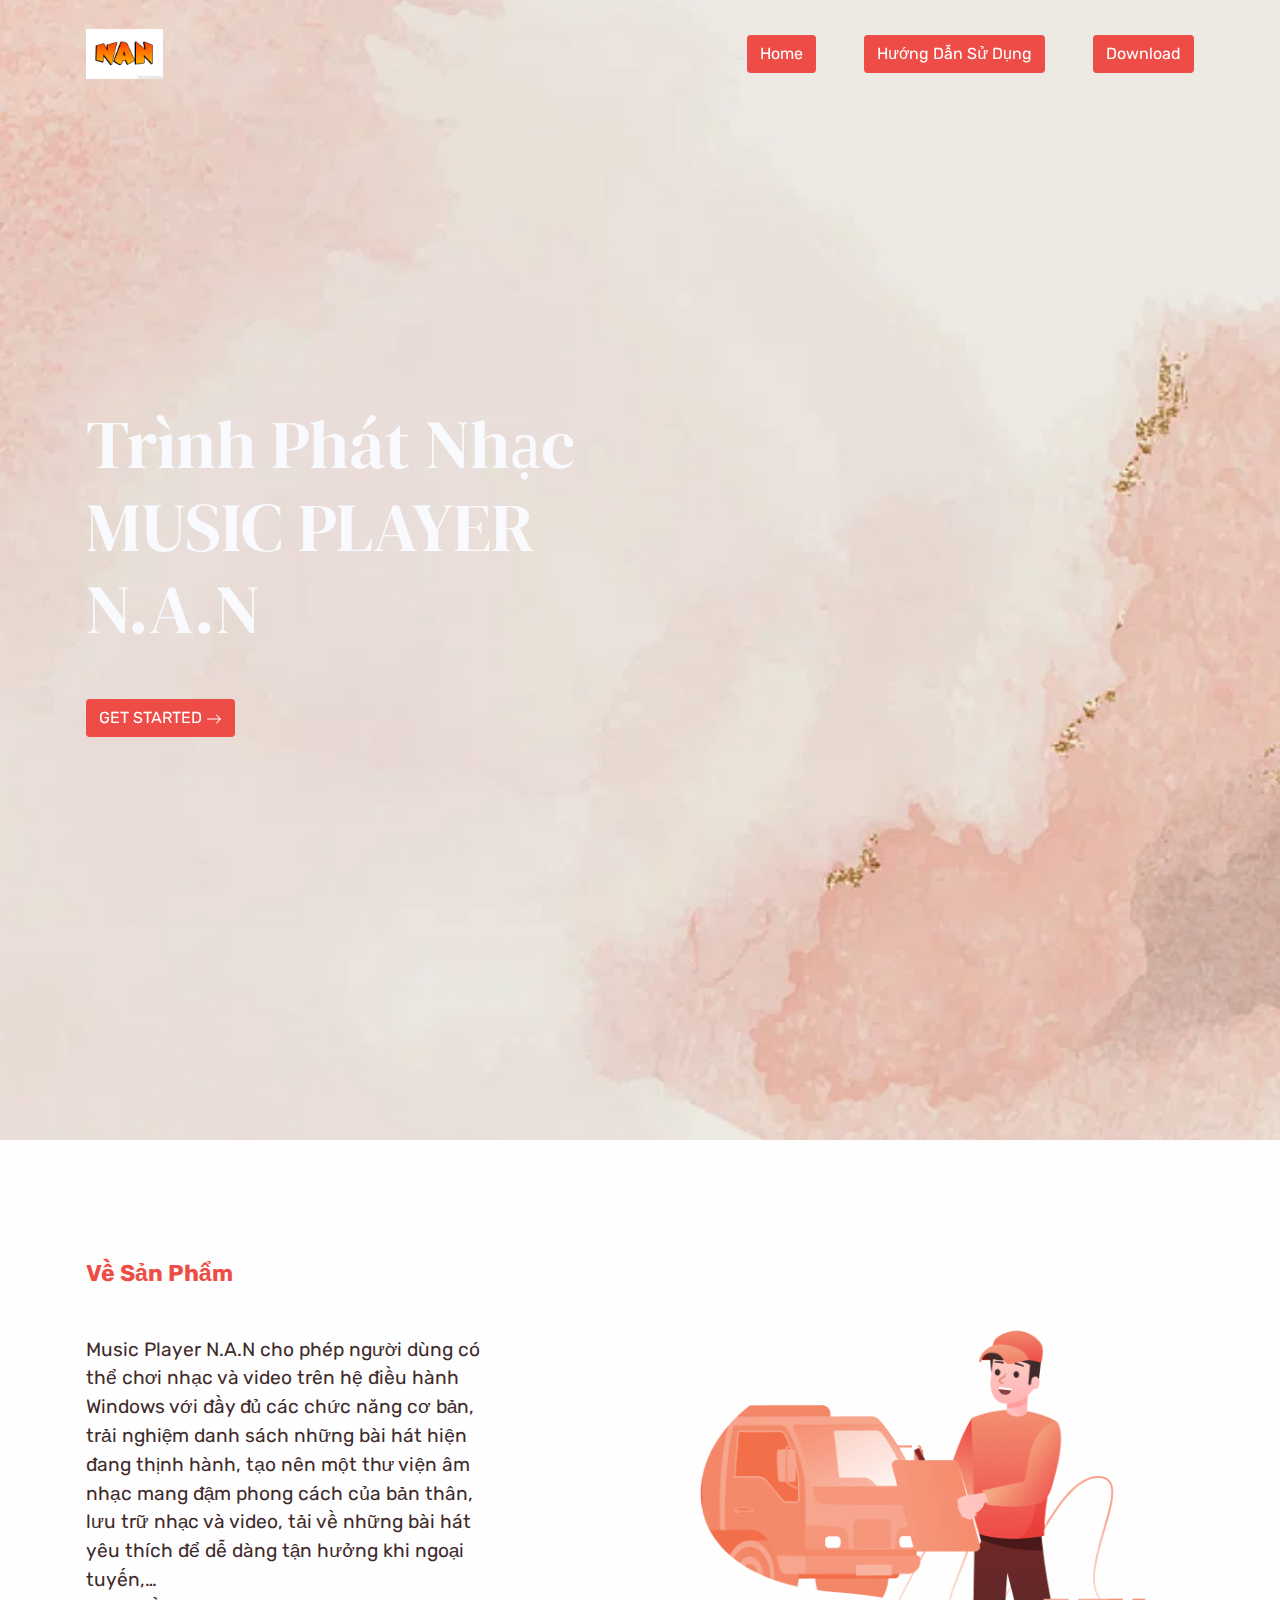
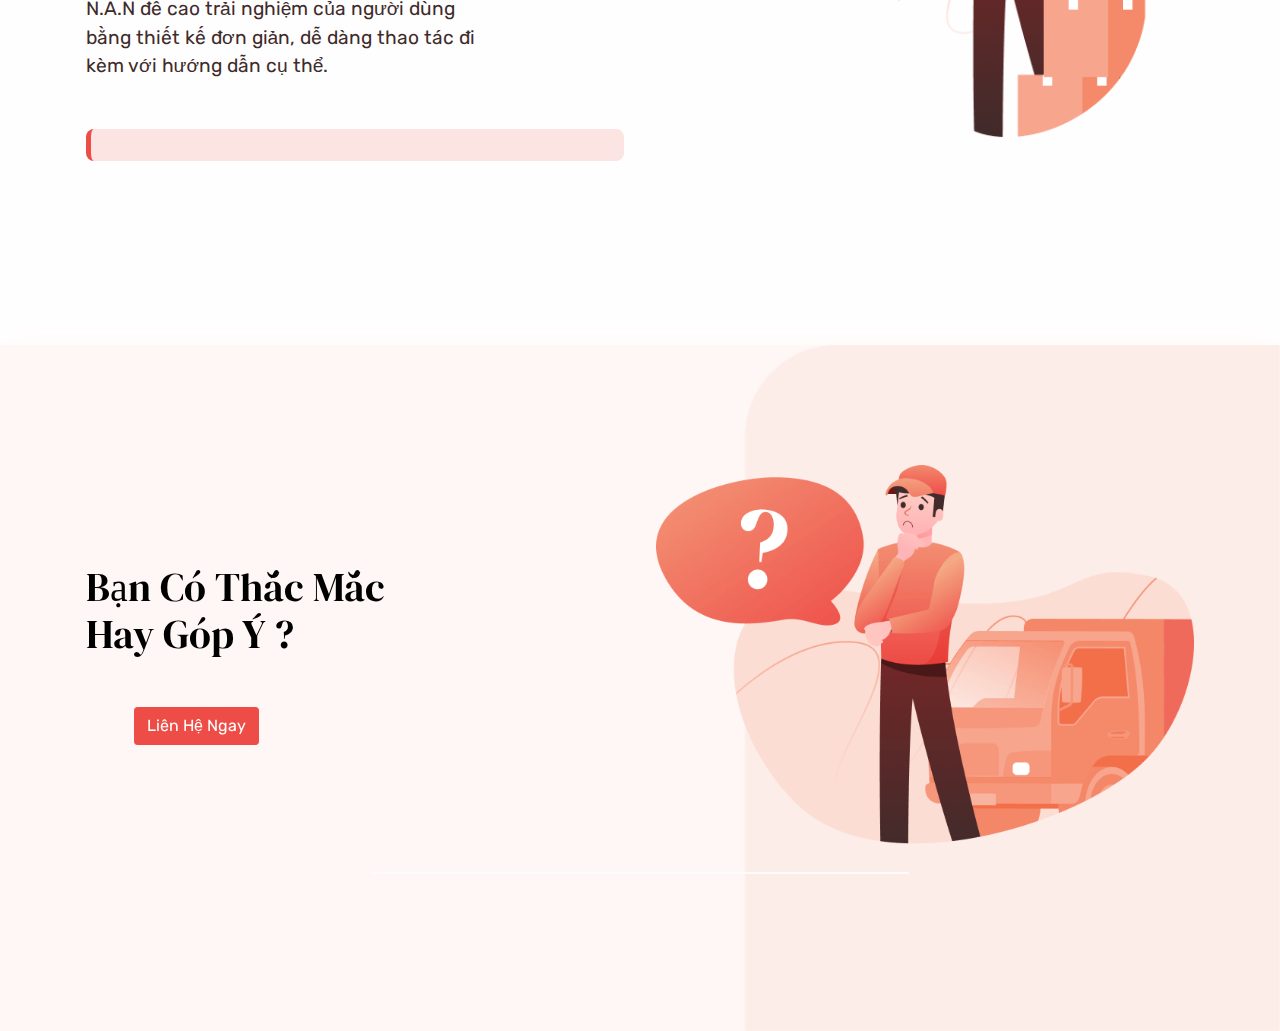
<file: index.html>
<!DOCTYPE html>
<html lang="en-US" dir="ltr">

  <head>
    <meta charset="utf-8">
    <meta http-equiv="X-UA-Compatible" content="IE=edge">
    <meta name="viewport" content="width=device-width, initial-scale=1">


    <!-- ===============================================-->
    <!--    Document Title-->
    <!-- ===============================================-->
    <title> Music Player N.A.N</title>


    <!-- ===============================================-->
    <!--    Favicons-->
    <!-- ===============================================-->
    <link rel="apple-touch-icon" sizes="180x180" href="assets/img/favicons/apple-touch-icon.png">
    <link rel="icon" type="image/png" sizes="32x32" href="assets/img/favicons/favicon-32x32.png">
    <link rel="icon" type="image/png" sizes="16x16" href="assets/img/favicons/favicon-16x16.png">
    <link rel="shortcut icon" type="image/x-icon" href="assets/img/favicons/favicon.ico">
    <link rel="manifest" href="assets/img/favicons/manifest.json">
    <meta name="msapplication-TileImage" content="assets/img/favicons/mstile-150x150.png">
    <meta name="theme-color" content="#ffffff">


    <!-- ===============================================-->
    <!--    Stylesheets-->
    <!-- ===============================================-->
    <link href="assets/css/theme.css" rel="stylesheet" />

  </head>


  <body>

    <!-- ===============================================-->
    <!--    Main Content-->
    <!-- ===============================================-->
    <main class="main" id="top">
      <nav class="navbar navbar-expand-lg navbar-dark fixed-top py-4 d-block" data-navbar-on-scroll="data-navbar-on-scroll">
        <div class="container"><a class="navbar-brand" href="index.html"><img src="assets/img/gallery/logo.png" height="50" alt="..." /></a>
          <button class="navbar-toggler" type="button" data-bs-toggle="collapse" data-bs-target="#navbarSupportedContent" aria-controls="navbarSupportedContent" aria-expanded="false" aria-label="Toggle navigation"><span class="navbar-toggler-icon"> </span></button>
          <div class="collapse navbar-collapse border-top border-lg-0 mt-4 mt-lg-0" id="navbarSupportedContent">
            <ul class="navbar-nav ms-auto pt-2 pt-lg-0 font-base">
              <form class="ps-lg-5"><a class="btn btn-primary order-1 order-lg-0" href="#home"> Home </a></form>
             <!-- <li class="nav-item px-2" data-anchor="data-anchor"><a class="nav-link fw-medium active" aria-current="page" href="#home">Home</a></li>-->

             <!-- <li class="nav-item px-2" data-anchor="data-anchor"><a class="nav-link" href="#aboutUs">Giới Thiệu Sản Phẩm</a></li>-->
              
             <!--- <li class="nav-item px-2" data-anchor="data-anchor"><a class="nav-link" href="#clients">Clients</a></li>-->
             <!--<li class="nav-item px-2" data-anchor="data-anchor"><a class="nav-link" href="public/intro.html">Hướng Dẫn Sử Dụng</a></li>-->
             <form class="ps-lg-5"><a class="btn btn-primary order-1 order-lg-0" href="intro.html"> Hướng Dẫn Sử Dụng </a></form>
          
            </ul>
            <form class="ps-lg-5"><a class="btn btn-primary order-1 order-lg-0" href="https://github.com/AnhHa03/Music_Player"target = "_blank">  Download </a></form>
          </div>
        </div>
      </nav>
      <section id="home">
        <div class="bg-holder" style="background-image:url(assets/img/gallery/header-bg.png);background-position:center;background-size:cover;">
        </div>
        <!--/.bg-holder-->

        <div class="container">
          <div class="row align-items-center min-vh-50 min-vh-sm-100">
            <div class="col-md-7 col-lg-6 text-md-start text-center">
              <h1 class="text-light fs-6 fs-xl-8 font-cursive fw-normal mb-5"> Trình Phát Nhạc<br /> MUSIC PLAYER <br />N.A.N</h1><a class="btn btn-primary" href="#" role="button">GET STARTED
                <svg class="bi bi-arrow-right" xmlns="http://www.w3.org/2000/svg" width="16" height="16" fill="currentColor" viewBox="0 0 16 16">
                  <path fill-rule="evenodd" d="M1 8a.5.5 0 0 1 .5-.5h11.793l-3.147-3.146a.5.5 0 0 1 .708-.708l4 4a.5.5 0 0 1 0 .708l-4 4a.5.5 0 0 1-.708-.708L13.293 8.5H1.5A.5.5 0 0 1 1 8z"></path>
                </svg></a>
            </div>
          </div>
        </div>
      </section>


      <!-- ============================================-->
      <!-- <section> begin ============================-->
      <section id="aboutUs">

        <div class="container">
          <div class="row align-items-center">
            <div class="col-md-6 text-center mb-6 mb-md-0 order-0 order-md-1"><img class="w-100" src="assets/img/gallery/about-us.png" alt="..." /></div>
            <div class="col-md-6 text-center text-md-start mb-6">
              <h4 class="text-danger">Về Sản Phẩm</h4>
              <p class="my-5 fs-1 pe-xl-8"> Music Player N.A.N cho phép người dùng có thể chơi nhạc và video trên hệ điều hành Windows với đầy đủ các chức năng cơ bản, trải nghiệm danh sách những bài hát hiện đang thịnh hành, tạo nên một thư viện âm nhạc mang đậm phong cách của bản thân, lưu trữ nhạc và video, tải về những bài hát yêu thích để dễ dàng tận hưởng khi ngoại tuyến,…
                <br> N.A.N đề cao trải nghiệm của người dùng bằng thiết kế đơn giản, dễ dàng thao tác đi kèm với hướng dẫn cụ thể. </p>
              <div class="card card-span bg-soft-primary border-start border-primary border-5 mt-3">
                <div class="card-body">
                  <!--<h4 class="lh-base px-lg-5 py-3">
                    How do you do when you need to obtain a commercial traffic permit for freight transport
                    to your business?
                  </h4>
                -->
                </div>
              </div>
            </div>
          </div>
        </div>
        <!-- end of .container-->

      </section>
      <!-- <section> close ============================-->
      <!-- ============================================-->




      <!-- ============================================-->
      <!-- <section> begin ============================-->
     <!-- <section>

        <div class="container">
          <div class="row align-items-center">
            <div class="col-md-6 text-center mb-6 mb-md-0"><img class="w-100" src="assets/img/gallery/how-to-apply.png" alt="..." /></div>
            <div class="col-md-6 text-center text-md-start mb-6 px-4">
              <h4 class="text-danger text-uppercase">How to apply</h4>
              <p class="my-5 fs-1 pe-xl-7">When applying for a traffic permit, there are certain requirements that you must meet that are included in the examination: requirements for professional knowledge, solid establishment, good reputation and financial resources. Important to remember is to confirm your application for a traffic permit by the company's company signer or CEO.</p>
            </div>
          </div>
        </div>
      -->
        <!-- end of .container-->

      </section>
      <!-- <section> close ============================-->
      <!-- ============================================-->


      <section class="bg-primary-gradient" id="faq">
        <div class="bg-holder" style="background-image:url(assets/img/gallery/faq-bg.png);background-position:right;background-size:contain;">
        </div>
        <!--/.bg-holder-->

        <div class="container">
          <div class="row flex-center">
            <div class="col-md-6">
              <!--<h4 class="text-danger text-uppercase">faq</h4>-->
              <h1 class="font-cursive fw-normal mb-5"> Bạn Có Thắc Mắc   <br class="d-none d-lg-block" />  Hay Góp Ý ? <br class="d-none d-lg-block" /></h1>
              <form class="ps-lg-5"><a class="btn btn-primary order-1 order-lg-0" href="mailto:22521590@gm.uit.edu.vn"> Liên Hệ Ngay </a></form>


              
            </div>
            <div class="col-md-6"><img class="w-100" src="assets/img/gallery/faq.png" alt="..." /></div>
          </div>
          <div class="row flex-center py-4">
            <div class="col-md-6">
              <div class="accordion" id="accordionExample1">
                <div class="accordion-item mb-2 rounded overflow-hidden">
                  <h2 class="accordion-header" id="heading1">
                    <!--<button class="accordion-button px-4" type="button" data-bs-toggle="collapse" data-bs-target="#collapse1" aria-expanded="true" aria-controls="collapse1"><span class="mb-0 text-start fs-0 text-900 fw-medium"></span></button>
                  </h2>
                  <div class="accordion-collapse collapse show" id="collapse1" aria-labelledby="heading1" data-bs-parent="#accordionExample">
                    <div class="accordion-body bg-primary-gradient px-4"></div>
                  </div>
                </div>
                <div class="accordion-item mb-2 rounded overflow-hidden">

                  
                  <h2 class="accordion-header" id="heading2">
                    <button class="accordion-button px-4 collapsed" type="button" data-bs-toggle="collapse" data-bs-target="#collapse2" aria-expanded="true" aria-controls="collapse2"><span class="mb-0 text-start fs-0 text-900 fw-medium">How to check the traffic condition?</span></button>
                  </h2>

                  
                  <div class="accordion-collapse collapse" id="collapse2" aria-labelledby="heading2" data-bs-parent="#accordionExample">
                    <div class="accordion-body bg-primary-gradient px-4">You can issue either partial or full refunds. There are no fees to refund a charge, but the fees from the original charge are not returned.</div>
                  </div>
                </div>
                <div class="accordion-item mb-2 rounded overflow-hidden">
                  <h2 class="accordion-header" id="heading3">
                    <button class="accordion-button px-4 collapsed" type="button" data-bs-toggle="collapse" data-bs-target="#collapse3" aria-expanded="true" aria-controls="collapse3"><span class="mb-0 text-start fs-0 text-900 fw-medium">What are the requirements for a professional traffic permit?</span></button>
                  </h2>
                  <div class="accordion-collapse collapse" id="collapse3" aria-labelledby="heading3" data-bs-parent="#accordionExample">
                    <div class="accordion-body bg-primary-gradient px-4">Disputed payments (also known as chargebacks) incur a $15.00 fee. If the customer’s bank resolves the dispute in your favor, the fee is fully refunded.</div>
                  </div>
                </div>
                <div class="accordion-item mb-2 rounded overflow-hidden">
                  <h2 class="accordion-header" id="heading4">
                    <button class="accordion-button px-4 collapsed" type="button" data-bs-toggle="collapse" data-bs-target="#collapse4" aria-expanded="true" aria-controls="collapse4"><span class="mb-0 text-start fs-0 text-900 fw-medium">Are there professional traffic permit training courses at a distance?</span></button>
                  </h2>
                  <div class="accordion-collapse collapse" id="collapse4" aria-labelledby="heading4" data-bs-parent="#accordionExample">
                    <div class="accordion-body bg-primary-gradient px-4">There are no additional fees for using our mobile SDKs or to accept payments using consumer wallets like Apple Pay or Google Pay.</div>
                  </div>
                </div>
                <div class="accordion-item mb-2 rounded overflow-hidden">
                  <h2 class="accordion-header" id="heading5">
                    <button class="accordion-button px-4 collapsed" type="button" data-bs-toggle="collapse" data-bs-target="#collapse5" aria-expanded="true" aria-controls="collapse5"><span class="mb-0 text-start fs-0 text-900 fw-medium">When is a professional traffic permit needed?</span></button>
                  </h2>
                  <div class="accordion-collapse collapse" id="collapse5" aria-labelledby="heading5" data-bs-parent="#accordionExample">
                    <div class="accordion-body bg-primary-gradient px-4">There are no additional fees for using our mobile SDKs or to accept payments using consumer wallets like Apple Pay or Google Pay.</div>
                  </div>
                </div>
              </div>
            </div>
            <div class="col-md-6">
              <div class="accordion" id="accordionExample2">
                <div class="accordion-item mb-2 rounded overflow-hidden">
                  <h2 class="accordion-header" id="heading6">
                    <button class="accordion-button px-4 collapsed" type="button" data-bs-toggle="collapse" data-bs-target="#collapse6" aria-expanded="true" aria-controls="collapse6"><span class="mb-0 text-start fs-0 text-900 fw-medium">Where to look for a traffic permit?</span></button>
                  </h2>
                  <div class="accordion-collapse collapse" id="collapse6" aria-labelledby="heading6" data-bs-parent="#accordionExample">
                    <div class="accordion-body bg-primary-gradient px-4">There are no additional fees for using our mobile SDKs or to accept payments using consumer wallets like Apple Pay or Google Pay.</div>
                  </div>
                </div>
                <div class="accordion-item mb-2 rounded overflow-hidden">
                  <h2 class="accordion-header" id="heading7">
                    <button class="accordion-button px-4 collapsed" type="button" data-bs-toggle="collapse" data-bs-target="#collapse7" aria-expanded="true" aria-controls="collapse7"><span class="mb-0 text-start fs-0 text-900 fw-medium">Are there differences between a traffic permit and a professional traffic permit?</span></button>
                  </h2>
                  <div class="accordion-collapse collapse" id="collapse7" aria-labelledby="heading7" data-bs-parent="#accordionExample">
                    <div class="accordion-body bg-primary-gradient px-4">There are no additional fees for using our mobile SDKs or to accept payments using consumer wallets like Apple Pay or Google Pay.</div>
                  </div>
                </div>
                <div class="accordion-item mb-2 rounded overflow-hidden">
                  <h2 class="accordion-header" id="heading8">
                    <button class="accordion-button px-4 collapsed" type="button" data-bs-toggle="collapse" data-bs-target="#collapse8" aria-expanded="true" aria-controls="collapse8"><span class="mb-0 text-start fs-0 text-900 fw-medium">How much does a commercial traffic permit cost for goods?</span></button>
                  </h2>
                  <div class="accordion-collapse collapse" id="collapse8" aria-labelledby="heading8" data-bs-parent="#accordionExample">
                    <div class="accordion-body bg-primary-gradient px-4">There are no additional fees for using our mobile SDKs or to accept payments using consumer wallets like Apple Pay or Google Pay.</div>
                  </div>
                </div>
                <div class="accordion-item mb-2 rounded overflow-hidden">
                  <h2 class="accordion-header" id="heading9">
                    <button class="accordion-button px-4 collapsed" type="button" data-bs-toggle="collapse" data-bs-target="#collapse9" aria-expanded="true" aria-controls="collapse9"><span class="mb-0 text-start fs-0 text-900 fw-medium">How to plug in for the traffic permit test?</span></button>
                  </h2>
                  <div class="accordion-collapse collapse" id="collapse9" aria-labelledby="heading9" data-bs-parent="#accordionExample">
                    <div class="accordion-body bg-primary-gradient px-4">There are no additional fees for using our mobile SDKs or to accept payments using consumer wallets like Apple Pay or Google Pay.</div>
                  </div>
                </div>
                <div class="accordion-item mb-2 rounded overflow-hidden">
                  <h2 class="accordion-header" id="heading10">
                    <button class="accordion-button px-4 collapsed" type="button" data-bs-toggle="collapse" data-bs-target="#collapse10" aria-expanded="true" aria-controls="collapse10"><span class="mb-0 text-start fs-0 text-900 fw-medium">How is the sample for a professional traffic permit booked?</span></button>
                  </h2>
                  <div class="accordion-collapse collapse" id="collapse10" aria-labelledby="heading10" data-bs-parent="#accordionExample">
                    <div class="accordion-body bg-primary-gradient px-4">There are no additional fees for using our mobile SDKs or to accept payments using consumer wallets like Apple Pay or Google Pay.</div>
                  </div>
                </div>
                <div class="accordion-item mb-2 rounded overflow-hidden">
                  <h2 class="accordion-header" id="heading11">
                    <button class="accordion-button px-4 collapsed" type="button" data-bs-toggle="collapse" data-bs-target="#collapse11" aria-expanded="true" aria-controls="collapse11"><span class="mb-0 text-start fs-0 text-900 fw-medium">LOAD MORE</span></button>
                  </h2>
                  <div class="accordion-collapse collapse" id="collapse11" aria-labelledby="heading11" data-bs-parent="#accordionExample">
                    <div class="accordion-body bg-primary-gradient px-4">There are no additional fees for using our mobile SDKs or to accept payments using consumer wallets like Apple Pay or Google Pay.</div>
                  </div>
                </div>
              </div>
            </div>
          </div>
        </div>
      </section>
    -->

      <!-- ============================================-->
      <!-- <section> begin ============================-->
        <!---
      <section id="clients">

        <div class="container">
          <div class="row">
            <div class="col-md-11 col-lg-6 col-xl-4 col-xxl-3">
              <h4 class="text-danger text-uppercase">Testimonial</h4>
              <h1 class="font-cursive fw-normal mb-5">Our Awesome <br />Clients </h1>
            </div>
            <div class="col-xxl-9">
              <div class="position-relative offset-9 offset-sm-10 offset-lg-11 mb-3"><a class="carousel-control-prev carousel-icon z-index-2" href="#carouselExampleDark" role="button" data-bs-slide="prev"><span class="carousel-control-prev-icon" aria-hidden="true"></span><span class="visually-hidden">Previous</span></a><a class="carousel-control-next carousel-icon z-index-2" href="#carouselExampleDark" role="button" data-bs-slide="next"><span class="carousel-control-next-icon" aria-hidden="true"></span><span class="visually-hidden">Next</span></a></div>
              <div class="carousel slide" id="carouselExampleDark" data-bs-ride="carousel">
                <div class="carousel-inner">
                  <div class="carousel-item active" data-bs-interval="10000">
                    <div class="row h-100 mx-1 mb-5 mt-3 gx-md-2 gx-lg-4">
                      <div class="col-md-4 mb-5 mb-md-0">
                        <div class="card card-span h-100 shadow-primary">
                          <div class="card-body my-3">
                            <p class="mb-0 px-3 px-md-2 px-xxl-3">Yes, you will need to have the land owner sign the permit application as the Permittee, and you sign the permit as the Applicant or Agent for the Permittee.</p>
                            <div class="align-items-xl-center d-block d-xl-flex px-3 mt-3 align-self-end"><img class="img-fluid me-3 me-md-2 me-lg-3" src="assets/img/gallery/isak.png" width="50" alt="" />
                              <div class="flex-1 align-items-center pt-2">
                                <h6 class="mb-0">Isak Pettersson</h6>
                              </div>
                            </div>
                          </div>
                        </div>
                      </div>
                      <div class="col-md-4 mb-5 mb-md-0">
                        <div class="card card-span h-100 shadow-primary">
                          <div class="card-body my-3">
                            <p class="mb-0 px-3 px-md-2 px-xxl-3">From most barricade or traffic control companies located in the phone book. They employ certified Traffic Control Supervisors (TCS) who can generate and certify the traffic control plan. </p>
                            <div class="align-items-xl-center d-block d-xl-flex px-3 mt-3 align-self-end"><img class="img-fluid me-3 me-md-2 me-lg-3" src="assets/img/gallery/simon.png" width="50" alt="" />
                              <div class="flex-1 align-items-center pt-2">
                                <h6 class="mb-0">Simon Sandberg</h6>
                              </div>
                            </div>
                          </div>
                        </div>
                      </div>
                      <div class="col-md-4 mb-5 mb-md-0">
                        <div class="card card-span h-100 shadow-primary">
                          <div class="card-body my-3">
                            <p class="mb-0 px-3 px-md-2 px-xxl-3">An A-Line, or access restriction deed is a property right that has been obtained by CDOT for the sole purpose of prohibiting direct</p>
                            <div class="align-items-xl-center d-block d-xl-flex px-3 mt-3 align-self-end"><img class="img-fluid me-3 me-md-2 me-lg-3" src="assets/img/gallery/petter.png" width="50" alt="" />
                              <div class="flex-1 align-items-center pt-2">
                                <h6 class="mb-0">Pettersson</h6>
                              </div>
                            </div>
                          </div>
                        </div>
                      </div>
                    </div>
                  </div>
                  <div class="carousel-item" data-bs-interval="2000">
                    <div class="row h-100 mx-1 mb-5 mt-3 gx-md-2 gx-lg-4">
                      <div class="col-md-4 mb-5 mb-md-0">
                        <div class="card card-span h-100 shadow-primary">
                          <div class="card-body my-3">
                            <p class="mb-0 px-3 px-md-2 px-xxl-3">Yes, you will need to have the land owner sign the permit application as the Permittee, and you sign the permit as the Applicant or Agent for the Permittee.</p>
                            <div class="align-items-xl-center d-block d-xl-flex px-3 mt-3 align-self-end"><img class="img-fluid me-3 me-md-2 me-lg-3" src="assets/img/gallery/isak.png" width="50" alt="" />
                              <div class="flex-1 align-items-center pt-2">
                                <h6 class="mb-0">Isak Pettersson</h6>
                              </div>
                            </div>
                          </div>
                        </div>
                      </div>
                      <div class="col-md-4 mb-5 mb-md-0">
                        <div class="card card-span h-100 shadow-primary">
                          <div class="card-body my-3">
                            <p class="mb-0 px-3 px-md-2 px-xxl-3">From most barricade or traffic control companies located in the phone book. They employ certified Traffic Control Supervisors (TCS) who can generate and certify the traffic control plan. </p>
                            <div class="align-items-xl-center d-block d-xl-flex px-3 mt-3 align-self-end"><img class="img-fluid me-3 me-md-2 me-lg-3" src="assets/img/gallery/simon.png" width="50" alt="" />
                              <div class="flex-1 align-items-center pt-2">
                                <h6 class="mb-0">Simon Sandberg</h6>
                              </div>
                            </div>
                          </div>
                        </div>
                      </div>
                      <div class="col-md-4 mb-5 mb-md-0">
                        <div class="card card-span h-100 shadow-primary">
                          <div class="card-body my-3">
                            <p class="mb-0 px-3 px-md-2 px-xxl-3">An A-Line, or access restriction deed is a property right that has been obtained by CDOT for the sole purpose of prohibiting direct</p>
                            <div class="align-items-xl-center d-block d-xl-flex px-3 mt-3 align-self-end"><img class="img-fluid me-3 me-md-2 me-lg-3" src="assets/img/gallery/petter.png" width="50" alt="" />
                              <div class="flex-1 align-items-center pt-2">
                                <h6 class="mb-0">Pettersson</h6>
                              </div>
                            </div>
                          </div>
                        </div>
                      </div>
                    </div>
                  </div>
                  <div class="carousel-item">
                    <div class="row h-100 mx-1 mb-5 mt-3 gx-md-2 gx-lg-4">
                      <div class="col-md-4 mb-5 mb-md-0">
                        <div class="card card-span h-100 shadow-primary">
                          <div class="card-body my-3">
                            <p class="mb-0 px-3 px-md-2 px-xxl-3">Yes, you will need to have the land owner sign the permit application as the Permittee, and you sign the permit as the Applicant or Agent for the Permittee.</p>
                            <div class="align-items-xl-center d-block d-xl-flex px-3 mt-3 align-self-end"><img class="img-fluid me-3 me-md-2 me-lg-3" src="assets/img/gallery/isak.png" width="50" alt="" />
                              <div class="flex-1 align-items-center pt-2">
                                <h6 class="mb-0">Isak Pettersson</h6>
                              </div>
                            </div>
                          </div>
                        </div>
                      </div>
                      <div class="col-md-4 mb-5 mb-md-0">
                        <div class="card card-span h-100 shadow-primary">
                          <div class="card-body my-3">
                            <p class="mb-0 px-3 px-md-2 px-xxl-3">From most barricade or traffic control companies located in the phone book. They employ certified Traffic Control Supervisors (TCS) who can generate and certify the traffic control plan. </p>
                            <div class="align-items-xl-center d-block d-xl-flex px-3 mt-3 align-self-end"><img class="img-fluid me-3 me-md-2 me-lg-3" src="assets/img/gallery/simon.png" width="50" alt="" />
                              <div class="flex-1 align-items-center pt-2">
                                <h6 class="mb-0">Simon Sandberg</h6>
                              </div>
                            </div>
                          </div>
                        </div>
                      </div>
                      <div class="col-md-4 mb-5 mb-md-0">
                        <div class="card card-span h-100 shadow-primary">
                          <div class="card-body my-3">
                            <p class="mb-0 px-3 px-md-2 px-xxl-3">An A-Line, or access restriction deed is a property right that has been obtained by CDOT for the sole purpose of prohibiting direct</p>
                            <div class="align-items-xl-center d-block d-xl-flex px-3 mt-3 align-self-end"><img class="img-fluid me-3 me-md-2 me-lg-3" src="assets/img/gallery/petter.png" width="50" alt="" />
                              <div class="flex-1 align-items-center pt-2">
                                <h6 class="mb-0">Pettersson</h6>
                              </div>
                            </div>
                          </div>
                        </div>
                      </div>
                    </div>
                  </div>
                </div>
              </div>
            </div>
          </div>
        </div>
        <!-- end of .container

      </section>
    -->
    
      <!-- <section> close ============================-->
      <!-- ============================================-->


     <!--- <section> -->

       
        <!--/.bg-holder-->
    
<!--

        <div class="container">
          <div class="row min-vh-lg-50 min-vh-xl-75">
            <div class="col-lg-6 col-xl-5 my-2 py-9 d-none d-lg-block">
              <div class="card card-span bg-transparent border-start border-primary border-5 mt-3">
                <div class="card-body">
                  <p class="text-light fs-2 lh-lg px-lg-3">We provide traffic management consultants so you get started quickly, contact us for a quote today!</p>
                </div>
              </div>
            </div>
            <div class="col-lg-6 col-xl-5 mb-3">
              <div class="card card-span shadow py-4 px-5">
                <div class="card-body">
                  <form class="row g-3 align-items-center">
                    <div class="mb-3">
                      <label class="form-label" for="formGroupExampleInput">Name</label>
                      <input class="form-control form-traffico-control" id="formGroupExampleInput" type="text" placeholder="Name" />
                    </div>
                    <div class="mb-3">
                      <label class="form-label" for="formGroupExampleInput2">Email address</label>
                      <input class="form-control form-traffico-control" id="formGroupExampleInput2" type="text" placeholder="Your email address" />
                    </div>
                    <div class="col-12">
                      <button class="btn btn-primary" type="submit">GET STARTED
                        <svg class="bi bi-arrow-right ms-2" xmlns="http://www.w3.org/2000/svg" width="16" height="16" fill="currentColor" viewBox="0 0 16 16">
                          <path fill-rule="evenodd" d="M1 8a.5.5 0 0 1 .5-.5h11.793l-3.147-3.146a.5.5 0 0 1 .708-.708l4 4a.5.5 0 0 1 0 .708l-4 4a.5.5 0 0 1-.708-.708L13.293 8.5H1.5A.5.5 0 0 1 1 8z"></path>
                        </svg>
                      </button>
                    </div>
                  </form>
                </div>
              </div>
            </div>
          </div>
        </div>
      </section>

    -->
      <!-- ============================================-->
      <!-- <section> begin ============================-->

        <!--
      <section class="py-5">

        <div class="container">
          <div class="row flex-center">
            <div class="col-md-6 col-xl-8 order-0">
              <p class="text-center text-md-start">All rights Reserved &copy; Your Company, 2021</p>
            </div>
            <div class="col-md-6 col-xl-3 order-1">
              <p class="text-center text-md-end text-xl-start">Made with&nbsp;
                <svg class="bi bi-suit-heart-fill" xmlns="http://www.w3.org/2000/svg" width="15" height="15" fill="#EE4D47" viewBox="0 0 16 16">
                  <path d="M4 1c2.21 0 4 1.755 4 3.92C8 2.755 9.79 1 12 1s4 1.755 4 3.92c0 3.263-3.234 4.414-7.608 9.608a.513.513 0 0 1-.784 0C3.234 9.334 0 8.183 0 4.92 0 2.755 1.79 1 4 1z"></path>
                </svg>&nbsp;by&nbsp;<a class="text-1000 fw-bold" href="https://themewagon.com/" target="_blank">ThemeWagon </a>
              </p>
              <ul class="list-unstyled list-inline mb-6 mb-md-0 text-center text-md-end text-xl-start">
                <li class="list-inline-item mr-2"><a class="text-decoration-none" href="#!"><img class="list-social-icon" src="assets/img/icons/i.png" alt="..." /></a></li>
                <li class="list-inline-item mr-2"><a class="text-decoration-none" href="#!"><img class="list-social-icon" src="assets/img/icons/t.png" alt="..." /></a></li>
                <li class="list-inline-item mr-2"><a class="text-decoration-none" href="#!"><img class="list-social-icon" src="assets/img/icons/f.png" alt="..." /></a></li>
              </ul>
            </div>
          </div>
        </div>
        <!-- end of .container-->
      
   <!--   </section> -->

    
      <!-- <section> close ============================-->
      <!-- ============================================-->


    </main>
    <!-- ===============================================-->
    <!--    End of Main Content-->
    <!-- ===============================================-->




    <!-- ===============================================-->
    <!--    JavaScripts-->
    <!-- ===============================================-->
    <script src="vendors/@popperjs/popper.min.js"></script>
    <script src="vendors/bootstrap/bootstrap.min.js"></script>
    <script src="vendors/is/is.min.js"></script>
    <script src="https://polyfill.io/v3/polyfill.min.js?features=window.scroll"></script>
    <script src="vendors/fontawesome/all.min.js"></script>
    <script src="assets/js/theme.js"></script>

    <link href="https://fonts.googleapis.com/css2?family=DM+Serif+Display&amp;family=Rubik:wght@300;400;500;600;700;800&amp;display=swap" rel="stylesheet">
  </body>

</html>
</file>
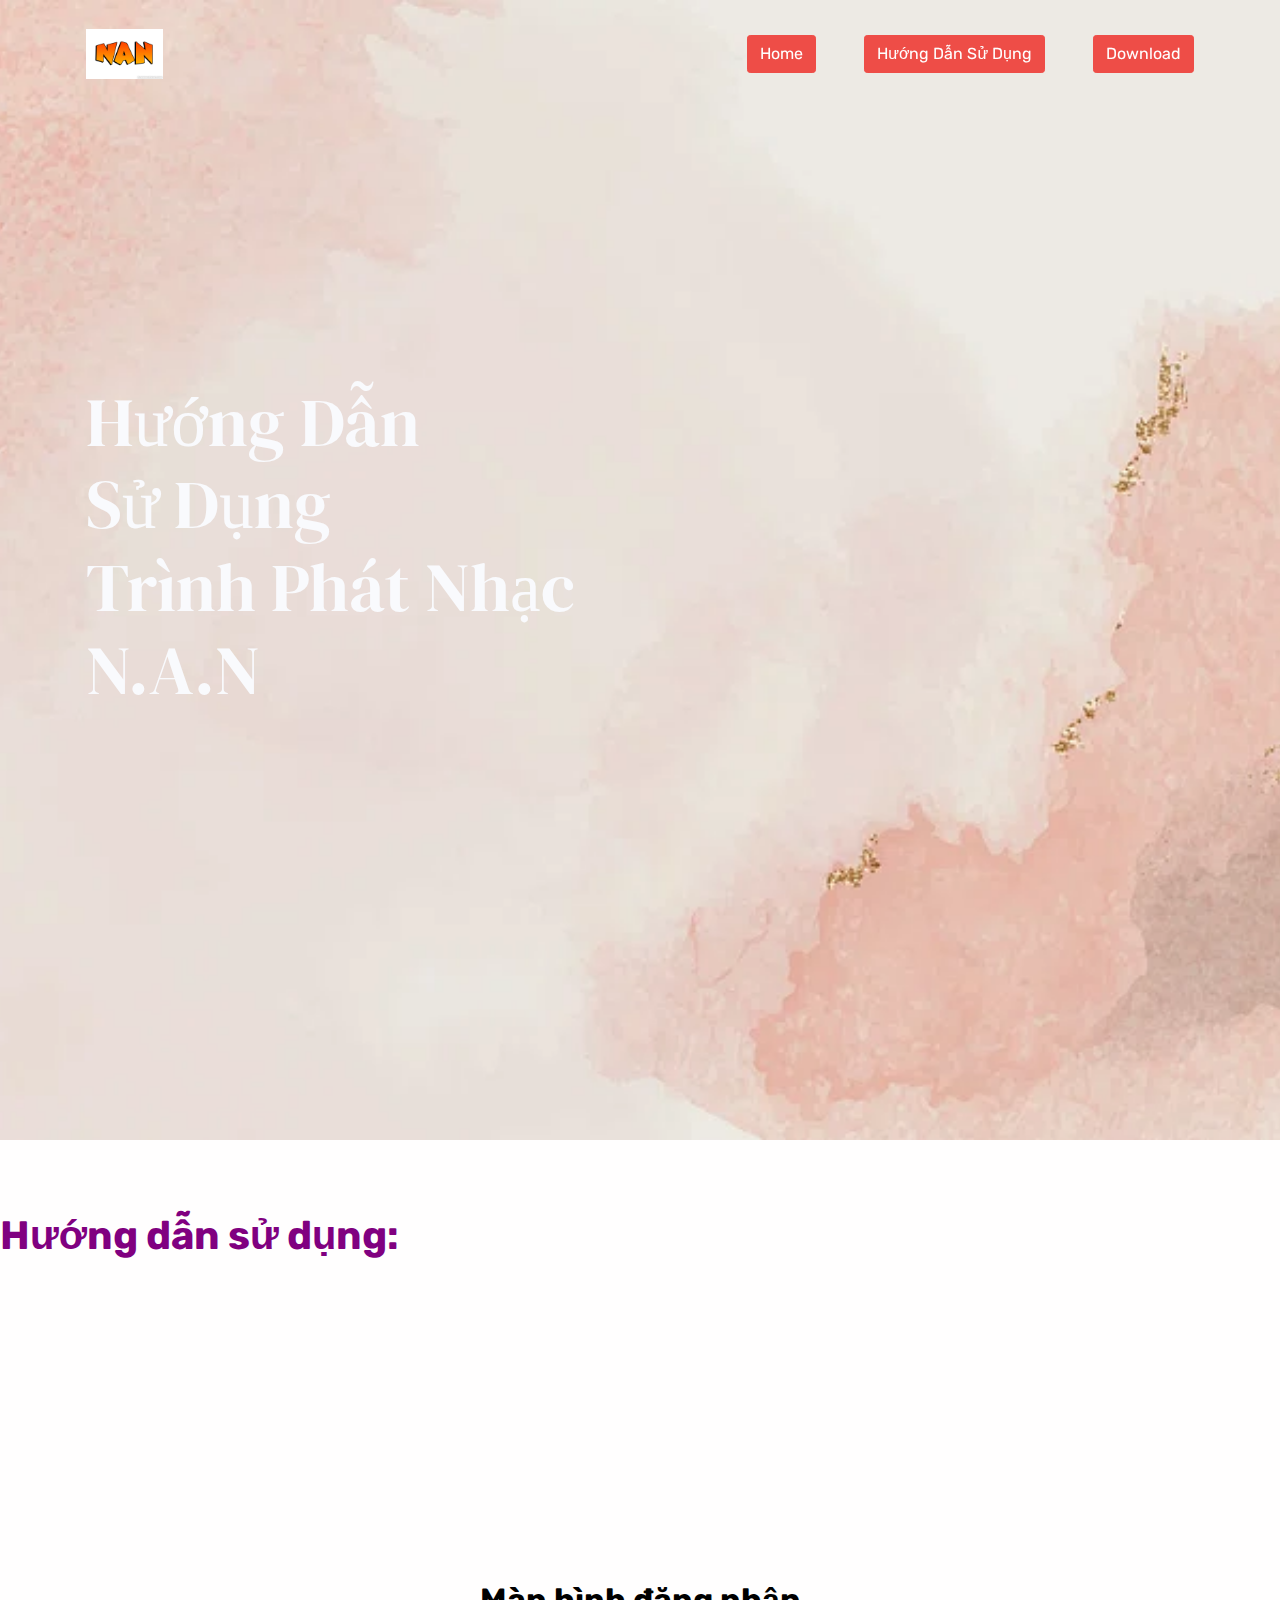
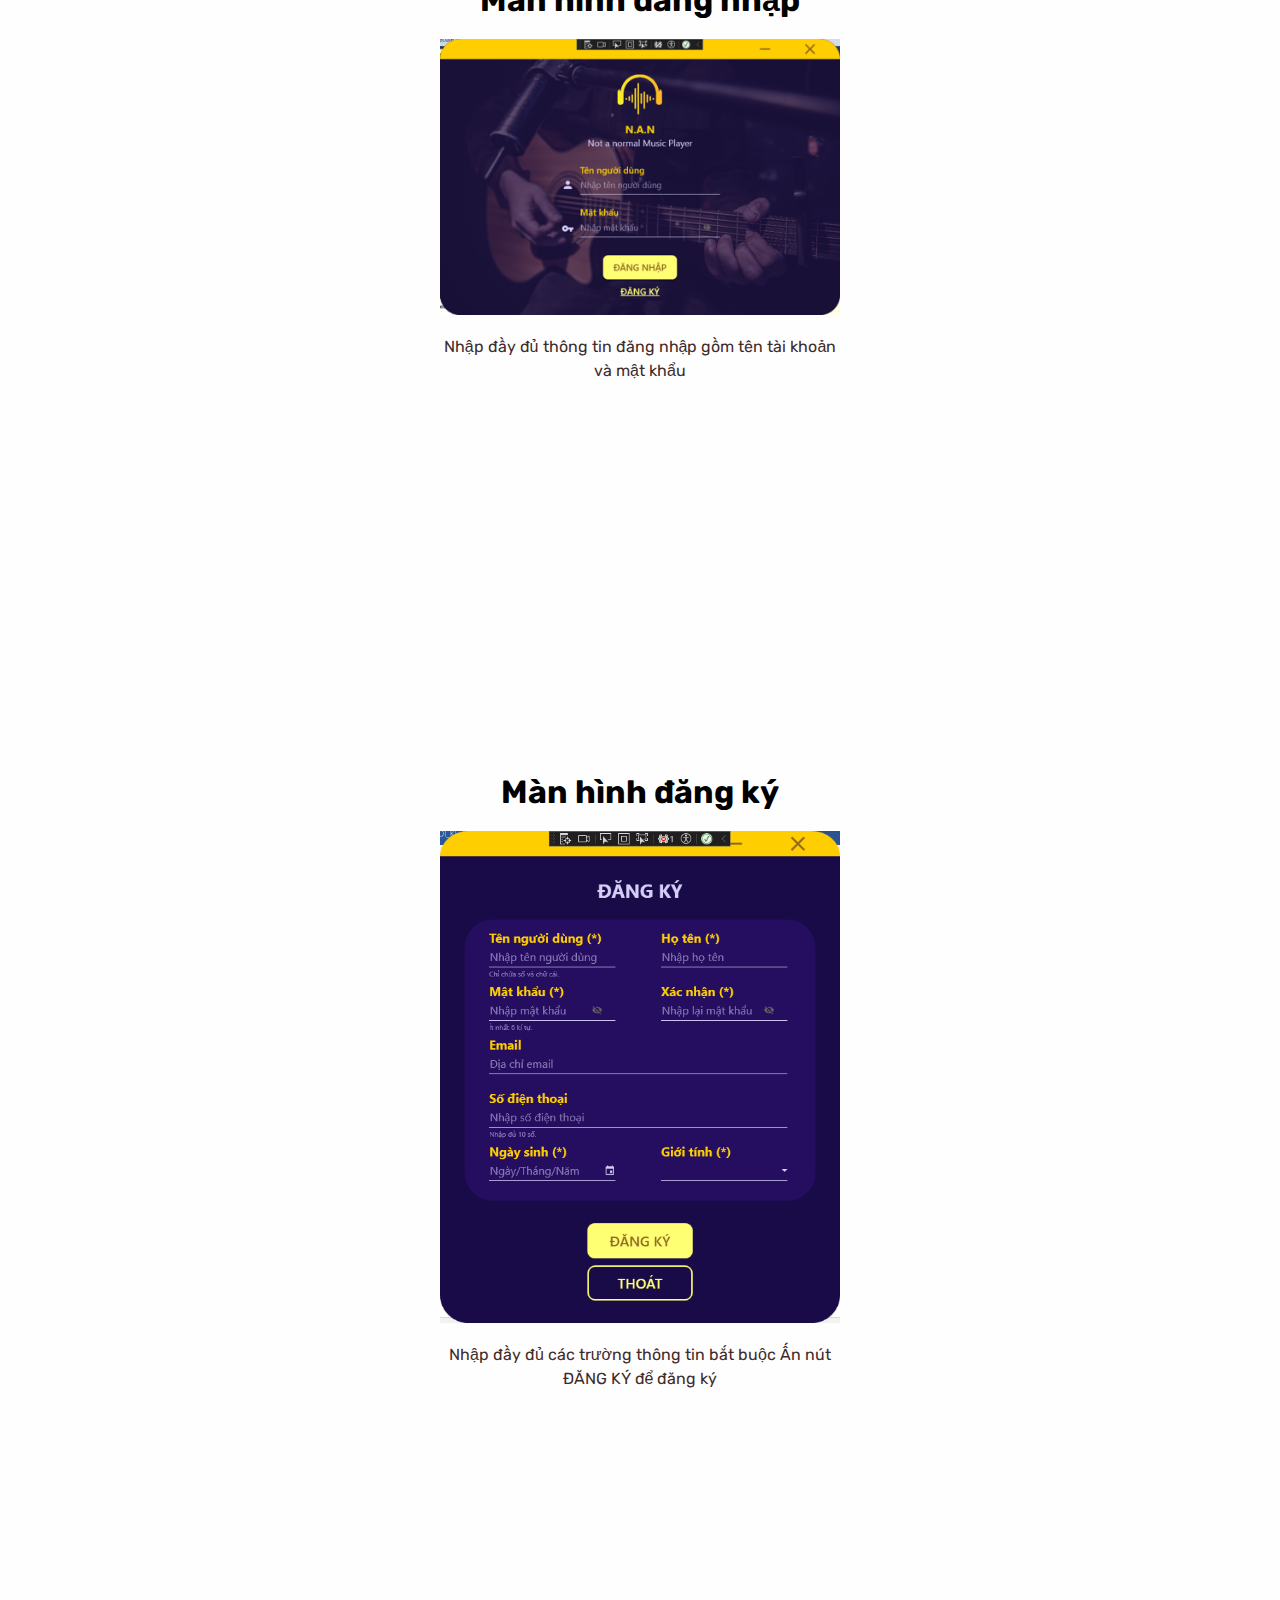
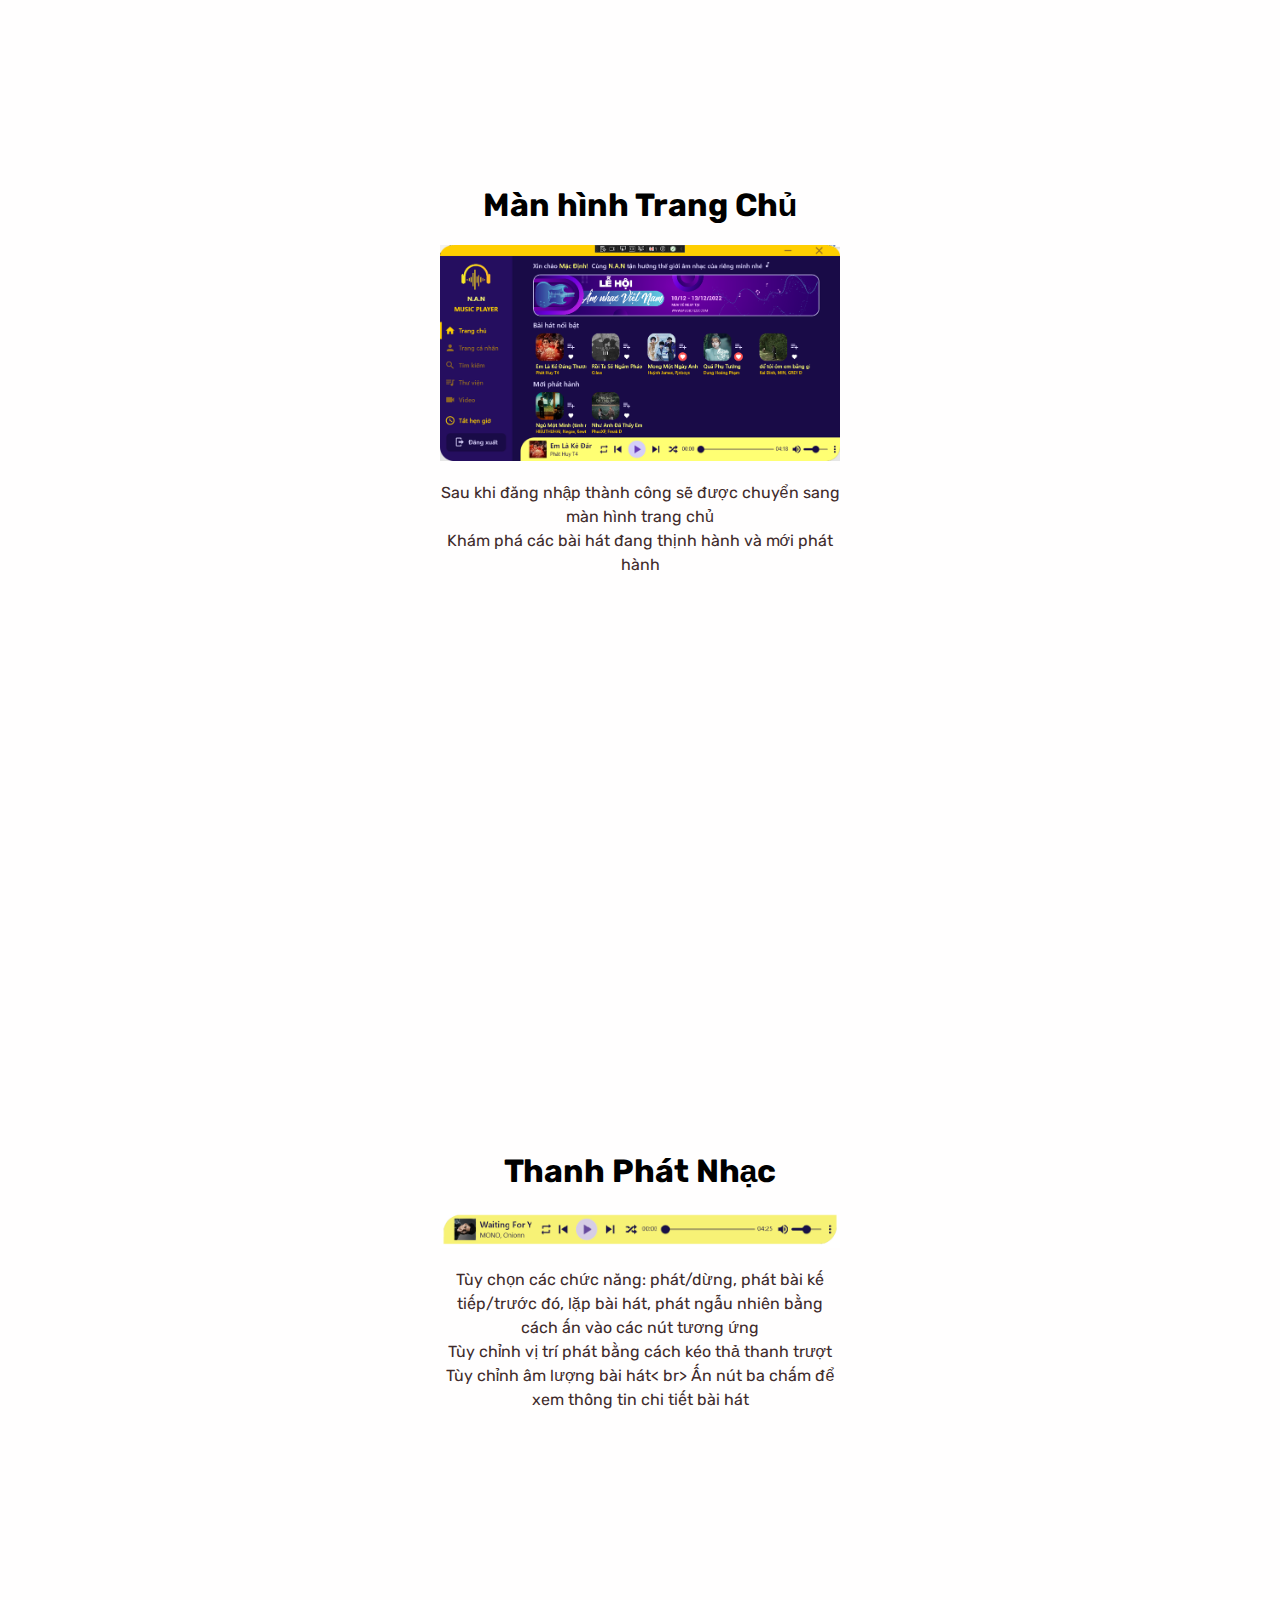
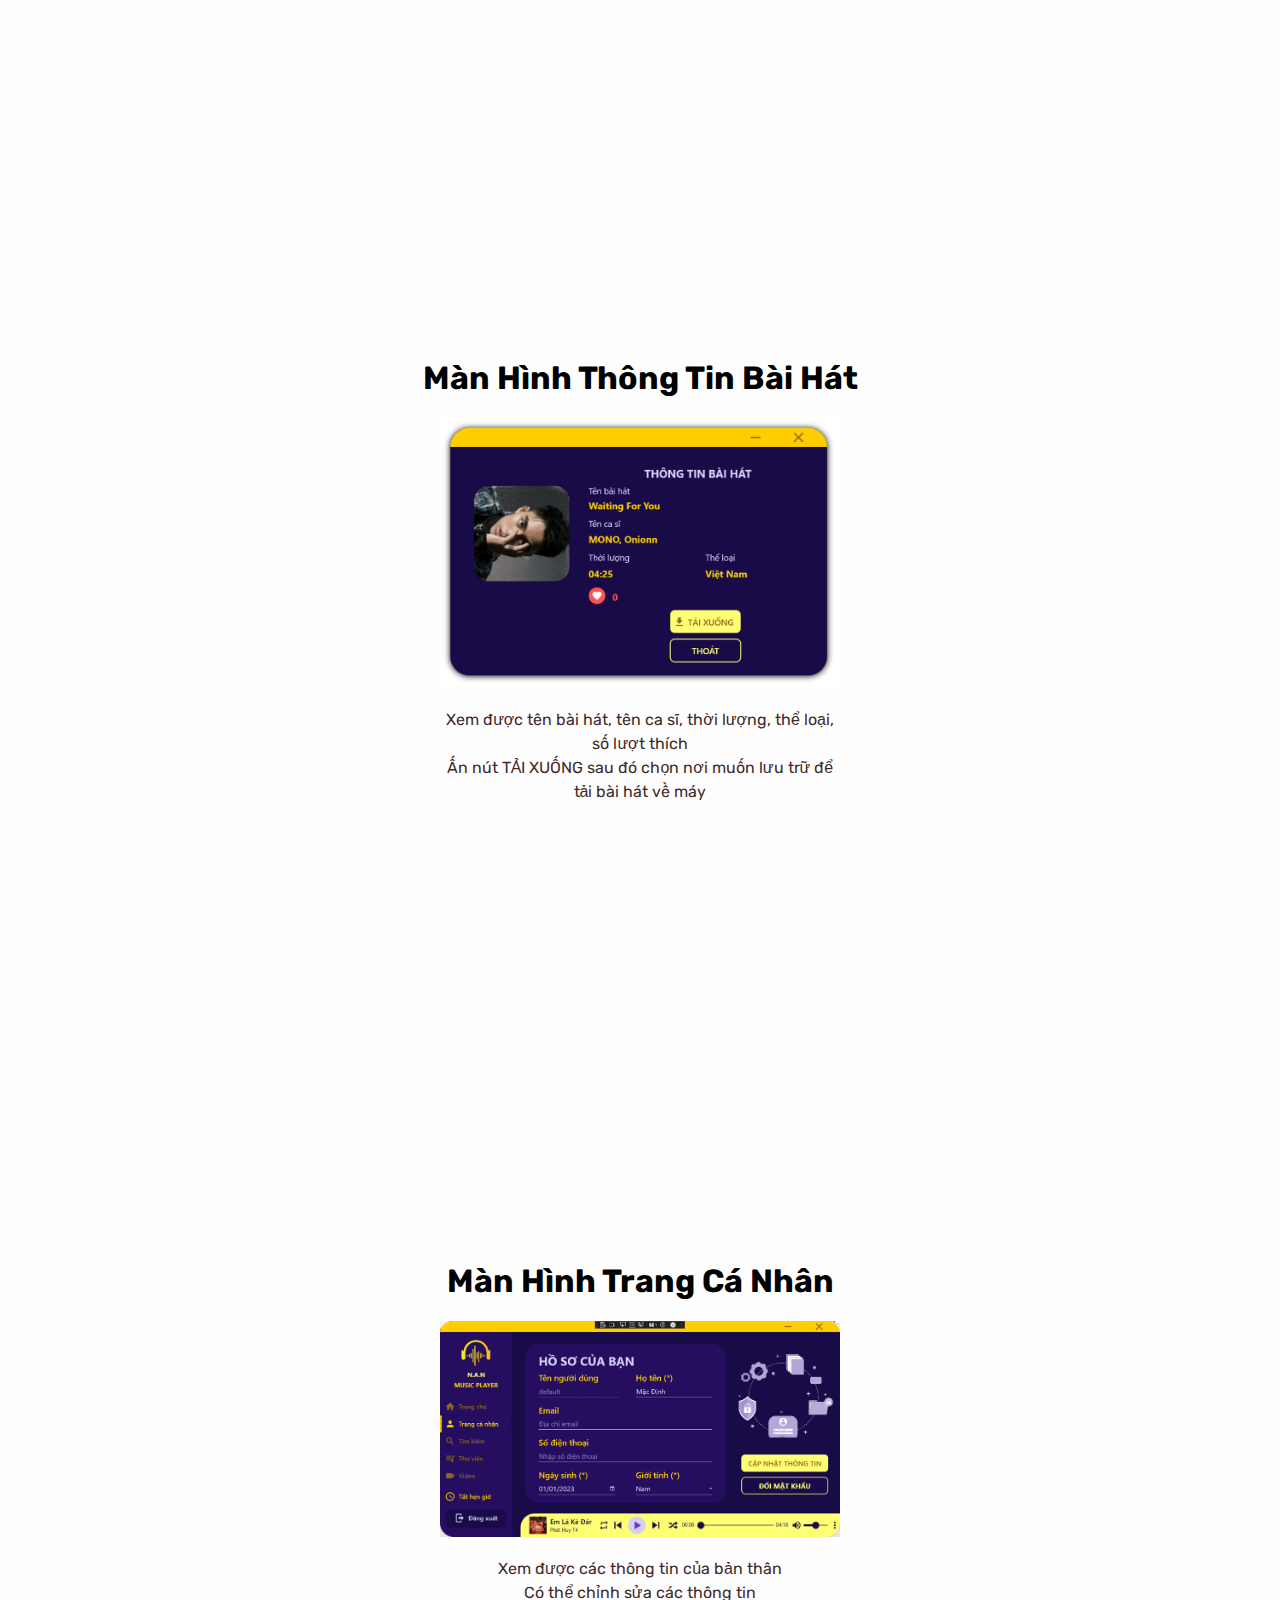
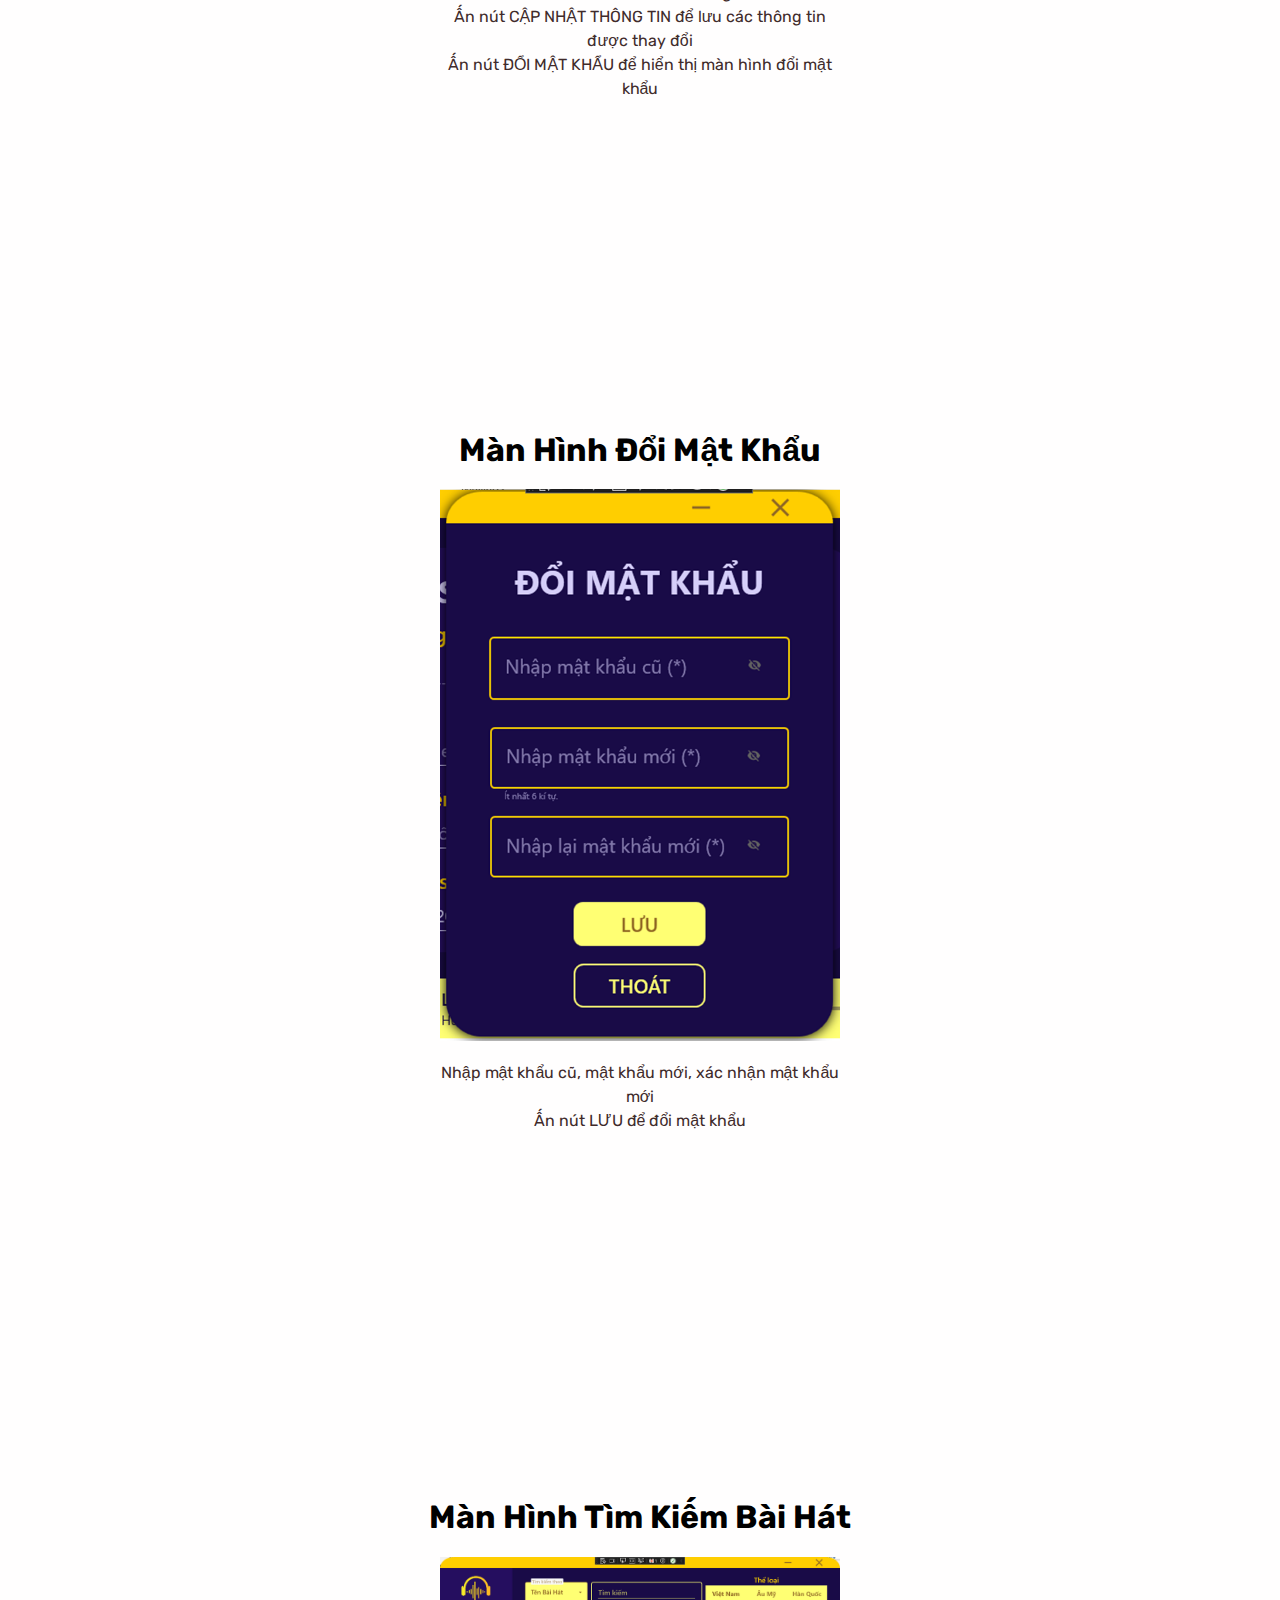
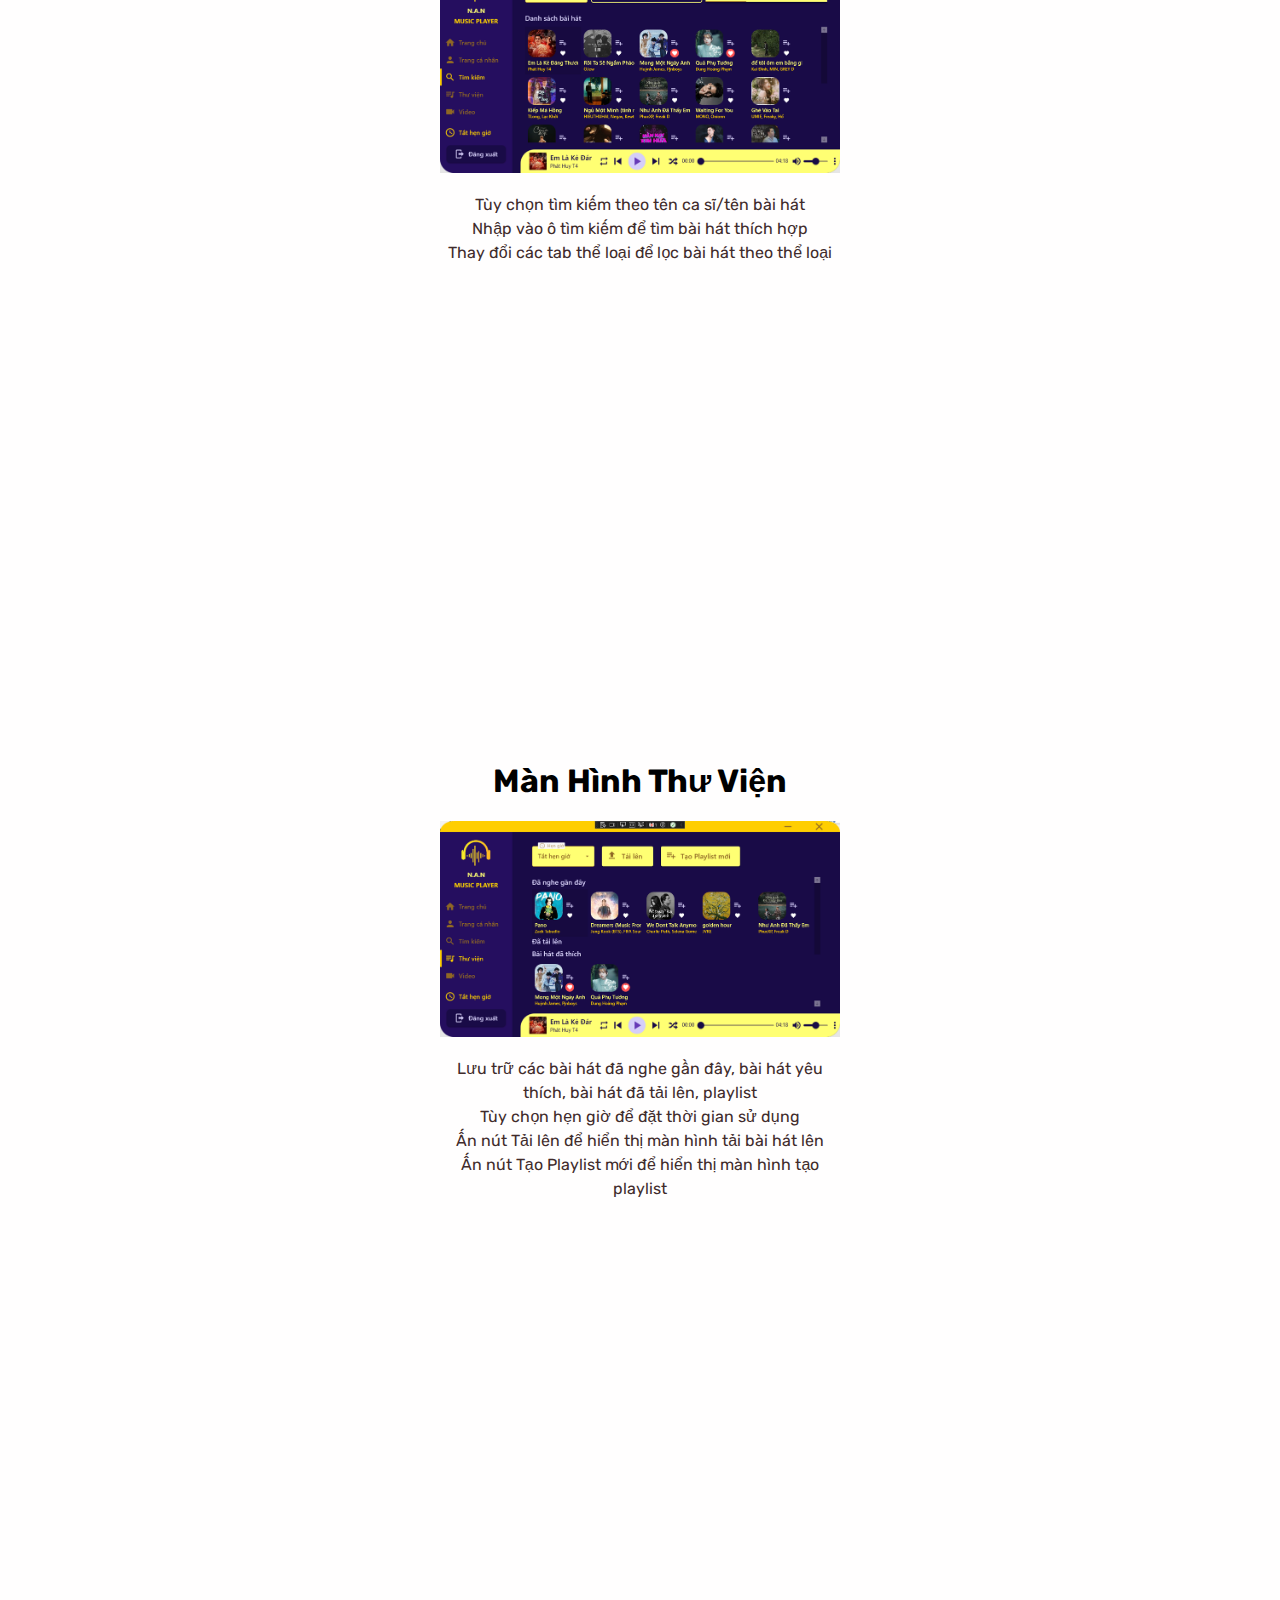
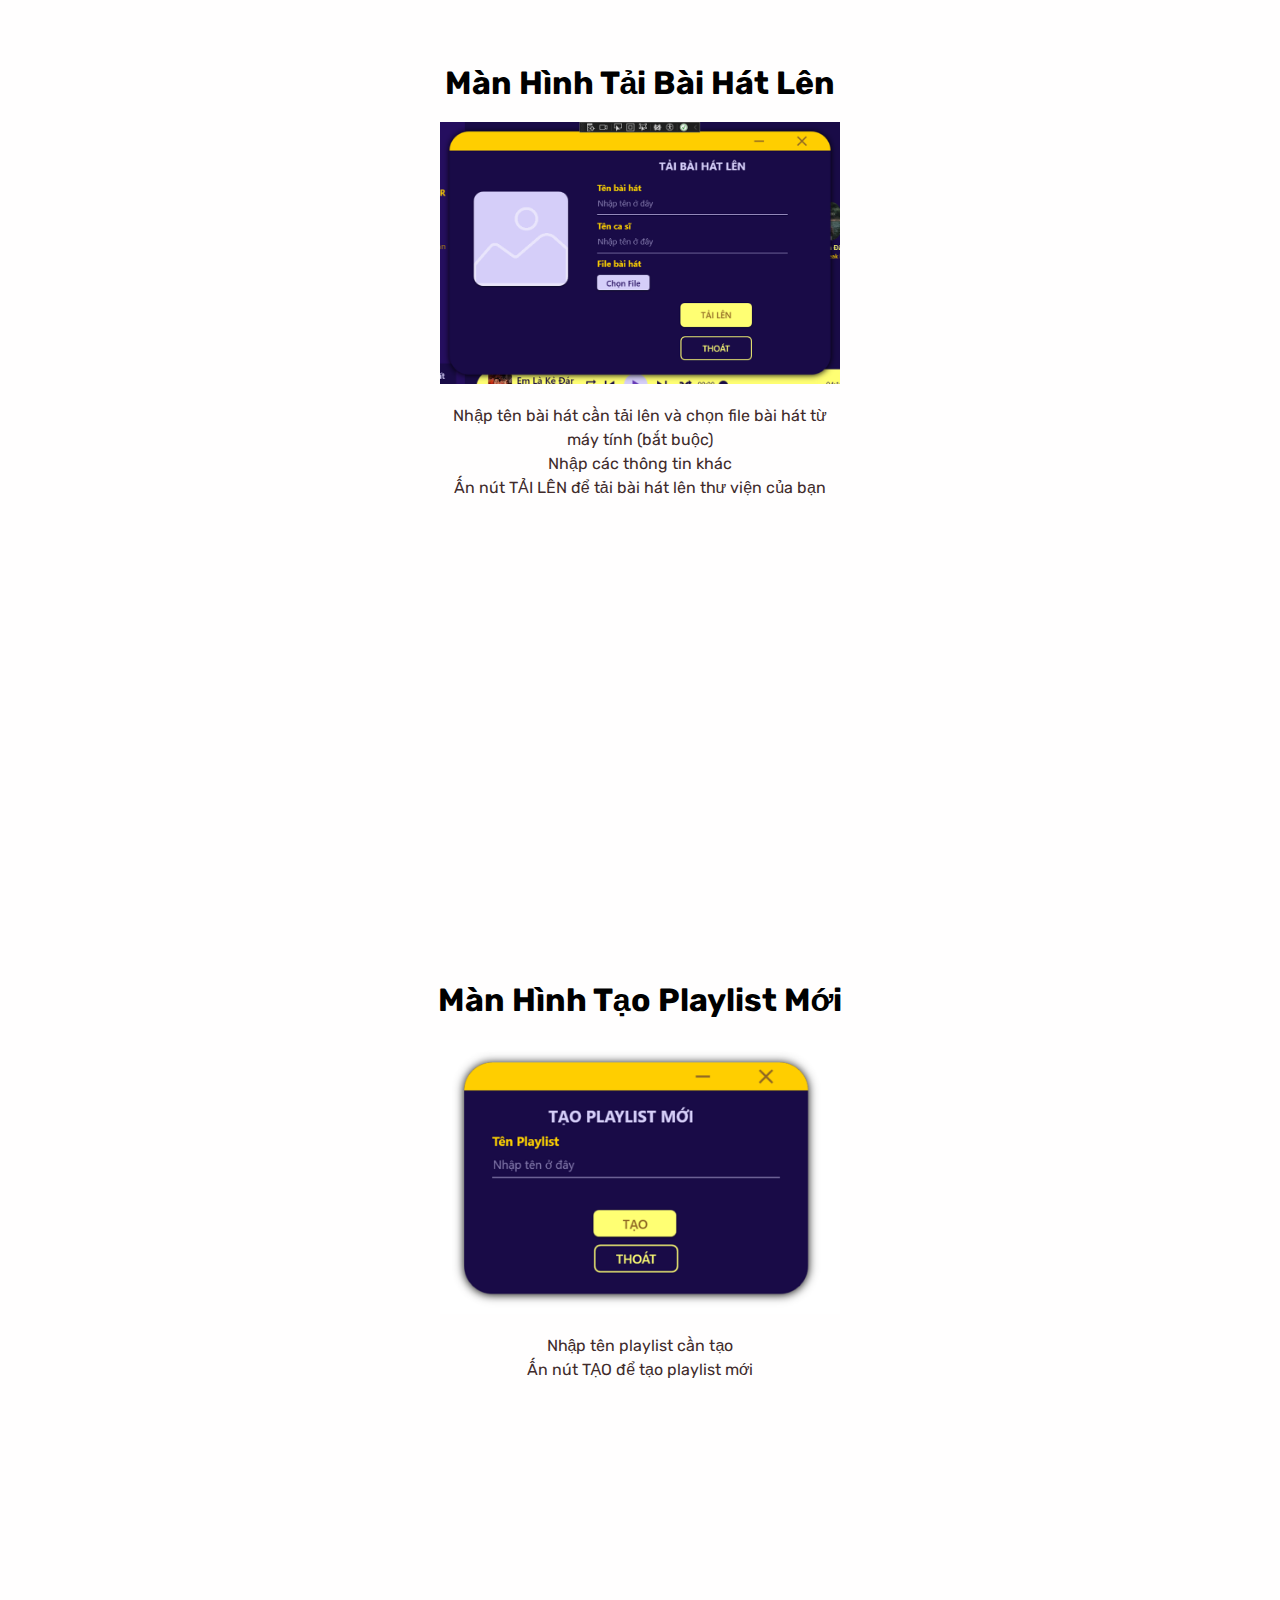
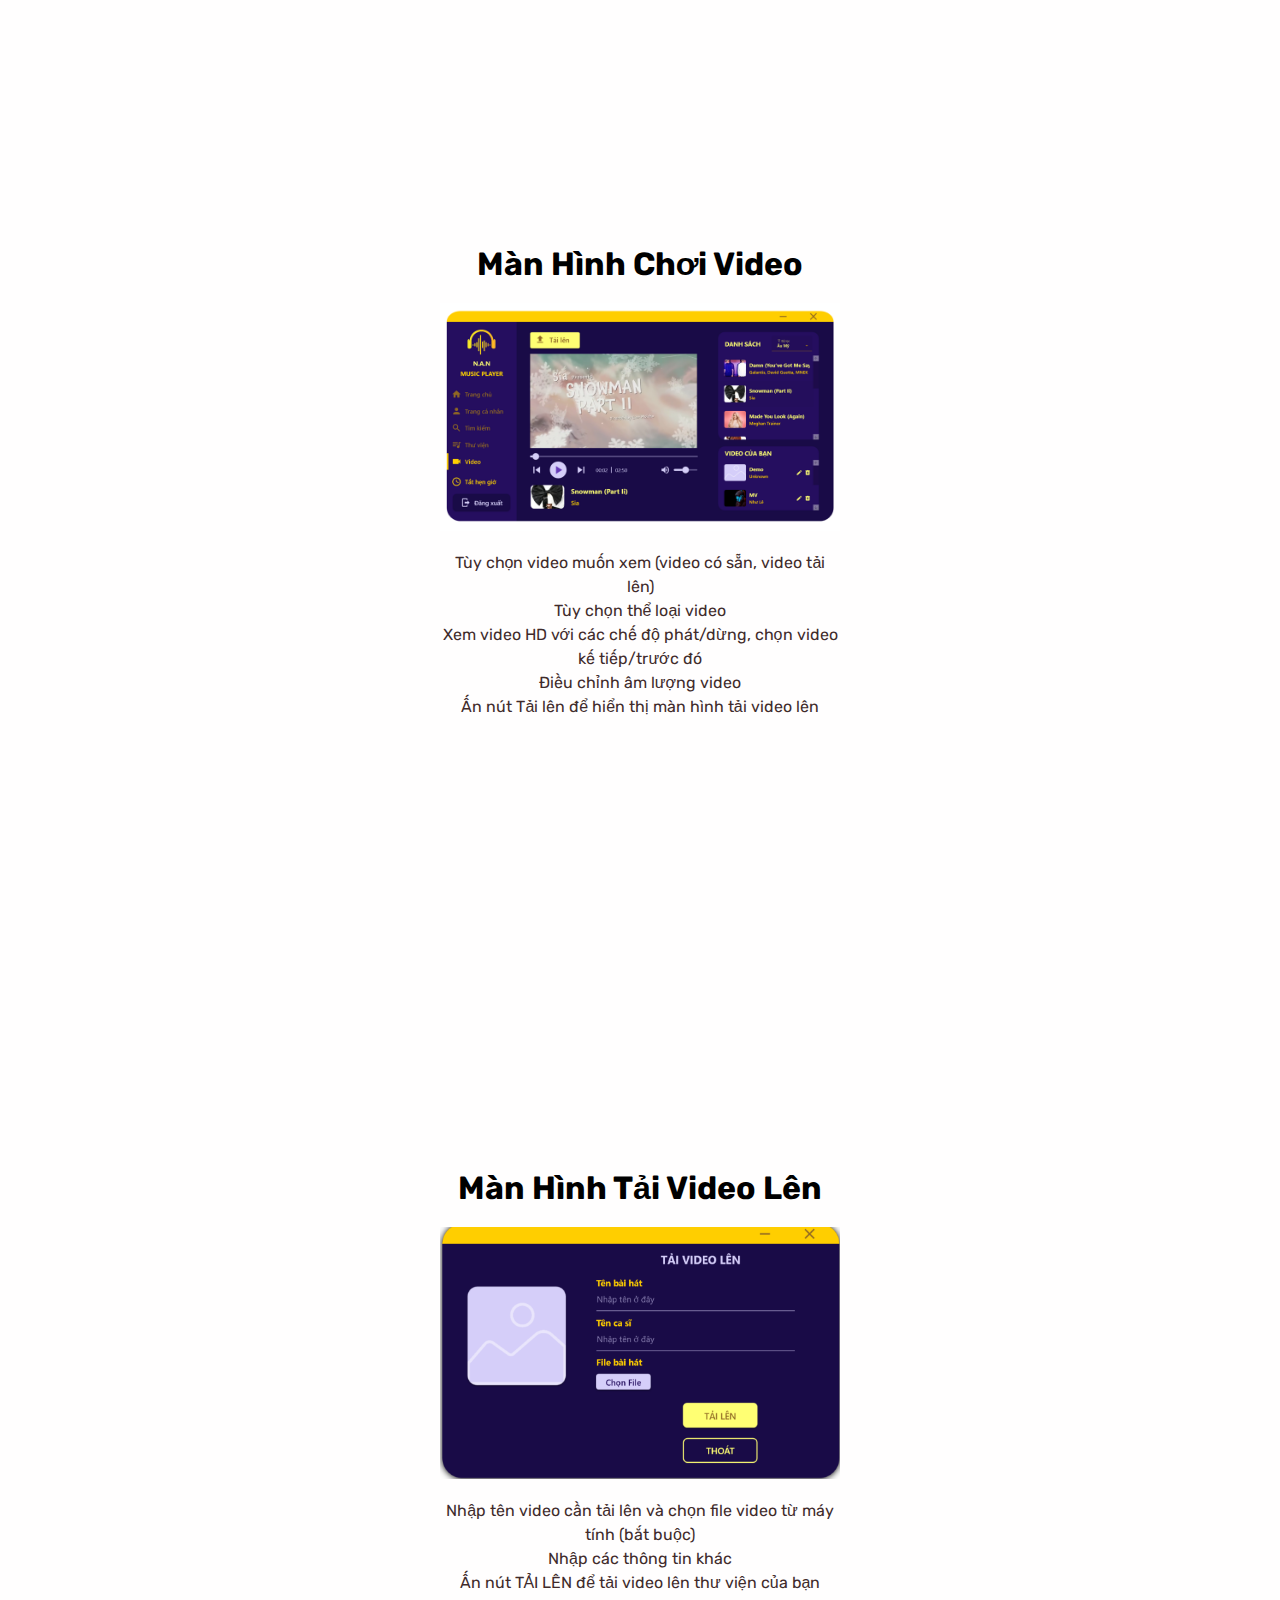
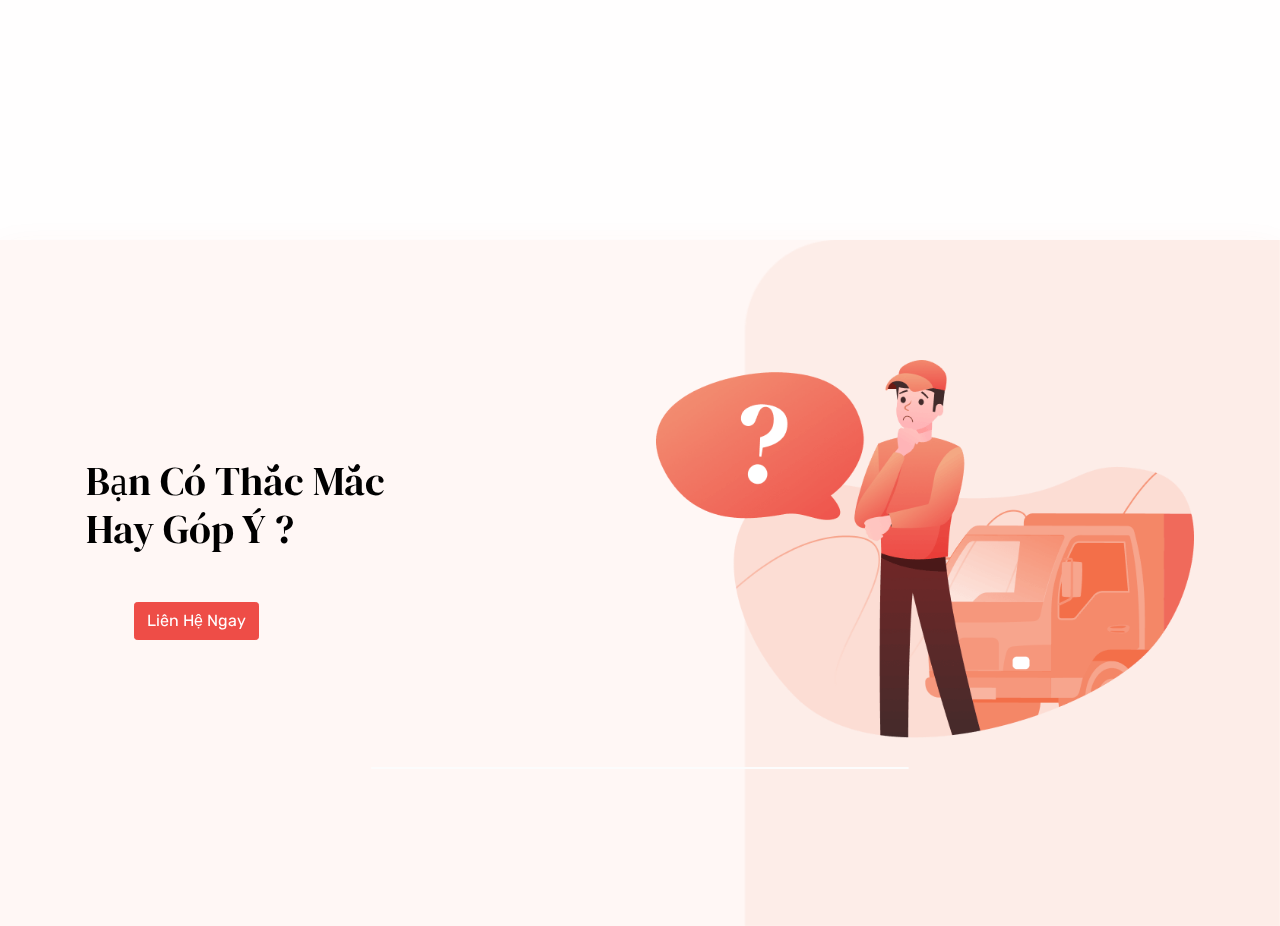
<file: intro.html>
<!--           STARTT-->


<!DOCTYPE html>
<html lang="en-US" dir="ltr">

  <head>
    <meta charset="utf-8">
    <meta http-equiv="X-UA-Compatible" content="IE=edge">
    <meta name="viewport" content="width=device-width, initial-scale=1">

    <link rel="stylesheet" href="style.css">

    <!-- ===============================================-->
    <!--    Document Title-->
    <!-- ===============================================-->
    <title> Music Player N.A.N</title>


    <!-- ===============================================-->
    <!--    Favicons-->
    <!-- ===============================================-->
    <link rel="apple-touch-icon" sizes="180x180" href="assets/img/favicons/apple-touch-icon.png">
    <link rel="icon" type="image/png" sizes="32x32" href="assets/img/favicons/favicon-32x32.png">
    <link rel="icon" type="image/png" sizes="16x16" href="assets/img/favicons/favicon-16x16.png">
    <link rel="shortcut icon" type="image/x-icon" href="assets/img/favicons/favicon.ico">
    <link rel="manifest" href="assets/img/favicons/manifest.json">
    <meta name="msapplication-TileImage" content="assets/img/favicons/mstile-150x150.png">
    <meta name="theme-color" content="#ffffff">


    <!-- ===============================================-->
    <!--    Stylesheets-->
    <!-- ===============================================-->
    <link href="assets/css/theme.css" rel="stylesheet" />

  </head>


  <body>

    <!-- ===============================================-->
    <!--    Main Content-->
    <!-- ===============================================-->
    <main class="main" id="top">
      <nav class="navbar navbar-expand-lg navbar-dark fixed-top py-4 d-block" data-navbar-on-scroll="data-navbar-on-scroll">
        <div class="container"><a class="navbar-brand" href="index.html"><img src="assets/img/gallery/logo.png" height="50" alt="..." /></a>
          <button class="navbar-toggler" type="button" data-bs-toggle="collapse" data-bs-target="#navbarSupportedContent" aria-controls="navbarSupportedContent" aria-expanded="false" aria-label="Toggle navigation"><span class="navbar-toggler-icon"> </span></button>
          <div class="collapse navbar-collapse border-top border-lg-0 mt-4 mt-lg-0" id="navbarSupportedContent">
            <ul class="navbar-nav ms-auto pt-2 pt-lg-0 font-base">
              <form class="ps-lg-5"><a class="btn btn-primary order-1 order-lg-0" href="index.html"> Home </a></form>
             <!-- <li class="nav-item px-2" data-anchor="data-anchor"><a class="nav-link fw-medium active" aria-current="page" href="#home">Home</a></li>-->

             <!-- <li class="nav-item px-2" data-anchor="data-anchor"><a class="nav-link" href="#aboutUs">Giới Thiệu Sản Phẩm</a></li>-->
              
             <!--- <li class="nav-item px-2" data-anchor="data-anchor"><a class="nav-link" href="#clients">Clients</a></li>-->
             <!--<li class="nav-item px-2" data-anchor="data-anchor"><a class="nav-link" href="public/intro.html">Hướng Dẫn Sử Dụng</a></li>-->
             <form class="ps-lg-5"><a class="btn btn-primary order-1 order-lg-0" href="intro.html"> Hướng Dẫn Sử Dụng </a></form>
          
            </ul>
            <form class="ps-lg-5"><a class="btn btn-primary order-1 order-lg-0" href="https://github.com/AnhHa03/Music_Player"> Download </a></form>
          </div>
        </div>
      </nav>
      <section id="home">
        <div class="bg-holder" style="background-image:url(assets/img/gallery/header-bg.png);background-position:center;background-size:cover;">
        </div>
        <!--/.bg-holder-->

        <div class="container">
          <div class="row align-items-center min-vh-50 min-vh-sm-100">
            <div class="col-md-7 col-lg-6 text-md-start text-center">
              <h1 class="text-light fs-6 fs-xl-8 font-cursive fw-normal mb-5"> Hướng Dẫn <br /> Sử Dụng <br /> Trình Phát Nhạc N.A.N</h1>
            </div>
          </div>
        </div>
      </section>


      <br>
      <br>
      <br>

    
      <style>
        .heading {
          margin-left: 2  em; /* Thêm khoảng cách ở phía bên trái, có thể điều chỉnh theo ý muốn của bạn */
        }
      
        .purple {
          color: purple;
        }
      </style>
      
      <h1 class="heading purple">
        <span class="purple">Hướng dẫn sử dụng: </span>
      </h1>
      
      
      <br>
      <br>
      <br>

    

        
      <style>
        .custom-text {
          font-size: 1.5em;
          font-weight: 500;
          white-space: pre-wrap;
        }
      
        .custom-image {
          width: 500px;
          height: auto;
          display: block;
          margin: 0px 0 0 0; /* Điều chỉnh giá trị margin để làm cho hình ảnh gần với phần chữ hơn */
          position: relative;
          left: 100px;
          top: 0px;
        }
      </style>




     <div class="login-screen">
      <h1 class="login-header">Màn hình đăng nhập</h1>
      <img class="login-image" src="assets/img/gallery/DangNhap.png" alt="Ảnh đăng nhập">
      <div class="login-content">
        <p>Nhập đầy đủ thông tin đăng nhập gồm tên tài khoản và mật khẩu</p>
        <!-- Các phần tử khác trong nội dung -->
      </div>
    </div>
    



    <div class="login-screen">
      <h1 class="login-header">Màn hình đăng ký</h1>
      <img class="login-image" src="assets/img/gallery/DangKy.png" alt="Ảnh đăng ký">
      <div class="login-content">
        <p> Nhập đầy đủ các trường thông tin bắt buộc
          Ấn nút ĐĂNG KÝ để đăng ký</p>
        <!-- Các phần tử khác trong nội dung -->
      </div>
    </div>
    




     <div class="login-screen">
      <h1 class="login-header">Màn hình Trang Chủ</h1>
      <img class="login-image" src="assets/img/gallery/TrangChu.png" alt="Trang Chu">
      <div class="login-content">
        <p> Sau khi đăng nhập thành công sẽ được chuyển sang màn hình trang chủ <br>
          Khám phá các bài hát đang thịnh hành và mới phát hành </p>
        <!-- Các phần tử khác trong nội dung -->
      </div>
    </div>



    <div class="login-screen">
      <h1 class="login-header">Thanh Phát Nhạc</h1>
      <img class="login-image" src="assets/img/gallery/ThanhPhatNhac.png">
      <div class="login-content">
        <p>
          Tùy chọn các chức năng: phát/dừng, phát bài kế tiếp/trước đó, lặp bài hát, 
          phát ngẫu nhiên bằng cách ấn vào các nút tương ứng <br>
          Tùy chỉnh vị trí phát bằng cách kéo thả thanh trượt <br>
          Tùy chỉnh âm lượng bài hát< br>
          Ấn nút ba chấm để xem thông tin chi tiết bài hát
        </p>
        <!-- Các phần tử khác trong nội dung -->
      </div>
    </div>



     
      
  <div class="login-screen">
      <h1 class="login-header"> Màn Hình Thông Tin Bài Hát</h1>
      <img class="login-image" src="assets/img/gallery/TTBH.png" alt="Thông Tin Bài Hát">
      <div class="login-content">
        <p> Xem được tên bài hát, tên ca sĩ, thời lượng, thể loại, số lượt thích <br>
          Ấn nút TẢI XUỐNG sau đó chọn nơi muốn lưu trữ để tải bài hát về máy </p>
        <!-- Các phần tử khác trong nội dung -->
      </div>
    </div>




    <div class="login-screen">
      <h1 class="login-header"> Màn Hình Trang Cá Nhân</h1>
      <img class="login-image" src="assets/img/gallery/TCN.png" alt="Trang Cá Nhân">
      <div class="login-content">
        <p>Xem được các thông tin của bản thân <br>
          Có thể chỉnh sửa các thông tin<br>
          Ấn nút CẬP NHẬT THÔNG TIN để lưu các thông tin được thay đổi<br>
          Ấn nút ĐỔI MẬT KHẨU để hiển thị màn hình đổi mật khẩu </p>
        <!-- Các phần tử khác trong nội dung -->
      </div>
    </div>


    <div class="login-screen">
      <h1 class="login-header"> Màn Hình Đổi Mật Khẩu</h1>
      <img class="login-image" src="assets/img/gallery/DoiMK.png" alt="Đổi Mật Khẩu">
      <div class="login-content">
        <p> Nhập mật khẩu cũ, mật khẩu mới, xác nhận mật khẩu mới<br>
          Ấn nút LƯU để đổi mật khẩu </p>
        <!-- Các phần tử khác trong nội dung -->
      </div>
    </div>


  

    <div class="login-screen">
      <h1 class="login-header">Màn Hình Tìm Kiếm Bài Hát</h1>
      <img class="login-image" src="assets/img/gallery/TimKiem.png" alt="Tìm Kiếm Bài Hát">
      <div class="login-content">
        <p>  Tùy chọn tìm kiếm theo tên ca sĩ/tên bài hát<br>
          Nhập vào ô tìm kiếm để tìm bài hát thích hợp<br>
          Thay đổi các tab thể loại để lọc bài hát theo thể loại </p>
        <!-- Các phần tử khác trong nội dung -->
      </div>
    </div>


    <div class="login-screen">
      <h1 class="login-header">Màn Hình Thư Viện</h1>
      <img class="login-image" src="assets/img/gallery/ThuVien.png" alt="Thư Viện">
      <div class="login-content">
        <p> 
          Lưu trữ các bài hát đã nghe gần đây, bài hát yêu thích, bài hát đã tải lên, playlist<br>
          Tùy chọn hẹn giờ để đặt thời gian sử dụng<br>
          Ấn nút Tải lên để hiển thị màn hình tải bài hát lên<br>
          Ấn nút Tạo Playlist mới để hiển thị màn hình tạo playlist </p>
        <!-- Các phần tử khác trong nội dung -->
      </div>
    </div>



    <div class="login-screen">
      <h1 class="login-header"> Màn Hình Tải Bài Hát Lên</h1>
      <img class="login-image" src="assets/img/gallery/TaiBHLen.png" alt="Màn hình tải bài hát lên">
      <div class="login-content">
        <p>  Nhập tên bài hát cần tải lên và chọn file bài hát từ máy tính (bắt buộc)<br>
          Nhập các thông tin khác<br>
          Ấn nút TẢI LÊN để tải bài hát lên thư viện của bạn   </p>
        <!-- Các phần tử khác trong nội dung -->
      </div>
    </div>

    
    <div class="login-screen">
      <h1 class="login-header"> Màn Hình Tạo Playlist Mới</h1>
      <img class="login-image" src="assets/img/gallery/TaoPlayList.png" alt="Tạo Playlist Mới">
      <div class="login-content">
        <p>
          Nhập tên playlist cần tạo<br>
          Ấn nút TẠO để tạo playlist mới </p>
        <!-- Các phần tử khác trong nội dung -->
      </div>
    </div>


        
    <div class="login-screen">
      <h1 class="login-header"> Màn Hình Chơi Video </h1>
      <img class="login-image" src="assets/img/gallery/Video.png" alt="Màn hình Video">
      <div class="login-content">
        <p>  
          Tùy chọn video muốn xem (video có sẵn, video tải lên)<br> 
          Tùy chọn thể loại video<br> 
          Xem video HD với các chế độ phát/dừng, chọn video kế tiếp/trước đó<br> 
          Điều chỉnh âm lượng video<br> 
          Ấn nút Tải lên để hiển thị màn hình tải video lên
        </p>
        <!-- Các phần tử khác trong nội dung -->
      </div>
    </div>


    <div class="login-screen">
      <h1 class="login-header"> Màn Hình Tải Video Lên </h1>
      <img class="login-image" src="assets/img/gallery/TaiVideoLen.png" alt="Màn Hình Tải Video Lên">
      <div class="login-content">
        <p>
          Nhập tên video cần tải lên và chọn file video từ máy tính (bắt buộc)<br>
          Nhập các thông tin khác<br>
          Ấn nút TẢI LÊN để tải video lên thư viện của bạn
         </p>
        <!-- Các phần tử khác trong nội dung -->
      </div>
    </div>












    </section>
    <!-- <section> close ============================-->
    <!-- ============================================-->


    <section class="bg-primary-gradient" id="faq">
      <div class="bg-holder" style="background-image:url(assets/img/gallery/faq-bg.png);background-position:right;background-size:contain;">
      </div>
      <!--/.bg-holder-->

      <div class="container">
        <div class="row flex-center">
          <div class="col-md-6">
            <!--<h4 class="text-danger text-uppercase">faq</h4>-->
            <h1 class="font-cursive fw-normal mb-5"> Bạn Có Thắc Mắc   <br class="d-none d-lg-block" />  Hay Góp Ý ? <br class="d-none d-lg-block" /></h1>
            <form class="ps-lg-5"><a class="btn btn-primary order-1 order-lg-0" href="mailto:22521590@gm.uit.edu.vn"> Liên Hệ Ngay </a></form>


            
          </div>
          <div class="col-md-6"><img class="w-100" src="assets/img/gallery/faq.png" alt="..." /></div>
        </div>
        <div class="row flex-center py-4">
          <div class="col-md-6">
            <div class="accordion" id="accordionExample1">
              <div class="accordion-item mb-2 rounded overflow-hidden">
                <h2 class="accordion-header" id="heading1">

      
    

   





      


      


    




     

    </main>
    <!-- ===============================================-->
    <!--    End of Main Content-->
    <!-- ===============================================-->




    <!-- ===============================================-->
    <!--    JavaScripts-->
    <!-- ===============================================-->
    <script src="vendors/@popperjs/popper.min.js"></script>
    <script src="vendors/bootstrap/bootstrap.min.js"></script>
    <script src="vendors/is/is.min.js"></script>
    <script src="https://polyfill.io/v3/polyfill.min.js?features=window.scroll"></script>
    <script src="vendors/fontawesome/all.min.js"></script>
    <script src="assets/js/theme.js"></script>

    <link href="https://fonts.googleapis.com/css2?family=DM+Serif+Display&amp;family=Rubik:wght@300;400;500;600;700;800&amp;display=swap" rel="stylesheet">
  </body>

</html>
</file>
<file: assets/css/theme.css>
/* -------------------------------------------------------------------------- */
/*                                 Theme                                      */
/* -------------------------------------------------------------------------- */
/* prettier-ignore */
/* -------------------------------------------------------------------------- */
/*                                  Utilities                                 */
/* -------------------------------------------------------------------------- */
/*-----------------------------------------------
|   Bootstrap Styles
-----------------------------------------------*/
/*!
 * Bootstrap v5.0.0-alpha1 (https://getbootstrap.com/)
 * Copyright 2011-2020 The Bootstrap Authors
 * Copyright 2011-2020 Twitter, Inc.
 * Licensed under MIT (https://github.com/twbs/bootstrap/blob/main/LICENSE)
 */
:root {
  --bs-blue: #0091e9;
  --bs-indigo: #6237FF;
  --bs-purple: #A1B0FC;
  --bs-pink: #D42DA3;
  --bs-red: #EE4D47;
  --bs-orange: #F17228;
  --bs-yellow: #FFC928;
  --bs-green: #79B93C;
  --bs-teal: #53F283;
  --bs-cyan: #24FFEA;
  --bs-white: #FFFEFE;
  --bs-gray: #9E9E9E;
  --bs-gray-dark: #616161;
  --bs-primary: #EE4D47;
  --bs-secondary: #0091e9;
  --bs-success: #79B93C;
  --bs-info: #24FFEA;
  --bs-warning: #FFC928;
  --bs-danger: #EE4D47;
  --bs-light: #F9FAFD;
  --bs-dark: #23242A;
  --bs-font-sans-serif: "Rubik", "Open Sans", -apple-system, BlinkMacSystemFont, "Segoe UI", "Helvetica Neue", Arial, sans-serif, "Apple Color Emoji", "Segoe UI Emoji", "Segoe UI Symbol";
  --bs-font-monospace: "SFMono-Regular", Menlo, Monaco, Consolas, "Liberation Mono", "Courier New", monospace;
  --bs-gradient: linear-gradient(180deg, rgba(255, 254, 254, 0.15), rgba(255, 254, 254, 0));
}

*,
*::before,
*::after {
  -webkit-box-sizing: border-box;
  box-sizing: border-box;
}

@media (prefers-reduced-motion: no-preference) {
  :root {
    scroll-behavior: smooth;
  }
}

body {
  margin: 0;
  font-family: "Rubik", -apple-system, BlinkMacSystemFont, "Segoe UI", "Helvetica Neue", Arial, sans-serif, "Apple Color Emoji", "Segoe UI Emoji", "Segoe UI Symbol";
  font-size: 1rem;
  font-weight: 400;
  line-height: 1.5;
  color: #402B2B;
  background-color: #FFFEFE;
  -webkit-text-size-adjust: 100%;
  -webkit-tap-highlight-color: rgba(0, 0, 0, 0);
}

hr {
  margin: 1rem 0;
  color: #EEEEEE;
  background-color: currentColor;
  border: 0;
  opacity: 1;
}

hr:not([size]) {
  height: 1px;
}

h1, .h1, h2, .h2, h3, .h3, h4, .h4, h5, .h5, h6, .h6 {
  margin-top: 0;
  margin-bottom: 0.5rem;
  font-family: "Rubik", "Open Sans", -apple-system, BlinkMacSystemFont, "Segoe UI", "Helvetica Neue", Arial, sans-serif, "Apple Color Emoji", "Segoe UI Emoji", "Segoe UI Symbol";
  font-weight: 700;
  line-height: 1.2;
  color: #000;
}

h1, .h1 {
  font-size: calc(1.37383rem + 1.48598vw);
}

@media (min-width: 1200px) {
  h1, .h1 {
    font-size: 2.48832rem;
  }
}

h2, .h2 {
  font-size: calc(1.33236rem + 0.98832vw);
}

@media (min-width: 1200px) {
  h2, .h2 {
    font-size: 2.0736rem;
  }
}

h3, .h3 {
  font-size: calc(1.2978rem + 0.5736vw);
}

@media (min-width: 1200px) {
  h3, .h3 {
    font-size: 1.728rem;
  }
}

h4, .h4 {
  font-size: calc(1.269rem + 0.228vw);
}

@media (min-width: 1200px) {
  h4, .h4 {
    font-size: 1.44rem;
  }
}

h5, .h5 {
  font-size: 1.2rem;
}

h6, .h6 {
  font-size: 0.83333rem;
}

p {
  margin-top: 0;
  margin-bottom: 1rem;
}

abbr[title],
abbr[data-bs-original-title] {
  -webkit-text-decoration: underline dotted;
  text-decoration: underline dotted;
  cursor: help;
  -webkit-text-decoration-skip-ink: none;
  text-decoration-skip-ink: none;
}

address {
  margin-bottom: 1rem;
  font-style: normal;
  line-height: inherit;
}

ol,
ul {
  padding-left: 2rem;
}

ol,
ul,
dl {
  margin-top: 0;
  margin-bottom: 1rem;
}

ol ol,
ul ul,
ol ul,
ul ol {
  margin-bottom: 0;
}

dt {
  font-weight: 700;
}

dd {
  margin-bottom: .5rem;
  margin-left: 0;
}

blockquote {
  margin: 0 0 1rem;
}

b,
strong {
  font-weight: 800;
}

small, .small {
  font-size: 75%;
}

mark, .mark {
  padding: 0.2em;
  background-color: #fcf8e3;
}

sub,
sup {
  position: relative;
  font-size: 0.75em;
  line-height: 0;
  vertical-align: baseline;
}

sub {
  bottom: -.25em;
}

sup {
  top: -.5em;
}

a {
  color: #BDBDBD;
  text-decoration: none;
}

a:hover {
  color: #EE4D47;
  text-decoration: underline;
}

a:not([href]):not([class]), a:not([href]):not([class]):hover {
  color: inherit;
  text-decoration: none;
}

pre,
code,
kbd,
samp {
  font-family: var(--bs-font-monospace);
  font-size: 1em;
  direction: ltr /* rtl:ignore */;
  unicode-bidi: bidi-override;
}

pre {
  display: block;
  margin-top: 0;
  margin-bottom: 1rem;
  overflow: auto;
  font-size: 75%;
}

pre code {
  font-size: inherit;
  color: inherit;
  word-break: normal;
}

code {
  font-size: 75%;
  color: #D42DA3;
  word-wrap: break-word;
}

a > code {
  color: inherit;
}

kbd {
  padding: 0.2rem 0.4rem;
  font-size: 75%;
  color: #FFFEFE;
  background-color: #402B2B;
  border-radius: 0.25rem;
}

kbd kbd {
  padding: 0;
  font-size: 1em;
  font-weight: 700;
}

figure {
  margin: 0 0 1rem;
}

img,
svg {
  vertical-align: middle;
}

table {
  caption-side: bottom;
  border-collapse: collapse;
}

caption {
  padding-top: 0.5rem;
  padding-bottom: 0.5rem;
  color: #BDBDBD;
  text-align: left;
}

th {
  text-align: inherit;
  text-align: -webkit-match-parent;
}

thead,
tbody,
tfoot,
tr,
td,
th {
  border-color: inherit;
  border-style: solid;
  border-width: 0;
}

label {
  display: inline-block;
}

button {
  border-radius: 0;
}

button:focus:not(:focus-visible) {
  outline: 0;
}

input,
button,
select,
optgroup,
textarea {
  margin: 0;
  font-family: inherit;
  font-size: inherit;
  line-height: inherit;
}

button,
select {
  text-transform: none;
}

[role="button"] {
  cursor: pointer;
}

select {
  word-wrap: normal;
}

select:disabled {
  opacity: 1;
}

[list]::-webkit-calendar-picker-indicator {
  display: none;
}

button,
[type="button"],
[type="reset"],
[type="submit"] {
  -webkit-appearance: button;
}

button:not(:disabled),
[type="button"]:not(:disabled),
[type="reset"]:not(:disabled),
[type="submit"]:not(:disabled) {
  cursor: pointer;
}

::-moz-focus-inner {
  padding: 0;
  border-style: none;
}

textarea {
  resize: vertical;
}

fieldset {
  min-width: 0;
  padding: 0;
  margin: 0;
  border: 0;
}

legend {
  float: left;
  width: 100%;
  padding: 0;
  margin-bottom: 0.5rem;
  font-size: calc(1.275rem + 0.3vw);
  line-height: inherit;
}

@media (min-width: 1200px) {
  legend {
    font-size: 1.5rem;
  }
}

legend + * {
  clear: left;
}

::-webkit-datetime-edit-fields-wrapper,
::-webkit-datetime-edit-text,
::-webkit-datetime-edit-minute,
::-webkit-datetime-edit-hour-field,
::-webkit-datetime-edit-day-field,
::-webkit-datetime-edit-month-field,
::-webkit-datetime-edit-year-field {
  padding: 0;
}

::-webkit-inner-spin-button {
  height: auto;
}

[type="search"] {
  outline-offset: -2px;
  -webkit-appearance: textfield;
}

/* rtl:raw:
[type="tel"],
[type="url"],
[type="email"],
[type="number"] {
  direction: ltr;
}
*/
::-webkit-search-decoration {
  -webkit-appearance: none;
}

::-webkit-color-swatch-wrapper {
  padding: 0;
}

::file-selector-button {
  font: inherit;
}

::-webkit-file-upload-button {
  font: inherit;
  -webkit-appearance: button;
}

output {
  display: inline-block;
}

iframe {
  border: 0;
}

summary {
  display: list-item;
  cursor: pointer;
}

progress {
  vertical-align: baseline;
}

[hidden] {
  display: none !important;
}

.lead {
  font-size: 1.2rem;
  font-weight: 400;
}

.display-1 {
  font-size: calc(1.55498rem + 3.65978vw);
  font-weight: 900;
  line-height: 1;
}

@media (min-width: 1200px) {
  .display-1 {
    font-size: 4.29982rem;
  }
}

.display-2 {
  font-size: calc(1.48332rem + 2.79982vw);
  font-weight: 900;
  line-height: 1;
}

@media (min-width: 1200px) {
  .display-2 {
    font-size: 3.58318rem;
  }
}

.display-3 {
  font-size: calc(1.4236rem + 2.08318vw);
  font-weight: 900;
  line-height: 1;
}

@media (min-width: 1200px) {
  .display-3 {
    font-size: 2.98598rem;
  }
}

.display-4 {
  font-size: calc(1.37383rem + 1.48598vw);
  font-weight: 900;
  line-height: 1;
}

@media (min-width: 1200px) {
  .display-4 {
    font-size: 2.48832rem;
  }
}

.display-5 {
  font-size: calc(1.33236rem + 0.98832vw);
  font-weight: 900;
  line-height: 1;
}

@media (min-width: 1200px) {
  .display-5 {
    font-size: 2.0736rem;
  }
}

.display-6 {
  font-size: calc(1.2978rem + 0.5736vw);
  font-weight: 900;
  line-height: 1;
}

@media (min-width: 1200px) {
  .display-6 {
    font-size: 1.728rem;
  }
}

.list-unstyled {
  padding-left: 0;
  list-style: none;
}

.list-inline {
  padding-left: 0;
  list-style: none;
}

.list-inline-item {
  display: inline-block;
}

.list-inline-item:not(:last-child) {
  margin-right: 0.5rem;
}

.initialism {
  font-size: 75%;
  text-transform: uppercase;
}

.blockquote {
  margin-bottom: 1rem;
  font-size: 1.2rem;
}

.blockquote > :last-child {
  margin-bottom: 0;
}

.blockquote-footer {
  margin-top: -1rem;
  margin-bottom: 1rem;
  font-size: 75%;
  color: #9E9E9E;
}

.blockquote-footer::before {
  content: "\2014\00A0";
}

.img-fluid {
  max-width: 100%;
  height: auto;
}

.img-thumbnail {
  padding: 0.25rem;
  background-color: #FFFEFE;
  border: 1px solid #EEEEEE;
  border-radius: 0.5rem;
  max-width: 100%;
  height: auto;
}

.figure {
  display: inline-block;
}

.figure-img {
  margin-bottom: 0.5rem;
  line-height: 1;
}

.figure-caption {
  font-size: 75%;
  color: #9E9E9E;
}

.container,
.container-fluid,
.container-sm,
.container-md,
.container-lg,
.container-xl,
.container-xxl {
  width: 100%;
  padding-right: var(--bs-gutter-x, 1rem);
  padding-left: var(--bs-gutter-x, 1rem);
  margin-right: auto;
  margin-left: auto;
}

@media (min-width: 576px) {
  .container, .container-sm {
    max-width: 540px;
  }
}

@media (min-width: 768px) {
  .container, .container-sm, .container-md {
    max-width: 720px;
  }
}

@media (min-width: 992px) {
  .container, .container-sm, .container-md, .container-lg {
    max-width: 960px;
  }
}

@media (min-width: 1200px) {
  .container, .container-sm, .container-md, .container-lg, .container-xl {
    max-width: 1140px;
  }
}

@media (min-width: 1540px) {
  .container, .container-sm, .container-md, .container-lg, .container-xl, .container-xxl {
    max-width: 1480px;
  }
}

.row {
  --bs-gutter-x: 2rem;
  --bs-gutter-y: 0;
  display: -webkit-box;
  display: -ms-flexbox;
  display: flex;
  -ms-flex-wrap: wrap;
  flex-wrap: wrap;
  margin-top: calc(var(--bs-gutter-y) * -1);
  margin-right: calc(var(--bs-gutter-x) / -2);
  margin-left: calc(var(--bs-gutter-x) / -2);
}

.row > * {
  -ms-flex-negative: 0;
  flex-shrink: 0;
  width: 100%;
  max-width: 100%;
  padding-right: calc(var(--bs-gutter-x) / 2);
  padding-left: calc(var(--bs-gutter-x) / 2);
  margin-top: var(--bs-gutter-y);
}

.col {
  -webkit-box-flex: 1;
  -ms-flex: 1 0 0%;
  flex: 1 0 0%;
}

.row-cols-auto > * {
  -webkit-box-flex: 0;
  -ms-flex: 0 0 auto;
  flex: 0 0 auto;
  width: auto;
}

.row-cols-1 > * {
  -webkit-box-flex: 0;
  -ms-flex: 0 0 auto;
  flex: 0 0 auto;
  width: 100%;
}

.row-cols-2 > * {
  -webkit-box-flex: 0;
  -ms-flex: 0 0 auto;
  flex: 0 0 auto;
  width: 50%;
}

.row-cols-3 > * {
  -webkit-box-flex: 0;
  -ms-flex: 0 0 auto;
  flex: 0 0 auto;
  width: 33.33333%;
}

.row-cols-4 > * {
  -webkit-box-flex: 0;
  -ms-flex: 0 0 auto;
  flex: 0 0 auto;
  width: 25%;
}

.row-cols-5 > * {
  -webkit-box-flex: 0;
  -ms-flex: 0 0 auto;
  flex: 0 0 auto;
  width: 20%;
}

.row-cols-6 > * {
  -webkit-box-flex: 0;
  -ms-flex: 0 0 auto;
  flex: 0 0 auto;
  width: 16.66667%;
}

.col-auto {
  -webkit-box-flex: 0;
  -ms-flex: 0 0 auto;
  flex: 0 0 auto;
  width: auto;
}

.col-1 {
  -webkit-box-flex: 0;
  -ms-flex: 0 0 auto;
  flex: 0 0 auto;
  width: 8.33333%;
}

.col-2 {
  -webkit-box-flex: 0;
  -ms-flex: 0 0 auto;
  flex: 0 0 auto;
  width: 16.66667%;
}

.col-3 {
  -webkit-box-flex: 0;
  -ms-flex: 0 0 auto;
  flex: 0 0 auto;
  width: 25%;
}

.col-4 {
  -webkit-box-flex: 0;
  -ms-flex: 0 0 auto;
  flex: 0 0 auto;
  width: 33.33333%;
}

.col-5 {
  -webkit-box-flex: 0;
  -ms-flex: 0 0 auto;
  flex: 0 0 auto;
  width: 41.66667%;
}

.col-6 {
  -webkit-box-flex: 0;
  -ms-flex: 0 0 auto;
  flex: 0 0 auto;
  width: 50%;
}

.col-7 {
  -webkit-box-flex: 0;
  -ms-flex: 0 0 auto;
  flex: 0 0 auto;
  width: 58.33333%;
}

.col-8 {
  -webkit-box-flex: 0;
  -ms-flex: 0 0 auto;
  flex: 0 0 auto;
  width: 66.66667%;
}

.col-9 {
  -webkit-box-flex: 0;
  -ms-flex: 0 0 auto;
  flex: 0 0 auto;
  width: 75%;
}

.col-10 {
  -webkit-box-flex: 0;
  -ms-flex: 0 0 auto;
  flex: 0 0 auto;
  width: 83.33333%;
}

.col-11 {
  -webkit-box-flex: 0;
  -ms-flex: 0 0 auto;
  flex: 0 0 auto;
  width: 91.66667%;
}

.col-12 {
  -webkit-box-flex: 0;
  -ms-flex: 0 0 auto;
  flex: 0 0 auto;
  width: 100%;
}

.offset-1 {
  margin-left: 8.33333%;
}

.offset-2 {
  margin-left: 16.66667%;
}

.offset-3 {
  margin-left: 25%;
}

.offset-4 {
  margin-left: 33.33333%;
}

.offset-5 {
  margin-left: 41.66667%;
}

.offset-6 {
  margin-left: 50%;
}

.offset-7 {
  margin-left: 58.33333%;
}

.offset-8 {
  margin-left: 66.66667%;
}

.offset-9 {
  margin-left: 75%;
}

.offset-10 {
  margin-left: 83.33333%;
}

.offset-11 {
  margin-left: 91.66667%;
}

.g-0,
.gx-0 {
  --bs-gutter-x: 0;
}

.g-0,
.gy-0 {
  --bs-gutter-y: 0;
}

.g-1,
.gx-1 {
  --bs-gutter-x: 0.25rem;
}

.g-1,
.gy-1 {
  --bs-gutter-y: 0.25rem;
}

.g-2,
.gx-2 {
  --bs-gutter-x: 0.5rem;
}

.g-2,
.gy-2 {
  --bs-gutter-y: 0.5rem;
}

.g-3,
.gx-3 {
  --bs-gutter-x: 1rem;
}

.g-3,
.gy-3 {
  --bs-gutter-y: 1rem;
}

.g-4,
.gx-4 {
  --bs-gutter-x: 1.8rem;
}

.g-4,
.gy-4 {
  --bs-gutter-y: 1.8rem;
}

.g-5,
.gx-5 {
  --bs-gutter-x: 3rem;
}

.g-5,
.gy-5 {
  --bs-gutter-y: 3rem;
}

.g-6,
.gx-6 {
  --bs-gutter-x: 4rem;
}

.g-6,
.gy-6 {
  --bs-gutter-y: 4rem;
}

.g-7,
.gx-7 {
  --bs-gutter-x: 5rem;
}

.g-7,
.gy-7 {
  --bs-gutter-y: 5rem;
}

.g-8,
.gx-8 {
  --bs-gutter-x: 7.5rem;
}

.g-8,
.gy-8 {
  --bs-gutter-y: 7.5rem;
}

.g-9,
.gx-9 {
  --bs-gutter-x: 10rem;
}

.g-9,
.gy-9 {
  --bs-gutter-y: 10rem;
}

.g-10,
.gx-10 {
  --bs-gutter-x: 12.5rem;
}

.g-10,
.gy-10 {
  --bs-gutter-y: 12.5rem;
}

.g-11,
.gx-11 {
  --bs-gutter-x: 15rem;
}

.g-11,
.gy-11 {
  --bs-gutter-y: 15rem;
}

@media (min-width: 576px) {
  .col-sm {
    -webkit-box-flex: 1;
    -ms-flex: 1 0 0%;
    flex: 1 0 0%;
  }
  .row-cols-sm-auto > * {
    -webkit-box-flex: 0;
    -ms-flex: 0 0 auto;
    flex: 0 0 auto;
    width: auto;
  }
  .row-cols-sm-1 > * {
    -webkit-box-flex: 0;
    -ms-flex: 0 0 auto;
    flex: 0 0 auto;
    width: 100%;
  }
  .row-cols-sm-2 > * {
    -webkit-box-flex: 0;
    -ms-flex: 0 0 auto;
    flex: 0 0 auto;
    width: 50%;
  }
  .row-cols-sm-3 > * {
    -webkit-box-flex: 0;
    -ms-flex: 0 0 auto;
    flex: 0 0 auto;
    width: 33.33333%;
  }
  .row-cols-sm-4 > * {
    -webkit-box-flex: 0;
    -ms-flex: 0 0 auto;
    flex: 0 0 auto;
    width: 25%;
  }
  .row-cols-sm-5 > * {
    -webkit-box-flex: 0;
    -ms-flex: 0 0 auto;
    flex: 0 0 auto;
    width: 20%;
  }
  .row-cols-sm-6 > * {
    -webkit-box-flex: 0;
    -ms-flex: 0 0 auto;
    flex: 0 0 auto;
    width: 16.66667%;
  }
  .col-sm-auto {
    -webkit-box-flex: 0;
    -ms-flex: 0 0 auto;
    flex: 0 0 auto;
    width: auto;
  }
  .col-sm-1 {
    -webkit-box-flex: 0;
    -ms-flex: 0 0 auto;
    flex: 0 0 auto;
    width: 8.33333%;
  }
  .col-sm-2 {
    -webkit-box-flex: 0;
    -ms-flex: 0 0 auto;
    flex: 0 0 auto;
    width: 16.66667%;
  }
  .col-sm-3 {
    -webkit-box-flex: 0;
    -ms-flex: 0 0 auto;
    flex: 0 0 auto;
    width: 25%;
  }
  .col-sm-4 {
    -webkit-box-flex: 0;
    -ms-flex: 0 0 auto;
    flex: 0 0 auto;
    width: 33.33333%;
  }
  .col-sm-5 {
    -webkit-box-flex: 0;
    -ms-flex: 0 0 auto;
    flex: 0 0 auto;
    width: 41.66667%;
  }
  .col-sm-6 {
    -webkit-box-flex: 0;
    -ms-flex: 0 0 auto;
    flex: 0 0 auto;
    width: 50%;
  }
  .col-sm-7 {
    -webkit-box-flex: 0;
    -ms-flex: 0 0 auto;
    flex: 0 0 auto;
    width: 58.33333%;
  }
  .col-sm-8 {
    -webkit-box-flex: 0;
    -ms-flex: 0 0 auto;
    flex: 0 0 auto;
    width: 66.66667%;
  }
  .col-sm-9 {
    -webkit-box-flex: 0;
    -ms-flex: 0 0 auto;
    flex: 0 0 auto;
    width: 75%;
  }
  .col-sm-10 {
    -webkit-box-flex: 0;
    -ms-flex: 0 0 auto;
    flex: 0 0 auto;
    width: 83.33333%;
  }
  .col-sm-11 {
    -webkit-box-flex: 0;
    -ms-flex: 0 0 auto;
    flex: 0 0 auto;
    width: 91.66667%;
  }
  .col-sm-12 {
    -webkit-box-flex: 0;
    -ms-flex: 0 0 auto;
    flex: 0 0 auto;
    width: 100%;
  }
  .offset-sm-0 {
    margin-left: 0;
  }
  .offset-sm-1 {
    margin-left: 8.33333%;
  }
  .offset-sm-2 {
    margin-left: 16.66667%;
  }
  .offset-sm-3 {
    margin-left: 25%;
  }
  .offset-sm-4 {
    margin-left: 33.33333%;
  }
  .offset-sm-5 {
    margin-left: 41.66667%;
  }
  .offset-sm-6 {
    margin-left: 50%;
  }
  .offset-sm-7 {
    margin-left: 58.33333%;
  }
  .offset-sm-8 {
    margin-left: 66.66667%;
  }
  .offset-sm-9 {
    margin-left: 75%;
  }
  .offset-sm-10 {
    margin-left: 83.33333%;
  }
  .offset-sm-11 {
    margin-left: 91.66667%;
  }
  .g-sm-0,
  .gx-sm-0 {
    --bs-gutter-x: 0;
  }
  .g-sm-0,
  .gy-sm-0 {
    --bs-gutter-y: 0;
  }
  .g-sm-1,
  .gx-sm-1 {
    --bs-gutter-x: 0.25rem;
  }
  .g-sm-1,
  .gy-sm-1 {
    --bs-gutter-y: 0.25rem;
  }
  .g-sm-2,
  .gx-sm-2 {
    --bs-gutter-x: 0.5rem;
  }
  .g-sm-2,
  .gy-sm-2 {
    --bs-gutter-y: 0.5rem;
  }
  .g-sm-3,
  .gx-sm-3 {
    --bs-gutter-x: 1rem;
  }
  .g-sm-3,
  .gy-sm-3 {
    --bs-gutter-y: 1rem;
  }
  .g-sm-4,
  .gx-sm-4 {
    --bs-gutter-x: 1.8rem;
  }
  .g-sm-4,
  .gy-sm-4 {
    --bs-gutter-y: 1.8rem;
  }
  .g-sm-5,
  .gx-sm-5 {
    --bs-gutter-x: 3rem;
  }
  .g-sm-5,
  .gy-sm-5 {
    --bs-gutter-y: 3rem;
  }
  .g-sm-6,
  .gx-sm-6 {
    --bs-gutter-x: 4rem;
  }
  .g-sm-6,
  .gy-sm-6 {
    --bs-gutter-y: 4rem;
  }
  .g-sm-7,
  .gx-sm-7 {
    --bs-gutter-x: 5rem;
  }
  .g-sm-7,
  .gy-sm-7 {
    --bs-gutter-y: 5rem;
  }
  .g-sm-8,
  .gx-sm-8 {
    --bs-gutter-x: 7.5rem;
  }
  .g-sm-8,
  .gy-sm-8 {
    --bs-gutter-y: 7.5rem;
  }
  .g-sm-9,
  .gx-sm-9 {
    --bs-gutter-x: 10rem;
  }
  .g-sm-9,
  .gy-sm-9 {
    --bs-gutter-y: 10rem;
  }
  .g-sm-10,
  .gx-sm-10 {
    --bs-gutter-x: 12.5rem;
  }
  .g-sm-10,
  .gy-sm-10 {
    --bs-gutter-y: 12.5rem;
  }
  .g-sm-11,
  .gx-sm-11 {
    --bs-gutter-x: 15rem;
  }
  .g-sm-11,
  .gy-sm-11 {
    --bs-gutter-y: 15rem;
  }
}

@media (min-width: 768px) {
  .col-md {
    -webkit-box-flex: 1;
    -ms-flex: 1 0 0%;
    flex: 1 0 0%;
  }
  .row-cols-md-auto > * {
    -webkit-box-flex: 0;
    -ms-flex: 0 0 auto;
    flex: 0 0 auto;
    width: auto;
  }
  .row-cols-md-1 > * {
    -webkit-box-flex: 0;
    -ms-flex: 0 0 auto;
    flex: 0 0 auto;
    width: 100%;
  }
  .row-cols-md-2 > * {
    -webkit-box-flex: 0;
    -ms-flex: 0 0 auto;
    flex: 0 0 auto;
    width: 50%;
  }
  .row-cols-md-3 > * {
    -webkit-box-flex: 0;
    -ms-flex: 0 0 auto;
    flex: 0 0 auto;
    width: 33.33333%;
  }
  .row-cols-md-4 > * {
    -webkit-box-flex: 0;
    -ms-flex: 0 0 auto;
    flex: 0 0 auto;
    width: 25%;
  }
  .row-cols-md-5 > * {
    -webkit-box-flex: 0;
    -ms-flex: 0 0 auto;
    flex: 0 0 auto;
    width: 20%;
  }
  .row-cols-md-6 > * {
    -webkit-box-flex: 0;
    -ms-flex: 0 0 auto;
    flex: 0 0 auto;
    width: 16.66667%;
  }
  .col-md-auto {
    -webkit-box-flex: 0;
    -ms-flex: 0 0 auto;
    flex: 0 0 auto;
    width: auto;
  }
  .col-md-1 {
    -webkit-box-flex: 0;
    -ms-flex: 0 0 auto;
    flex: 0 0 auto;
    width: 8.33333%;
  }
  .col-md-2 {
    -webkit-box-flex: 0;
    -ms-flex: 0 0 auto;
    flex: 0 0 auto;
    width: 16.66667%;
  }
  .col-md-3 {
    -webkit-box-flex: 0;
    -ms-flex: 0 0 auto;
    flex: 0 0 auto;
    width: 25%;
  }
  .col-md-4 {
    -webkit-box-flex: 0;
    -ms-flex: 0 0 auto;
    flex: 0 0 auto;
    width: 33.33333%;
  }
  .col-md-5 {
    -webkit-box-flex: 0;
    -ms-flex: 0 0 auto;
    flex: 0 0 auto;
    width: 41.66667%;
  }
  .col-md-6 {
    -webkit-box-flex: 0;
    -ms-flex: 0 0 auto;
    flex: 0 0 auto;
    width: 50%;
  }
  .col-md-7 {
    -webkit-box-flex: 0;
    -ms-flex: 0 0 auto;
    flex: 0 0 auto;
    width: 58.33333%;
  }
  .col-md-8 {
    -webkit-box-flex: 0;
    -ms-flex: 0 0 auto;
    flex: 0 0 auto;
    width: 66.66667%;
  }
  .col-md-9 {
    -webkit-box-flex: 0;
    -ms-flex: 0 0 auto;
    flex: 0 0 auto;
    width: 75%;
  }
  .col-md-10 {
    -webkit-box-flex: 0;
    -ms-flex: 0 0 auto;
    flex: 0 0 auto;
    width: 83.33333%;
  }
  .col-md-11 {
    -webkit-box-flex: 0;
    -ms-flex: 0 0 auto;
    flex: 0 0 auto;
    width: 91.66667%;
  }
  .col-md-12 {
    -webkit-box-flex: 0;
    -ms-flex: 0 0 auto;
    flex: 0 0 auto;
    width: 100%;
  }
  .offset-md-0 {
    margin-left: 0;
  }
  .offset-md-1 {
    margin-left: 8.33333%;
  }
  .offset-md-2 {
    margin-left: 16.66667%;
  }
  .offset-md-3 {
    margin-left: 25%;
  }
  .offset-md-4 {
    margin-left: 33.33333%;
  }
  .offset-md-5 {
    margin-left: 41.66667%;
  }
  .offset-md-6 {
    margin-left: 50%;
  }
  .offset-md-7 {
    margin-left: 58.33333%;
  }
  .offset-md-8 {
    margin-left: 66.66667%;
  }
  .offset-md-9 {
    margin-left: 75%;
  }
  .offset-md-10 {
    margin-left: 83.33333%;
  }
  .offset-md-11 {
    margin-left: 91.66667%;
  }
  .g-md-0,
  .gx-md-0 {
    --bs-gutter-x: 0;
  }
  .g-md-0,
  .gy-md-0 {
    --bs-gutter-y: 0;
  }
  .g-md-1,
  .gx-md-1 {
    --bs-gutter-x: 0.25rem;
  }
  .g-md-1,
  .gy-md-1 {
    --bs-gutter-y: 0.25rem;
  }
  .g-md-2,
  .gx-md-2 {
    --bs-gutter-x: 0.5rem;
  }
  .g-md-2,
  .gy-md-2 {
    --bs-gutter-y: 0.5rem;
  }
  .g-md-3,
  .gx-md-3 {
    --bs-gutter-x: 1rem;
  }
  .g-md-3,
  .gy-md-3 {
    --bs-gutter-y: 1rem;
  }
  .g-md-4,
  .gx-md-4 {
    --bs-gutter-x: 1.8rem;
  }
  .g-md-4,
  .gy-md-4 {
    --bs-gutter-y: 1.8rem;
  }
  .g-md-5,
  .gx-md-5 {
    --bs-gutter-x: 3rem;
  }
  .g-md-5,
  .gy-md-5 {
    --bs-gutter-y: 3rem;
  }
  .g-md-6,
  .gx-md-6 {
    --bs-gutter-x: 4rem;
  }
  .g-md-6,
  .gy-md-6 {
    --bs-gutter-y: 4rem;
  }
  .g-md-7,
  .gx-md-7 {
    --bs-gutter-x: 5rem;
  }
  .g-md-7,
  .gy-md-7 {
    --bs-gutter-y: 5rem;
  }
  .g-md-8,
  .gx-md-8 {
    --bs-gutter-x: 7.5rem;
  }
  .g-md-8,
  .gy-md-8 {
    --bs-gutter-y: 7.5rem;
  }
  .g-md-9,
  .gx-md-9 {
    --bs-gutter-x: 10rem;
  }
  .g-md-9,
  .gy-md-9 {
    --bs-gutter-y: 10rem;
  }
  .g-md-10,
  .gx-md-10 {
    --bs-gutter-x: 12.5rem;
  }
  .g-md-10,
  .gy-md-10 {
    --bs-gutter-y: 12.5rem;
  }
  .g-md-11,
  .gx-md-11 {
    --bs-gutter-x: 15rem;
  }
  .g-md-11,
  .gy-md-11 {
    --bs-gutter-y: 15rem;
  }
}

@media (min-width: 992px) {
  .col-lg {
    -webkit-box-flex: 1;
    -ms-flex: 1 0 0%;
    flex: 1 0 0%;
  }
  .row-cols-lg-auto > * {
    -webkit-box-flex: 0;
    -ms-flex: 0 0 auto;
    flex: 0 0 auto;
    width: auto;
  }
  .row-cols-lg-1 > * {
    -webkit-box-flex: 0;
    -ms-flex: 0 0 auto;
    flex: 0 0 auto;
    width: 100%;
  }
  .row-cols-lg-2 > * {
    -webkit-box-flex: 0;
    -ms-flex: 0 0 auto;
    flex: 0 0 auto;
    width: 50%;
  }
  .row-cols-lg-3 > * {
    -webkit-box-flex: 0;
    -ms-flex: 0 0 auto;
    flex: 0 0 auto;
    width: 33.33333%;
  }
  .row-cols-lg-4 > * {
    -webkit-box-flex: 0;
    -ms-flex: 0 0 auto;
    flex: 0 0 auto;
    width: 25%;
  }
  .row-cols-lg-5 > * {
    -webkit-box-flex: 0;
    -ms-flex: 0 0 auto;
    flex: 0 0 auto;
    width: 20%;
  }
  .row-cols-lg-6 > * {
    -webkit-box-flex: 0;
    -ms-flex: 0 0 auto;
    flex: 0 0 auto;
    width: 16.66667%;
  }
  .col-lg-auto {
    -webkit-box-flex: 0;
    -ms-flex: 0 0 auto;
    flex: 0 0 auto;
    width: auto;
  }
  .col-lg-1 {
    -webkit-box-flex: 0;
    -ms-flex: 0 0 auto;
    flex: 0 0 auto;
    width: 8.33333%;
  }
  .col-lg-2 {
    -webkit-box-flex: 0;
    -ms-flex: 0 0 auto;
    flex: 0 0 auto;
    width: 16.66667%;
  }
  .col-lg-3 {
    -webkit-box-flex: 0;
    -ms-flex: 0 0 auto;
    flex: 0 0 auto;
    width: 25%;
  }
  .col-lg-4 {
    -webkit-box-flex: 0;
    -ms-flex: 0 0 auto;
    flex: 0 0 auto;
    width: 33.33333%;
  }
  .col-lg-5 {
    -webkit-box-flex: 0;
    -ms-flex: 0 0 auto;
    flex: 0 0 auto;
    width: 41.66667%;
  }
  .col-lg-6 {
    -webkit-box-flex: 0;
    -ms-flex: 0 0 auto;
    flex: 0 0 auto;
    width: 50%;
  }
  .col-lg-7 {
    -webkit-box-flex: 0;
    -ms-flex: 0 0 auto;
    flex: 0 0 auto;
    width: 58.33333%;
  }
  .col-lg-8 {
    -webkit-box-flex: 0;
    -ms-flex: 0 0 auto;
    flex: 0 0 auto;
    width: 66.66667%;
  }
  .col-lg-9 {
    -webkit-box-flex: 0;
    -ms-flex: 0 0 auto;
    flex: 0 0 auto;
    width: 75%;
  }
  .col-lg-10 {
    -webkit-box-flex: 0;
    -ms-flex: 0 0 auto;
    flex: 0 0 auto;
    width: 83.33333%;
  }
  .col-lg-11 {
    -webkit-box-flex: 0;
    -ms-flex: 0 0 auto;
    flex: 0 0 auto;
    width: 91.66667%;
  }
  .col-lg-12 {
    -webkit-box-flex: 0;
    -ms-flex: 0 0 auto;
    flex: 0 0 auto;
    width: 100%;
  }
  .offset-lg-0 {
    margin-left: 0;
  }
  .offset-lg-1 {
    margin-left: 8.33333%;
  }
  .offset-lg-2 {
    margin-left: 16.66667%;
  }
  .offset-lg-3 {
    margin-left: 25%;
  }
  .offset-lg-4 {
    margin-left: 33.33333%;
  }
  .offset-lg-5 {
    margin-left: 41.66667%;
  }
  .offset-lg-6 {
    margin-left: 50%;
  }
  .offset-lg-7 {
    margin-left: 58.33333%;
  }
  .offset-lg-8 {
    margin-left: 66.66667%;
  }
  .offset-lg-9 {
    margin-left: 75%;
  }
  .offset-lg-10 {
    margin-left: 83.33333%;
  }
  .offset-lg-11 {
    margin-left: 91.66667%;
  }
  .g-lg-0,
  .gx-lg-0 {
    --bs-gutter-x: 0;
  }
  .g-lg-0,
  .gy-lg-0 {
    --bs-gutter-y: 0;
  }
  .g-lg-1,
  .gx-lg-1 {
    --bs-gutter-x: 0.25rem;
  }
  .g-lg-1,
  .gy-lg-1 {
    --bs-gutter-y: 0.25rem;
  }
  .g-lg-2,
  .gx-lg-2 {
    --bs-gutter-x: 0.5rem;
  }
  .g-lg-2,
  .gy-lg-2 {
    --bs-gutter-y: 0.5rem;
  }
  .g-lg-3,
  .gx-lg-3 {
    --bs-gutter-x: 1rem;
  }
  .g-lg-3,
  .gy-lg-3 {
    --bs-gutter-y: 1rem;
  }
  .g-lg-4,
  .gx-lg-4 {
    --bs-gutter-x: 1.8rem;
  }
  .g-lg-4,
  .gy-lg-4 {
    --bs-gutter-y: 1.8rem;
  }
  .g-lg-5,
  .gx-lg-5 {
    --bs-gutter-x: 3rem;
  }
  .g-lg-5,
  .gy-lg-5 {
    --bs-gutter-y: 3rem;
  }
  .g-lg-6,
  .gx-lg-6 {
    --bs-gutter-x: 4rem;
  }
  .g-lg-6,
  .gy-lg-6 {
    --bs-gutter-y: 4rem;
  }
  .g-lg-7,
  .gx-lg-7 {
    --bs-gutter-x: 5rem;
  }
  .g-lg-7,
  .gy-lg-7 {
    --bs-gutter-y: 5rem;
  }
  .g-lg-8,
  .gx-lg-8 {
    --bs-gutter-x: 7.5rem;
  }
  .g-lg-8,
  .gy-lg-8 {
    --bs-gutter-y: 7.5rem;
  }
  .g-lg-9,
  .gx-lg-9 {
    --bs-gutter-x: 10rem;
  }
  .g-lg-9,
  .gy-lg-9 {
    --bs-gutter-y: 10rem;
  }
  .g-lg-10,
  .gx-lg-10 {
    --bs-gutter-x: 12.5rem;
  }
  .g-lg-10,
  .gy-lg-10 {
    --bs-gutter-y: 12.5rem;
  }
  .g-lg-11,
  .gx-lg-11 {
    --bs-gutter-x: 15rem;
  }
  .g-lg-11,
  .gy-lg-11 {
    --bs-gutter-y: 15rem;
  }
}

@media (min-width: 1200px) {
  .col-xl {
    -webkit-box-flex: 1;
    -ms-flex: 1 0 0%;
    flex: 1 0 0%;
  }
  .row-cols-xl-auto > * {
    -webkit-box-flex: 0;
    -ms-flex: 0 0 auto;
    flex: 0 0 auto;
    width: auto;
  }
  .row-cols-xl-1 > * {
    -webkit-box-flex: 0;
    -ms-flex: 0 0 auto;
    flex: 0 0 auto;
    width: 100%;
  }
  .row-cols-xl-2 > * {
    -webkit-box-flex: 0;
    -ms-flex: 0 0 auto;
    flex: 0 0 auto;
    width: 50%;
  }
  .row-cols-xl-3 > * {
    -webkit-box-flex: 0;
    -ms-flex: 0 0 auto;
    flex: 0 0 auto;
    width: 33.33333%;
  }
  .row-cols-xl-4 > * {
    -webkit-box-flex: 0;
    -ms-flex: 0 0 auto;
    flex: 0 0 auto;
    width: 25%;
  }
  .row-cols-xl-5 > * {
    -webkit-box-flex: 0;
    -ms-flex: 0 0 auto;
    flex: 0 0 auto;
    width: 20%;
  }
  .row-cols-xl-6 > * {
    -webkit-box-flex: 0;
    -ms-flex: 0 0 auto;
    flex: 0 0 auto;
    width: 16.66667%;
  }
  .col-xl-auto {
    -webkit-box-flex: 0;
    -ms-flex: 0 0 auto;
    flex: 0 0 auto;
    width: auto;
  }
  .col-xl-1 {
    -webkit-box-flex: 0;
    -ms-flex: 0 0 auto;
    flex: 0 0 auto;
    width: 8.33333%;
  }
  .col-xl-2 {
    -webkit-box-flex: 0;
    -ms-flex: 0 0 auto;
    flex: 0 0 auto;
    width: 16.66667%;
  }
  .col-xl-3 {
    -webkit-box-flex: 0;
    -ms-flex: 0 0 auto;
    flex: 0 0 auto;
    width: 25%;
  }
  .col-xl-4 {
    -webkit-box-flex: 0;
    -ms-flex: 0 0 auto;
    flex: 0 0 auto;
    width: 33.33333%;
  }
  .col-xl-5 {
    -webkit-box-flex: 0;
    -ms-flex: 0 0 auto;
    flex: 0 0 auto;
    width: 41.66667%;
  }
  .col-xl-6 {
    -webkit-box-flex: 0;
    -ms-flex: 0 0 auto;
    flex: 0 0 auto;
    width: 50%;
  }
  .col-xl-7 {
    -webkit-box-flex: 0;
    -ms-flex: 0 0 auto;
    flex: 0 0 auto;
    width: 58.33333%;
  }
  .col-xl-8 {
    -webkit-box-flex: 0;
    -ms-flex: 0 0 auto;
    flex: 0 0 auto;
    width: 66.66667%;
  }
  .col-xl-9 {
    -webkit-box-flex: 0;
    -ms-flex: 0 0 auto;
    flex: 0 0 auto;
    width: 75%;
  }
  .col-xl-10 {
    -webkit-box-flex: 0;
    -ms-flex: 0 0 auto;
    flex: 0 0 auto;
    width: 83.33333%;
  }
  .col-xl-11 {
    -webkit-box-flex: 0;
    -ms-flex: 0 0 auto;
    flex: 0 0 auto;
    width: 91.66667%;
  }
  .col-xl-12 {
    -webkit-box-flex: 0;
    -ms-flex: 0 0 auto;
    flex: 0 0 auto;
    width: 100%;
  }
  .offset-xl-0 {
    margin-left: 0;
  }
  .offset-xl-1 {
    margin-left: 8.33333%;
  }
  .offset-xl-2 {
    margin-left: 16.66667%;
  }
  .offset-xl-3 {
    margin-left: 25%;
  }
  .offset-xl-4 {
    margin-left: 33.33333%;
  }
  .offset-xl-5 {
    margin-left: 41.66667%;
  }
  .offset-xl-6 {
    margin-left: 50%;
  }
  .offset-xl-7 {
    margin-left: 58.33333%;
  }
  .offset-xl-8 {
    margin-left: 66.66667%;
  }
  .offset-xl-9 {
    margin-left: 75%;
  }
  .offset-xl-10 {
    margin-left: 83.33333%;
  }
  .offset-xl-11 {
    margin-left: 91.66667%;
  }
  .g-xl-0,
  .gx-xl-0 {
    --bs-gutter-x: 0;
  }
  .g-xl-0,
  .gy-xl-0 {
    --bs-gutter-y: 0;
  }
  .g-xl-1,
  .gx-xl-1 {
    --bs-gutter-x: 0.25rem;
  }
  .g-xl-1,
  .gy-xl-1 {
    --bs-gutter-y: 0.25rem;
  }
  .g-xl-2,
  .gx-xl-2 {
    --bs-gutter-x: 0.5rem;
  }
  .g-xl-2,
  .gy-xl-2 {
    --bs-gutter-y: 0.5rem;
  }
  .g-xl-3,
  .gx-xl-3 {
    --bs-gutter-x: 1rem;
  }
  .g-xl-3,
  .gy-xl-3 {
    --bs-gutter-y: 1rem;
  }
  .g-xl-4,
  .gx-xl-4 {
    --bs-gutter-x: 1.8rem;
  }
  .g-xl-4,
  .gy-xl-4 {
    --bs-gutter-y: 1.8rem;
  }
  .g-xl-5,
  .gx-xl-5 {
    --bs-gutter-x: 3rem;
  }
  .g-xl-5,
  .gy-xl-5 {
    --bs-gutter-y: 3rem;
  }
  .g-xl-6,
  .gx-xl-6 {
    --bs-gutter-x: 4rem;
  }
  .g-xl-6,
  .gy-xl-6 {
    --bs-gutter-y: 4rem;
  }
  .g-xl-7,
  .gx-xl-7 {
    --bs-gutter-x: 5rem;
  }
  .g-xl-7,
  .gy-xl-7 {
    --bs-gutter-y: 5rem;
  }
  .g-xl-8,
  .gx-xl-8 {
    --bs-gutter-x: 7.5rem;
  }
  .g-xl-8,
  .gy-xl-8 {
    --bs-gutter-y: 7.5rem;
  }
  .g-xl-9,
  .gx-xl-9 {
    --bs-gutter-x: 10rem;
  }
  .g-xl-9,
  .gy-xl-9 {
    --bs-gutter-y: 10rem;
  }
  .g-xl-10,
  .gx-xl-10 {
    --bs-gutter-x: 12.5rem;
  }
  .g-xl-10,
  .gy-xl-10 {
    --bs-gutter-y: 12.5rem;
  }
  .g-xl-11,
  .gx-xl-11 {
    --bs-gutter-x: 15rem;
  }
  .g-xl-11,
  .gy-xl-11 {
    --bs-gutter-y: 15rem;
  }
}

@media (min-width: 1540px) {
  .col-xxl {
    -webkit-box-flex: 1;
    -ms-flex: 1 0 0%;
    flex: 1 0 0%;
  }
  .row-cols-xxl-auto > * {
    -webkit-box-flex: 0;
    -ms-flex: 0 0 auto;
    flex: 0 0 auto;
    width: auto;
  }
  .row-cols-xxl-1 > * {
    -webkit-box-flex: 0;
    -ms-flex: 0 0 auto;
    flex: 0 0 auto;
    width: 100%;
  }
  .row-cols-xxl-2 > * {
    -webkit-box-flex: 0;
    -ms-flex: 0 0 auto;
    flex: 0 0 auto;
    width: 50%;
  }
  .row-cols-xxl-3 > * {
    -webkit-box-flex: 0;
    -ms-flex: 0 0 auto;
    flex: 0 0 auto;
    width: 33.33333%;
  }
  .row-cols-xxl-4 > * {
    -webkit-box-flex: 0;
    -ms-flex: 0 0 auto;
    flex: 0 0 auto;
    width: 25%;
  }
  .row-cols-xxl-5 > * {
    -webkit-box-flex: 0;
    -ms-flex: 0 0 auto;
    flex: 0 0 auto;
    width: 20%;
  }
  .row-cols-xxl-6 > * {
    -webkit-box-flex: 0;
    -ms-flex: 0 0 auto;
    flex: 0 0 auto;
    width: 16.66667%;
  }
  .col-xxl-auto {
    -webkit-box-flex: 0;
    -ms-flex: 0 0 auto;
    flex: 0 0 auto;
    width: auto;
  }
  .col-xxl-1 {
    -webkit-box-flex: 0;
    -ms-flex: 0 0 auto;
    flex: 0 0 auto;
    width: 8.33333%;
  }
  .col-xxl-2 {
    -webkit-box-flex: 0;
    -ms-flex: 0 0 auto;
    flex: 0 0 auto;
    width: 16.66667%;
  }
  .col-xxl-3 {
    -webkit-box-flex: 0;
    -ms-flex: 0 0 auto;
    flex: 0 0 auto;
    width: 25%;
  }
  .col-xxl-4 {
    -webkit-box-flex: 0;
    -ms-flex: 0 0 auto;
    flex: 0 0 auto;
    width: 33.33333%;
  }
  .col-xxl-5 {
    -webkit-box-flex: 0;
    -ms-flex: 0 0 auto;
    flex: 0 0 auto;
    width: 41.66667%;
  }
  .col-xxl-6 {
    -webkit-box-flex: 0;
    -ms-flex: 0 0 auto;
    flex: 0 0 auto;
    width: 50%;
  }
  .col-xxl-7 {
    -webkit-box-flex: 0;
    -ms-flex: 0 0 auto;
    flex: 0 0 auto;
    width: 58.33333%;
  }
  .col-xxl-8 {
    -webkit-box-flex: 0;
    -ms-flex: 0 0 auto;
    flex: 0 0 auto;
    width: 66.66667%;
  }
  .col-xxl-9 {
    -webkit-box-flex: 0;
    -ms-flex: 0 0 auto;
    flex: 0 0 auto;
    width: 75%;
  }
  .col-xxl-10 {
    -webkit-box-flex: 0;
    -ms-flex: 0 0 auto;
    flex: 0 0 auto;
    width: 83.33333%;
  }
  .col-xxl-11 {
    -webkit-box-flex: 0;
    -ms-flex: 0 0 auto;
    flex: 0 0 auto;
    width: 91.66667%;
  }
  .col-xxl-12 {
    -webkit-box-flex: 0;
    -ms-flex: 0 0 auto;
    flex: 0 0 auto;
    width: 100%;
  }
  .offset-xxl-0 {
    margin-left: 0;
  }
  .offset-xxl-1 {
    margin-left: 8.33333%;
  }
  .offset-xxl-2 {
    margin-left: 16.66667%;
  }
  .offset-xxl-3 {
    margin-left: 25%;
  }
  .offset-xxl-4 {
    margin-left: 33.33333%;
  }
  .offset-xxl-5 {
    margin-left: 41.66667%;
  }
  .offset-xxl-6 {
    margin-left: 50%;
  }
  .offset-xxl-7 {
    margin-left: 58.33333%;
  }
  .offset-xxl-8 {
    margin-left: 66.66667%;
  }
  .offset-xxl-9 {
    margin-left: 75%;
  }
  .offset-xxl-10 {
    margin-left: 83.33333%;
  }
  .offset-xxl-11 {
    margin-left: 91.66667%;
  }
  .g-xxl-0,
  .gx-xxl-0 {
    --bs-gutter-x: 0;
  }
  .g-xxl-0,
  .gy-xxl-0 {
    --bs-gutter-y: 0;
  }
  .g-xxl-1,
  .gx-xxl-1 {
    --bs-gutter-x: 0.25rem;
  }
  .g-xxl-1,
  .gy-xxl-1 {
    --bs-gutter-y: 0.25rem;
  }
  .g-xxl-2,
  .gx-xxl-2 {
    --bs-gutter-x: 0.5rem;
  }
  .g-xxl-2,
  .gy-xxl-2 {
    --bs-gutter-y: 0.5rem;
  }
  .g-xxl-3,
  .gx-xxl-3 {
    --bs-gutter-x: 1rem;
  }
  .g-xxl-3,
  .gy-xxl-3 {
    --bs-gutter-y: 1rem;
  }
  .g-xxl-4,
  .gx-xxl-4 {
    --bs-gutter-x: 1.8rem;
  }
  .g-xxl-4,
  .gy-xxl-4 {
    --bs-gutter-y: 1.8rem;
  }
  .g-xxl-5,
  .gx-xxl-5 {
    --bs-gutter-x: 3rem;
  }
  .g-xxl-5,
  .gy-xxl-5 {
    --bs-gutter-y: 3rem;
  }
  .g-xxl-6,
  .gx-xxl-6 {
    --bs-gutter-x: 4rem;
  }
  .g-xxl-6,
  .gy-xxl-6 {
    --bs-gutter-y: 4rem;
  }
  .g-xxl-7,
  .gx-xxl-7 {
    --bs-gutter-x: 5rem;
  }
  .g-xxl-7,
  .gy-xxl-7 {
    --bs-gutter-y: 5rem;
  }
  .g-xxl-8,
  .gx-xxl-8 {
    --bs-gutter-x: 7.5rem;
  }
  .g-xxl-8,
  .gy-xxl-8 {
    --bs-gutter-y: 7.5rem;
  }
  .g-xxl-9,
  .gx-xxl-9 {
    --bs-gutter-x: 10rem;
  }
  .g-xxl-9,
  .gy-xxl-9 {
    --bs-gutter-y: 10rem;
  }
  .g-xxl-10,
  .gx-xxl-10 {
    --bs-gutter-x: 12.5rem;
  }
  .g-xxl-10,
  .gy-xxl-10 {
    --bs-gutter-y: 12.5rem;
  }
  .g-xxl-11,
  .gx-xxl-11 {
    --bs-gutter-x: 15rem;
  }
  .g-xxl-11,
  .gy-xxl-11 {
    --bs-gutter-y: 15rem;
  }
}

.table {
  --bs-table-bg: transparent;
  --bs-table-accent-bg: transparent;
  --bs-table-striped-color: #402B2B;
  --bs-table-striped-bg: rgba(0, 0, 0, 0.05);
  --bs-table-active-color: #402B2B;
  --bs-table-active-bg: rgba(0, 0, 0, 0.1);
  --bs-table-hover-color: #402B2B;
  --bs-table-hover-bg: rgba(0, 0, 0, 0.075);
  width: 100%;
  margin-bottom: 1rem;
  color: #402B2B;
  vertical-align: top;
  border-color: #EEEEEE;
}

.table > :not(caption) > * > * {
  padding: 0.5rem 0.5rem;
  background-color: var(--bs-table-bg);
  border-bottom-width: 1px;
  -webkit-box-shadow: inset 0 0 0 9999px var(--bs-table-accent-bg);
  box-shadow: inset 0 0 0 9999px var(--bs-table-accent-bg);
}

.table > tbody {
  vertical-align: inherit;
}

.table > thead {
  vertical-align: bottom;
}

.table > :not(:last-child) > :last-child > * {
  border-bottom-color: currentColor;
}

.caption-top {
  caption-side: top;
}

.table-sm > :not(caption) > * > * {
  padding: 0.25rem 0.25rem;
}

.table-bordered > :not(caption) > * {
  border-width: 1px 0;
}

.table-bordered > :not(caption) > * > * {
  border-width: 0 1px;
}

.table-borderless > :not(caption) > * > * {
  border-bottom-width: 0;
}

.table-striped > tbody > tr:nth-of-type(odd) {
  --bs-table-accent-bg: var(--bs-table-striped-bg);
  color: var(--bs-table-striped-color);
}

.table-active {
  --bs-table-accent-bg: var(--bs-table-active-bg);
  color: var(--bs-table-active-color);
}

.table-hover > tbody > tr:hover {
  --bs-table-accent-bg: var(--bs-table-hover-bg);
  color: var(--bs-table-hover-color);
}

.table-primary {
  --bs-table-bg: #fcdbda;
  --bs-table-striped-bg: #f4d5d4;
  --bs-table-striped-color: #616161;
  --bs-table-active-bg: #edcfce;
  --bs-table-active-color: #616161;
  --bs-table-hover-bg: #f0d2d1;
  --bs-table-hover-color: #616161;
  color: #616161;
  border-color: #edcfce;
}

.table-secondary {
  --bs-table-bg: #cce9fb;
  --bs-table-striped-bg: #c7e2f3;
  --bs-table-striped-color: #616161;
  --bs-table-active-bg: #c1dbec;
  --bs-table-active-color: #616161;
  --bs-table-hover-bg: #c4dfef;
  --bs-table-hover-color: #616161;
  color: #616161;
  border-color: #c1dbec;
}

.table-success {
  --bs-table-bg: #e4f1d8;
  --bs-table-striped-bg: #ddead2;
  --bs-table-striped-color: #616161;
  --bs-table-active-bg: #d7e3cc;
  --bs-table-active-color: #616161;
  --bs-table-hover-bg: #dae6cf;
  --bs-table-hover-color: #616161;
  color: #616161;
  border-color: #d7e3cc;
}

.table-info {
  --bs-table-bg: #d3fffb;
  --bs-table-striped-bg: #cdf7f3;
  --bs-table-striped-color: #616161;
  --bs-table-active-bg: #c8efec;
  --bs-table-active-color: #616161;
  --bs-table-hover-bg: #caf3ef;
  --bs-table-hover-color: #616161;
  color: #616161;
  border-color: #c8efec;
}

.table-warning {
  --bs-table-bg: #fff4d4;
  --bs-table-striped-bg: #f7edce;
  --bs-table-striped-color: #616161;
  --bs-table-active-bg: #efe5c9;
  --bs-table-active-color: #616161;
  --bs-table-hover-bg: #f3e9cb;
  --bs-table-hover-color: #616161;
  color: #616161;
  border-color: #efe5c9;
}

.table-danger {
  --bs-table-bg: #fcdbda;
  --bs-table-striped-bg: #f4d5d4;
  --bs-table-striped-color: #616161;
  --bs-table-active-bg: #edcfce;
  --bs-table-active-color: #616161;
  --bs-table-hover-bg: #f0d2d1;
  --bs-table-hover-color: #616161;
  color: #616161;
  border-color: #edcfce;
}

.table-light {
  --bs-table-bg: #F9FAFD;
  --bs-table-striped-bg: #f1f2f5;
  --bs-table-striped-color: #616161;
  --bs-table-active-bg: #eaebed;
  --bs-table-active-color: #616161;
  --bs-table-hover-bg: #eeeff1;
  --bs-table-hover-color: #616161;
  color: #616161;
  border-color: #eaebed;
}

.table-dark {
  --bs-table-bg: #23242A;
  --bs-table-striped-bg: #2e2f35;
  --bs-table-striped-color: #FFFEFE;
  --bs-table-active-bg: #393a3f;
  --bs-table-active-color: #FFFEFE;
  --bs-table-hover-bg: #34343a;
  --bs-table-hover-color: #FFFEFE;
  color: #FFFEFE;
  border-color: #393a3f;
}

.table-responsive {
  overflow-x: auto;
  -webkit-overflow-scrolling: touch;
}

@media (max-width: 575.98px) {
  .table-responsive-sm {
    overflow-x: auto;
    -webkit-overflow-scrolling: touch;
  }
}

@media (max-width: 767.98px) {
  .table-responsive-md {
    overflow-x: auto;
    -webkit-overflow-scrolling: touch;
  }
}

@media (max-width: 991.98px) {
  .table-responsive-lg {
    overflow-x: auto;
    -webkit-overflow-scrolling: touch;
  }
}

@media (max-width: 1199.98px) {
  .table-responsive-xl {
    overflow-x: auto;
    -webkit-overflow-scrolling: touch;
  }
}

@media (max-width: 1539.98px) {
  .table-responsive-xxl {
    overflow-x: auto;
    -webkit-overflow-scrolling: touch;
  }
}

.form-label {
  margin-bottom: 0.5rem;
}

.col-form-label {
  padding-top: calc(0.375rem + 1px);
  padding-bottom: calc(0.375rem + 1px);
  margin-bottom: 0;
  font-size: inherit;
  line-height: 1.5;
}

.col-form-label-lg {
  padding-top: calc(0.5rem + 1px);
  padding-bottom: calc(0.5rem + 1px);
  font-size: 1rem;
}

.col-form-label-sm {
  padding-top: calc(0.25rem + 1px);
  padding-bottom: calc(0.25rem + 1px);
  font-size: 0.875rem;
}

.form-text {
  margin-top: 0.25rem;
  font-size: 75%;
  color: #BDBDBD;
}

.form-control {
  display: block;
  width: 100%;
  padding: 0.375rem 0.75rem;
  font-size: 1rem;
  font-weight: 400;
  line-height: 1.5;
  color: #402B2B;
  background-color: #F5F5F5;
  background-clip: padding-box;
  border: 1px solid #E0E0E0;
  -webkit-appearance: none;
  -moz-appearance: none;
  appearance: none;
  border-radius: 0.5rem;
  -webkit-transition: border-color 0.15s ease-in-out, -webkit-box-shadow 0.15s ease-in-out;
  transition: border-color 0.15s ease-in-out, -webkit-box-shadow 0.15s ease-in-out;
  -o-transition: border-color 0.15s ease-in-out, box-shadow 0.15s ease-in-out;
  transition: border-color 0.15s ease-in-out, box-shadow 0.15s ease-in-out;
  transition: border-color 0.15s ease-in-out, box-shadow 0.15s ease-in-out, -webkit-box-shadow 0.15s ease-in-out;
}

@media (prefers-reduced-motion: reduce) {
  .form-control {
    -webkit-transition: none;
    -o-transition: none;
    transition: none;
  }
}

.form-control[type="file"] {
  overflow: hidden;
}

.form-control[type="file"]:not(:disabled):not([readonly]) {
  cursor: pointer;
}

.form-control:focus {
  color: #402B2B;
  background-color: #F5F5F5;
  border-color: #f7a6a3;
  outline: 0;
  -webkit-box-shadow: 0 0 0 0.25rem rgba(238, 77, 71, 0.25);
  box-shadow: 0 0 0 0.25rem rgba(238, 77, 71, 0.25);
}

.form-control::-webkit-date-and-time-value {
  height: 1.5em;
}

.form-control::-webkit-input-placeholder {
  color: #402B2B !important;
  opacity: 1;
}

.form-control::-moz-placeholder {
  color: #402B2B !important;
  opacity: 1;
}

.form-control:-ms-input-placeholder {
  color: #402B2B !important;
  opacity: 1;
}

.form-control::-ms-input-placeholder {
  color: #402B2B !important;
  opacity: 1;
}

.form-control::placeholder {
  color: #402B2B !important;
  opacity: 1;
}

.form-control:disabled, .form-control[readonly] {
  background-color: #F5F5F5;
  opacity: 1;
}

.form-control::file-selector-button {
  padding: 0.375rem 0.75rem;
  margin: -0.375rem -0.75rem;
  -webkit-margin-end: 0.75rem;
  margin-inline-end: 0.75rem;
  color: #402B2B;
  background-color: #F5F5F5;
  pointer-events: none;
  border-color: inherit;
  border-style: solid;
  border-width: 0;
  border-inline-end-width: 1px;
  border-radius: 0;
  -webkit-transition: color 0.15s ease-in-out, background-color 0.15s ease-in-out, border-color 0.15s ease-in-out, -webkit-box-shadow 0.15s ease-in-out;
  transition: color 0.15s ease-in-out, background-color 0.15s ease-in-out, border-color 0.15s ease-in-out, -webkit-box-shadow 0.15s ease-in-out;
  -o-transition: color 0.15s ease-in-out, background-color 0.15s ease-in-out, border-color 0.15s ease-in-out, box-shadow 0.15s ease-in-out;
  transition: color 0.15s ease-in-out, background-color 0.15s ease-in-out, border-color 0.15s ease-in-out, box-shadow 0.15s ease-in-out;
  transition: color 0.15s ease-in-out, background-color 0.15s ease-in-out, border-color 0.15s ease-in-out, box-shadow 0.15s ease-in-out, -webkit-box-shadow 0.15s ease-in-out;
}

@media (prefers-reduced-motion: reduce) {
  .form-control::file-selector-button {
    -webkit-transition: none;
    -o-transition: none;
    transition: none;
  }
}

.form-control:hover:not(:disabled):not([readonly])::file-selector-button {
  background-color: #e9e9e9;
}

.form-control::-webkit-file-upload-button {
  padding: 0.375rem 0.75rem;
  margin: -0.375rem -0.75rem;
  -webkit-margin-end: 0.75rem;
  margin-inline-end: 0.75rem;
  color: #402B2B;
  background-color: #F5F5F5;
  pointer-events: none;
  border-color: inherit;
  border-style: solid;
  border-width: 0;
  border-inline-end-width: 1px;
  border-radius: 0;
  -webkit-transition: color 0.15s ease-in-out, background-color 0.15s ease-in-out, border-color 0.15s ease-in-out, -webkit-box-shadow 0.15s ease-in-out;
  transition: color 0.15s ease-in-out, background-color 0.15s ease-in-out, border-color 0.15s ease-in-out, -webkit-box-shadow 0.15s ease-in-out;
  transition: color 0.15s ease-in-out, background-color 0.15s ease-in-out, border-color 0.15s ease-in-out, box-shadow 0.15s ease-in-out;
  transition: color 0.15s ease-in-out, background-color 0.15s ease-in-out, border-color 0.15s ease-in-out, box-shadow 0.15s ease-in-out, -webkit-box-shadow 0.15s ease-in-out;
}

@media (prefers-reduced-motion: reduce) {
  .form-control::-webkit-file-upload-button {
    -webkit-transition: none;
    transition: none;
  }
}

.form-control:hover:not(:disabled):not([readonly])::-webkit-file-upload-button {
  background-color: #e9e9e9;
}

.form-control-plaintext {
  display: block;
  width: 100%;
  padding: 0.375rem 0;
  margin-bottom: 0;
  line-height: 1.5;
  color: #402B2B;
  background-color: transparent;
  border: solid transparent;
  border-width: 1px 0;
}

.form-control-plaintext.form-control-sm, .form-control-plaintext.form-control-lg {
  padding-right: 0;
  padding-left: 0;
}

.form-control-sm {
  min-height: calc(1.5em + 0.5rem + 2px);
  padding: 0.25rem 0.5rem;
  font-size: 0.875rem;
  border-radius: 0.25rem;
}

.form-control-sm::file-selector-button {
  padding: 0.25rem 0.5rem;
  margin: -0.25rem -0.5rem;
  -webkit-margin-end: 0.5rem;
  margin-inline-end: 0.5rem;
}

.form-control-sm::-webkit-file-upload-button {
  padding: 0.25rem 0.5rem;
  margin: -0.25rem -0.5rem;
  -webkit-margin-end: 0.5rem;
  margin-inline-end: 0.5rem;
}

.form-control-lg {
  min-height: calc(1.5em + 1rem + 2px);
  padding: 0.5rem 1rem;
  font-size: 1rem;
  border-radius: 1rem;
}

.form-control-lg::file-selector-button {
  padding: 0.5rem 1rem;
  margin: -0.5rem -1rem;
  -webkit-margin-end: 1rem;
  margin-inline-end: 1rem;
}

.form-control-lg::-webkit-file-upload-button {
  padding: 0.5rem 1rem;
  margin: -0.5rem -1rem;
  -webkit-margin-end: 1rem;
  margin-inline-end: 1rem;
}

textarea.form-control {
  min-height: calc(1.5em + 0.75rem + 2px);
}

textarea.form-control-sm {
  min-height: calc(1.5em + 0.5rem + 2px);
}

textarea.form-control-lg {
  min-height: calc(1.5em + 1rem + 2px);
}

.form-control-color {
  max-width: 3rem;
  height: auto;
  padding: 0.375rem;
}

.form-control-color:not(:disabled):not([readonly]) {
  cursor: pointer;
}

.form-control-color::-moz-color-swatch {
  height: 1.5em;
  border-radius: 0.5rem;
}

.form-control-color::-webkit-color-swatch {
  height: 1.5em;
  border-radius: 0.5rem;
}

.form-select {
  display: block;
  width: 100%;
  padding: 0.375rem 2.25rem 0.375rem 0.75rem;
  font-size: 1rem;
  font-weight: 400;
  line-height: 1.5;
  color: #402B2B;
  background-color: #F5F5F5;
  background-image: url("data:image/svg+xml,%3csvg xmlns='http://www.w3.org/2000/svg' viewBox='0 0 16 16'%3e%3cpath fill='none' stroke='%23616161' stroke-linecap='round' stroke-linejoin='round' stroke-width='2' d='M2 5l6 6 6-6'/%3e%3c/svg%3e");
  background-repeat: no-repeat;
  background-position: right 0.75rem center;
  background-size: 16px 12px;
  border: 1px solid #E0E0E0;
  border-radius: 0.5rem;
  -webkit-appearance: none;
  -moz-appearance: none;
  appearance: none;
}

.form-select:focus {
  border-color: #f7a6a3;
  outline: 0;
  -webkit-box-shadow: 0 0 0 0.25rem rgba(238, 77, 71, 0.25);
  box-shadow: 0 0 0 0.25rem rgba(238, 77, 71, 0.25);
}

.form-select[multiple], .form-select[size]:not([size="1"]) {
  padding-right: 0.75rem;
  background-image: none;
}

.form-select:disabled {
  background-color: #F5F5F5;
}

.form-select:-moz-focusring {
  color: transparent;
  text-shadow: 0 0 0 #402B2B;
}

.form-select-sm {
  padding-top: 0.25rem;
  padding-bottom: 0.25rem;
  padding-left: 0.5rem;
  font-size: 0.875rem;
}

.form-select-lg {
  padding-top: 0.5rem;
  padding-bottom: 0.5rem;
  padding-left: 1rem;
  font-size: 1rem;
}

.form-check {
  display: block;
  min-height: 1.5rem;
  padding-left: 1.5em;
  margin-bottom: 0.125rem;
}

.form-check .form-check-input {
  float: left;
  margin-left: -1.5em;
}

.form-check-input {
  width: 1em;
  height: 1em;
  margin-top: 0.25em;
  vertical-align: top;
  background-color: #F5F5F5;
  background-repeat: no-repeat;
  background-position: center;
  background-size: contain;
  border: 1px solid rgba(0, 0, 0, 0.25);
  -webkit-appearance: none;
  -moz-appearance: none;
  appearance: none;
  -webkit-print-color-adjust: exact;
  color-adjust: exact;
}

.form-check-input[type="checkbox"] {
  border-radius: 0.25em;
}

.form-check-input[type="radio"] {
  border-radius: 50%;
}

.form-check-input:active {
  -webkit-filter: brightness(90%);
  filter: brightness(90%);
}

.form-check-input:focus {
  border-color: #f7a6a3;
  outline: 0;
  -webkit-box-shadow: 0 0 0 0.25rem rgba(238, 77, 71, 0.25);
  box-shadow: 0 0 0 0.25rem rgba(238, 77, 71, 0.25);
}

.form-check-input:checked {
  background-color: #EE4D47;
  border-color: #EE4D47;
}

.form-check-input:checked[type="checkbox"] {
  background-image: url("data:image/svg+xml,%3csvg xmlns='http://www.w3.org/2000/svg' viewBox='0 0 20 20'%3e%3cpath fill='none' stroke='%23FFFEFE' stroke-linecap='round' stroke-linejoin='round' stroke-width='3' d='M6 10l3 3l6-6'/%3e%3c/svg%3e");
}

.form-check-input:checked[type="radio"] {
  background-image: url("data:image/svg+xml,%3csvg xmlns='http://www.w3.org/2000/svg' viewBox='-4 -4 8 8'%3e%3ccircle r='2' fill='%23FFFEFE'/%3e%3c/svg%3e");
}

.form-check-input[type="checkbox"]:indeterminate {
  background-color: #EE4D47;
  border-color: #EE4D47;
  background-image: url("data:image/svg+xml,%3csvg xmlns='http://www.w3.org/2000/svg' viewBox='0 0 20 20'%3e%3cpath fill='none' stroke='%23FFFEFE' stroke-linecap='round' stroke-linejoin='round' stroke-width='3' d='M6 10h8'/%3e%3c/svg%3e");
}

.form-check-input:disabled {
  pointer-events: none;
  -webkit-filter: none;
  filter: none;
  opacity: 0.5;
}

.form-check-input[disabled] ~ .form-check-label, .form-check-input:disabled ~ .form-check-label {
  opacity: 0.5;
}

.form-switch {
  padding-left: 2.5em;
}

.form-switch .form-check-input {
  width: 2em;
  margin-left: -2.5em;
  background-image: url("data:image/svg+xml,%3csvg xmlns='http://www.w3.org/2000/svg' viewBox='-4 -4 8 8'%3e%3ccircle r='3' fill='rgba%280, 0, 0, 0.25%29'/%3e%3c/svg%3e");
  background-position: left center;
  border-radius: 2em;
  -webkit-transition: background-position 0.15s ease-in-out;
  -o-transition: background-position 0.15s ease-in-out;
  transition: background-position 0.15s ease-in-out;
}

@media (prefers-reduced-motion: reduce) {
  .form-switch .form-check-input {
    -webkit-transition: none;
    -o-transition: none;
    transition: none;
  }
}

.form-switch .form-check-input:focus {
  background-image: url("data:image/svg+xml,%3csvg xmlns='http://www.w3.org/2000/svg' viewBox='-4 -4 8 8'%3e%3ccircle r='3' fill='%23f7a6a3'/%3e%3c/svg%3e");
}

.form-switch .form-check-input:checked {
  background-position: right center;
  background-image: url("data:image/svg+xml,%3csvg xmlns='http://www.w3.org/2000/svg' viewBox='-4 -4 8 8'%3e%3ccircle r='3' fill='%23FFFEFE'/%3e%3c/svg%3e");
}

.form-check-inline {
  display: inline-block;
  margin-right: 1rem;
}

.btn-check {
  position: absolute;
  clip: rect(0, 0, 0, 0);
  pointer-events: none;
}

.btn-check[disabled] + .btn, .btn-check:disabled + .btn {
  pointer-events: none;
  -webkit-filter: none;
  filter: none;
  opacity: 0.65;
}

.form-range {
  width: 100%;
  height: 1.5rem;
  padding: 0;
  background-color: transparent;
  -webkit-appearance: none;
  -moz-appearance: none;
  appearance: none;
}

.form-range:focus {
  outline: 0;
}

.form-range:focus::-webkit-slider-thumb {
  -webkit-box-shadow: 0 0 0 1px #FFFEFE, 0 0 0 0.25rem rgba(238, 77, 71, 0.25);
  box-shadow: 0 0 0 1px #FFFEFE, 0 0 0 0.25rem rgba(238, 77, 71, 0.25);
}

.form-range:focus::-moz-range-thumb {
  box-shadow: 0 0 0 1px #FFFEFE, 0 0 0 0.25rem rgba(238, 77, 71, 0.25);
}

.form-range::-moz-focus-outer {
  border: 0;
}

.form-range::-webkit-slider-thumb {
  width: 1rem;
  height: 1rem;
  margin-top: -0.25rem;
  background-color: #EE4D47;
  border: 0;
  border-radius: 1rem;
  -webkit-transition: background-color 0.15s ease-in-out, border-color 0.15s ease-in-out, -webkit-box-shadow 0.15s ease-in-out;
  transition: background-color 0.15s ease-in-out, border-color 0.15s ease-in-out, -webkit-box-shadow 0.15s ease-in-out;
  transition: background-color 0.15s ease-in-out, border-color 0.15s ease-in-out, box-shadow 0.15s ease-in-out;
  transition: background-color 0.15s ease-in-out, border-color 0.15s ease-in-out, box-shadow 0.15s ease-in-out, -webkit-box-shadow 0.15s ease-in-out;
  -webkit-appearance: none;
  appearance: none;
}

@media (prefers-reduced-motion: reduce) {
  .form-range::-webkit-slider-thumb {
    -webkit-transition: none;
    transition: none;
  }
}

.form-range::-webkit-slider-thumb:active {
  background-color: #facac8;
}

.form-range::-webkit-slider-runnable-track {
  width: 100%;
  height: 0.5rem;
  color: transparent;
  cursor: pointer;
  background-color: #EEEEEE;
  border-color: transparent;
  border-radius: 1rem;
}

.form-range::-moz-range-thumb {
  width: 1rem;
  height: 1rem;
  background-color: #EE4D47;
  border: 0;
  border-radius: 1rem;
  -moz-transition: background-color 0.15s ease-in-out, border-color 0.15s ease-in-out, box-shadow 0.15s ease-in-out;
  transition: background-color 0.15s ease-in-out, border-color 0.15s ease-in-out, box-shadow 0.15s ease-in-out;
  -moz-appearance: none;
  appearance: none;
}

@media (prefers-reduced-motion: reduce) {
  .form-range::-moz-range-thumb {
    -moz-transition: none;
    transition: none;
  }
}

.form-range::-moz-range-thumb:active {
  background-color: #facac8;
}

.form-range::-moz-range-track {
  width: 100%;
  height: 0.5rem;
  color: transparent;
  cursor: pointer;
  background-color: #EEEEEE;
  border-color: transparent;
  border-radius: 1rem;
}

.form-range:disabled {
  pointer-events: none;
}

.form-range:disabled::-webkit-slider-thumb {
  background-color: #BDBDBD;
}

.form-range:disabled::-moz-range-thumb {
  background-color: #BDBDBD;
}

.form-floating {
  position: relative;
}

.form-floating > .form-control,
.form-floating > .form-select {
  height: calc(3.5rem + 2px);
  padding: 1rem 0.75rem;
}

.form-floating > label {
  position: absolute;
  top: 0;
  left: 0;
  height: 100%;
  padding: 1rem 0.75rem;
  pointer-events: none;
  border: 1px solid transparent;
  -webkit-transform-origin: 0 0;
  -ms-transform-origin: 0 0;
  transform-origin: 0 0;
  -webkit-transition: opacity 0.1s ease-in-out, -webkit-transform 0.1s ease-in-out;
  transition: opacity 0.1s ease-in-out, -webkit-transform 0.1s ease-in-out;
  -o-transition: opacity 0.1s ease-in-out, transform 0.1s ease-in-out;
  transition: opacity 0.1s ease-in-out, transform 0.1s ease-in-out;
  transition: opacity 0.1s ease-in-out, transform 0.1s ease-in-out, -webkit-transform 0.1s ease-in-out;
}

@media (prefers-reduced-motion: reduce) {
  .form-floating > label {
    -webkit-transition: none;
    -o-transition: none;
    transition: none;
  }
}

.form-floating > .form-control::-webkit-input-placeholder {
  color: transparent;
}

.form-floating > .form-control::-moz-placeholder {
  color: transparent;
}

.form-floating > .form-control:-ms-input-placeholder {
  color: transparent;
}

.form-floating > .form-control::-ms-input-placeholder {
  color: transparent;
}

.form-floating > .form-control::placeholder {
  color: transparent;
}

.form-floating > .form-control:not(:-moz-placeholder-shown) {
  padding-top: 1.625rem;
  padding-bottom: 0.625rem;
}

.form-floating > .form-control:not(:-ms-input-placeholder) {
  padding-top: 1.625rem;
  padding-bottom: 0.625rem;
}

.form-floating > .form-control:focus, .form-floating > .form-control:not(:placeholder-shown) {
  padding-top: 1.625rem;
  padding-bottom: 0.625rem;
}

.form-floating > .form-control:-webkit-autofill {
  padding-top: 1.625rem;
  padding-bottom: 0.625rem;
}

.form-floating > .form-select {
  padding-top: 1.625rem;
  padding-bottom: 0.625rem;
}

.form-floating > .form-control:not(:-moz-placeholder-shown) ~ label {
  opacity: 0.65;
  transform: scale(0.85) translateY(-0.5rem) translateX(0.15rem);
}

.form-floating > .form-control:not(:-ms-input-placeholder) ~ label {
  opacity: 0.65;
  -ms-transform: scale(0.85) translateY(-0.5rem) translateX(0.15rem);
  transform: scale(0.85) translateY(-0.5rem) translateX(0.15rem);
}

.form-floating > .form-control:focus ~ label,
.form-floating > .form-control:not(:placeholder-shown) ~ label,
.form-floating > .form-select ~ label {
  opacity: 0.65;
  -webkit-transform: scale(0.85) translateY(-0.5rem) translateX(0.15rem);
  -ms-transform: scale(0.85) translateY(-0.5rem) translateX(0.15rem);
  transform: scale(0.85) translateY(-0.5rem) translateX(0.15rem);
}

.form-floating > .form-control:-webkit-autofill ~ label {
  opacity: 0.65;
  -webkit-transform: scale(0.85) translateY(-0.5rem) translateX(0.15rem);
  transform: scale(0.85) translateY(-0.5rem) translateX(0.15rem);
}

.input-group {
  position: relative;
  display: -webkit-box;
  display: -ms-flexbox;
  display: flex;
  -ms-flex-wrap: wrap;
  flex-wrap: wrap;
  -webkit-box-align: stretch;
  -ms-flex-align: stretch;
  align-items: stretch;
  width: 100%;
}

.input-group > .form-control,
.input-group > .form-select {
  position: relative;
  -webkit-box-flex: 1;
  -ms-flex: 1 1 auto;
  flex: 1 1 auto;
  width: 1%;
  min-width: 0;
}

.input-group > .form-control:focus,
.input-group > .form-select:focus {
  z-index: 3;
}

.input-group .btn {
  position: relative;
  z-index: 2;
}

.input-group .btn:focus {
  z-index: 3;
}

.input-group-text {
  display: -webkit-box;
  display: -ms-flexbox;
  display: flex;
  -webkit-box-align: center;
  -ms-flex-align: center;
  align-items: center;
  padding: 0.375rem 0.75rem;
  font-size: 1rem;
  font-weight: 400;
  line-height: 1.5;
  color: #402B2B;
  text-align: center;
  white-space: nowrap;
  background-color: #F5F5F5;
  border: 1px solid #E0E0E0;
  border-radius: 0.5rem;
}

.input-group-lg > .form-control,
.input-group-lg > .form-select,
.input-group-lg > .input-group-text,
.input-group-lg > .btn {
  padding: 0.5rem 1rem;
  font-size: 1rem;
  border-radius: 1rem;
}

.input-group-sm > .form-control,
.input-group-sm > .form-select,
.input-group-sm > .input-group-text,
.input-group-sm > .btn {
  padding: 0.25rem 0.5rem;
  font-size: 0.875rem;
  border-radius: 0.25rem;
}

.input-group-lg > .form-select,
.input-group-sm > .form-select {
  padding-right: 3rem;
}

.input-group:not(.has-validation) > :not(:last-child):not(.dropdown-toggle):not(.dropdown-menu),
.input-group:not(.has-validation) > .dropdown-toggle:nth-last-child(n + 3) {
  border-top-right-radius: 0;
  border-bottom-right-radius: 0;
}

.input-group.has-validation > :nth-last-child(n + 3):not(.dropdown-toggle):not(.dropdown-menu),
.input-group.has-validation > .dropdown-toggle:nth-last-child(n + 4) {
  border-top-right-radius: 0;
  border-bottom-right-radius: 0;
}

.input-group > :not(:first-child):not(.dropdown-menu):not(.valid-tooltip):not(.valid-feedback):not(.invalid-tooltip):not(.invalid-feedback) {
  margin-left: -1px;
  border-top-left-radius: 0;
  border-bottom-left-radius: 0;
}

.valid-feedback {
  display: none;
  width: 100%;
  margin-top: 0.25rem;
  font-size: 75%;
  color: #79B93C;
}

.valid-tooltip {
  position: absolute;
  top: 100%;
  z-index: 5;
  display: none;
  max-width: 100%;
  padding: 0.25rem 0.5rem;
  margin-top: .1rem;
  font-size: 0.875rem;
  color: #FFFEFE;
  background-color: rgba(121, 185, 60, 0.9);
  border-radius: 0.5rem;
}

.was-validated :valid ~ .valid-feedback,
.was-validated :valid ~ .valid-tooltip,
.is-valid ~ .valid-feedback,
.is-valid ~ .valid-tooltip {
  display: block;
}

.was-validated .form-control:valid, .form-control.is-valid {
  border-color: #79B93C;
  padding-right: calc(1.5em + 0.75rem);
  background-image: url("data:image/svg+xml,%3csvg xmlns='http://www.w3.org/2000/svg' viewBox='0 0 8 8'%3e%3cpath fill='%2379B93C' d='M2.3 6.73L.6 4.53c-.4-1.04.46-1.4 1.1-.8l1.1 1.4 3.4-3.8c.6-.63 1.6-.27 1.2.7l-4 4.6c-.43.5-.8.4-1.1.1z'/%3e%3c/svg%3e");
  background-repeat: no-repeat;
  background-position: right calc(0.375em + 0.1875rem) center;
  background-size: calc(0.75em + 0.375rem) calc(0.75em + 0.375rem);
}

.was-validated .form-control:valid:focus, .form-control.is-valid:focus {
  border-color: #79B93C;
  -webkit-box-shadow: 0 0 0 0.25rem rgba(121, 185, 60, 0.25);
  box-shadow: 0 0 0 0.25rem rgba(121, 185, 60, 0.25);
}

.was-validated textarea.form-control:valid, textarea.form-control.is-valid {
  padding-right: calc(1.5em + 0.75rem);
  background-position: top calc(0.375em + 0.1875rem) right calc(0.375em + 0.1875rem);
}

.was-validated .form-select:valid, .form-select.is-valid {
  border-color: #79B93C;
}

.was-validated .form-select:valid:not([multiple]):not([size]), .was-validated .form-select:valid:not([multiple])[size="1"], .form-select.is-valid:not([multiple]):not([size]), .form-select.is-valid:not([multiple])[size="1"] {
  padding-right: 4.125rem;
  background-image: url("data:image/svg+xml,%3csvg xmlns='http://www.w3.org/2000/svg' viewBox='0 0 16 16'%3e%3cpath fill='none' stroke='%23616161' stroke-linecap='round' stroke-linejoin='round' stroke-width='2' d='M2 5l6 6 6-6'/%3e%3c/svg%3e"), url("data:image/svg+xml,%3csvg xmlns='http://www.w3.org/2000/svg' viewBox='0 0 8 8'%3e%3cpath fill='%2379B93C' d='M2.3 6.73L.6 4.53c-.4-1.04.46-1.4 1.1-.8l1.1 1.4 3.4-3.8c.6-.63 1.6-.27 1.2.7l-4 4.6c-.43.5-.8.4-1.1.1z'/%3e%3c/svg%3e");
  background-position: right 0.75rem center, center right 2.25rem;
  background-size: 16px 12px, calc(0.75em + 0.375rem) calc(0.75em + 0.375rem);
}

.was-validated .form-select:valid:focus, .form-select.is-valid:focus {
  border-color: #79B93C;
  -webkit-box-shadow: 0 0 0 0.25rem rgba(121, 185, 60, 0.25);
  box-shadow: 0 0 0 0.25rem rgba(121, 185, 60, 0.25);
}

.was-validated .form-check-input:valid, .form-check-input.is-valid {
  border-color: #79B93C;
}

.was-validated .form-check-input:valid:checked, .form-check-input.is-valid:checked {
  background-color: #79B93C;
}

.was-validated .form-check-input:valid:focus, .form-check-input.is-valid:focus {
  -webkit-box-shadow: 0 0 0 0.25rem rgba(121, 185, 60, 0.25);
  box-shadow: 0 0 0 0.25rem rgba(121, 185, 60, 0.25);
}

.was-validated .form-check-input:valid ~ .form-check-label, .form-check-input.is-valid ~ .form-check-label {
  color: #79B93C;
}

.form-check-inline .form-check-input ~ .valid-feedback {
  margin-left: .5em;
}

.was-validated .input-group .form-control:valid, .input-group .form-control.is-valid, .was-validated
.input-group .form-select:valid,
.input-group .form-select.is-valid {
  z-index: 1;
}

.was-validated .input-group .form-control:valid:focus, .input-group .form-control.is-valid:focus, .was-validated
.input-group .form-select:valid:focus,
.input-group .form-select.is-valid:focus {
  z-index: 3;
}

.invalid-feedback {
  display: none;
  width: 100%;
  margin-top: 0.25rem;
  font-size: 75%;
  color: #EE4D47;
}

.invalid-tooltip {
  position: absolute;
  top: 100%;
  z-index: 5;
  display: none;
  max-width: 100%;
  padding: 0.25rem 0.5rem;
  margin-top: .1rem;
  font-size: 0.875rem;
  color: #FFFEFE;
  background-color: rgba(238, 77, 71, 0.9);
  border-radius: 0.5rem;
}

.was-validated :invalid ~ .invalid-feedback,
.was-validated :invalid ~ .invalid-tooltip,
.is-invalid ~ .invalid-feedback,
.is-invalid ~ .invalid-tooltip {
  display: block;
}

.was-validated .form-control:invalid, .form-control.is-invalid {
  border-color: #EE4D47;
  padding-right: calc(1.5em + 0.75rem);
  background-image: url("data:image/svg+xml,%3csvg xmlns='http://www.w3.org/2000/svg' viewBox='0 0 12 12' width='12' height='12' fill='none' stroke='%23EE4D47'%3e%3ccircle cx='6' cy='6' r='4.5'/%3e%3cpath stroke-linejoin='round' d='M5.8 3.6h.4L6 6.5z'/%3e%3ccircle cx='6' cy='8.2' r='.6' fill='%23EE4D47' stroke='none'/%3e%3c/svg%3e");
  background-repeat: no-repeat;
  background-position: right calc(0.375em + 0.1875rem) center;
  background-size: calc(0.75em + 0.375rem) calc(0.75em + 0.375rem);
}

.was-validated .form-control:invalid:focus, .form-control.is-invalid:focus {
  border-color: #EE4D47;
  -webkit-box-shadow: 0 0 0 0.25rem rgba(238, 77, 71, 0.25);
  box-shadow: 0 0 0 0.25rem rgba(238, 77, 71, 0.25);
}

.was-validated textarea.form-control:invalid, textarea.form-control.is-invalid {
  padding-right: calc(1.5em + 0.75rem);
  background-position: top calc(0.375em + 0.1875rem) right calc(0.375em + 0.1875rem);
}

.was-validated .form-select:invalid, .form-select.is-invalid {
  border-color: #EE4D47;
}

.was-validated .form-select:invalid:not([multiple]):not([size]), .was-validated .form-select:invalid:not([multiple])[size="1"], .form-select.is-invalid:not([multiple]):not([size]), .form-select.is-invalid:not([multiple])[size="1"] {
  padding-right: 4.125rem;
  background-image: url("data:image/svg+xml,%3csvg xmlns='http://www.w3.org/2000/svg' viewBox='0 0 16 16'%3e%3cpath fill='none' stroke='%23616161' stroke-linecap='round' stroke-linejoin='round' stroke-width='2' d='M2 5l6 6 6-6'/%3e%3c/svg%3e"), url("data:image/svg+xml,%3csvg xmlns='http://www.w3.org/2000/svg' viewBox='0 0 12 12' width='12' height='12' fill='none' stroke='%23EE4D47'%3e%3ccircle cx='6' cy='6' r='4.5'/%3e%3cpath stroke-linejoin='round' d='M5.8 3.6h.4L6 6.5z'/%3e%3ccircle cx='6' cy='8.2' r='.6' fill='%23EE4D47' stroke='none'/%3e%3c/svg%3e");
  background-position: right 0.75rem center, center right 2.25rem;
  background-size: 16px 12px, calc(0.75em + 0.375rem) calc(0.75em + 0.375rem);
}

.was-validated .form-select:invalid:focus, .form-select.is-invalid:focus {
  border-color: #EE4D47;
  -webkit-box-shadow: 0 0 0 0.25rem rgba(238, 77, 71, 0.25);
  box-shadow: 0 0 0 0.25rem rgba(238, 77, 71, 0.25);
}

.was-validated .form-check-input:invalid, .form-check-input.is-invalid {
  border-color: #EE4D47;
}

.was-validated .form-check-input:invalid:checked, .form-check-input.is-invalid:checked {
  background-color: #EE4D47;
}

.was-validated .form-check-input:invalid:focus, .form-check-input.is-invalid:focus {
  -webkit-box-shadow: 0 0 0 0.25rem rgba(238, 77, 71, 0.25);
  box-shadow: 0 0 0 0.25rem rgba(238, 77, 71, 0.25);
}

.was-validated .form-check-input:invalid ~ .form-check-label, .form-check-input.is-invalid ~ .form-check-label {
  color: #EE4D47;
}

.form-check-inline .form-check-input ~ .invalid-feedback {
  margin-left: .5em;
}

.was-validated .input-group .form-control:invalid, .input-group .form-control.is-invalid, .was-validated
.input-group .form-select:invalid,
.input-group .form-select.is-invalid {
  z-index: 2;
}

.was-validated .input-group .form-control:invalid:focus, .input-group .form-control.is-invalid:focus, .was-validated
.input-group .form-select:invalid:focus,
.input-group .form-select.is-invalid:focus {
  z-index: 3;
}

.btn {
  display: inline-block;
  font-weight: 400;
  line-height: 1.5;
  color: #402B2B;
  text-align: center;
  vertical-align: middle;
  cursor: pointer;
  -webkit-user-select: none;
  -moz-user-select: none;
  -ms-user-select: none;
  user-select: none;
  background-color: transparent;
  border: 1px solid transparent;
  padding: 0.375rem 0.75rem;
  font-size: 1rem;
  border-radius: 0.2rem;
  -webkit-transition: color 0.15s ease-in-out, background-color 0.15s ease-in-out, border-color 0.15s ease-in-out, -webkit-box-shadow 0.15s ease-in-out;
  transition: color 0.15s ease-in-out, background-color 0.15s ease-in-out, border-color 0.15s ease-in-out, -webkit-box-shadow 0.15s ease-in-out;
  -o-transition: color 0.15s ease-in-out, background-color 0.15s ease-in-out, border-color 0.15s ease-in-out, box-shadow 0.15s ease-in-out;
  transition: color 0.15s ease-in-out, background-color 0.15s ease-in-out, border-color 0.15s ease-in-out, box-shadow 0.15s ease-in-out;
  transition: color 0.15s ease-in-out, background-color 0.15s ease-in-out, border-color 0.15s ease-in-out, box-shadow 0.15s ease-in-out, -webkit-box-shadow 0.15s ease-in-out;
}

@media (prefers-reduced-motion: reduce) {
  .btn {
    -webkit-transition: none;
    -o-transition: none;
    transition: none;
  }
}

.btn:hover {
  color: #402B2B;
  text-decoration: none;
}

.btn-check:focus + .btn, .btn:focus {
  outline: 0;
  -webkit-box-shadow: 0 0 0 0.25rem rgba(238, 77, 71, 0.25);
  box-shadow: 0 0 0 0.25rem rgba(238, 77, 71, 0.25);
}

.btn:disabled, .btn.disabled,
fieldset:disabled .btn {
  pointer-events: none;
  opacity: 0.65;
}

.btn-primary {
  color: #FFFEFE;
  background-color: #EE4D47;
  border-color: #EE4D47;
}

.btn-primary:hover {
  color: #FFFEFE;
  background-color: #ca413c;
  border-color: #be3e39;
}

.btn-check:focus + .btn-primary, .btn-primary:focus {
  color: #FFFEFE;
  background-color: #ca413c;
  border-color: #be3e39;
  -webkit-box-shadow: 0 0 0 0 rgba(241, 104, 98, 0.5);
  box-shadow: 0 0 0 0 rgba(241, 104, 98, 0.5);
}

.btn-check:checked + .btn-primary,
.btn-check:active + .btn-primary, .btn-primary:active, .btn-primary.active,
.show > .btn-primary.dropdown-toggle {
  color: #FFFEFE;
  background-color: #be3e39;
  border-color: #b33a35;
}

.btn-check:checked + .btn-primary:focus,
.btn-check:active + .btn-primary:focus, .btn-primary:active:focus, .btn-primary.active:focus,
.show > .btn-primary.dropdown-toggle:focus {
  -webkit-box-shadow: 0 0 0 0 rgba(241, 104, 98, 0.5);
  box-shadow: 0 0 0 0 rgba(241, 104, 98, 0.5);
}

.btn-primary:disabled, .btn-primary.disabled {
  color: #FFFEFE;
  background-color: #EE4D47;
  border-color: #EE4D47;
}

.btn-secondary {
  color: #FFFEFE;
  background-color: #0091e9;
  border-color: #0091e9;
}

.btn-secondary:hover {
  color: #FFFEFE;
  background-color: #007bc6;
  border-color: #0074ba;
}

.btn-check:focus + .btn-secondary, .btn-secondary:focus {
  color: #FFFEFE;
  background-color: #007bc6;
  border-color: #0074ba;
  -webkit-box-shadow: 0 0 0 0 rgba(38, 161, 236, 0.5);
  box-shadow: 0 0 0 0 rgba(38, 161, 236, 0.5);
}

.btn-check:checked + .btn-secondary,
.btn-check:active + .btn-secondary, .btn-secondary:active, .btn-secondary.active,
.show > .btn-secondary.dropdown-toggle {
  color: #FFFEFE;
  background-color: #0074ba;
  border-color: #006daf;
}

.btn-check:checked + .btn-secondary:focus,
.btn-check:active + .btn-secondary:focus, .btn-secondary:active:focus, .btn-secondary.active:focus,
.show > .btn-secondary.dropdown-toggle:focus {
  -webkit-box-shadow: 0 0 0 0 rgba(38, 161, 236, 0.5);
  box-shadow: 0 0 0 0 rgba(38, 161, 236, 0.5);
}

.btn-secondary:disabled, .btn-secondary.disabled {
  color: #FFFEFE;
  background-color: #0091e9;
  border-color: #0091e9;
}

.btn-success {
  color: #FFFEFE;
  background-color: #79B93C;
  border-color: #79B93C;
}

.btn-success:hover {
  color: #FFFEFE;
  background-color: #679d33;
  border-color: #619430;
}

.btn-check:focus + .btn-success, .btn-success:focus {
  color: #FFFEFE;
  background-color: #679d33;
  border-color: #619430;
  -webkit-box-shadow: 0 0 0 0 rgba(141, 195, 89, 0.5);
  box-shadow: 0 0 0 0 rgba(141, 195, 89, 0.5);
}

.btn-check:checked + .btn-success,
.btn-check:active + .btn-success, .btn-success:active, .btn-success.active,
.show > .btn-success.dropdown-toggle {
  color: #FFFEFE;
  background-color: #619430;
  border-color: #5b8b2d;
}

.btn-check:checked + .btn-success:focus,
.btn-check:active + .btn-success:focus, .btn-success:active:focus, .btn-success.active:focus,
.show > .btn-success.dropdown-toggle:focus {
  -webkit-box-shadow: 0 0 0 0 rgba(141, 195, 89, 0.5);
  box-shadow: 0 0 0 0 rgba(141, 195, 89, 0.5);
}

.btn-success:disabled, .btn-success.disabled {
  color: #FFFEFE;
  background-color: #79B93C;
  border-color: #79B93C;
}

.btn-info {
  color: #616161;
  background-color: #24FFEA;
  border-color: #24FFEA;
}

.btn-info:hover {
  color: #616161;
  background-color: #45ffed;
  border-color: #3affec;
}

.btn-check:focus + .btn-info, .btn-info:focus {
  color: #616161;
  background-color: #45ffed;
  border-color: #3affec;
  -webkit-box-shadow: 0 0 0 0 rgba(45, 231, 213, 0.5);
  box-shadow: 0 0 0 0 rgba(45, 231, 213, 0.5);
}

.btn-check:checked + .btn-info,
.btn-check:active + .btn-info, .btn-info:active, .btn-info.active,
.show > .btn-info.dropdown-toggle {
  color: #616161;
  background-color: #50ffee;
  border-color: #3affec;
}

.btn-check:checked + .btn-info:focus,
.btn-check:active + .btn-info:focus, .btn-info:active:focus, .btn-info.active:focus,
.show > .btn-info.dropdown-toggle:focus {
  -webkit-box-shadow: 0 0 0 0 rgba(45, 231, 213, 0.5);
  box-shadow: 0 0 0 0 rgba(45, 231, 213, 0.5);
}

.btn-info:disabled, .btn-info.disabled {
  color: #616161;
  background-color: #24FFEA;
  border-color: #24FFEA;
}

.btn-warning {
  color: #616161;
  background-color: #FFC928;
  border-color: #FFC928;
}

.btn-warning:hover {
  color: #616161;
  background-color: #ffd148;
  border-color: #ffce3e;
}

.btn-check:focus + .btn-warning, .btn-warning:focus {
  color: #616161;
  background-color: #ffd148;
  border-color: #ffce3e;
  -webkit-box-shadow: 0 0 0 0 rgba(231, 185, 49, 0.5);
  box-shadow: 0 0 0 0 rgba(231, 185, 49, 0.5);
}

.btn-check:checked + .btn-warning,
.btn-check:active + .btn-warning, .btn-warning:active, .btn-warning.active,
.show > .btn-warning.dropdown-toggle {
  color: #616161;
  background-color: #ffd453;
  border-color: #ffce3e;
}

.btn-check:checked + .btn-warning:focus,
.btn-check:active + .btn-warning:focus, .btn-warning:active:focus, .btn-warning.active:focus,
.show > .btn-warning.dropdown-toggle:focus {
  -webkit-box-shadow: 0 0 0 0 rgba(231, 185, 49, 0.5);
  box-shadow: 0 0 0 0 rgba(231, 185, 49, 0.5);
}

.btn-warning:disabled, .btn-warning.disabled {
  color: #616161;
  background-color: #FFC928;
  border-color: #FFC928;
}

.btn-danger {
  color: #FFFEFE;
  background-color: #EE4D47;
  border-color: #EE4D47;
}

.btn-danger:hover {
  color: #FFFEFE;
  background-color: #ca413c;
  border-color: #be3e39;
}

.btn-check:focus + .btn-danger, .btn-danger:focus {
  color: #FFFEFE;
  background-color: #ca413c;
  border-color: #be3e39;
  -webkit-box-shadow: 0 0 0 0 rgba(241, 104, 98, 0.5);
  box-shadow: 0 0 0 0 rgba(241, 104, 98, 0.5);
}

.btn-check:checked + .btn-danger,
.btn-check:active + .btn-danger, .btn-danger:active, .btn-danger.active,
.show > .btn-danger.dropdown-toggle {
  color: #FFFEFE;
  background-color: #be3e39;
  border-color: #b33a35;
}

.btn-check:checked + .btn-danger:focus,
.btn-check:active + .btn-danger:focus, .btn-danger:active:focus, .btn-danger.active:focus,
.show > .btn-danger.dropdown-toggle:focus {
  -webkit-box-shadow: 0 0 0 0 rgba(241, 104, 98, 0.5);
  box-shadow: 0 0 0 0 rgba(241, 104, 98, 0.5);
}

.btn-danger:disabled, .btn-danger.disabled {
  color: #FFFEFE;
  background-color: #EE4D47;
  border-color: #EE4D47;
}

.btn-light {
  color: #616161;
  background-color: #F9FAFD;
  border-color: #F9FAFD;
}

.btn-light:hover {
  color: #616161;
  background-color: #fafbfd;
  border-color: #fafbfd;
}

.btn-check:focus + .btn-light, .btn-light:focus {
  color: #616161;
  background-color: #fafbfd;
  border-color: #fafbfd;
  -webkit-box-shadow: 0 0 0 0 rgba(226, 227, 230, 0.5);
  box-shadow: 0 0 0 0 rgba(226, 227, 230, 0.5);
}

.btn-check:checked + .btn-light,
.btn-check:active + .btn-light, .btn-light:active, .btn-light.active,
.show > .btn-light.dropdown-toggle {
  color: #616161;
  background-color: #fafbfd;
  border-color: #fafbfd;
}

.btn-check:checked + .btn-light:focus,
.btn-check:active + .btn-light:focus, .btn-light:active:focus, .btn-light.active:focus,
.show > .btn-light.dropdown-toggle:focus {
  -webkit-box-shadow: 0 0 0 0 rgba(226, 227, 230, 0.5);
  box-shadow: 0 0 0 0 rgba(226, 227, 230, 0.5);
}

.btn-light:disabled, .btn-light.disabled {
  color: #616161;
  background-color: #F9FAFD;
  border-color: #F9FAFD;
}

.btn-dark {
  color: #FFFEFE;
  background-color: #23242A;
  border-color: #23242A;
}

.btn-dark:hover {
  color: #FFFEFE;
  background-color: #1e1f24;
  border-color: #1c1d22;
}

.btn-check:focus + .btn-dark, .btn-dark:focus {
  color: #FFFEFE;
  background-color: #1e1f24;
  border-color: #1c1d22;
  -webkit-box-shadow: 0 0 0 0 rgba(68, 69, 74, 0.5);
  box-shadow: 0 0 0 0 rgba(68, 69, 74, 0.5);
}

.btn-check:checked + .btn-dark,
.btn-check:active + .btn-dark, .btn-dark:active, .btn-dark.active,
.show > .btn-dark.dropdown-toggle {
  color: #FFFEFE;
  background-color: #1c1d22;
  border-color: #1a1b20;
}

.btn-check:checked + .btn-dark:focus,
.btn-check:active + .btn-dark:focus, .btn-dark:active:focus, .btn-dark.active:focus,
.show > .btn-dark.dropdown-toggle:focus {
  -webkit-box-shadow: 0 0 0 0 rgba(68, 69, 74, 0.5);
  box-shadow: 0 0 0 0 rgba(68, 69, 74, 0.5);
}

.btn-dark:disabled, .btn-dark.disabled {
  color: #FFFEFE;
  background-color: #23242A;
  border-color: #23242A;
}

.btn-outline-primary {
  color: #EE4D47;
  border-color: #EE4D47;
}

.btn-outline-primary:hover {
  color: #FFFEFE;
  background-color: #EE4D47;
  border-color: #EE4D47;
}

.btn-check:focus + .btn-outline-primary, .btn-outline-primary:focus {
  -webkit-box-shadow: 0 0 0 0 rgba(238, 77, 71, 0.5);
  box-shadow: 0 0 0 0 rgba(238, 77, 71, 0.5);
}

.btn-check:checked + .btn-outline-primary,
.btn-check:active + .btn-outline-primary, .btn-outline-primary:active, .btn-outline-primary.active, .btn-outline-primary.dropdown-toggle.show {
  color: #FFFEFE;
  background-color: #EE4D47;
  border-color: #EE4D47;
}

.btn-check:checked + .btn-outline-primary:focus,
.btn-check:active + .btn-outline-primary:focus, .btn-outline-primary:active:focus, .btn-outline-primary.active:focus, .btn-outline-primary.dropdown-toggle.show:focus {
  -webkit-box-shadow: 0 0 0 0 rgba(238, 77, 71, 0.5);
  box-shadow: 0 0 0 0 rgba(238, 77, 71, 0.5);
}

.btn-outline-primary:disabled, .btn-outline-primary.disabled {
  color: #EE4D47;
  background-color: transparent;
}

.btn-outline-secondary {
  color: #0091e9;
  border-color: #0091e9;
}

.btn-outline-secondary:hover {
  color: #FFFEFE;
  background-color: #0091e9;
  border-color: #0091e9;
}

.btn-check:focus + .btn-outline-secondary, .btn-outline-secondary:focus {
  -webkit-box-shadow: 0 0 0 0 rgba(0, 145, 233, 0.5);
  box-shadow: 0 0 0 0 rgba(0, 145, 233, 0.5);
}

.btn-check:checked + .btn-outline-secondary,
.btn-check:active + .btn-outline-secondary, .btn-outline-secondary:active, .btn-outline-secondary.active, .btn-outline-secondary.dropdown-toggle.show {
  color: #FFFEFE;
  background-color: #0091e9;
  border-color: #0091e9;
}

.btn-check:checked + .btn-outline-secondary:focus,
.btn-check:active + .btn-outline-secondary:focus, .btn-outline-secondary:active:focus, .btn-outline-secondary.active:focus, .btn-outline-secondary.dropdown-toggle.show:focus {
  -webkit-box-shadow: 0 0 0 0 rgba(0, 145, 233, 0.5);
  box-shadow: 0 0 0 0 rgba(0, 145, 233, 0.5);
}

.btn-outline-secondary:disabled, .btn-outline-secondary.disabled {
  color: #0091e9;
  background-color: transparent;
}

.btn-outline-success {
  color: #79B93C;
  border-color: #79B93C;
}

.btn-outline-success:hover {
  color: #FFFEFE;
  background-color: #79B93C;
  border-color: #79B93C;
}

.btn-check:focus + .btn-outline-success, .btn-outline-success:focus {
  -webkit-box-shadow: 0 0 0 0 rgba(121, 185, 60, 0.5);
  box-shadow: 0 0 0 0 rgba(121, 185, 60, 0.5);
}

.btn-check:checked + .btn-outline-success,
.btn-check:active + .btn-outline-success, .btn-outline-success:active, .btn-outline-success.active, .btn-outline-success.dropdown-toggle.show {
  color: #FFFEFE;
  background-color: #79B93C;
  border-color: #79B93C;
}

.btn-check:checked + .btn-outline-success:focus,
.btn-check:active + .btn-outline-success:focus, .btn-outline-success:active:focus, .btn-outline-success.active:focus, .btn-outline-success.dropdown-toggle.show:focus {
  -webkit-box-shadow: 0 0 0 0 rgba(121, 185, 60, 0.5);
  box-shadow: 0 0 0 0 rgba(121, 185, 60, 0.5);
}

.btn-outline-success:disabled, .btn-outline-success.disabled {
  color: #79B93C;
  background-color: transparent;
}

.btn-outline-info {
  color: #24FFEA;
  border-color: #24FFEA;
}

.btn-outline-info:hover {
  color: #616161;
  background-color: #24FFEA;
  border-color: #24FFEA;
}

.btn-check:focus + .btn-outline-info, .btn-outline-info:focus {
  -webkit-box-shadow: 0 0 0 0 rgba(36, 255, 234, 0.5);
  box-shadow: 0 0 0 0 rgba(36, 255, 234, 0.5);
}

.btn-check:checked + .btn-outline-info,
.btn-check:active + .btn-outline-info, .btn-outline-info:active, .btn-outline-info.active, .btn-outline-info.dropdown-toggle.show {
  color: #616161;
  background-color: #24FFEA;
  border-color: #24FFEA;
}

.btn-check:checked + .btn-outline-info:focus,
.btn-check:active + .btn-outline-info:focus, .btn-outline-info:active:focus, .btn-outline-info.active:focus, .btn-outline-info.dropdown-toggle.show:focus {
  -webkit-box-shadow: 0 0 0 0 rgba(36, 255, 234, 0.5);
  box-shadow: 0 0 0 0 rgba(36, 255, 234, 0.5);
}

.btn-outline-info:disabled, .btn-outline-info.disabled {
  color: #24FFEA;
  background-color: transparent;
}

.btn-outline-warning {
  color: #FFC928;
  border-color: #FFC928;
}

.btn-outline-warning:hover {
  color: #616161;
  background-color: #FFC928;
  border-color: #FFC928;
}

.btn-check:focus + .btn-outline-warning, .btn-outline-warning:focus {
  -webkit-box-shadow: 0 0 0 0 rgba(255, 201, 40, 0.5);
  box-shadow: 0 0 0 0 rgba(255, 201, 40, 0.5);
}

.btn-check:checked + .btn-outline-warning,
.btn-check:active + .btn-outline-warning, .btn-outline-warning:active, .btn-outline-warning.active, .btn-outline-warning.dropdown-toggle.show {
  color: #616161;
  background-color: #FFC928;
  border-color: #FFC928;
}

.btn-check:checked + .btn-outline-warning:focus,
.btn-check:active + .btn-outline-warning:focus, .btn-outline-warning:active:focus, .btn-outline-warning.active:focus, .btn-outline-warning.dropdown-toggle.show:focus {
  -webkit-box-shadow: 0 0 0 0 rgba(255, 201, 40, 0.5);
  box-shadow: 0 0 0 0 rgba(255, 201, 40, 0.5);
}

.btn-outline-warning:disabled, .btn-outline-warning.disabled {
  color: #FFC928;
  background-color: transparent;
}

.btn-outline-danger {
  color: #EE4D47;
  border-color: #EE4D47;
}

.btn-outline-danger:hover {
  color: #FFFEFE;
  background-color: #EE4D47;
  border-color: #EE4D47;
}

.btn-check:focus + .btn-outline-danger, .btn-outline-danger:focus {
  -webkit-box-shadow: 0 0 0 0 rgba(238, 77, 71, 0.5);
  box-shadow: 0 0 0 0 rgba(238, 77, 71, 0.5);
}

.btn-check:checked + .btn-outline-danger,
.btn-check:active + .btn-outline-danger, .btn-outline-danger:active, .btn-outline-danger.active, .btn-outline-danger.dropdown-toggle.show {
  color: #FFFEFE;
  background-color: #EE4D47;
  border-color: #EE4D47;
}

.btn-check:checked + .btn-outline-danger:focus,
.btn-check:active + .btn-outline-danger:focus, .btn-outline-danger:active:focus, .btn-outline-danger.active:focus, .btn-outline-danger.dropdown-toggle.show:focus {
  -webkit-box-shadow: 0 0 0 0 rgba(238, 77, 71, 0.5);
  box-shadow: 0 0 0 0 rgba(238, 77, 71, 0.5);
}

.btn-outline-danger:disabled, .btn-outline-danger.disabled {
  color: #EE4D47;
  background-color: transparent;
}

.btn-outline-light {
  color: #F9FAFD;
  border-color: #F9FAFD;
}

.btn-outline-light:hover {
  color: #616161;
  background-color: #F9FAFD;
  border-color: #F9FAFD;
}

.btn-check:focus + .btn-outline-light, .btn-outline-light:focus {
  -webkit-box-shadow: 0 0 0 0 rgba(249, 250, 253, 0.5);
  box-shadow: 0 0 0 0 rgba(249, 250, 253, 0.5);
}

.btn-check:checked + .btn-outline-light,
.btn-check:active + .btn-outline-light, .btn-outline-light:active, .btn-outline-light.active, .btn-outline-light.dropdown-toggle.show {
  color: #616161;
  background-color: #F9FAFD;
  border-color: #F9FAFD;
}

.btn-check:checked + .btn-outline-light:focus,
.btn-check:active + .btn-outline-light:focus, .btn-outline-light:active:focus, .btn-outline-light.active:focus, .btn-outline-light.dropdown-toggle.show:focus {
  -webkit-box-shadow: 0 0 0 0 rgba(249, 250, 253, 0.5);
  box-shadow: 0 0 0 0 rgba(249, 250, 253, 0.5);
}

.btn-outline-light:disabled, .btn-outline-light.disabled {
  color: #F9FAFD;
  background-color: transparent;
}

.btn-outline-dark {
  color: #23242A;
  border-color: #23242A;
}

.btn-outline-dark:hover {
  color: #FFFEFE;
  background-color: #23242A;
  border-color: #23242A;
}

.btn-check:focus + .btn-outline-dark, .btn-outline-dark:focus {
  -webkit-box-shadow: 0 0 0 0 rgba(35, 36, 42, 0.5);
  box-shadow: 0 0 0 0 rgba(35, 36, 42, 0.5);
}

.btn-check:checked + .btn-outline-dark,
.btn-check:active + .btn-outline-dark, .btn-outline-dark:active, .btn-outline-dark.active, .btn-outline-dark.dropdown-toggle.show {
  color: #FFFEFE;
  background-color: #23242A;
  border-color: #23242A;
}

.btn-check:checked + .btn-outline-dark:focus,
.btn-check:active + .btn-outline-dark:focus, .btn-outline-dark:active:focus, .btn-outline-dark.active:focus, .btn-outline-dark.dropdown-toggle.show:focus {
  -webkit-box-shadow: 0 0 0 0 rgba(35, 36, 42, 0.5);
  box-shadow: 0 0 0 0 rgba(35, 36, 42, 0.5);
}

.btn-outline-dark:disabled, .btn-outline-dark.disabled {
  color: #23242A;
  background-color: transparent;
}

.btn-link {
  font-weight: 400;
  color: #BDBDBD;
  text-decoration: none;
}

.btn-link:hover {
  color: #EE4D47;
  text-decoration: underline;
}

.btn-link:focus {
  text-decoration: underline;
}

.btn-link:disabled, .btn-link.disabled {
  color: #9E9E9E;
}

.btn-lg, .btn-group-lg > .btn {
  padding: 0.5rem 1rem;
  font-size: 1rem;
  border-radius: 0.35rem;
}

.btn-sm, .btn-group-sm > .btn {
  padding: 0.25rem 0.5rem;
  font-size: 0.875rem;
  border-radius: 0.25rem;
}

.fade {
  -webkit-transition: opacity 0.15s linear;
  -o-transition: opacity 0.15s linear;
  transition: opacity 0.15s linear;
}

@media (prefers-reduced-motion: reduce) {
  .fade {
    -webkit-transition: none;
    -o-transition: none;
    transition: none;
  }
}

.fade:not(.show) {
  opacity: 0;
}

.collapse:not(.show) {
  display: none;
}

.collapsing {
  height: 0;
  overflow: hidden;
  -webkit-transition: height 0.35s ease;
  -o-transition: height 0.35s ease;
  transition: height 0.35s ease;
}

@media (prefers-reduced-motion: reduce) {
  .collapsing {
    -webkit-transition: none;
    -o-transition: none;
    transition: none;
  }
}

.dropup,
.dropend,
.dropdown,
.dropstart {
  position: relative;
}

.dropdown-toggle {
  white-space: nowrap;
}

.dropdown-toggle::after {
  display: inline-block;
  margin-left: 0.255em;
  vertical-align: 0.255em;
  content: "";
  border-top: 0.3em solid;
  border-right: 0.3em solid transparent;
  border-bottom: 0;
  border-left: 0.3em solid transparent;
}

.dropdown-toggle:empty::after {
  margin-left: 0;
}

.dropdown-menu {
  position: absolute;
  z-index: 1000;
  display: none;
  min-width: 10rem;
  padding: 0.5rem 0;
  margin: 0;
  font-size: 1rem;
  color: #402B2B;
  text-align: left;
  list-style: none;
  background-color: #FFFEFE;
  background-clip: padding-box;
  border: 1px solid rgba(0, 0, 0, 0.15);
  border-radius: 0.5rem;
}

.dropdown-menu[data-bs-popper] {
  top: 100%;
  left: 0;
  margin-top: 0.125rem;
}

.dropdown-menu-start {
  --bs-position: start;
}

.dropdown-menu-start[data-bs-popper] {
  right: auto /* rtl:ignore */;
  left: 0 /* rtl:ignore */;
}

.dropdown-menu-end {
  --bs-position: end;
}

.dropdown-menu-end[data-bs-popper] {
  right: 0 /* rtl:ignore */;
  left: auto /* rtl:ignore */;
}

@media (min-width: 576px) {
  .dropdown-menu-sm-start {
    --bs-position: start;
  }
  .dropdown-menu-sm-start[data-bs-popper] {
    right: auto /* rtl:ignore */;
    left: 0 /* rtl:ignore */;
  }
  .dropdown-menu-sm-end {
    --bs-position: end;
  }
  .dropdown-menu-sm-end[data-bs-popper] {
    right: 0 /* rtl:ignore */;
    left: auto /* rtl:ignore */;
  }
}

@media (min-width: 768px) {
  .dropdown-menu-md-start {
    --bs-position: start;
  }
  .dropdown-menu-md-start[data-bs-popper] {
    right: auto /* rtl:ignore */;
    left: 0 /* rtl:ignore */;
  }
  .dropdown-menu-md-end {
    --bs-position: end;
  }
  .dropdown-menu-md-end[data-bs-popper] {
    right: 0 /* rtl:ignore */;
    left: auto /* rtl:ignore */;
  }
}

@media (min-width: 992px) {
  .dropdown-menu-lg-start {
    --bs-position: start;
  }
  .dropdown-menu-lg-start[data-bs-popper] {
    right: auto /* rtl:ignore */;
    left: 0 /* rtl:ignore */;
  }
  .dropdown-menu-lg-end {
    --bs-position: end;
  }
  .dropdown-menu-lg-end[data-bs-popper] {
    right: 0 /* rtl:ignore */;
    left: auto /* rtl:ignore */;
  }
}

@media (min-width: 1200px) {
  .dropdown-menu-xl-start {
    --bs-position: start;
  }
  .dropdown-menu-xl-start[data-bs-popper] {
    right: auto /* rtl:ignore */;
    left: 0 /* rtl:ignore */;
  }
  .dropdown-menu-xl-end {
    --bs-position: end;
  }
  .dropdown-menu-xl-end[data-bs-popper] {
    right: 0 /* rtl:ignore */;
    left: auto /* rtl:ignore */;
  }
}

@media (min-width: 1540px) {
  .dropdown-menu-xxl-start {
    --bs-position: start;
  }
  .dropdown-menu-xxl-start[data-bs-popper] {
    right: auto /* rtl:ignore */;
    left: 0 /* rtl:ignore */;
  }
  .dropdown-menu-xxl-end {
    --bs-position: end;
  }
  .dropdown-menu-xxl-end[data-bs-popper] {
    right: 0 /* rtl:ignore */;
    left: auto /* rtl:ignore */;
  }
}

.dropup .dropdown-menu[data-bs-popper] {
  top: auto;
  bottom: 100%;
  margin-top: 0;
  margin-bottom: 0.125rem;
}

.dropup .dropdown-toggle::after {
  display: inline-block;
  margin-left: 0.255em;
  vertical-align: 0.255em;
  content: "";
  border-top: 0;
  border-right: 0.3em solid transparent;
  border-bottom: 0.3em solid;
  border-left: 0.3em solid transparent;
}

.dropup .dropdown-toggle:empty::after {
  margin-left: 0;
}

.dropend .dropdown-menu[data-bs-popper] {
  top: 0;
  right: auto;
  left: 100%;
  margin-top: 0;
  margin-left: 0.125rem;
}

.dropend .dropdown-toggle::after {
  display: inline-block;
  margin-left: 0.255em;
  vertical-align: 0.255em;
  content: "";
  border-top: 0.3em solid transparent;
  border-right: 0;
  border-bottom: 0.3em solid transparent;
  border-left: 0.3em solid;
}

.dropend .dropdown-toggle:empty::after {
  margin-left: 0;
}

.dropend .dropdown-toggle::after {
  vertical-align: 0;
}

.dropstart .dropdown-menu[data-bs-popper] {
  top: 0;
  right: 100%;
  left: auto;
  margin-top: 0;
  margin-right: 0.125rem;
}

.dropstart .dropdown-toggle::after {
  display: inline-block;
  margin-left: 0.255em;
  vertical-align: 0.255em;
  content: "";
}

.dropstart .dropdown-toggle::after {
  display: none;
}

.dropstart .dropdown-toggle::before {
  display: inline-block;
  margin-right: 0.255em;
  vertical-align: 0.255em;
  content: "";
  border-top: 0.3em solid transparent;
  border-right: 0.3em solid;
  border-bottom: 0.3em solid transparent;
}

.dropstart .dropdown-toggle:empty::after {
  margin-left: 0;
}

.dropstart .dropdown-toggle::before {
  vertical-align: 0;
}

.dropdown-divider {
  height: 0;
  margin: 0.5rem 0;
  overflow: hidden;
  border-top: 1px solid rgba(0, 0, 0, 0.15);
}

.dropdown-item {
  display: block;
  width: 100%;
  padding: 0.25rem 1rem;
  clear: both;
  font-weight: 400;
  color: #402B2B;
  text-align: inherit;
  white-space: nowrap;
  background-color: transparent;
  border: 0;
}

.dropdown-item:hover, .dropdown-item:focus {
  color: #3a2727;
  text-decoration: none;
  background-color: #F5F5F5;
}

.dropdown-item.active, .dropdown-item:active {
  color: #FFFEFE;
  text-decoration: none;
  background-color: #EE4D47;
}

.dropdown-item.disabled, .dropdown-item:disabled {
  color: #BDBDBD;
  pointer-events: none;
  background-color: transparent;
}

.dropdown-menu.show {
  display: block;
}

.dropdown-header {
  display: block;
  padding: 0.5rem 1rem;
  margin-bottom: 0;
  font-size: 0.875rem;
  color: #9E9E9E;
  white-space: nowrap;
}

.dropdown-item-text {
  display: block;
  padding: 0.25rem 1rem;
  color: #402B2B;
}

.dropdown-menu-dark {
  color: #EEEEEE;
  background-color: #616161;
  border-color: rgba(0, 0, 0, 0.15);
}

.dropdown-menu-dark .dropdown-item {
  color: #EEEEEE;
}

.dropdown-menu-dark .dropdown-item:hover, .dropdown-menu-dark .dropdown-item:focus {
  color: #FFFEFE;
  background-color: rgba(255, 254, 254, 0.15);
}

.dropdown-menu-dark .dropdown-item.active, .dropdown-menu-dark .dropdown-item:active {
  color: #FFFEFE;
  background-color: #EE4D47;
}

.dropdown-menu-dark .dropdown-item.disabled, .dropdown-menu-dark .dropdown-item:disabled {
  color: #BDBDBD;
}

.dropdown-menu-dark .dropdown-divider {
  border-color: rgba(0, 0, 0, 0.15);
}

.dropdown-menu-dark .dropdown-item-text {
  color: #EEEEEE;
}

.dropdown-menu-dark .dropdown-header {
  color: #BDBDBD;
}

.btn-group,
.btn-group-vertical {
  position: relative;
  display: -webkit-inline-box;
  display: -ms-inline-flexbox;
  display: inline-flex;
  vertical-align: middle;
}

.btn-group > .btn,
.btn-group-vertical > .btn {
  position: relative;
  -webkit-box-flex: 1;
  -ms-flex: 1 1 auto;
  flex: 1 1 auto;
}

.btn-group > .btn-check:checked + .btn,
.btn-group > .btn-check:focus + .btn,
.btn-group > .btn:hover,
.btn-group > .btn:focus,
.btn-group > .btn:active,
.btn-group > .btn.active,
.btn-group-vertical > .btn-check:checked + .btn,
.btn-group-vertical > .btn-check:focus + .btn,
.btn-group-vertical > .btn:hover,
.btn-group-vertical > .btn:focus,
.btn-group-vertical > .btn:active,
.btn-group-vertical > .btn.active {
  z-index: 1;
}

.btn-toolbar {
  display: -webkit-box;
  display: -ms-flexbox;
  display: flex;
  -ms-flex-wrap: wrap;
  flex-wrap: wrap;
  -webkit-box-pack: start;
  -ms-flex-pack: start;
  justify-content: flex-start;
}

.btn-toolbar .input-group {
  width: auto;
}

.btn-group > .btn:not(:first-child),
.btn-group > .btn-group:not(:first-child) {
  margin-left: -1px;
}

.btn-group > .btn:not(:last-child):not(.dropdown-toggle),
.btn-group > .btn-group:not(:last-child) > .btn {
  border-top-right-radius: 0;
  border-bottom-right-radius: 0;
}

.btn-group > .btn:nth-child(n + 3),
.btn-group > :not(.btn-check) + .btn,
.btn-group > .btn-group:not(:first-child) > .btn {
  border-top-left-radius: 0;
  border-bottom-left-radius: 0;
}

.dropdown-toggle-split {
  padding-right: 0.5625rem;
  padding-left: 0.5625rem;
}

.dropdown-toggle-split::after,
.dropup .dropdown-toggle-split::after,
.dropend .dropdown-toggle-split::after {
  margin-left: 0;
}

.dropstart .dropdown-toggle-split::before {
  margin-right: 0;
}

.btn-sm + .dropdown-toggle-split, .btn-group-sm > .btn + .dropdown-toggle-split {
  padding-right: 0.375rem;
  padding-left: 0.375rem;
}

.btn-lg + .dropdown-toggle-split, .btn-group-lg > .btn + .dropdown-toggle-split {
  padding-right: 0.75rem;
  padding-left: 0.75rem;
}

.btn-group-vertical {
  -webkit-box-orient: vertical;
  -webkit-box-direction: normal;
  -ms-flex-direction: column;
  flex-direction: column;
  -webkit-box-align: start;
  -ms-flex-align: start;
  align-items: flex-start;
  -webkit-box-pack: center;
  -ms-flex-pack: center;
  justify-content: center;
}

.btn-group-vertical > .btn,
.btn-group-vertical > .btn-group {
  width: 100%;
}

.btn-group-vertical > .btn:not(:first-child),
.btn-group-vertical > .btn-group:not(:first-child) {
  margin-top: -1px;
}

.btn-group-vertical > .btn:not(:last-child):not(.dropdown-toggle),
.btn-group-vertical > .btn-group:not(:last-child) > .btn {
  border-bottom-right-radius: 0;
  border-bottom-left-radius: 0;
}

.btn-group-vertical > .btn ~ .btn,
.btn-group-vertical > .btn-group:not(:first-child) > .btn {
  border-top-left-radius: 0;
  border-top-right-radius: 0;
}

.nav {
  display: -webkit-box;
  display: -ms-flexbox;
  display: flex;
  -ms-flex-wrap: wrap;
  flex-wrap: wrap;
  padding-left: 0;
  margin-bottom: 0;
  list-style: none;
}

.nav-link {
  display: block;
  padding: 0.5rem 1rem;
  color: #BDBDBD;
  -webkit-transition: color 0.15s ease-in-out, background-color 0.15s ease-in-out, border-color 0.15s ease-in-out;
  -o-transition: color 0.15s ease-in-out, background-color 0.15s ease-in-out, border-color 0.15s ease-in-out;
  transition: color 0.15s ease-in-out, background-color 0.15s ease-in-out, border-color 0.15s ease-in-out;
}

@media (prefers-reduced-motion: reduce) {
  .nav-link {
    -webkit-transition: none;
    -o-transition: none;
    transition: none;
  }
}

.nav-link:hover, .nav-link:focus {
  color: #EE4D47;
  text-decoration: none;
}

.nav-link.disabled {
  color: #9E9E9E;
  pointer-events: none;
  cursor: default;
}

.nav-tabs {
  border-bottom: 1px solid #EEEEEE;
}

.nav-tabs .nav-link {
  margin-bottom: -1px;
  background: none;
  border: 1px solid transparent;
  border-top-left-radius: 0.5rem;
  border-top-right-radius: 0.5rem;
}

.nav-tabs .nav-link:hover, .nav-tabs .nav-link:focus {
  border-color: #F5F5F5 #F5F5F5 #EEEEEE;
  isolation: isolate;
}

.nav-tabs .nav-link.disabled {
  color: #9E9E9E;
  background-color: transparent;
  border-color: transparent;
}

.nav-tabs .nav-link.active,
.nav-tabs .nav-item.show .nav-link {
  color: #F17228;
  background-color: rgba(241, 114, 40, 0.15);
  border-color: transparent;
}

.nav-tabs .dropdown-menu {
  margin-top: -1px;
  border-top-left-radius: 0;
  border-top-right-radius: 0;
}

.nav-pills .nav-link {
  background: none;
  border: 0;
  border-radius: 0.5rem;
}

.nav-pills .nav-link.active,
.nav-pills .show > .nav-link {
  color: #FFFEFE;
  background-color: #EE4D47;
}

.nav-fill > .nav-link,
.nav-fill .nav-item {
  -webkit-box-flex: 1;
  -ms-flex: 1 1 auto;
  flex: 1 1 auto;
  text-align: center;
}

.nav-justified > .nav-link,
.nav-justified .nav-item {
  -ms-flex-preferred-size: 0;
  flex-basis: 0;
  -webkit-box-flex: 1;
  -ms-flex-positive: 1;
  flex-grow: 1;
  text-align: center;
}

.nav-fill .nav-item .nav-link,
.nav-justified .nav-item .nav-link {
  width: 100%;
}

.tab-content > .tab-pane {
  display: none;
}

.tab-content > .active {
  display: block;
}

.navbar {
  position: relative;
  display: -webkit-box;
  display: -ms-flexbox;
  display: flex;
  -ms-flex-wrap: wrap;
  flex-wrap: wrap;
  -webkit-box-align: center;
  -ms-flex-align: center;
  align-items: center;
  -webkit-box-pack: justify;
  -ms-flex-pack: justify;
  justify-content: space-between;
  padding-top: 0.5rem;
  padding-right: 1rem;
  padding-bottom: 0.5rem;
  padding-left: 1rem;
}

.navbar > .container,
.navbar > .container-fluid, .navbar > .container-sm, .navbar > .container-md, .navbar > .container-lg, .navbar > .container-xl, .navbar > .container-xxl {
  display: -webkit-box;
  display: -ms-flexbox;
  display: flex;
  -ms-flex-wrap: inherit;
  flex-wrap: inherit;
  -webkit-box-align: center;
  -ms-flex-align: center;
  align-items: center;
  -webkit-box-pack: justify;
  -ms-flex-pack: justify;
  justify-content: space-between;
}

.navbar-brand {
  padding-top: -0.046rem;
  padding-bottom: -0.046rem;
  margin-right: 1rem;
  font-size: calc(1.2978rem + 0.5736vw);
  white-space: nowrap;
}

@media (min-width: 1200px) {
  .navbar-brand {
    font-size: 1.728rem;
  }
}

.navbar-brand:hover, .navbar-brand:focus {
  text-decoration: none;
}

.navbar-nav {
  display: -webkit-box;
  display: -ms-flexbox;
  display: flex;
  -webkit-box-orient: vertical;
  -webkit-box-direction: normal;
  -ms-flex-direction: column;
  flex-direction: column;
  padding-left: 0;
  margin-bottom: 0;
  list-style: none;
}

.navbar-nav .nav-link {
  padding-right: 0;
  padding-left: 0;
}

.navbar-nav .dropdown-menu {
  position: static;
}

.navbar-text {
  padding-top: 0.5rem;
  padding-bottom: 0.5rem;
}

.navbar-collapse {
  -ms-flex-preferred-size: 100%;
  flex-basis: 100%;
  -webkit-box-flex: 1;
  -ms-flex-positive: 1;
  flex-grow: 1;
  -webkit-box-align: center;
  -ms-flex-align: center;
  align-items: center;
}

.navbar-toggler {
  padding: 0.25rem 0.75rem;
  font-size: 1.2rem;
  line-height: 1;
  background-color: transparent;
  border: 1px solid transparent;
  border-radius: 0.2rem;
  -webkit-transition: -webkit-box-shadow 0.15s ease-in-out;
  transition: -webkit-box-shadow 0.15s ease-in-out;
  -o-transition: box-shadow 0.15s ease-in-out;
  transition: box-shadow 0.15s ease-in-out;
  transition: box-shadow 0.15s ease-in-out, -webkit-box-shadow 0.15s ease-in-out;
}

@media (prefers-reduced-motion: reduce) {
  .navbar-toggler {
    -webkit-transition: none;
    -o-transition: none;
    transition: none;
  }
}

.navbar-toggler:hover {
  text-decoration: none;
}

.navbar-toggler:focus {
  text-decoration: none;
  outline: 0;
  -webkit-box-shadow: 0 0 0 0;
  box-shadow: 0 0 0 0;
}

.navbar-toggler-icon {
  display: inline-block;
  width: 1.5em;
  height: 1.5em;
  vertical-align: middle;
  background-repeat: no-repeat;
  background-position: center;
  background-size: 100%;
}

.navbar-nav-scroll {
  max-height: var(--bs-scroll-height, 75vh);
  overflow-y: auto;
}

@media (min-width: 576px) {
  .navbar-expand-sm {
    -ms-flex-wrap: nowrap;
    flex-wrap: nowrap;
    -webkit-box-pack: start;
    -ms-flex-pack: start;
    justify-content: flex-start;
  }
  .navbar-expand-sm .navbar-nav {
    -webkit-box-orient: horizontal;
    -webkit-box-direction: normal;
    -ms-flex-direction: row;
    flex-direction: row;
  }
  .navbar-expand-sm .navbar-nav .dropdown-menu {
    position: absolute;
  }
  .navbar-expand-sm .navbar-nav .nav-link {
    padding-right: 0.5rem;
    padding-left: 0.5rem;
  }
  .navbar-expand-sm .navbar-nav-scroll {
    overflow: visible;
  }
  .navbar-expand-sm .navbar-collapse {
    display: -webkit-box !important;
    display: -ms-flexbox !important;
    display: flex !important;
    -ms-flex-preferred-size: auto;
    flex-basis: auto;
  }
  .navbar-expand-sm .navbar-toggler {
    display: none;
  }
}

@media (min-width: 768px) {
  .navbar-expand-md {
    -ms-flex-wrap: nowrap;
    flex-wrap: nowrap;
    -webkit-box-pack: start;
    -ms-flex-pack: start;
    justify-content: flex-start;
  }
  .navbar-expand-md .navbar-nav {
    -webkit-box-orient: horizontal;
    -webkit-box-direction: normal;
    -ms-flex-direction: row;
    flex-direction: row;
  }
  .navbar-expand-md .navbar-nav .dropdown-menu {
    position: absolute;
  }
  .navbar-expand-md .navbar-nav .nav-link {
    padding-right: 0.5rem;
    padding-left: 0.5rem;
  }
  .navbar-expand-md .navbar-nav-scroll {
    overflow: visible;
  }
  .navbar-expand-md .navbar-collapse {
    display: -webkit-box !important;
    display: -ms-flexbox !important;
    display: flex !important;
    -ms-flex-preferred-size: auto;
    flex-basis: auto;
  }
  .navbar-expand-md .navbar-toggler {
    display: none;
  }
}

@media (min-width: 992px) {
  .navbar-expand-lg {
    -ms-flex-wrap: nowrap;
    flex-wrap: nowrap;
    -webkit-box-pack: start;
    -ms-flex-pack: start;
    justify-content: flex-start;
  }
  .navbar-expand-lg .navbar-nav {
    -webkit-box-orient: horizontal;
    -webkit-box-direction: normal;
    -ms-flex-direction: row;
    flex-direction: row;
  }
  .navbar-expand-lg .navbar-nav .dropdown-menu {
    position: absolute;
  }
  .navbar-expand-lg .navbar-nav .nav-link {
    padding-right: 0.5rem;
    padding-left: 0.5rem;
  }
  .navbar-expand-lg .navbar-nav-scroll {
    overflow: visible;
  }
  .navbar-expand-lg .navbar-collapse {
    display: -webkit-box !important;
    display: -ms-flexbox !important;
    display: flex !important;
    -ms-flex-preferred-size: auto;
    flex-basis: auto;
  }
  .navbar-expand-lg .navbar-toggler {
    display: none;
  }
}

@media (min-width: 1200px) {
  .navbar-expand-xl {
    -ms-flex-wrap: nowrap;
    flex-wrap: nowrap;
    -webkit-box-pack: start;
    -ms-flex-pack: start;
    justify-content: flex-start;
  }
  .navbar-expand-xl .navbar-nav {
    -webkit-box-orient: horizontal;
    -webkit-box-direction: normal;
    -ms-flex-direction: row;
    flex-direction: row;
  }
  .navbar-expand-xl .navbar-nav .dropdown-menu {
    position: absolute;
  }
  .navbar-expand-xl .navbar-nav .nav-link {
    padding-right: 0.5rem;
    padding-left: 0.5rem;
  }
  .navbar-expand-xl .navbar-nav-scroll {
    overflow: visible;
  }
  .navbar-expand-xl .navbar-collapse {
    display: -webkit-box !important;
    display: -ms-flexbox !important;
    display: flex !important;
    -ms-flex-preferred-size: auto;
    flex-basis: auto;
  }
  .navbar-expand-xl .navbar-toggler {
    display: none;
  }
}

@media (min-width: 1540px) {
  .navbar-expand-xxl {
    -ms-flex-wrap: nowrap;
    flex-wrap: nowrap;
    -webkit-box-pack: start;
    -ms-flex-pack: start;
    justify-content: flex-start;
  }
  .navbar-expand-xxl .navbar-nav {
    -webkit-box-orient: horizontal;
    -webkit-box-direction: normal;
    -ms-flex-direction: row;
    flex-direction: row;
  }
  .navbar-expand-xxl .navbar-nav .dropdown-menu {
    position: absolute;
  }
  .navbar-expand-xxl .navbar-nav .nav-link {
    padding-right: 0.5rem;
    padding-left: 0.5rem;
  }
  .navbar-expand-xxl .navbar-nav-scroll {
    overflow: visible;
  }
  .navbar-expand-xxl .navbar-collapse {
    display: -webkit-box !important;
    display: -ms-flexbox !important;
    display: flex !important;
    -ms-flex-preferred-size: auto;
    flex-basis: auto;
  }
  .navbar-expand-xxl .navbar-toggler {
    display: none;
  }
}

.navbar-expand {
  -ms-flex-wrap: nowrap;
  flex-wrap: nowrap;
  -webkit-box-pack: start;
  -ms-flex-pack: start;
  justify-content: flex-start;
}

.navbar-expand .navbar-nav {
  -webkit-box-orient: horizontal;
  -webkit-box-direction: normal;
  -ms-flex-direction: row;
  flex-direction: row;
}

.navbar-expand .navbar-nav .dropdown-menu {
  position: absolute;
}

.navbar-expand .navbar-nav .nav-link {
  padding-right: 0.5rem;
  padding-left: 0.5rem;
}

.navbar-expand .navbar-nav-scroll {
  overflow: visible;
}

.navbar-expand .navbar-collapse {
  display: -webkit-box !important;
  display: -ms-flexbox !important;
  display: flex !important;
  -ms-flex-preferred-size: auto;
  flex-basis: auto;
}

.navbar-expand .navbar-toggler {
  display: none;
}

.navbar-light .navbar-brand {
  color: #FFFEFE;
}

.navbar-light .navbar-brand:hover, .navbar-light .navbar-brand:focus {
  color: #FFFEFE;
}

.navbar-light .navbar-nav .nav-link {
  color: rgba(255, 254, 254, 0.5);
}

.navbar-light .navbar-nav .nav-link:hover, .navbar-light .navbar-nav .nav-link:focus {
  color: rgba(0, 0, 0, 0.95);
}

.navbar-light .navbar-nav .nav-link.disabled {
  color: rgba(0, 0, 0, 0.25);
}

.navbar-light .navbar-nav .show > .nav-link,
.navbar-light .navbar-nav .nav-link.active {
  color: #FFFEFE;
}

.navbar-light .navbar-toggler {
  color: rgba(255, 254, 254, 0.5);
  border-color: rgba(0, 0, 0, 0.1);
}

.navbar-light .navbar-toggler-icon {
  background-image: url("data:image/svg+xml;charset=utf8,%3Csvg viewBox='0 0 30 30' xmlns='http://www.w3.org/2000/svg'%3E%3Cpath stroke='rgba%28255, 254, 254, 0.5%29' stroke-width='2' stroke-linecap='round' stroke-miterlimit='10' d='M0 6h30M0 14h30M0 22h30'/%3E%3C/svg%3E");
}

.navbar-light .navbar-text {
  color: rgba(255, 254, 254, 0.5);
}

.navbar-light .navbar-text a,
.navbar-light .navbar-text a:hover,
.navbar-light .navbar-text a:focus {
  color: #FFFEFE;
}

.navbar-dark .navbar-brand {
  color: #FFFEFE;
}

.navbar-dark .navbar-brand:hover, .navbar-dark .navbar-brand:focus {
  color: #FFFEFE;
}

.navbar-dark .navbar-nav .nav-link {
  color: rgba(255, 254, 254, 0.7);
}

.navbar-dark .navbar-nav .nav-link:hover, .navbar-dark .navbar-nav .nav-link:focus {
  color: rgba(255, 254, 254, 0.9);
}

.navbar-dark .navbar-nav .nav-link.disabled {
  color: rgba(255, 254, 254, 0.25);
}

.navbar-dark .navbar-nav .show > .nav-link,
.navbar-dark .navbar-nav .nav-link.active {
  color: #FFFEFE;
}

.navbar-dark .navbar-toggler {
  color: rgba(255, 254, 254, 0.7);
  border-color: rgba(255, 254, 254, 0.1);
}

.navbar-dark .navbar-toggler-icon {
  background-image: url("data:image/svg+xml,%3csvg xmlns='http://www.w3.org/2000/svg' viewBox='0 0 30 30'%3e%3cpath stroke='rgba%28255, 254, 254, 0.7%29' stroke-linecap='round' stroke-miterlimit='10' stroke-width='2' d='M4 7h22M4 15h22M4 23h22'/%3e%3c/svg%3e");
}

.navbar-dark .navbar-text {
  color: rgba(255, 254, 254, 0.7);
}

.navbar-dark .navbar-text a,
.navbar-dark .navbar-text a:hover,
.navbar-dark .navbar-text a:focus {
  color: #FFFEFE;
}

.card {
  position: relative;
  display: -webkit-box;
  display: -ms-flexbox;
  display: flex;
  -webkit-box-orient: vertical;
  -webkit-box-direction: normal;
  -ms-flex-direction: column;
  flex-direction: column;
  min-width: 0;
  word-wrap: break-word;
  background-color: #FFFEFE;
  background-clip: border-box;
  border: 1px solid rgba(0, 0, 0, 0.125);
  border-radius: 0.5rem;
}

.card > hr {
  margin-right: 0;
  margin-left: 0;
}

.card > .list-group {
  border-top: inherit;
  border-bottom: inherit;
}

.card > .list-group:first-child {
  border-top-width: 0;
  border-top-left-radius: calc(0.5rem - 1px);
  border-top-right-radius: calc(0.5rem - 1px);
}

.card > .list-group:last-child {
  border-bottom-width: 0;
  border-bottom-right-radius: calc(0.5rem - 1px);
  border-bottom-left-radius: calc(0.5rem - 1px);
}

.card > .card-header + .list-group,
.card > .list-group + .card-footer {
  border-top: 0;
}

.card-body {
  -webkit-box-flex: 1;
  -ms-flex: 1 1 auto;
  flex: 1 1 auto;
  padding: 1rem 1rem;
}

.card-title {
  margin-bottom: 0.5rem;
}

.card-subtitle {
  margin-top: -0.25rem;
  margin-bottom: 0;
}

.card-text:last-child {
  margin-bottom: 0;
}

.card-link:hover {
  text-decoration: none;
}

.card-link + .card-link {
  margin-left: 1rem;
}

.card-header {
  padding: 0.5rem 1rem;
  margin-bottom: 0;
  background-color: #f8f8f8;
  border-bottom: 1px solid rgba(0, 0, 0, 0.125);
}

.card-header:first-child {
  border-radius: calc(0.5rem - 1px) calc(0.5rem - 1px) 0 0;
}

.card-footer {
  padding: 0.5rem 1rem;
  background-color: #f8f8f8;
  border-top: 1px solid rgba(0, 0, 0, 0.125);
}

.card-footer:last-child {
  border-radius: 0 0 calc(0.5rem - 1px) calc(0.5rem - 1px);
}

.card-header-tabs {
  margin-right: -0.5rem;
  margin-bottom: -0.5rem;
  margin-left: -0.5rem;
  border-bottom: 0;
}

.card-header-tabs .nav-link.active {
  background-color: #FFFEFE;
  border-bottom-color: #FFFEFE;
}

.card-header-pills {
  margin-right: -0.5rem;
  margin-left: -0.5rem;
}

.card-img-overlay {
  position: absolute;
  top: 0;
  right: 0;
  bottom: 0;
  left: 0;
  padding: 1rem;
  border-radius: calc(0.5rem - 1px);
}

.card-img,
.card-img-top,
.card-img-bottom {
  width: 100%;
}

.card-img,
.card-img-top {
  border-top-left-radius: calc(0.5rem - 1px);
  border-top-right-radius: calc(0.5rem - 1px);
}

.card-img,
.card-img-bottom {
  border-bottom-right-radius: calc(0.5rem - 1px);
  border-bottom-left-radius: calc(0.5rem - 1px);
}

.card-group > .card {
  margin-bottom: 1rem;
}

@media (min-width: 576px) {
  .card-group {
    display: -webkit-box;
    display: -ms-flexbox;
    display: flex;
    -webkit-box-orient: horizontal;
    -webkit-box-direction: normal;
    -ms-flex-flow: row wrap;
    flex-flow: row wrap;
  }
  .card-group > .card {
    -webkit-box-flex: 1;
    -ms-flex: 1 0 0%;
    flex: 1 0 0%;
    margin-bottom: 0;
  }
  .card-group > .card + .card {
    margin-left: 0;
    border-left: 0;
  }
  .card-group > .card:not(:last-child) {
    border-top-right-radius: 0;
    border-bottom-right-radius: 0;
  }
  .card-group > .card:not(:last-child) .card-img-top,
  .card-group > .card:not(:last-child) .card-header {
    border-top-right-radius: 0;
  }
  .card-group > .card:not(:last-child) .card-img-bottom,
  .card-group > .card:not(:last-child) .card-footer {
    border-bottom-right-radius: 0;
  }
  .card-group > .card:not(:first-child) {
    border-top-left-radius: 0;
    border-bottom-left-radius: 0;
  }
  .card-group > .card:not(:first-child) .card-img-top,
  .card-group > .card:not(:first-child) .card-header {
    border-top-left-radius: 0;
  }
  .card-group > .card:not(:first-child) .card-img-bottom,
  .card-group > .card:not(:first-child) .card-footer {
    border-bottom-left-radius: 0;
  }
}

.breadcrumb {
  display: -webkit-box;
  display: -ms-flexbox;
  display: flex;
  -ms-flex-wrap: wrap;
  flex-wrap: wrap;
  padding: 0 0;
  margin-bottom: 1rem;
  list-style: none;
}

.breadcrumb-item + .breadcrumb-item {
  padding-left: 0.5rem;
}

.breadcrumb-item + .breadcrumb-item::before {
  float: left;
  padding-right: 0.5rem;
  color: #9E9E9E;
  content: var(--bs-breadcrumb-divider, "/") /* rtl: var(--bs-breadcrumb-divider, "/") */;
}

.breadcrumb-item.active {
  color: #9E9E9E;
}

.pagination {
  display: -webkit-box;
  display: -ms-flexbox;
  display: flex;
  padding-left: 0;
  list-style: none;
}

.page-link {
  position: relative;
  display: block;
  color: #BDBDBD;
  background-color: #FFFEFE;
  border: 1px solid #EEEEEE;
  -webkit-transition: color 0.15s ease-in-out, background-color 0.15s ease-in-out, border-color 0.15s ease-in-out, -webkit-box-shadow 0.15s ease-in-out;
  transition: color 0.15s ease-in-out, background-color 0.15s ease-in-out, border-color 0.15s ease-in-out, -webkit-box-shadow 0.15s ease-in-out;
  -o-transition: color 0.15s ease-in-out, background-color 0.15s ease-in-out, border-color 0.15s ease-in-out, box-shadow 0.15s ease-in-out;
  transition: color 0.15s ease-in-out, background-color 0.15s ease-in-out, border-color 0.15s ease-in-out, box-shadow 0.15s ease-in-out;
  transition: color 0.15s ease-in-out, background-color 0.15s ease-in-out, border-color 0.15s ease-in-out, box-shadow 0.15s ease-in-out, -webkit-box-shadow 0.15s ease-in-out;
}

@media (prefers-reduced-motion: reduce) {
  .page-link {
    -webkit-transition: none;
    -o-transition: none;
    transition: none;
  }
}

.page-link:hover {
  z-index: 2;
  color: #EE4D47;
  text-decoration: none;
  background-color: #F5F5F5;
  border-color: #EEEEEE;
}

.page-link:focus {
  z-index: 3;
  color: #EE4D47;
  background-color: #F5F5F5;
  outline: 0;
  -webkit-box-shadow: 0 0 0 0.25rem rgba(238, 77, 71, 0.25);
  box-shadow: 0 0 0 0.25rem rgba(238, 77, 71, 0.25);
}

.page-item:not(:first-child) .page-link {
  margin-left: -1px;
}

.page-item.active .page-link {
  z-index: 3;
  color: #FFFEFE;
  background-color: #EE4D47;
  border-color: #EE4D47;
}

.page-item.disabled .page-link {
  color: #9E9E9E;
  pointer-events: none;
  background-color: #FFFEFE;
  border-color: #EEEEEE;
}

.page-link {
  padding: 0.375rem 0.75rem;
}

.page-item:first-child .page-link {
  border-top-left-radius: 0.5rem;
  border-bottom-left-radius: 0.5rem;
}

.page-item:last-child .page-link {
  border-top-right-radius: 0.5rem;
  border-bottom-right-radius: 0.5rem;
}

.pagination-lg .page-link {
  padding: 0.75rem 1.5rem;
  font-size: 1.2rem;
}

.pagination-lg .page-item:first-child .page-link {
  border-top-left-radius: 1rem;
  border-bottom-left-radius: 1rem;
}

.pagination-lg .page-item:last-child .page-link {
  border-top-right-radius: 1rem;
  border-bottom-right-radius: 1rem;
}

.pagination-sm .page-link {
  padding: 0.25rem 0.5rem;
  font-size: 0.875rem;
}

.pagination-sm .page-item:first-child .page-link {
  border-top-left-radius: 0.25rem;
  border-bottom-left-radius: 0.25rem;
}

.pagination-sm .page-item:last-child .page-link {
  border-top-right-radius: 0.25rem;
  border-bottom-right-radius: 0.25rem;
}

.badge {
  display: inline-block;
  padding: 0.35em 0.65em;
  font-size: 0.75em;
  font-weight: 700;
  line-height: 1;
  color: #FFFEFE;
  text-align: center;
  white-space: nowrap;
  vertical-align: baseline;
  border-radius: 0.5rem;
}

.badge:empty {
  display: none;
}

.btn .badge {
  position: relative;
  top: -1px;
}

.alert {
  position: relative;
  padding: 1rem 1rem;
  margin-bottom: 1rem;
  border: 1px solid transparent;
  border-radius: 0.5rem;
}

.alert-heading {
  color: inherit;
}

.alert-link {
  font-weight: 700;
}

.alert-dismissible {
  padding-right: 3rem;
}

.alert-dismissible .btn-close {
  position: absolute;
  top: 0;
  right: 0;
  z-index: 2;
  padding: 1.25rem 1rem;
}

.alert-primary {
  color: #8f2e2b;
  background-color: #fcdbda;
  border-color: #facac8;
}

.alert-primary .alert-link {
  color: #722522;
}

.alert-secondary {
  color: #00578c;
  background-color: #cce9fb;
  border-color: #b3def8;
}

.alert-secondary .alert-link {
  color: #004670;
}

.alert-success {
  color: #496f24;
  background-color: #e4f1d8;
  border-color: #d7eac5;
}

.alert-success .alert-link {
  color: #3a591d;
}

.alert-info {
  color: #16998c;
  background-color: #d3fffb;
  border-color: #bdfff9;
}

.alert-info .alert-link {
  color: #127a70;
}

.alert-warning {
  color: #997918;
  background-color: #fff4d4;
  border-color: #ffefbf;
}

.alert-warning .alert-link {
  color: #7a6113;
}

.alert-danger {
  color: #8f2e2b;
  background-color: #fcdbda;
  border-color: #facac8;
}

.alert-danger .alert-link {
  color: #722522;
}

.alert-light {
  color: #959698;
  background-color: #fefeff;
  border-color: #fdfefe;
}

.alert-light .alert-link {
  color: #77787a;
}

.alert-dark {
  color: #151619;
  background-color: #d3d3d4;
  border-color: #bdbdbf;
}

.alert-dark .alert-link {
  color: #111214;
}

@-webkit-keyframes progress-bar-stripes {
  0% {
    background-position-x: 1rem;
  }
}

@keyframes progress-bar-stripes {
  0% {
    background-position-x: 1rem;
  }
}

.progress {
  display: -webkit-box;
  display: -ms-flexbox;
  display: flex;
  height: 1rem;
  overflow: hidden;
  font-size: 0.75rem;
  background-color: #F5F5F5;
  border-radius: 0.5rem;
}

.progress-bar {
  display: -webkit-box;
  display: -ms-flexbox;
  display: flex;
  -webkit-box-orient: vertical;
  -webkit-box-direction: normal;
  -ms-flex-direction: column;
  flex-direction: column;
  -webkit-box-pack: center;
  -ms-flex-pack: center;
  justify-content: center;
  overflow: hidden;
  color: #FFFEFE;
  text-align: center;
  white-space: nowrap;
  background-color: #EE4D47;
  -webkit-transition: width 0.6s ease;
  -o-transition: width 0.6s ease;
  transition: width 0.6s ease;
}

@media (prefers-reduced-motion: reduce) {
  .progress-bar {
    -webkit-transition: none;
    -o-transition: none;
    transition: none;
  }
}

.progress-bar-striped {
  background-image: -o-linear-gradient(45deg, rgba(255, 254, 254, 0.15) 25%, transparent 25%, transparent 50%, rgba(255, 254, 254, 0.15) 50%, rgba(255, 254, 254, 0.15) 75%, transparent 75%, transparent);
  background-image: linear-gradient(45deg, rgba(255, 254, 254, 0.15) 25%, transparent 25%, transparent 50%, rgba(255, 254, 254, 0.15) 50%, rgba(255, 254, 254, 0.15) 75%, transparent 75%, transparent);
  background-size: 1rem 1rem;
}

.progress-bar-animated {
  -webkit-animation: 1s linear infinite progress-bar-stripes;
  animation: 1s linear infinite progress-bar-stripes;
}

@media (prefers-reduced-motion: reduce) {
  .progress-bar-animated {
    -webkit-animation: none;
    animation: none;
  }
}

.list-group {
  display: -webkit-box;
  display: -ms-flexbox;
  display: flex;
  -webkit-box-orient: vertical;
  -webkit-box-direction: normal;
  -ms-flex-direction: column;
  flex-direction: column;
  padding-left: 0;
  margin-bottom: 0;
  border-radius: 0.5rem;
}

.list-group-numbered {
  list-style-type: none;
  counter-reset: section;
}

.list-group-numbered > li::before {
  content: counters(section, ".") ". ";
  counter-increment: section;
}

.list-group-item-action {
  width: 100%;
  color: #757575;
  text-align: inherit;
}

.list-group-item-action:hover, .list-group-item-action:focus {
  z-index: 1;
  color: #757575;
  text-decoration: none;
  background-color: #FCFCFC;
}

.list-group-item-action:active {
  color: #402B2B;
  background-color: #F5F5F5;
}

.list-group-item {
  position: relative;
  display: block;
  padding: 0.5rem 1rem;
  color: #402B2B;
  background-color: #FFFEFE;
  border: 1px solid rgba(0, 0, 0, 0.125);
}

.list-group-item:first-child {
  border-top-left-radius: inherit;
  border-top-right-radius: inherit;
}

.list-group-item:last-child {
  border-bottom-right-radius: inherit;
  border-bottom-left-radius: inherit;
}

.list-group-item.disabled, .list-group-item:disabled {
  color: #9E9E9E;
  pointer-events: none;
  background-color: #FFFEFE;
}

.list-group-item.active {
  z-index: 2;
  color: #FFFEFE;
  background-color: #EE4D47;
  border-color: #EE4D47;
}

.list-group-item + .list-group-item {
  border-top-width: 0;
}

.list-group-item + .list-group-item.active {
  margin-top: -1px;
  border-top-width: 1px;
}

.list-group-horizontal {
  -webkit-box-orient: horizontal;
  -webkit-box-direction: normal;
  -ms-flex-direction: row;
  flex-direction: row;
}

.list-group-horizontal > .list-group-item:first-child {
  border-bottom-left-radius: 0.5rem;
  border-top-right-radius: 0;
}

.list-group-horizontal > .list-group-item:last-child {
  border-top-right-radius: 0.5rem;
  border-bottom-left-radius: 0;
}

.list-group-horizontal > .list-group-item.active {
  margin-top: 0;
}

.list-group-horizontal > .list-group-item + .list-group-item {
  border-top-width: 1px;
  border-left-width: 0;
}

.list-group-horizontal > .list-group-item + .list-group-item.active {
  margin-left: -1px;
  border-left-width: 1px;
}

@media (min-width: 576px) {
  .list-group-horizontal-sm {
    -webkit-box-orient: horizontal;
    -webkit-box-direction: normal;
    -ms-flex-direction: row;
    flex-direction: row;
  }
  .list-group-horizontal-sm > .list-group-item:first-child {
    border-bottom-left-radius: 0.5rem;
    border-top-right-radius: 0;
  }
  .list-group-horizontal-sm > .list-group-item:last-child {
    border-top-right-radius: 0.5rem;
    border-bottom-left-radius: 0;
  }
  .list-group-horizontal-sm > .list-group-item.active {
    margin-top: 0;
  }
  .list-group-horizontal-sm > .list-group-item + .list-group-item {
    border-top-width: 1px;
    border-left-width: 0;
  }
  .list-group-horizontal-sm > .list-group-item + .list-group-item.active {
    margin-left: -1px;
    border-left-width: 1px;
  }
}

@media (min-width: 768px) {
  .list-group-horizontal-md {
    -webkit-box-orient: horizontal;
    -webkit-box-direction: normal;
    -ms-flex-direction: row;
    flex-direction: row;
  }
  .list-group-horizontal-md > .list-group-item:first-child {
    border-bottom-left-radius: 0.5rem;
    border-top-right-radius: 0;
  }
  .list-group-horizontal-md > .list-group-item:last-child {
    border-top-right-radius: 0.5rem;
    border-bottom-left-radius: 0;
  }
  .list-group-horizontal-md > .list-group-item.active {
    margin-top: 0;
  }
  .list-group-horizontal-md > .list-group-item + .list-group-item {
    border-top-width: 1px;
    border-left-width: 0;
  }
  .list-group-horizontal-md > .list-group-item + .list-group-item.active {
    margin-left: -1px;
    border-left-width: 1px;
  }
}

@media (min-width: 992px) {
  .list-group-horizontal-lg {
    -webkit-box-orient: horizontal;
    -webkit-box-direction: normal;
    -ms-flex-direction: row;
    flex-direction: row;
  }
  .list-group-horizontal-lg > .list-group-item:first-child {
    border-bottom-left-radius: 0.5rem;
    border-top-right-radius: 0;
  }
  .list-group-horizontal-lg > .list-group-item:last-child {
    border-top-right-radius: 0.5rem;
    border-bottom-left-radius: 0;
  }
  .list-group-horizontal-lg > .list-group-item.active {
    margin-top: 0;
  }
  .list-group-horizontal-lg > .list-group-item + .list-group-item {
    border-top-width: 1px;
    border-left-width: 0;
  }
  .list-group-horizontal-lg > .list-group-item + .list-group-item.active {
    margin-left: -1px;
    border-left-width: 1px;
  }
}

@media (min-width: 1200px) {
  .list-group-horizontal-xl {
    -webkit-box-orient: horizontal;
    -webkit-box-direction: normal;
    -ms-flex-direction: row;
    flex-direction: row;
  }
  .list-group-horizontal-xl > .list-group-item:first-child {
    border-bottom-left-radius: 0.5rem;
    border-top-right-radius: 0;
  }
  .list-group-horizontal-xl > .list-group-item:last-child {
    border-top-right-radius: 0.5rem;
    border-bottom-left-radius: 0;
  }
  .list-group-horizontal-xl > .list-group-item.active {
    margin-top: 0;
  }
  .list-group-horizontal-xl > .list-group-item + .list-group-item {
    border-top-width: 1px;
    border-left-width: 0;
  }
  .list-group-horizontal-xl > .list-group-item + .list-group-item.active {
    margin-left: -1px;
    border-left-width: 1px;
  }
}

@media (min-width: 1540px) {
  .list-group-horizontal-xxl {
    -webkit-box-orient: horizontal;
    -webkit-box-direction: normal;
    -ms-flex-direction: row;
    flex-direction: row;
  }
  .list-group-horizontal-xxl > .list-group-item:first-child {
    border-bottom-left-radius: 0.5rem;
    border-top-right-radius: 0;
  }
  .list-group-horizontal-xxl > .list-group-item:last-child {
    border-top-right-radius: 0.5rem;
    border-bottom-left-radius: 0;
  }
  .list-group-horizontal-xxl > .list-group-item.active {
    margin-top: 0;
  }
  .list-group-horizontal-xxl > .list-group-item + .list-group-item {
    border-top-width: 1px;
    border-left-width: 0;
  }
  .list-group-horizontal-xxl > .list-group-item + .list-group-item.active {
    margin-left: -1px;
    border-left-width: 1px;
  }
}

.list-group-flush {
  border-radius: 0;
}

.list-group-flush > .list-group-item {
  border-width: 0 0 1px;
}

.list-group-flush > .list-group-item:last-child {
  border-bottom-width: 0;
}

.list-group-item-primary {
  color: #8f2e2b;
  background-color: #fcdbda;
}

.list-group-item-primary.list-group-item-action:hover, .list-group-item-primary.list-group-item-action:focus {
  color: #8f2e2b;
  background-color: #e3c5c4;
}

.list-group-item-primary.list-group-item-action.active {
  color: #FFFEFE;
  background-color: #8f2e2b;
  border-color: #8f2e2b;
}

.list-group-item-secondary {
  color: #00578c;
  background-color: #cce9fb;
}

.list-group-item-secondary.list-group-item-action:hover, .list-group-item-secondary.list-group-item-action:focus {
  color: #00578c;
  background-color: #b8d2e2;
}

.list-group-item-secondary.list-group-item-action.active {
  color: #FFFEFE;
  background-color: #00578c;
  border-color: #00578c;
}

.list-group-item-success {
  color: #496f24;
  background-color: #e4f1d8;
}

.list-group-item-success.list-group-item-action:hover, .list-group-item-success.list-group-item-action:focus {
  color: #496f24;
  background-color: #cdd9c2;
}

.list-group-item-success.list-group-item-action.active {
  color: #FFFEFE;
  background-color: #496f24;
  border-color: #496f24;
}

.list-group-item-info {
  color: #16998c;
  background-color: #d3fffb;
}

.list-group-item-info.list-group-item-action:hover, .list-group-item-info.list-group-item-action:focus {
  color: #16998c;
  background-color: #bee6e2;
}

.list-group-item-info.list-group-item-action.active {
  color: #FFFEFE;
  background-color: #16998c;
  border-color: #16998c;
}

.list-group-item-warning {
  color: #997918;
  background-color: #fff4d4;
}

.list-group-item-warning.list-group-item-action:hover, .list-group-item-warning.list-group-item-action:focus {
  color: #997918;
  background-color: #e6dcbf;
}

.list-group-item-warning.list-group-item-action.active {
  color: #FFFEFE;
  background-color: #997918;
  border-color: #997918;
}

.list-group-item-danger {
  color: #8f2e2b;
  background-color: #fcdbda;
}

.list-group-item-danger.list-group-item-action:hover, .list-group-item-danger.list-group-item-action:focus {
  color: #8f2e2b;
  background-color: #e3c5c4;
}

.list-group-item-danger.list-group-item-action.active {
  color: #FFFEFE;
  background-color: #8f2e2b;
  border-color: #8f2e2b;
}

.list-group-item-light {
  color: #959698;
  background-color: #fefeff;
}

.list-group-item-light.list-group-item-action:hover, .list-group-item-light.list-group-item-action:focus {
  color: #959698;
  background-color: #e5e5e6;
}

.list-group-item-light.list-group-item-action.active {
  color: #FFFEFE;
  background-color: #959698;
  border-color: #959698;
}

.list-group-item-dark {
  color: #151619;
  background-color: #d3d3d4;
}

.list-group-item-dark.list-group-item-action:hover, .list-group-item-dark.list-group-item-action:focus {
  color: #151619;
  background-color: #bebebf;
}

.list-group-item-dark.list-group-item-action.active {
  color: #FFFEFE;
  background-color: #151619;
  border-color: #151619;
}

.btn-close {
  -webkit-box-sizing: content-box;
  box-sizing: content-box;
  width: 1em;
  height: 1em;
  padding: 0.25em 0.25em;
  color: #000;
  background: transparent url("data:image/svg+xml,%3csvg xmlns='http://www.w3.org/2000/svg' viewBox='0 0 16 16' fill='%23000'%3e%3cpath d='M.293.293a1 1 0 011.414 0L8 6.586 14.293.293a1 1 0 111.414 1.414L9.414 8l6.293 6.293a1 1 0 01-1.414 1.414L8 9.414l-6.293 6.293a1 1 0 01-1.414-1.414L6.586 8 .293 1.707a1 1 0 010-1.414z'/%3e%3c/svg%3e") center/1em auto no-repeat;
  border: 0;
  border-radius: 0.5rem;
  opacity: 0.5;
}

.btn-close:hover {
  color: #000;
  text-decoration: none;
  opacity: 0.75;
}

.btn-close:focus {
  outline: 0;
  -webkit-box-shadow: 0 0 0 0.25rem rgba(238, 77, 71, 0.25);
  box-shadow: 0 0 0 0.25rem rgba(238, 77, 71, 0.25);
  opacity: 1;
}

.btn-close:disabled, .btn-close.disabled {
  pointer-events: none;
  -webkit-user-select: none;
  -moz-user-select: none;
  -ms-user-select: none;
  user-select: none;
  opacity: 0.25;
}

.btn-close-white {
  -webkit-filter: invert(1) grayscale(100%) brightness(200%);
  filter: invert(1) grayscale(100%) brightness(200%);
}

.toast {
  width: 350px;
  max-width: 100%;
  font-size: 0.875rem;
  pointer-events: auto;
  background-color: rgba(255, 254, 254, 0.85);
  background-clip: padding-box;
  border: 1px solid rgba(0, 0, 0, 0.1);
  -webkit-box-shadow: 0 0.5rem 1rem rgba(0, 0, 0, 0.15);
  box-shadow: 0 0.5rem 1rem rgba(0, 0, 0, 0.15);
  border-radius: 0.5rem;
}

.toast:not(.showing):not(.show) {
  opacity: 0;
}

.toast.hide {
  display: none;
}

.toast-container {
  width: -webkit-max-content;
  width: -moz-max-content;
  width: max-content;
  max-width: 100%;
  pointer-events: none;
}

.toast-container > :not(:last-child) {
  margin-bottom: 1rem;
}

.toast-header {
  display: -webkit-box;
  display: -ms-flexbox;
  display: flex;
  -webkit-box-align: center;
  -ms-flex-align: center;
  align-items: center;
  padding: 0.5rem 0.75rem;
  color: #9E9E9E;
  background-color: rgba(255, 254, 254, 0.85);
  background-clip: padding-box;
  border-bottom: 1px solid rgba(0, 0, 0, 0.05);
  border-top-left-radius: calc(0.5rem - 1px);
  border-top-right-radius: calc(0.5rem - 1px);
}

.toast-header .btn-close {
  margin-right: -0.375rem;
  margin-left: 0.75rem;
}

.toast-body {
  padding: 0.75rem;
  word-wrap: break-word;
}

.modal {
  position: fixed;
  top: 0;
  left: 0;
  z-index: 1060;
  display: none;
  width: 100%;
  height: 100%;
  overflow-x: hidden;
  overflow-y: auto;
  outline: 0;
}

.modal-dialog {
  position: relative;
  width: auto;
  margin: 0.5rem;
  pointer-events: none;
}

.modal.fade .modal-dialog {
  -webkit-transition: -webkit-transform 0.3s ease-out;
  transition: -webkit-transform 0.3s ease-out;
  -o-transition: transform 0.3s ease-out;
  transition: transform 0.3s ease-out;
  transition: transform 0.3s ease-out, -webkit-transform 0.3s ease-out;
  -webkit-transform: translate(0, -50px);
  -ms-transform: translate(0, -50px);
  transform: translate(0, -50px);
}

@media (prefers-reduced-motion: reduce) {
  .modal.fade .modal-dialog {
    -webkit-transition: none;
    -o-transition: none;
    transition: none;
  }
}

.modal.show .modal-dialog {
  -webkit-transform: none;
  -ms-transform: none;
  transform: none;
}

.modal.modal-static .modal-dialog {
  -webkit-transform: scale(1.02);
  -ms-transform: scale(1.02);
  transform: scale(1.02);
}

.modal-dialog-scrollable {
  height: calc(100% - 1rem);
}

.modal-dialog-scrollable .modal-content {
  max-height: 100%;
  overflow: hidden;
}

.modal-dialog-scrollable .modal-body {
  overflow-y: auto;
}

.modal-dialog-centered {
  display: -webkit-box;
  display: -ms-flexbox;
  display: flex;
  -webkit-box-align: center;
  -ms-flex-align: center;
  align-items: center;
  min-height: calc(100% - 1rem);
}

.modal-content {
  position: relative;
  display: -webkit-box;
  display: -ms-flexbox;
  display: flex;
  -webkit-box-orient: vertical;
  -webkit-box-direction: normal;
  -ms-flex-direction: column;
  flex-direction: column;
  width: 100%;
  pointer-events: auto;
  background-color: #FFFEFE;
  background-clip: padding-box;
  border: 1px solid rgba(0, 0, 0, 0.2);
  border-radius: 1rem;
  outline: 0;
}

.modal-backdrop {
  position: fixed;
  top: 0;
  left: 0;
  z-index: 1040;
  width: 100vw;
  height: 100vh;
  background-color: #000;
}

.modal-backdrop.fade {
  opacity: 0;
}

.modal-backdrop.show {
  opacity: 0.5;
}

.modal-header {
  display: -webkit-box;
  display: -ms-flexbox;
  display: flex;
  -ms-flex-negative: 0;
  flex-shrink: 0;
  -webkit-box-align: center;
  -ms-flex-align: center;
  align-items: center;
  -webkit-box-pack: justify;
  -ms-flex-pack: justify;
  justify-content: space-between;
  padding: 1rem 1rem;
  border-bottom: 1px solid #EEEEEE;
  border-top-left-radius: calc(1rem - 1px);
  border-top-right-radius: calc(1rem - 1px);
}

.modal-header .btn-close {
  padding: 0.5rem 0.5rem;
  margin: -0.5rem -0.5rem -0.5rem auto;
}

.modal-title {
  margin-bottom: 0;
  line-height: 1.5;
}

.modal-body {
  position: relative;
  -webkit-box-flex: 1;
  -ms-flex: 1 1 auto;
  flex: 1 1 auto;
  padding: 1rem;
}

.modal-footer {
  display: -webkit-box;
  display: -ms-flexbox;
  display: flex;
  -ms-flex-wrap: wrap;
  flex-wrap: wrap;
  -ms-flex-negative: 0;
  flex-shrink: 0;
  -webkit-box-align: center;
  -ms-flex-align: center;
  align-items: center;
  -webkit-box-pack: end;
  -ms-flex-pack: end;
  justify-content: flex-end;
  padding: 0.75rem;
  border-top: 1px solid #EEEEEE;
  border-bottom-right-radius: calc(1rem - 1px);
  border-bottom-left-radius: calc(1rem - 1px);
}

.modal-footer > * {
  margin: 0.25rem;
}

@media (min-width: 576px) {
  .modal-dialog {
    max-width: 500px;
    margin: 1.75rem auto;
  }
  .modal-dialog-scrollable {
    height: calc(100% - 3.5rem);
  }
  .modal-dialog-centered {
    min-height: calc(100% - 3.5rem);
  }
  .modal-sm {
    max-width: 300px;
  }
}

@media (min-width: 992px) {
  .modal-lg,
  .modal-xl {
    max-width: 800px;
  }
}

@media (min-width: 1200px) {
  .modal-xl {
    max-width: 1140px;
  }
}

.modal-fullscreen {
  width: 100vw;
  max-width: none;
  height: 100%;
  margin: 0;
}

.modal-fullscreen .modal-content {
  height: 100%;
  border: 0;
  border-radius: 0;
}

.modal-fullscreen .modal-header {
  border-radius: 0;
}

.modal-fullscreen .modal-body {
  overflow-y: auto;
}

.modal-fullscreen .modal-footer {
  border-radius: 0;
}

@media (max-width: 575.98px) {
  .modal-fullscreen-sm-down {
    width: 100vw;
    max-width: none;
    height: 100%;
    margin: 0;
  }
  .modal-fullscreen-sm-down .modal-content {
    height: 100%;
    border: 0;
    border-radius: 0;
  }
  .modal-fullscreen-sm-down .modal-header {
    border-radius: 0;
  }
  .modal-fullscreen-sm-down .modal-body {
    overflow-y: auto;
  }
  .modal-fullscreen-sm-down .modal-footer {
    border-radius: 0;
  }
}

@media (max-width: 767.98px) {
  .modal-fullscreen-md-down {
    width: 100vw;
    max-width: none;
    height: 100%;
    margin: 0;
  }
  .modal-fullscreen-md-down .modal-content {
    height: 100%;
    border: 0;
    border-radius: 0;
  }
  .modal-fullscreen-md-down .modal-header {
    border-radius: 0;
  }
  .modal-fullscreen-md-down .modal-body {
    overflow-y: auto;
  }
  .modal-fullscreen-md-down .modal-footer {
    border-radius: 0;
  }
}

@media (max-width: 991.98px) {
  .modal-fullscreen-lg-down {
    width: 100vw;
    max-width: none;
    height: 100%;
    margin: 0;
  }
  .modal-fullscreen-lg-down .modal-content {
    height: 100%;
    border: 0;
    border-radius: 0;
  }
  .modal-fullscreen-lg-down .modal-header {
    border-radius: 0;
  }
  .modal-fullscreen-lg-down .modal-body {
    overflow-y: auto;
  }
  .modal-fullscreen-lg-down .modal-footer {
    border-radius: 0;
  }
}

@media (max-width: 1199.98px) {
  .modal-fullscreen-xl-down {
    width: 100vw;
    max-width: none;
    height: 100%;
    margin: 0;
  }
  .modal-fullscreen-xl-down .modal-content {
    height: 100%;
    border: 0;
    border-radius: 0;
  }
  .modal-fullscreen-xl-down .modal-header {
    border-radius: 0;
  }
  .modal-fullscreen-xl-down .modal-body {
    overflow-y: auto;
  }
  .modal-fullscreen-xl-down .modal-footer {
    border-radius: 0;
  }
}

@media (max-width: 1539.98px) {
  .modal-fullscreen-xxl-down {
    width: 100vw;
    max-width: none;
    height: 100%;
    margin: 0;
  }
  .modal-fullscreen-xxl-down .modal-content {
    height: 100%;
    border: 0;
    border-radius: 0;
  }
  .modal-fullscreen-xxl-down .modal-header {
    border-radius: 0;
  }
  .modal-fullscreen-xxl-down .modal-body {
    overflow-y: auto;
  }
  .modal-fullscreen-xxl-down .modal-footer {
    border-radius: 0;
  }
}

.tooltip {
  position: absolute;
  z-index: 1080;
  display: block;
  margin: 0;
  font-family: "Rubik", -apple-system, BlinkMacSystemFont, "Segoe UI", "Helvetica Neue", Arial, sans-serif, "Apple Color Emoji", "Segoe UI Emoji", "Segoe UI Symbol";
  font-style: normal;
  font-weight: 400;
  line-height: 1.5;
  text-align: left;
  text-align: start;
  text-decoration: none;
  text-shadow: none;
  text-transform: none;
  letter-spacing: normal;
  word-break: normal;
  word-spacing: normal;
  white-space: normal;
  line-break: auto;
  font-size: 0.875rem;
  word-wrap: break-word;
  opacity: 0;
}

.tooltip.show {
  opacity: 0.9;
}

.tooltip .tooltip-arrow {
  position: absolute;
  display: block;
  width: 0.8rem;
  height: 0.4rem;
}

.tooltip .tooltip-arrow::before {
  position: absolute;
  content: "";
  border-color: transparent;
  border-style: solid;
}

.bs-tooltip-top, .bs-tooltip-auto[data-popper-placement^="top"] {
  padding: 0.4rem 0;
}

.bs-tooltip-top .tooltip-arrow, .bs-tooltip-auto[data-popper-placement^="top"] .tooltip-arrow {
  bottom: 0;
}

.bs-tooltip-top .tooltip-arrow::before, .bs-tooltip-auto[data-popper-placement^="top"] .tooltip-arrow::before {
  top: -1px;
  border-width: 0.4rem 0.4rem 0;
  border-top-color: #000;
}

.bs-tooltip-end, .bs-tooltip-auto[data-popper-placement^="right"] {
  padding: 0 0.4rem;
}

.bs-tooltip-end .tooltip-arrow, .bs-tooltip-auto[data-popper-placement^="right"] .tooltip-arrow {
  left: 0;
  width: 0.4rem;
  height: 0.8rem;
}

.bs-tooltip-end .tooltip-arrow::before, .bs-tooltip-auto[data-popper-placement^="right"] .tooltip-arrow::before {
  right: -1px;
  border-width: 0.4rem 0.4rem 0.4rem 0;
  border-right-color: #000;
}

.bs-tooltip-bottom, .bs-tooltip-auto[data-popper-placement^="bottom"] {
  padding: 0.4rem 0;
}

.bs-tooltip-bottom .tooltip-arrow, .bs-tooltip-auto[data-popper-placement^="bottom"] .tooltip-arrow {
  top: 0;
}

.bs-tooltip-bottom .tooltip-arrow::before, .bs-tooltip-auto[data-popper-placement^="bottom"] .tooltip-arrow::before {
  bottom: -1px;
  border-width: 0 0.4rem 0.4rem;
  border-bottom-color: #000;
}

.bs-tooltip-start, .bs-tooltip-auto[data-popper-placement^="left"] {
  padding: 0 0.4rem;
}

.bs-tooltip-start .tooltip-arrow, .bs-tooltip-auto[data-popper-placement^="left"] .tooltip-arrow {
  right: 0;
  width: 0.4rem;
  height: 0.8rem;
}

.bs-tooltip-start .tooltip-arrow::before, .bs-tooltip-auto[data-popper-placement^="left"] .tooltip-arrow::before {
  left: -1px;
  border-width: 0.4rem 0 0.4rem 0.4rem;
  border-left-color: #000;
}

.tooltip-inner {
  max-width: 200px;
  padding: 0.25rem 0.5rem;
  color: #FFFEFE;
  text-align: center;
  background-color: #000;
  border-radius: 0.5rem;
}

.popover {
  position: absolute;
  top: 0;
  left: 0 /* rtl:ignore */;
  z-index: 1070;
  display: block;
  max-width: 276px;
  font-family: "Rubik", -apple-system, BlinkMacSystemFont, "Segoe UI", "Helvetica Neue", Arial, sans-serif, "Apple Color Emoji", "Segoe UI Emoji", "Segoe UI Symbol";
  font-style: normal;
  font-weight: 400;
  line-height: 1.5;
  text-align: left;
  text-align: start;
  text-decoration: none;
  text-shadow: none;
  text-transform: none;
  letter-spacing: normal;
  word-break: normal;
  word-spacing: normal;
  white-space: normal;
  line-break: auto;
  font-size: 0.875rem;
  word-wrap: break-word;
  background-color: #FFFEFE;
  background-clip: padding-box;
  border: 1px solid rgba(0, 0, 0, 0.2);
  border-radius: 1rem;
}

.popover .popover-arrow {
  position: absolute;
  display: block;
  width: 1rem;
  height: 0.5rem;
}

.popover .popover-arrow::before, .popover .popover-arrow::after {
  position: absolute;
  display: block;
  content: "";
  border-color: transparent;
  border-style: solid;
}

.bs-popover-top > .popover-arrow, .bs-popover-auto[data-popper-placement^="top"] > .popover-arrow {
  bottom: calc(-0.5rem - 1px);
}

.bs-popover-top > .popover-arrow::before, .bs-popover-auto[data-popper-placement^="top"] > .popover-arrow::before {
  bottom: 0;
  border-width: 0.5rem 0.5rem 0;
  border-top-color: rgba(0, 0, 0, 0.25);
}

.bs-popover-top > .popover-arrow::after, .bs-popover-auto[data-popper-placement^="top"] > .popover-arrow::after {
  bottom: 1px;
  border-width: 0.5rem 0.5rem 0;
  border-top-color: #FFFEFE;
}

.bs-popover-end > .popover-arrow, .bs-popover-auto[data-popper-placement^="right"] > .popover-arrow {
  left: calc(-0.5rem - 1px);
  width: 0.5rem;
  height: 1rem;
}

.bs-popover-end > .popover-arrow::before, .bs-popover-auto[data-popper-placement^="right"] > .popover-arrow::before {
  left: 0;
  border-width: 0.5rem 0.5rem 0.5rem 0;
  border-right-color: rgba(0, 0, 0, 0.25);
}

.bs-popover-end > .popover-arrow::after, .bs-popover-auto[data-popper-placement^="right"] > .popover-arrow::after {
  left: 1px;
  border-width: 0.5rem 0.5rem 0.5rem 0;
  border-right-color: #FFFEFE;
}

.bs-popover-bottom > .popover-arrow, .bs-popover-auto[data-popper-placement^="bottom"] > .popover-arrow {
  top: calc(-0.5rem - 1px);
}

.bs-popover-bottom > .popover-arrow::before, .bs-popover-auto[data-popper-placement^="bottom"] > .popover-arrow::before {
  top: 0;
  border-width: 0 0.5rem 0.5rem 0.5rem;
  border-bottom-color: rgba(0, 0, 0, 0.25);
}

.bs-popover-bottom > .popover-arrow::after, .bs-popover-auto[data-popper-placement^="bottom"] > .popover-arrow::after {
  top: 1px;
  border-width: 0 0.5rem 0.5rem 0.5rem;
  border-bottom-color: #FFFEFE;
}

.bs-popover-bottom .popover-header::before, .bs-popover-auto[data-popper-placement^="bottom"] .popover-header::before {
  position: absolute;
  top: 0;
  left: 50%;
  display: block;
  width: 1rem;
  margin-left: -0.5rem;
  content: "";
  border-bottom: 1px solid #f0efef;
}

.bs-popover-start > .popover-arrow, .bs-popover-auto[data-popper-placement^="left"] > .popover-arrow {
  right: calc(-0.5rem - 1px);
  width: 0.5rem;
  height: 1rem;
}

.bs-popover-start > .popover-arrow::before, .bs-popover-auto[data-popper-placement^="left"] > .popover-arrow::before {
  right: 0;
  border-width: 0.5rem 0 0.5rem 0.5rem;
  border-left-color: rgba(0, 0, 0, 0.25);
}

.bs-popover-start > .popover-arrow::after, .bs-popover-auto[data-popper-placement^="left"] > .popover-arrow::after {
  right: 1px;
  border-width: 0.5rem 0 0.5rem 0.5rem;
  border-left-color: #FFFEFE;
}

.popover-header {
  padding: 0.5rem 1rem;
  margin-bottom: 0;
  font-size: 1rem;
  color: #000;
  background-color: #f0efef;
  border-bottom: 1px solid #d8d7d7;
  border-top-left-radius: calc(1rem - 1px);
  border-top-right-radius: calc(1rem - 1px);
}

.popover-header:empty {
  display: none;
}

.popover-body {
  padding: 1rem 1rem;
  color: #402B2B;
}

.carousel {
  position: relative;
}

.carousel.pointer-event {
  -ms-touch-action: pan-y;
  touch-action: pan-y;
}

.carousel-inner {
  position: relative;
  width: 100%;
  overflow: hidden;
}

.carousel-inner::after {
  display: block;
  clear: both;
  content: "";
}

.carousel-item {
  position: relative;
  display: none;
  float: left;
  width: 100%;
  margin-right: -100%;
  -webkit-backface-visibility: hidden;
  backface-visibility: hidden;
  -webkit-transition: -webkit-transform 0.6s ease-in-out;
  transition: -webkit-transform 0.6s ease-in-out;
  -o-transition: transform 0.6s ease-in-out;
  transition: transform 0.6s ease-in-out;
  transition: transform 0.6s ease-in-out, -webkit-transform 0.6s ease-in-out;
}

@media (prefers-reduced-motion: reduce) {
  .carousel-item {
    -webkit-transition: none;
    -o-transition: none;
    transition: none;
  }
}

.carousel-item.active,
.carousel-item-next,
.carousel-item-prev {
  display: block;
}

/* rtl:begin:ignore */
.carousel-item-next:not(.carousel-item-start),
.active.carousel-item-end {
  -webkit-transform: translateX(100%);
  -ms-transform: translateX(100%);
  transform: translateX(100%);
}

.carousel-item-prev:not(.carousel-item-end),
.active.carousel-item-start {
  -webkit-transform: translateX(-100%);
  -ms-transform: translateX(-100%);
  transform: translateX(-100%);
}

/* rtl:end:ignore */
.carousel-fade .carousel-item {
  opacity: 0;
  -webkit-transition-property: opacity;
  -o-transition-property: opacity;
  transition-property: opacity;
  -webkit-transform: none;
  -ms-transform: none;
  transform: none;
}

.carousel-fade .carousel-item.active,
.carousel-fade .carousel-item-next.carousel-item-start,
.carousel-fade .carousel-item-prev.carousel-item-end {
  z-index: 1;
  opacity: 1;
}

.carousel-fade .active.carousel-item-start,
.carousel-fade .active.carousel-item-end {
  z-index: 0;
  opacity: 0;
  -webkit-transition: opacity 0s 0.6s;
  -o-transition: opacity 0s 0.6s;
  transition: opacity 0s 0.6s;
}

@media (prefers-reduced-motion: reduce) {
  .carousel-fade .active.carousel-item-start,
  .carousel-fade .active.carousel-item-end {
    -webkit-transition: none;
    -o-transition: none;
    transition: none;
  }
}

.carousel-control-prev,
.carousel-control-next {
  position: absolute;
  top: 0;
  bottom: 0;
  z-index: 1;
  display: -webkit-box;
  display: -ms-flexbox;
  display: flex;
  -webkit-box-align: center;
  -ms-flex-align: center;
  align-items: center;
  -webkit-box-pack: center;
  -ms-flex-pack: center;
  justify-content: center;
  width: 15%;
  padding: 0;
  color: #EE4D47;
  text-align: center;
  background: none;
  border: 0;
  opacity: 0.9;
  -webkit-transition: opacity 0.15s ease;
  -o-transition: opacity 0.15s ease;
  transition: opacity 0.15s ease;
}

@media (prefers-reduced-motion: reduce) {
  .carousel-control-prev,
  .carousel-control-next {
    -webkit-transition: none;
    -o-transition: none;
    transition: none;
  }
}

.carousel-control-prev:hover, .carousel-control-prev:focus,
.carousel-control-next:hover,
.carousel-control-next:focus {
  color: #EE4D47;
  text-decoration: none;
  outline: 0;
  opacity: 0.9;
}

.carousel-control-prev {
  left: 0;
}

.carousel-control-next {
  right: 0;
}

.carousel-control-prev-icon,
.carousel-control-next-icon {
  display: inline-block;
  width: 1.8rem;
  height: 1.8rem;
  background-repeat: no-repeat;
  background-position: 50%;
  background-size: 100% 100%;
}

/* rtl:options: {
  "autoRename": true,
  "stringMap":[ {
    "name"    : "prev-next",
    "search"  : "prev",
    "replace" : "next"
  } ]
} */
.carousel-control-prev-icon {
  background-image: url("data:image/svg+xml,%3Csvg xmlns='http://www.w3.org/2000/svg' width='16' height='16' fill='%23EE4D47' class='bi bi-arrow-left' viewBox='0 0 16 16'%3E%3Cpath fill-rule='evenodd' d='M15 8a.5.5 0 0 0-.5-.5H2.707l3.147-3.146a.5.5 0 1 0-.708-.708l-4 4a.5.5 0 0 0 0 .708l4 4a.5.5 0 0 0 .708-.708L2.707 8.5H14.5A.5.5 0 0 0 15 8z'/%3E%3C/svg%3E");
}

.carousel-control-next-icon {
  background-image: url("data:image/svg+xml,%3Csvg xmlns='http://www.w3.org/2000/svg' width='16' height='16' fill='%23EE4D47' class='bi bi-arrow-right' viewBox='0 0 16 16'%3E%3Cpath fill-rule='evenodd' d='M1 8a.5.5 0 0 1 .5-.5h11.793l-3.147-3.146a.5.5 0 0 1 .708-.708l4 4a.5.5 0 0 1 0 .708l-4 4a.5.5 0 0 1-.708-.708L13.293 8.5H1.5A.5.5 0 0 1 1 8z'/%3E%3C/svg%3E");
}

.carousel-indicators {
  position: absolute;
  right: 0;
  bottom: 0;
  left: 0;
  z-index: 2;
  display: -webkit-box;
  display: -ms-flexbox;
  display: flex;
  -webkit-box-pack: center;
  -ms-flex-pack: center;
  justify-content: center;
  padding: 0;
  margin-right: 15%;
  margin-bottom: 1rem;
  margin-left: 15%;
  list-style: none;
}

.carousel-indicators [data-bs-target] {
  -webkit-box-sizing: content-box;
  box-sizing: content-box;
  -webkit-box-flex: 0;
  -ms-flex: 0 1 auto;
  flex: 0 1 auto;
  width: 6px;
  height: 6px;
  padding: 0;
  margin-right: 3px;
  margin-left: 3px;
  text-indent: -999px;
  cursor: pointer;
  background-color: #EE4D47;
  background-clip: padding-box;
  border: 0;
  border-top: 0 solid transparent;
  border-bottom: 0 solid transparent;
  opacity: 0.5;
  -webkit-transition: opacity 0.6s ease;
  -o-transition: opacity 0.6s ease;
  transition: opacity 0.6s ease;
}

@media (prefers-reduced-motion: reduce) {
  .carousel-indicators [data-bs-target] {
    -webkit-transition: none;
    -o-transition: none;
    transition: none;
  }
}

.carousel-indicators .active {
  opacity: 1;
}

.carousel-caption {
  position: absolute;
  right: 15%;
  bottom: 1.25rem;
  left: 15%;
  padding-top: 1.25rem;
  padding-bottom: 1.25rem;
  color: #FFFEFE;
  text-align: center;
}

.carousel-dark .carousel-control-prev-icon,
.carousel-dark .carousel-control-next-icon {
  -webkit-filter: invert(1) grayscale(100);
  filter: invert(1) grayscale(100);
}

.carousel-dark .carousel-indicators [data-bs-target] {
  background-color: #000;
}

.carousel-dark .carousel-caption {
  color: #000;
}

@-webkit-keyframes spinner-border {
  to {
    -webkit-transform: rotate(360deg) /* rtl:ignore */;
    transform: rotate(360deg) /* rtl:ignore */;
  }
}

@keyframes spinner-border {
  to {
    -webkit-transform: rotate(360deg) /* rtl:ignore */;
    transform: rotate(360deg) /* rtl:ignore */;
  }
}

.spinner-border {
  display: inline-block;
  width: 2rem;
  height: 2rem;
  vertical-align: -0.125em;
  border: 0.25em solid currentColor;
  border-right-color: transparent;
  border-radius: 50%;
  -webkit-animation: 0.75s linear infinite spinner-border;
  animation: 0.75s linear infinite spinner-border;
}

.spinner-border-sm {
  width: 1rem;
  height: 1rem;
  border-width: 0.2em;
}

@-webkit-keyframes spinner-grow {
  0% {
    -webkit-transform: scale(0);
    transform: scale(0);
  }
  50% {
    opacity: 1;
    -webkit-transform: none;
    transform: none;
  }
}

@keyframes spinner-grow {
  0% {
    -webkit-transform: scale(0);
    transform: scale(0);
  }
  50% {
    opacity: 1;
    -webkit-transform: none;
    transform: none;
  }
}

.spinner-grow {
  display: inline-block;
  width: 2rem;
  height: 2rem;
  vertical-align: -0.125em;
  background-color: currentColor;
  border-radius: 50%;
  opacity: 0;
  -webkit-animation: 0.75s linear infinite spinner-grow;
  animation: 0.75s linear infinite spinner-grow;
}

.spinner-grow-sm {
  width: 1rem;
  height: 1rem;
}

@media (prefers-reduced-motion: reduce) {
  .spinner-border,
  .spinner-grow {
    -webkit-animation-duration: 1.5s;
    animation-duration: 1.5s;
  }
}

.accordion-button {
  position: relative;
  display: -webkit-box;
  display: -ms-flexbox;
  display: flex;
  -webkit-box-align: center;
  -ms-flex-align: center;
  align-items: center;
  width: 100%;
  padding: 1.5rem 2.6rem;
  font-size: 1rem;
  color: #402B2B;
  text-align: left;
  background-color: #FCFCFC;
  border: 0;
  border-radius: 0;
  overflow-anchor: none;
  -webkit-transition: color 0.15s ease-in-out, background-color 0.15s ease-in-out, border-color 0.15s ease-in-out, border-radius 0.15s ease, -webkit-box-shadow 0.15s ease-in-out;
  transition: color 0.15s ease-in-out, background-color 0.15s ease-in-out, border-color 0.15s ease-in-out, border-radius 0.15s ease, -webkit-box-shadow 0.15s ease-in-out;
  -o-transition: color 0.15s ease-in-out, background-color 0.15s ease-in-out, border-color 0.15s ease-in-out, box-shadow 0.15s ease-in-out, border-radius 0.15s ease;
  transition: color 0.15s ease-in-out, background-color 0.15s ease-in-out, border-color 0.15s ease-in-out, box-shadow 0.15s ease-in-out, border-radius 0.15s ease;
  transition: color 0.15s ease-in-out, background-color 0.15s ease-in-out, border-color 0.15s ease-in-out, box-shadow 0.15s ease-in-out, border-radius 0.15s ease, -webkit-box-shadow 0.15s ease-in-out;
}

@media (prefers-reduced-motion: reduce) {
  .accordion-button {
    -webkit-transition: none;
    -o-transition: none;
    transition: none;
  }
}

.accordion-button:not(.collapsed) {
  color: #23242A;
  background-color: #FCFCFC;
  -webkit-box-shadow: inset 0 -1px 0 rgba(255, 254, 254, 0.125);
  box-shadow: inset 0 -1px 0 rgba(255, 254, 254, 0.125);
}

.accordion-button:not(.collapsed)::after {
  background-image: url("data:image/svg+xml,%3Csvg xmlns='http://www.w3.org/2000/svg' width='16' height='16' fill='%23EE4D47' class='bi bi-dash' viewBox='0 0 16 16'%3E%3Cpath d='M4 8a.5.5 0 0 1 .5-.5h7a.5.5 0 0 1 0 1h-7A.5.5 0 0 1 4 8z'/%3E%3C/svg%3E");
  -webkit-transform: rotate(-180deg);
  -ms-transform: rotate(-180deg);
  transform: rotate(-180deg);
}

.accordion-button::after {
  -ms-flex-negative: 0;
  flex-shrink: 0;
  width: 1.8rem;
  height: 1.8rem;
  margin-left: auto;
  content: "";
  background-image: url("data:image/svg+xml,%3Csvg xmlns='http://www.w3.org/2000/svg' width='16' height='16' fill='%23EE4D47' class='bi bi-plus' viewBox='0 0 16 16'%3E%3Cpath d='M8 4a.5.5 0 0 1 .5.5v3h3a.5.5 0 0 1 0 1h-3v3a.5.5 0 0 1-1 0v-3h-3a.5.5 0 0 1 0-1h3v-3A.5.5 0 0 1 8 4z'/%3E%3C/svg%3E");
  background-repeat: no-repeat;
  background-size: 1.8rem;
  -webkit-transition: -webkit-transform 0.2s ease-in-out;
  transition: -webkit-transform 0.2s ease-in-out;
  -o-transition: transform 0.2s ease-in-out;
  transition: transform 0.2s ease-in-out;
  transition: transform 0.2s ease-in-out, -webkit-transform 0.2s ease-in-out;
}

@media (prefers-reduced-motion: reduce) {
  .accordion-button::after {
    -webkit-transition: none;
    -o-transition: none;
    transition: none;
  }
}

.accordion-button:hover {
  z-index: 2;
}

.accordion-button:focus {
  z-index: 3;
  border-color: #FFFEFE;
  outline: 0;
  -webkit-box-shadow: #F9FAFD;
  box-shadow: #F9FAFD;
}

.accordion-header {
  margin-bottom: 0;
}

.accordion-item {
  background-color: #FCFCFC;
  border: 1px solid rgba(255, 254, 254, 0.125);
}

.accordion-item:first-of-type {
  border-top-left-radius: 0;
  border-top-right-radius: 0;
}

.accordion-item:first-of-type .accordion-button {
  border-top-left-radius: 0;
  border-top-right-radius: 0;
}

.accordion-item:not(:first-of-type) {
  border-top: 0;
}

.accordion-item:last-of-type {
  border-bottom-right-radius: 0;
  border-bottom-left-radius: 0;
}

.accordion-item:last-of-type .accordion-button.collapsed {
  border-bottom-right-radius: 0;
  border-bottom-left-radius: 0;
}

.accordion-item:last-of-type .accordion-collapse {
  border-bottom-right-radius: 0;
  border-bottom-left-radius: 0;
}

.accordion-body {
  padding: 1.5rem 2.6rem;
}

.accordion-flush .accordion-collapse {
  border-width: 0;
}

.accordion-flush .accordion-item {
  border-right: 0;
  border-left: 0;
  border-radius: 0;
}

.accordion-flush .accordion-item:first-child {
  border-top: 0;
}

.accordion-flush .accordion-item:last-child {
  border-bottom: 0;
}

.accordion-flush .accordion-item .accordion-button {
  border-radius: 0;
}

.clearfix::after {
  display: block;
  clear: both;
  content: "";
}

.link-primary {
  color: #EE4D47;
}

.link-primary:hover, .link-primary:focus {
  color: #be3e39;
}

.link-secondary {
  color: #0091e9;
}

.link-secondary:hover, .link-secondary:focus {
  color: #0074ba;
}

.link-success {
  color: #79B93C;
}

.link-success:hover, .link-success:focus {
  color: #619430;
}

.link-info {
  color: #24FFEA;
}

.link-info:hover, .link-info:focus {
  color: #50ffee;
}

.link-warning {
  color: #FFC928;
}

.link-warning:hover, .link-warning:focus {
  color: #ffd453;
}

.link-danger {
  color: #EE4D47;
}

.link-danger:hover, .link-danger:focus {
  color: #be3e39;
}

.link-light {
  color: #F9FAFD;
}

.link-light:hover, .link-light:focus {
  color: #fafbfd;
}

.link-dark {
  color: #23242A;
}

.link-dark:hover, .link-dark:focus {
  color: #1c1d22;
}

.ratio {
  position: relative;
  width: 100%;
}

.ratio::before {
  display: block;
  padding-top: var(--bs-aspect-ratio);
  content: "";
}

.ratio > * {
  position: absolute;
  top: 0;
  left: 0;
  width: 100%;
  height: 100%;
}

.ratio-1x1 {
  --bs-aspect-ratio: 100%;
}

.ratio-4x3 {
  --bs-aspect-ratio: calc(3 / 4 * 100%);
}

.ratio-16x9 {
  --bs-aspect-ratio: calc(9 / 16 * 100%);
}

.ratio-21x9 {
  --bs-aspect-ratio: calc(9 / 21 * 100%);
}

.fixed-top {
  position: fixed;
  top: 0;
  right: 0;
  left: 0;
  z-index: 1030;
}

.fixed-bottom {
  position: fixed;
  right: 0;
  bottom: 0;
  left: 0;
  z-index: 1030;
}

.sticky-top {
  position: -webkit-sticky;
  position: sticky;
  top: 0;
  z-index: 1020;
}

@media (min-width: 576px) {
  .sticky-sm-top {
    position: -webkit-sticky;
    position: sticky;
    top: 0;
    z-index: 1020;
  }
}

@media (min-width: 768px) {
  .sticky-md-top {
    position: -webkit-sticky;
    position: sticky;
    top: 0;
    z-index: 1020;
  }
}

@media (min-width: 992px) {
  .sticky-lg-top {
    position: -webkit-sticky;
    position: sticky;
    top: 0;
    z-index: 1020;
  }
}

@media (min-width: 1200px) {
  .sticky-xl-top {
    position: -webkit-sticky;
    position: sticky;
    top: 0;
    z-index: 1020;
  }
}

@media (min-width: 1540px) {
  .sticky-xxl-top {
    position: -webkit-sticky;
    position: sticky;
    top: 0;
    z-index: 1020;
  }
}

.visually-hidden,
.visually-hidden-focusable:not(:focus):not(:focus-within) {
  position: absolute !important;
  width: 1px !important;
  height: 1px !important;
  padding: 0 !important;
  margin: -1px !important;
  overflow: hidden !important;
  clip: rect(0, 0, 0, 0) !important;
  white-space: nowrap !important;
  border: 0 !important;
}

.stretched-link::after {
  position: absolute;
  top: 0;
  right: 0;
  bottom: 0;
  left: 0;
  z-index: 1;
  content: "";
}

.text-truncate {
  overflow: hidden;
  -o-text-overflow: ellipsis;
  text-overflow: ellipsis;
  white-space: nowrap;
}

.align-baseline {
  vertical-align: baseline !important;
}

.align-top {
  vertical-align: top !important;
}

.align-middle {
  vertical-align: middle !important;
}

.align-bottom {
  vertical-align: bottom !important;
}

.align-text-bottom {
  vertical-align: text-bottom !important;
}

.align-text-top {
  vertical-align: text-top !important;
}

.float-start {
  float: left !important;
}

.float-end {
  float: right !important;
}

.float-none {
  float: none !important;
}

.overflow-auto {
  overflow: auto !important;
}

.overflow-hidden {
  overflow: hidden !important;
}

.overflow-visible {
  overflow: visible !important;
}

.overflow-scroll {
  overflow: scroll !important;
}

.d-inline {
  display: inline !important;
}

.d-inline-block {
  display: inline-block !important;
}

.d-block {
  display: block !important;
}

.d-grid {
  display: grid !important;
}

.d-table {
  display: table !important;
}

.d-table-row {
  display: table-row !important;
}

.d-table-cell {
  display: table-cell !important;
}

.d-flex {
  display: -webkit-box !important;
  display: -ms-flexbox !important;
  display: flex !important;
}

.d-inline-flex {
  display: -webkit-inline-box !important;
  display: -ms-inline-flexbox !important;
  display: inline-flex !important;
}

.d-none {
  display: none !important;
}

.shadow {
  -webkit-box-shadow: 0 0.5rem 1rem rgba(0, 0, 0, 0.15) !important;
  box-shadow: 0 0.5rem 1rem rgba(0, 0, 0, 0.15) !important;
}

.shadow-sm {
  -webkit-box-shadow: 0 1.5625rem 2.8125rem rgba(238, 77, 71, 0.15) !important;
  box-shadow: 0 1.5625rem 2.8125rem rgba(238, 77, 71, 0.15) !important;
}

.shadow-lg {
  -webkit-box-shadow: 0 1rem 4rem rgba(0, 0, 0, 0.175) !important;
  box-shadow: 0 1rem 4rem rgba(0, 0, 0, 0.175) !important;
}

.shadow-none {
  -webkit-box-shadow: none !important;
  box-shadow: none !important;
}

.position-static {
  position: static !important;
}

.position-absolute {
  position: absolute !important;
}

.position-relative {
  position: relative !important;
}

.position-fixed {
  position: fixed !important;
}

.position-sticky {
  position: -webkit-sticky !important;
  position: sticky !important;
}

.top-0 {
  top: 0 !important;
}

.top-50 {
  top: 50% !important;
}

.top-100 {
  top: 100% !important;
}

.bottom-0 {
  bottom: 0 !important;
}

.bottom-50 {
  bottom: 50% !important;
}

.bottom-100 {
  bottom: 100% !important;
}

.start-0 {
  left: 0 !important;
}

.start-50 {
  left: 50% !important;
}

.start-100 {
  left: 100% !important;
}

.end-0 {
  right: 0 !important;
}

.end-50 {
  right: 50% !important;
}

.end-100 {
  right: 100% !important;
}

.translate-middle {
  -webkit-transform: translateX(-50%) translateY(-50%) !important;
  -ms-transform: translateX(-50%) translateY(-50%) !important;
  transform: translateX(-50%) translateY(-50%) !important;
}

.translate-middle-x {
  -webkit-transform: translateX(-50%) !important;
  -ms-transform: translateX(-50%) !important;
  transform: translateX(-50%) !important;
}

.translate-middle-y {
  -webkit-transform: translateY(-50%) !important;
  -ms-transform: translateY(-50%) !important;
  transform: translateY(-50%) !important;
}

.border {
  border: 1px solid #EEEEEE !important;
}

.border-0 {
  border: 0 !important;
}

.border-top {
  border-top: 1px solid #EEEEEE !important;
}

.border-top-0 {
  border-top: 0 !important;
}

.border-end {
  border-right: 1px solid #EEEEEE !important;
}

.border-end-0 {
  border-right: 0 !important;
}

.border-bottom {
  border-bottom: 1px solid #EEEEEE !important;
}

.border-bottom-0 {
  border-bottom: 0 !important;
}

.border-start {
  border-left: 1px solid #EEEEEE !important;
}

.border-start-0 {
  border-left: 0 !important;
}

.border-facebook {
  border-color: #3c5a99 !important;
}

.border-google-plus {
  border-color: #dd4b39 !important;
}

.border-twitter {
  border-color: #1da1f2 !important;
}

.border-linkedin {
  border-color: #0077b5 !important;
}

.border-youtube {
  border-color: #ff0000 !important;
}

.border-github {
  border-color: #333 !important;
}

.border-black {
  border-color: #000 !important;
}

.border-100 {
  border-color: #FCFCFC !important;
}

.border-200 {
  border-color: #F5F5F5 !important;
}

.border-300 {
  border-color: #EEEEEE !important;
}

.border-400 {
  border-color: #E0E0E0 !important;
}

.border-500 {
  border-color: #BDBDBD !important;
}

.border-600 {
  border-color: #9E9E9E !important;
}

.border-700 {
  border-color: #757575 !important;
}

.border-800 {
  border-color: #616161 !important;
}

.border-900 {
  border-color: #402B2B !important;
}

.border-1000 {
  border-color: #23242A !important;
}

.border-white {
  border-color: #FFFEFE !important;
}

.border-primary {
  border-color: #EE4D47 !important;
}

.border-secondary {
  border-color: #0091e9 !important;
}

.border-success {
  border-color: #79B93C !important;
}

.border-info {
  border-color: #24FFEA !important;
}

.border-warning {
  border-color: #FFC928 !important;
}

.border-danger {
  border-color: #EE4D47 !important;
}

.border-light {
  border-color: #F9FAFD !important;
}

.border-dark {
  border-color: #23242A !important;
}

.border-1 {
  border-width: 1px !important;
}

.border-2 {
  border-width: 2px !important;
}

.border-3 {
  border-width: 3px !important;
}

.border-4 {
  border-width: 4px !important;
}

.border-5 {
  border-width: 5px !important;
}

.w-25 {
  width: 25% !important;
}

.w-50 {
  width: 50% !important;
}

.w-75 {
  width: 75% !important;
}

.w-100 {
  width: 100% !important;
}

.w-auto {
  width: auto !important;
}

.mw-100 {
  max-width: 100% !important;
}

.vw-25 {
  width: 25vw !important;
}

.vw-50 {
  width: 50vw !important;
}

.vw-75 {
  width: 75vw !important;
}

.vw-100 {
  width: 100vw !important;
}

.min-vw-100 {
  min-width: 100vw !important;
}

.h-25 {
  height: 25% !important;
}

.h-50 {
  height: 50% !important;
}

.h-75 {
  height: 75% !important;
}

.h-100 {
  height: 100% !important;
}

.h-auto {
  height: auto !important;
}

.mh-100 {
  max-height: 100% !important;
}

.vh-25 {
  height: 25vh !important;
}

.vh-50 {
  height: 50vh !important;
}

.vh-75 {
  height: 75vh !important;
}

.vh-100 {
  height: 100vh !important;
}

.min-vh-25 {
  min-height: 25vh !important;
}

.min-vh-50 {
  min-height: 50vh !important;
}

.min-vh-75 {
  min-height: 75vh !important;
}

.min-vh-100 {
  min-height: 100vh !important;
}

.flex-fill {
  -webkit-box-flex: 1 !important;
  -ms-flex: 1 1 auto !important;
  flex: 1 1 auto !important;
}

.flex-row {
  -webkit-box-orient: horizontal !important;
  -webkit-box-direction: normal !important;
  -ms-flex-direction: row !important;
  flex-direction: row !important;
}

.flex-column {
  -webkit-box-orient: vertical !important;
  -webkit-box-direction: normal !important;
  -ms-flex-direction: column !important;
  flex-direction: column !important;
}

.flex-row-reverse {
  -webkit-box-orient: horizontal !important;
  -webkit-box-direction: reverse !important;
  -ms-flex-direction: row-reverse !important;
  flex-direction: row-reverse !important;
}

.flex-column-reverse {
  -webkit-box-orient: vertical !important;
  -webkit-box-direction: reverse !important;
  -ms-flex-direction: column-reverse !important;
  flex-direction: column-reverse !important;
}

.flex-grow-0 {
  -webkit-box-flex: 0 !important;
  -ms-flex-positive: 0 !important;
  flex-grow: 0 !important;
}

.flex-grow-1 {
  -webkit-box-flex: 1 !important;
  -ms-flex-positive: 1 !important;
  flex-grow: 1 !important;
}

.flex-shrink-0 {
  -ms-flex-negative: 0 !important;
  flex-shrink: 0 !important;
}

.flex-shrink-1 {
  -ms-flex-negative: 1 !important;
  flex-shrink: 1 !important;
}

.flex-wrap {
  -ms-flex-wrap: wrap !important;
  flex-wrap: wrap !important;
}

.flex-nowrap {
  -ms-flex-wrap: nowrap !important;
  flex-wrap: nowrap !important;
}

.flex-wrap-reverse {
  -ms-flex-wrap: wrap-reverse !important;
  flex-wrap: wrap-reverse !important;
}

.gap-0 {
  gap: 0 !important;
}

.gap-1 {
  gap: 0.25rem !important;
}

.gap-2 {
  gap: 0.5rem !important;
}

.gap-3 {
  gap: 1rem !important;
}

.gap-4 {
  gap: 1.8rem !important;
}

.gap-5 {
  gap: 3rem !important;
}

.gap-6 {
  gap: 4rem !important;
}

.gap-7 {
  gap: 5rem !important;
}

.gap-8 {
  gap: 7.5rem !important;
}

.gap-9 {
  gap: 10rem !important;
}

.gap-10 {
  gap: 12.5rem !important;
}

.gap-11 {
  gap: 15rem !important;
}

.justify-content-start {
  -webkit-box-pack: start !important;
  -ms-flex-pack: start !important;
  justify-content: flex-start !important;
}

.justify-content-end {
  -webkit-box-pack: end !important;
  -ms-flex-pack: end !important;
  justify-content: flex-end !important;
}

.justify-content-center {
  -webkit-box-pack: center !important;
  -ms-flex-pack: center !important;
  justify-content: center !important;
}

.justify-content-between {
  -webkit-box-pack: justify !important;
  -ms-flex-pack: justify !important;
  justify-content: space-between !important;
}

.justify-content-around {
  -ms-flex-pack: distribute !important;
  justify-content: space-around !important;
}

.justify-content-evenly {
  -webkit-box-pack: space-evenly !important;
  -ms-flex-pack: space-evenly !important;
  justify-content: space-evenly !important;
}

.align-items-start {
  -webkit-box-align: start !important;
  -ms-flex-align: start !important;
  align-items: flex-start !important;
}

.align-items-end {
  -webkit-box-align: end !important;
  -ms-flex-align: end !important;
  align-items: flex-end !important;
}

.align-items-center {
  -webkit-box-align: center !important;
  -ms-flex-align: center !important;
  align-items: center !important;
}

.align-items-baseline {
  -webkit-box-align: baseline !important;
  -ms-flex-align: baseline !important;
  align-items: baseline !important;
}

.align-items-stretch {
  -webkit-box-align: stretch !important;
  -ms-flex-align: stretch !important;
  align-items: stretch !important;
}

.align-content-start {
  -ms-flex-line-pack: start !important;
  align-content: flex-start !important;
}

.align-content-end {
  -ms-flex-line-pack: end !important;
  align-content: flex-end !important;
}

.align-content-center {
  -ms-flex-line-pack: center !important;
  align-content: center !important;
}

.align-content-between {
  -ms-flex-line-pack: justify !important;
  align-content: space-between !important;
}

.align-content-around {
  -ms-flex-line-pack: distribute !important;
  align-content: space-around !important;
}

.align-content-stretch {
  -ms-flex-line-pack: stretch !important;
  align-content: stretch !important;
}

.align-self-auto {
  -ms-flex-item-align: auto !important;
  align-self: auto !important;
}

.align-self-start {
  -ms-flex-item-align: start !important;
  align-self: flex-start !important;
}

.align-self-end {
  -ms-flex-item-align: end !important;
  align-self: flex-end !important;
}

.align-self-center {
  -ms-flex-item-align: center !important;
  align-self: center !important;
}

.align-self-baseline {
  -ms-flex-item-align: baseline !important;
  align-self: baseline !important;
}

.align-self-stretch {
  -ms-flex-item-align: stretch !important;
  align-self: stretch !important;
}

.order-first {
  -webkit-box-ordinal-group: 0 !important;
  -ms-flex-order: -1 !important;
  order: -1 !important;
}

.order-0 {
  -webkit-box-ordinal-group: 1 !important;
  -ms-flex-order: 0 !important;
  order: 0 !important;
}

.order-1 {
  -webkit-box-ordinal-group: 2 !important;
  -ms-flex-order: 1 !important;
  order: 1 !important;
}

.order-2 {
  -webkit-box-ordinal-group: 3 !important;
  -ms-flex-order: 2 !important;
  order: 2 !important;
}

.order-3 {
  -webkit-box-ordinal-group: 4 !important;
  -ms-flex-order: 3 !important;
  order: 3 !important;
}

.order-4 {
  -webkit-box-ordinal-group: 5 !important;
  -ms-flex-order: 4 !important;
  order: 4 !important;
}

.order-5 {
  -webkit-box-ordinal-group: 6 !important;
  -ms-flex-order: 5 !important;
  order: 5 !important;
}

.order-last {
  -webkit-box-ordinal-group: 7 !important;
  -ms-flex-order: 6 !important;
  order: 6 !important;
}

.m-0 {
  margin: 0 !important;
}

.m-1 {
  margin: 0.25rem !important;
}

.m-2 {
  margin: 0.5rem !important;
}

.m-3 {
  margin: 1rem !important;
}

.m-4 {
  margin: 1.8rem !important;
}

.m-5 {
  margin: 3rem !important;
}

.m-6 {
  margin: 4rem !important;
}

.m-7 {
  margin: 5rem !important;
}

.m-8 {
  margin: 7.5rem !important;
}

.m-9 {
  margin: 10rem !important;
}

.m-10 {
  margin: 12.5rem !important;
}

.m-11 {
  margin: 15rem !important;
}

.m-auto {
  margin: auto !important;
}

.mx-0 {
  margin-right: 0 !important;
  margin-left: 0 !important;
}

.mx-1 {
  margin-right: 0.25rem !important;
  margin-left: 0.25rem !important;
}

.mx-2 {
  margin-right: 0.5rem !important;
  margin-left: 0.5rem !important;
}

.mx-3 {
  margin-right: 1rem !important;
  margin-left: 1rem !important;
}

.mx-4 {
  margin-right: 1.8rem !important;
  margin-left: 1.8rem !important;
}

.mx-5 {
  margin-right: 3rem !important;
  margin-left: 3rem !important;
}

.mx-6 {
  margin-right: 4rem !important;
  margin-left: 4rem !important;
}

.mx-7 {
  margin-right: 5rem !important;
  margin-left: 5rem !important;
}

.mx-8 {
  margin-right: 7.5rem !important;
  margin-left: 7.5rem !important;
}

.mx-9 {
  margin-right: 10rem !important;
  margin-left: 10rem !important;
}

.mx-10 {
  margin-right: 12.5rem !important;
  margin-left: 12.5rem !important;
}

.mx-11 {
  margin-right: 15rem !important;
  margin-left: 15rem !important;
}

.mx-auto {
  margin-right: auto !important;
  margin-left: auto !important;
}

.my-0 {
  margin-top: 0 !important;
  margin-bottom: 0 !important;
}

.my-1 {
  margin-top: 0.25rem !important;
  margin-bottom: 0.25rem !important;
}

.my-2 {
  margin-top: 0.5rem !important;
  margin-bottom: 0.5rem !important;
}

.my-3 {
  margin-top: 1rem !important;
  margin-bottom: 1rem !important;
}

.my-4 {
  margin-top: 1.8rem !important;
  margin-bottom: 1.8rem !important;
}

.my-5 {
  margin-top: 3rem !important;
  margin-bottom: 3rem !important;
}

.my-6 {
  margin-top: 4rem !important;
  margin-bottom: 4rem !important;
}

.my-7 {
  margin-top: 5rem !important;
  margin-bottom: 5rem !important;
}

.my-8 {
  margin-top: 7.5rem !important;
  margin-bottom: 7.5rem !important;
}

.my-9 {
  margin-top: 10rem !important;
  margin-bottom: 10rem !important;
}

.my-10 {
  margin-top: 12.5rem !important;
  margin-bottom: 12.5rem !important;
}

.my-11 {
  margin-top: 15rem !important;
  margin-bottom: 15rem !important;
}

.my-auto {
  margin-top: auto !important;
  margin-bottom: auto !important;
}

.mt-0 {
  margin-top: 0 !important;
}

.mt-1 {
  margin-top: 0.25rem !important;
}

.mt-2 {
  margin-top: 0.5rem !important;
}

.mt-3 {
  margin-top: 1rem !important;
}

.mt-4 {
  margin-top: 1.8rem !important;
}

.mt-5 {
  margin-top: 3rem !important;
}

.mt-6 {
  margin-top: 4rem !important;
}

.mt-7 {
  margin-top: 5rem !important;
}

.mt-8 {
  margin-top: 7.5rem !important;
}

.mt-9 {
  margin-top: 10rem !important;
}

.mt-10 {
  margin-top: 12.5rem !important;
}

.mt-11 {
  margin-top: 15rem !important;
}

.mt-auto {
  margin-top: auto !important;
}

.me-0 {
  margin-right: 0 !important;
}

.me-1 {
  margin-right: 0.25rem !important;
}

.me-2 {
  margin-right: 0.5rem !important;
}

.me-3 {
  margin-right: 1rem !important;
}

.me-4 {
  margin-right: 1.8rem !important;
}

.me-5 {
  margin-right: 3rem !important;
}

.me-6 {
  margin-right: 4rem !important;
}

.me-7 {
  margin-right: 5rem !important;
}

.me-8 {
  margin-right: 7.5rem !important;
}

.me-9 {
  margin-right: 10rem !important;
}

.me-10 {
  margin-right: 12.5rem !important;
}

.me-11 {
  margin-right: 15rem !important;
}

.me-auto {
  margin-right: auto !important;
}

.mb-0 {
  margin-bottom: 0 !important;
}

.mb-1 {
  margin-bottom: 0.25rem !important;
}

.mb-2 {
  margin-bottom: 0.5rem !important;
}

.mb-3 {
  margin-bottom: 1rem !important;
}

.mb-4 {
  margin-bottom: 1.8rem !important;
}

.mb-5 {
  margin-bottom: 3rem !important;
}

.mb-6 {
  margin-bottom: 4rem !important;
}

.mb-7 {
  margin-bottom: 5rem !important;
}

.mb-8 {
  margin-bottom: 7.5rem !important;
}

.mb-9 {
  margin-bottom: 10rem !important;
}

.mb-10 {
  margin-bottom: 12.5rem !important;
}

.mb-11 {
  margin-bottom: 15rem !important;
}

.mb-auto {
  margin-bottom: auto !important;
}

.ms-0 {
  margin-left: 0 !important;
}

.ms-1 {
  margin-left: 0.25rem !important;
}

.ms-2 {
  margin-left: 0.5rem !important;
}

.ms-3 {
  margin-left: 1rem !important;
}

.ms-4 {
  margin-left: 1.8rem !important;
}

.ms-5 {
  margin-left: 3rem !important;
}

.ms-6 {
  margin-left: 4rem !important;
}

.ms-7 {
  margin-left: 5rem !important;
}

.ms-8 {
  margin-left: 7.5rem !important;
}

.ms-9 {
  margin-left: 10rem !important;
}

.ms-10 {
  margin-left: 12.5rem !important;
}

.ms-11 {
  margin-left: 15rem !important;
}

.ms-auto {
  margin-left: auto !important;
}

.m-n1 {
  margin: -0.25rem !important;
}

.m-n2 {
  margin: -0.5rem !important;
}

.m-n3 {
  margin: -1rem !important;
}

.m-n4 {
  margin: -1.8rem !important;
}

.m-n5 {
  margin: -3rem !important;
}

.m-n6 {
  margin: -4rem !important;
}

.m-n7 {
  margin: -5rem !important;
}

.m-n8 {
  margin: -7.5rem !important;
}

.m-n9 {
  margin: -10rem !important;
}

.m-n10 {
  margin: -12.5rem !important;
}

.m-n11 {
  margin: -15rem !important;
}

.mx-n1 {
  margin-right: -0.25rem !important;
  margin-left: -0.25rem !important;
}

.mx-n2 {
  margin-right: -0.5rem !important;
  margin-left: -0.5rem !important;
}

.mx-n3 {
  margin-right: -1rem !important;
  margin-left: -1rem !important;
}

.mx-n4 {
  margin-right: -1.8rem !important;
  margin-left: -1.8rem !important;
}

.mx-n5 {
  margin-right: -3rem !important;
  margin-left: -3rem !important;
}

.mx-n6 {
  margin-right: -4rem !important;
  margin-left: -4rem !important;
}

.mx-n7 {
  margin-right: -5rem !important;
  margin-left: -5rem !important;
}

.mx-n8 {
  margin-right: -7.5rem !important;
  margin-left: -7.5rem !important;
}

.mx-n9 {
  margin-right: -10rem !important;
  margin-left: -10rem !important;
}

.mx-n10 {
  margin-right: -12.5rem !important;
  margin-left: -12.5rem !important;
}

.mx-n11 {
  margin-right: -15rem !important;
  margin-left: -15rem !important;
}

.my-n1 {
  margin-top: -0.25rem !important;
  margin-bottom: -0.25rem !important;
}

.my-n2 {
  margin-top: -0.5rem !important;
  margin-bottom: -0.5rem !important;
}

.my-n3 {
  margin-top: -1rem !important;
  margin-bottom: -1rem !important;
}

.my-n4 {
  margin-top: -1.8rem !important;
  margin-bottom: -1.8rem !important;
}

.my-n5 {
  margin-top: -3rem !important;
  margin-bottom: -3rem !important;
}

.my-n6 {
  margin-top: -4rem !important;
  margin-bottom: -4rem !important;
}

.my-n7 {
  margin-top: -5rem !important;
  margin-bottom: -5rem !important;
}

.my-n8 {
  margin-top: -7.5rem !important;
  margin-bottom: -7.5rem !important;
}

.my-n9 {
  margin-top: -10rem !important;
  margin-bottom: -10rem !important;
}

.my-n10 {
  margin-top: -12.5rem !important;
  margin-bottom: -12.5rem !important;
}

.my-n11 {
  margin-top: -15rem !important;
  margin-bottom: -15rem !important;
}

.mt-n1 {
  margin-top: -0.25rem !important;
}

.mt-n2 {
  margin-top: -0.5rem !important;
}

.mt-n3 {
  margin-top: -1rem !important;
}

.mt-n4 {
  margin-top: -1.8rem !important;
}

.mt-n5 {
  margin-top: -3rem !important;
}

.mt-n6 {
  margin-top: -4rem !important;
}

.mt-n7 {
  margin-top: -5rem !important;
}

.mt-n8 {
  margin-top: -7.5rem !important;
}

.mt-n9 {
  margin-top: -10rem !important;
}

.mt-n10 {
  margin-top: -12.5rem !important;
}

.mt-n11 {
  margin-top: -15rem !important;
}

.me-n1 {
  margin-right: -0.25rem !important;
}

.me-n2 {
  margin-right: -0.5rem !important;
}

.me-n3 {
  margin-right: -1rem !important;
}

.me-n4 {
  margin-right: -1.8rem !important;
}

.me-n5 {
  margin-right: -3rem !important;
}

.me-n6 {
  margin-right: -4rem !important;
}

.me-n7 {
  margin-right: -5rem !important;
}

.me-n8 {
  margin-right: -7.5rem !important;
}

.me-n9 {
  margin-right: -10rem !important;
}

.me-n10 {
  margin-right: -12.5rem !important;
}

.me-n11 {
  margin-right: -15rem !important;
}

.mb-n1 {
  margin-bottom: -0.25rem !important;
}

.mb-n2 {
  margin-bottom: -0.5rem !important;
}

.mb-n3 {
  margin-bottom: -1rem !important;
}

.mb-n4 {
  margin-bottom: -1.8rem !important;
}

.mb-n5 {
  margin-bottom: -3rem !important;
}

.mb-n6 {
  margin-bottom: -4rem !important;
}

.mb-n7 {
  margin-bottom: -5rem !important;
}

.mb-n8 {
  margin-bottom: -7.5rem !important;
}

.mb-n9 {
  margin-bottom: -10rem !important;
}

.mb-n10 {
  margin-bottom: -12.5rem !important;
}

.mb-n11 {
  margin-bottom: -15rem !important;
}

.ms-n1 {
  margin-left: -0.25rem !important;
}

.ms-n2 {
  margin-left: -0.5rem !important;
}

.ms-n3 {
  margin-left: -1rem !important;
}

.ms-n4 {
  margin-left: -1.8rem !important;
}

.ms-n5 {
  margin-left: -3rem !important;
}

.ms-n6 {
  margin-left: -4rem !important;
}

.ms-n7 {
  margin-left: -5rem !important;
}

.ms-n8 {
  margin-left: -7.5rem !important;
}

.ms-n9 {
  margin-left: -10rem !important;
}

.ms-n10 {
  margin-left: -12.5rem !important;
}

.ms-n11 {
  margin-left: -15rem !important;
}

.p-0 {
  padding: 0 !important;
}

.p-1 {
  padding: 0.25rem !important;
}

.p-2 {
  padding: 0.5rem !important;
}

.p-3 {
  padding: 1rem !important;
}

.p-4 {
  padding: 1.8rem !important;
}

.p-5 {
  padding: 3rem !important;
}

.p-6 {
  padding: 4rem !important;
}

.p-7 {
  padding: 5rem !important;
}

.p-8 {
  padding: 7.5rem !important;
}

.p-9 {
  padding: 10rem !important;
}

.p-10 {
  padding: 12.5rem !important;
}

.p-11 {
  padding: 15rem !important;
}

.px-0 {
  padding-right: 0 !important;
  padding-left: 0 !important;
}

.px-1 {
  padding-right: 0.25rem !important;
  padding-left: 0.25rem !important;
}

.px-2 {
  padding-right: 0.5rem !important;
  padding-left: 0.5rem !important;
}

.px-3 {
  padding-right: 1rem !important;
  padding-left: 1rem !important;
}

.px-4 {
  padding-right: 1.8rem !important;
  padding-left: 1.8rem !important;
}

.px-5 {
  padding-right: 3rem !important;
  padding-left: 3rem !important;
}

.px-6 {
  padding-right: 4rem !important;
  padding-left: 4rem !important;
}

.px-7 {
  padding-right: 5rem !important;
  padding-left: 5rem !important;
}

.px-8 {
  padding-right: 7.5rem !important;
  padding-left: 7.5rem !important;
}

.px-9 {
  padding-right: 10rem !important;
  padding-left: 10rem !important;
}

.px-10 {
  padding-right: 12.5rem !important;
  padding-left: 12.5rem !important;
}

.px-11 {
  padding-right: 15rem !important;
  padding-left: 15rem !important;
}

.py-0 {
  padding-top: 0 !important;
  padding-bottom: 0 !important;
}

.py-1 {
  padding-top: 0.25rem !important;
  padding-bottom: 0.25rem !important;
}

.py-2 {
  padding-top: 0.5rem !important;
  padding-bottom: 0.5rem !important;
}

.py-3 {
  padding-top: 1rem !important;
  padding-bottom: 1rem !important;
}

.py-4 {
  padding-top: 1.8rem !important;
  padding-bottom: 1.8rem !important;
}

.py-5 {
  padding-top: 3rem !important;
  padding-bottom: 3rem !important;
}

.py-6 {
  padding-top: 4rem !important;
  padding-bottom: 4rem !important;
}

.py-7 {
  padding-top: 5rem !important;
  padding-bottom: 5rem !important;
}

.py-8 {
  padding-top: 7.5rem !important;
  padding-bottom: 7.5rem !important;
}

.py-9 {
  padding-top: 10rem !important;
  padding-bottom: 10rem !important;
}

.py-10 {
  padding-top: 12.5rem !important;
  padding-bottom: 12.5rem !important;
}

.py-11 {
  padding-top: 15rem !important;
  padding-bottom: 15rem !important;
}

.pt-0 {
  padding-top: 0 !important;
}

.pt-1 {
  padding-top: 0.25rem !important;
}

.pt-2 {
  padding-top: 0.5rem !important;
}

.pt-3 {
  padding-top: 1rem !important;
}

.pt-4 {
  padding-top: 1.8rem !important;
}

.pt-5 {
  padding-top: 3rem !important;
}

.pt-6 {
  padding-top: 4rem !important;
}

.pt-7 {
  padding-top: 5rem !important;
}

.pt-8 {
  padding-top: 7.5rem !important;
}

.pt-9 {
  padding-top: 10rem !important;
}

.pt-10 {
  padding-top: 12.5rem !important;
}

.pt-11 {
  padding-top: 15rem !important;
}

.pe-0 {
  padding-right: 0 !important;
}

.pe-1 {
  padding-right: 0.25rem !important;
}

.pe-2 {
  padding-right: 0.5rem !important;
}

.pe-3 {
  padding-right: 1rem !important;
}

.pe-4 {
  padding-right: 1.8rem !important;
}

.pe-5 {
  padding-right: 3rem !important;
}

.pe-6 {
  padding-right: 4rem !important;
}

.pe-7 {
  padding-right: 5rem !important;
}

.pe-8 {
  padding-right: 7.5rem !important;
}

.pe-9 {
  padding-right: 10rem !important;
}

.pe-10 {
  padding-right: 12.5rem !important;
}

.pe-11 {
  padding-right: 15rem !important;
}

.pb-0 {
  padding-bottom: 0 !important;
}

.pb-1 {
  padding-bottom: 0.25rem !important;
}

.pb-2 {
  padding-bottom: 0.5rem !important;
}

.pb-3 {
  padding-bottom: 1rem !important;
}

.pb-4 {
  padding-bottom: 1.8rem !important;
}

.pb-5 {
  padding-bottom: 3rem !important;
}

.pb-6 {
  padding-bottom: 4rem !important;
}

.pb-7 {
  padding-bottom: 5rem !important;
}

.pb-8 {
  padding-bottom: 7.5rem !important;
}

.pb-9 {
  padding-bottom: 10rem !important;
}

.pb-10 {
  padding-bottom: 12.5rem !important;
}

.pb-11 {
  padding-bottom: 15rem !important;
}

.ps-0 {
  padding-left: 0 !important;
}

.ps-1 {
  padding-left: 0.25rem !important;
}

.ps-2 {
  padding-left: 0.5rem !important;
}

.ps-3 {
  padding-left: 1rem !important;
}

.ps-4 {
  padding-left: 1.8rem !important;
}

.ps-5 {
  padding-left: 3rem !important;
}

.ps-6 {
  padding-left: 4rem !important;
}

.ps-7 {
  padding-left: 5rem !important;
}

.ps-8 {
  padding-left: 7.5rem !important;
}

.ps-9 {
  padding-left: 10rem !important;
}

.ps-10 {
  padding-left: 12.5rem !important;
}

.ps-11 {
  padding-left: 15rem !important;
}

.font-monospace {
  font-family: var(--bs-font-monospace) !important;
}

.fs--2 {
  font-size: 0.69444rem !important;
}

.fs--1 {
  font-size: 0.83333rem !important;
}

.fs-0 {
  font-size: 1rem !important;
}

.fs-1 {
  font-size: 1.2rem !important;
}

.fs-2 {
  font-size: 1.44rem !important;
}

.fs-3 {
  font-size: 1.728rem !important;
}

.fs-4 {
  font-size: 2.0736rem !important;
}

.fs-5 {
  font-size: 2.48832rem !important;
}

.fs-6 {
  font-size: 2.98598rem !important;
}

.fs-7 {
  font-size: 3.58318rem !important;
}

.fs-8 {
  font-size: 4.29982rem !important;
}

.fst-italic {
  font-style: italic !important;
}

.fst-normal {
  font-style: normal !important;
}

.fw-thin {
  font-weight: 100 !important;
}

.fw-lighter {
  font-weight: 200 !important;
}

.fw-light {
  font-weight: 300 !important;
}

.fw-normal {
  font-weight: 400 !important;
}

.fw-medium {
  font-weight: 500 !important;
}

.fw-semi-bold {
  font-weight: 600 !important;
}

.fw-bold {
  font-weight: 700 !important;
}

.fw-bolder {
  font-weight: 800 !important;
}

.fw-black {
  font-weight: 900 !important;
}

.lh-1 {
  line-height: 1 !important;
}

.lh-sm {
  line-height: 1.25 !important;
}

.lh-base {
  line-height: 1.5 !important;
}

.lh-lg {
  line-height: 2 !important;
}

.text-start {
  text-align: left !important;
}

.text-end {
  text-align: right !important;
}

.text-center {
  text-align: center !important;
}

.text-decoration-none {
  text-decoration: none !important;
}

.text-decoration-underline {
  text-decoration: underline !important;
}

.text-decoration-line-through {
  text-decoration: line-through !important;
}

.text-lowercase {
  text-transform: lowercase !important;
}

.text-uppercase {
  text-transform: uppercase !important;
}

.text-capitalize {
  text-transform: capitalize !important;
}

.text-wrap {
  white-space: normal !important;
}

.text-nowrap {
  white-space: nowrap !important;
}

/* rtl:begin:remove */
.text-break {
  word-wrap: break-word !important;
  word-break: break-word !important;
}

/* rtl:end:remove */
.text-primary {
  color: #EE4D47 !important;
}

.text-secondary {
  color: #0091e9 !important;
}

.text-success {
  color: #79B93C !important;
}

.text-info {
  color: #24FFEA !important;
}

.text-warning {
  color: #FFC928 !important;
}

.text-danger {
  color: #EE4D47 !important;
}

.text-light {
  color: #F9FAFD !important;
}

.text-dark {
  color: #23242A !important;
}

.text-white {
  color: #FFFEFE !important;
}

.text-body {
  color: #402B2B !important;
}

.text-muted {
  color: #BDBDBD !important;
}

.text-black-50 {
  color: rgba(0, 0, 0, 0.5) !important;
}

.text-white-50 {
  color: rgba(255, 254, 254, 0.5) !important;
}

.text-reset {
  color: inherit !important;
}

.bg-facebook {
  background-color: #3c5a99 !important;
}

.bg-google-plus {
  background-color: #dd4b39 !important;
}

.bg-twitter {
  background-color: #1da1f2 !important;
}

.bg-linkedin {
  background-color: #0077b5 !important;
}

.bg-youtube {
  background-color: #ff0000 !important;
}

.bg-github {
  background-color: #333 !important;
}

.bg-black {
  background-color: #000 !important;
}

.bg-100 {
  background-color: #FCFCFC !important;
}

.bg-200 {
  background-color: #F5F5F5 !important;
}

.bg-300 {
  background-color: #EEEEEE !important;
}

.bg-400 {
  background-color: #E0E0E0 !important;
}

.bg-500 {
  background-color: #BDBDBD !important;
}

.bg-600 {
  background-color: #9E9E9E !important;
}

.bg-700 {
  background-color: #757575 !important;
}

.bg-800 {
  background-color: #616161 !important;
}

.bg-900 {
  background-color: #402B2B !important;
}

.bg-1000 {
  background-color: #23242A !important;
}

.bg-white {
  background-color: #FFFEFE !important;
}

.bg-primary {
  background-color: #EE4D47 !important;
}

.bg-secondary {
  background-color: #0091e9 !important;
}

.bg-success {
  background-color: #79B93C !important;
}

.bg-info {
  background-color: #24FFEA !important;
}

.bg-warning {
  background-color: #FFC928 !important;
}

.bg-danger {
  background-color: #EE4D47 !important;
}

.bg-light {
  background-color: #F9FAFD !important;
}

.bg-dark {
  background-color: #23242A !important;
}

.bg-body {
  background-color: "body" !important;
}

.bg-transparent {
  background-color: transparent !important;
}

.bg-gradient {
  background-image: var(--bs-gradient) !important;
}

.user-select-all {
  -webkit-user-select: all !important;
  -moz-user-select: all !important;
  -ms-user-select: all !important;
  user-select: all !important;
}

.user-select-auto {
  -webkit-user-select: auto !important;
  -moz-user-select: auto !important;
  -ms-user-select: auto !important;
  user-select: auto !important;
}

.user-select-none {
  -webkit-user-select: none !important;
  -moz-user-select: none !important;
  -ms-user-select: none !important;
  user-select: none !important;
}

.pe-none {
  pointer-events: none !important;
}

.pe-auto {
  pointer-events: auto !important;
}

.rounded {
  border-radius: 0.5rem !important;
}

.rounded-0 {
  border-radius: 0 !important;
}

.rounded-1 {
  border-radius: 0.25rem !important;
}

.rounded-2 {
  border-radius: 0.5rem !important;
}

.rounded-3 {
  border-radius: 1rem !important;
}

.rounded-circle {
  border-radius: 50% !important;
}

.rounded-pill {
  border-radius: 50rem !important;
}

.rounded-top {
  border-top-left-radius: 0.5rem !important;
  border-top-right-radius: 0.5rem !important;
}

.rounded-top-lg {
  border-top-left-radius: 1rem !important;
  border-top-right-radius: 1rem !important;
}

.rounded-top-0 {
  border-top-left-radius: 0 !important;
  border-top-right-radius: 0 !important;
}

.rounded-end {
  border-top-right-radius: 0.5rem !important;
  border-bottom-right-radius: 0.5rem !important;
}

.rounded-end-lg {
  border-top-right-radius: 1rem !important;
  border-bottom-right-radius: 1rem !important;
}

.rounded-end-0 {
  border-top-right-radius: 0 !important;
  border-bottom-right-radius: 0 !important;
}

.rounded-bottom {
  border-bottom-right-radius: 0.5rem !important;
  border-bottom-left-radius: 0.5rem !important;
}

.rounded-bottom-lg {
  border-bottom-right-radius: 1rem !important;
  border-bottom-left-radius: 1rem !important;
}

.rounded-bottom-0 {
  border-bottom-right-radius: 0 !important;
  border-bottom-left-radius: 0 !important;
}

.rounded-start {
  border-bottom-left-radius: 0.5rem !important;
  border-top-left-radius: 0.5rem !important;
}

.rounded-start-lg {
  border-bottom-left-radius: 1rem !important;
  border-top-left-radius: 1rem !important;
}

.rounded-start-0 {
  border-bottom-left-radius: 0 !important;
  border-top-left-radius: 0 !important;
}

.visible {
  visibility: visible !important;
}

.invisible {
  visibility: hidden !important;
}

.opacity-0 {
  opacity: 0 !important;
}

.opacity-25 {
  opacity: 0.25 !important;
}

.opacity-50 {
  opacity: 0.5 !important;
}

.opacity-75 {
  opacity: 0.75 !important;
}

.opacity-85 {
  opacity: 0.85 !important;
}

.opacity-100 {
  opacity: 1 !important;
}

.text-facebook {
  color: #3c5a99 !important;
}

.text-google-plus {
  color: #dd4b39 !important;
}

.text-twitter {
  color: #1da1f2 !important;
}

.text-linkedin {
  color: #0077b5 !important;
}

.text-youtube {
  color: #ff0000 !important;
}

.text-github {
  color: #333 !important;
}

.text-black {
  color: #000 !important;
}

.text-100 {
  color: #FCFCFC !important;
}

.text-200 {
  color: #F5F5F5 !important;
}

.text-300 {
  color: #EEEEEE !important;
}

.text-400 {
  color: #E0E0E0 !important;
}

.text-500 {
  color: #BDBDBD !important;
}

.text-600 {
  color: #9E9E9E !important;
}

.text-700 {
  color: #757575 !important;
}

.text-800 {
  color: #616161 !important;
}

.text-900 {
  color: #402B2B !important;
}

.text-1000 {
  color: #23242A !important;
}

.text-white {
  color: #FFFEFE !important;
}

.max-vh-25 {
  max-height: 25vh !important;
}

.max-vh-50 {
  max-height: 50vh !important;
}

.max-vh-75 {
  max-height: 75vh !important;
}

.max-vh-100 {
  max-height: 100vh !important;
}

.border-x {
  border-left: 1px solid #EEEEEE !important;
  border-right: 1px solid #EEEEEE !important;
}

.border-x-0 {
  border-left: 0 !important;
  border-right: 0 !important;
}

.border-y {
  border-top: 1px solid #EEEEEE !important;
  border-bottom: 1px solid #EEEEEE !important;
}

.border-y-0 {
  border-top: 0 !important;
  border-bottom: 0 !important;
}

.border-dashed {
  border: 1px dashed #EEEEEE !important;
}

.border-dashed-top {
  border-top: 1px dashed #EEEEEE !important;
}

.border-dashed-end {
  border-right: 1px dashed #EEEEEE !important;
}

.border-dashed-start {
  border-left: 1px dashed #EEEEEE !important;
}

.border-dashed-bottom {
  border-bottom: 1px dashed #EEEEEE !important;
}

.border-dashed-x {
  border-left: 1px dashed #EEEEEE !important;
  border-right: 1px dashed #EEEEEE !important;
}

.border-dashed-y {
  border-top: 1px dashed #EEEEEE !important;
  border-bottom: 1px dashed #EEEEEE !important;
}

.rounded-0 {
  border-radius: 0 !important;
}

.bg-soft-primary {
  background-color: #fce4e3 !important;
}

.bg-soft-secondary {
  background-color: #d9effc !important;
}

.bg-soft-success {
  background-color: #ebf5e2 !important;
}

.bg-soft-info {
  background-color: #defffc !important;
}

.bg-soft-warning {
  background-color: #fff7df !important;
}

.bg-soft-danger {
  background-color: #fce4e3 !important;
}

.bg-soft-light {
  background-color: #fefeff !important;
}

.bg-soft-dark {
  background-color: #dededf !important;
}

@media (min-width: 576px) {
  .float-sm-start {
    float: left !important;
  }
  .float-sm-end {
    float: right !important;
  }
  .float-sm-none {
    float: none !important;
  }
  .d-sm-inline {
    display: inline !important;
  }
  .d-sm-inline-block {
    display: inline-block !important;
  }
  .d-sm-block {
    display: block !important;
  }
  .d-sm-grid {
    display: grid !important;
  }
  .d-sm-table {
    display: table !important;
  }
  .d-sm-table-row {
    display: table-row !important;
  }
  .d-sm-table-cell {
    display: table-cell !important;
  }
  .d-sm-flex {
    display: -webkit-box !important;
    display: -ms-flexbox !important;
    display: flex !important;
  }
  .d-sm-inline-flex {
    display: -webkit-inline-box !important;
    display: -ms-inline-flexbox !important;
    display: inline-flex !important;
  }
  .d-sm-none {
    display: none !important;
  }
  .position-sm-static {
    position: static !important;
  }
  .position-sm-absolute {
    position: absolute !important;
  }
  .position-sm-relative {
    position: relative !important;
  }
  .position-sm-fixed {
    position: fixed !important;
  }
  .position-sm-sticky {
    position: -webkit-sticky !important;
    position: sticky !important;
  }
  .translate-sm-middle {
    -webkit-transform: translateX(-50%) translateY(-50%) !important;
    -ms-transform: translateX(-50%) translateY(-50%) !important;
    transform: translateX(-50%) translateY(-50%) !important;
  }
  .translate-sm-middle-x {
    -webkit-transform: translateX(-50%) !important;
    -ms-transform: translateX(-50%) !important;
    transform: translateX(-50%) !important;
  }
  .translate-sm-middle-y {
    -webkit-transform: translateY(-50%) !important;
    -ms-transform: translateY(-50%) !important;
    transform: translateY(-50%) !important;
  }
  .border-sm {
    border: 1px solid #EEEEEE !important;
  }
  .border-sm-0 {
    border: 0 !important;
  }
  .border-sm-top {
    border-top: 1px solid #EEEEEE !important;
  }
  .border-sm-top-0 {
    border-top: 0 !important;
  }
  .border-sm-end {
    border-right: 1px solid #EEEEEE !important;
  }
  .border-sm-end-0 {
    border-right: 0 !important;
  }
  .border-sm-bottom {
    border-bottom: 1px solid #EEEEEE !important;
  }
  .border-sm-bottom-0 {
    border-bottom: 0 !important;
  }
  .border-sm-start {
    border-left: 1px solid #EEEEEE !important;
  }
  .border-sm-start-0 {
    border-left: 0 !important;
  }
  .border-sm-facebook {
    border-color: #3c5a99 !important;
  }
  .border-sm-google-plus {
    border-color: #dd4b39 !important;
  }
  .border-sm-twitter {
    border-color: #1da1f2 !important;
  }
  .border-sm-linkedin {
    border-color: #0077b5 !important;
  }
  .border-sm-youtube {
    border-color: #ff0000 !important;
  }
  .border-sm-github {
    border-color: #333 !important;
  }
  .border-sm-black {
    border-color: #000 !important;
  }
  .border-sm-100 {
    border-color: #FCFCFC !important;
  }
  .border-sm-200 {
    border-color: #F5F5F5 !important;
  }
  .border-sm-300 {
    border-color: #EEEEEE !important;
  }
  .border-sm-400 {
    border-color: #E0E0E0 !important;
  }
  .border-sm-500 {
    border-color: #BDBDBD !important;
  }
  .border-sm-600 {
    border-color: #9E9E9E !important;
  }
  .border-sm-700 {
    border-color: #757575 !important;
  }
  .border-sm-800 {
    border-color: #616161 !important;
  }
  .border-sm-900 {
    border-color: #402B2B !important;
  }
  .border-sm-1000 {
    border-color: #23242A !important;
  }
  .border-sm-white {
    border-color: #FFFEFE !important;
  }
  .border-sm-primary {
    border-color: #EE4D47 !important;
  }
  .border-sm-secondary {
    border-color: #0091e9 !important;
  }
  .border-sm-success {
    border-color: #79B93C !important;
  }
  .border-sm-info {
    border-color: #24FFEA !important;
  }
  .border-sm-warning {
    border-color: #FFC928 !important;
  }
  .border-sm-danger {
    border-color: #EE4D47 !important;
  }
  .border-sm-light {
    border-color: #F9FAFD !important;
  }
  .border-sm-dark {
    border-color: #23242A !important;
  }
  .w-sm-25 {
    width: 25% !important;
  }
  .w-sm-50 {
    width: 50% !important;
  }
  .w-sm-75 {
    width: 75% !important;
  }
  .w-sm-100 {
    width: 100% !important;
  }
  .w-sm-auto {
    width: auto !important;
  }
  .vw-sm-25 {
    width: 25vw !important;
  }
  .vw-sm-50 {
    width: 50vw !important;
  }
  .vw-sm-75 {
    width: 75vw !important;
  }
  .vw-sm-100 {
    width: 100vw !important;
  }
  .h-sm-25 {
    height: 25% !important;
  }
  .h-sm-50 {
    height: 50% !important;
  }
  .h-sm-75 {
    height: 75% !important;
  }
  .h-sm-100 {
    height: 100% !important;
  }
  .h-sm-auto {
    height: auto !important;
  }
  .vh-sm-25 {
    height: 25vh !important;
  }
  .vh-sm-50 {
    height: 50vh !important;
  }
  .vh-sm-75 {
    height: 75vh !important;
  }
  .vh-sm-100 {
    height: 100vh !important;
  }
  .min-vh-sm-25 {
    min-height: 25vh !important;
  }
  .min-vh-sm-50 {
    min-height: 50vh !important;
  }
  .min-vh-sm-75 {
    min-height: 75vh !important;
  }
  .min-vh-sm-100 {
    min-height: 100vh !important;
  }
  .flex-sm-fill {
    -webkit-box-flex: 1 !important;
    -ms-flex: 1 1 auto !important;
    flex: 1 1 auto !important;
  }
  .flex-sm-row {
    -webkit-box-orient: horizontal !important;
    -webkit-box-direction: normal !important;
    -ms-flex-direction: row !important;
    flex-direction: row !important;
  }
  .flex-sm-column {
    -webkit-box-orient: vertical !important;
    -webkit-box-direction: normal !important;
    -ms-flex-direction: column !important;
    flex-direction: column !important;
  }
  .flex-sm-row-reverse {
    -webkit-box-orient: horizontal !important;
    -webkit-box-direction: reverse !important;
    -ms-flex-direction: row-reverse !important;
    flex-direction: row-reverse !important;
  }
  .flex-sm-column-reverse {
    -webkit-box-orient: vertical !important;
    -webkit-box-direction: reverse !important;
    -ms-flex-direction: column-reverse !important;
    flex-direction: column-reverse !important;
  }
  .flex-sm-grow-0 {
    -webkit-box-flex: 0 !important;
    -ms-flex-positive: 0 !important;
    flex-grow: 0 !important;
  }
  .flex-sm-grow-1 {
    -webkit-box-flex: 1 !important;
    -ms-flex-positive: 1 !important;
    flex-grow: 1 !important;
  }
  .flex-sm-shrink-0 {
    -ms-flex-negative: 0 !important;
    flex-shrink: 0 !important;
  }
  .flex-sm-shrink-1 {
    -ms-flex-negative: 1 !important;
    flex-shrink: 1 !important;
  }
  .flex-sm-wrap {
    -ms-flex-wrap: wrap !important;
    flex-wrap: wrap !important;
  }
  .flex-sm-nowrap {
    -ms-flex-wrap: nowrap !important;
    flex-wrap: nowrap !important;
  }
  .flex-sm-wrap-reverse {
    -ms-flex-wrap: wrap-reverse !important;
    flex-wrap: wrap-reverse !important;
  }
  .gap-sm-0 {
    gap: 0 !important;
  }
  .gap-sm-1 {
    gap: 0.25rem !important;
  }
  .gap-sm-2 {
    gap: 0.5rem !important;
  }
  .gap-sm-3 {
    gap: 1rem !important;
  }
  .gap-sm-4 {
    gap: 1.8rem !important;
  }
  .gap-sm-5 {
    gap: 3rem !important;
  }
  .gap-sm-6 {
    gap: 4rem !important;
  }
  .gap-sm-7 {
    gap: 5rem !important;
  }
  .gap-sm-8 {
    gap: 7.5rem !important;
  }
  .gap-sm-9 {
    gap: 10rem !important;
  }
  .gap-sm-10 {
    gap: 12.5rem !important;
  }
  .gap-sm-11 {
    gap: 15rem !important;
  }
  .justify-content-sm-start {
    -webkit-box-pack: start !important;
    -ms-flex-pack: start !important;
    justify-content: flex-start !important;
  }
  .justify-content-sm-end {
    -webkit-box-pack: end !important;
    -ms-flex-pack: end !important;
    justify-content: flex-end !important;
  }
  .justify-content-sm-center {
    -webkit-box-pack: center !important;
    -ms-flex-pack: center !important;
    justify-content: center !important;
  }
  .justify-content-sm-between {
    -webkit-box-pack: justify !important;
    -ms-flex-pack: justify !important;
    justify-content: space-between !important;
  }
  .justify-content-sm-around {
    -ms-flex-pack: distribute !important;
    justify-content: space-around !important;
  }
  .justify-content-sm-evenly {
    -webkit-box-pack: space-evenly !important;
    -ms-flex-pack: space-evenly !important;
    justify-content: space-evenly !important;
  }
  .align-items-sm-start {
    -webkit-box-align: start !important;
    -ms-flex-align: start !important;
    align-items: flex-start !important;
  }
  .align-items-sm-end {
    -webkit-box-align: end !important;
    -ms-flex-align: end !important;
    align-items: flex-end !important;
  }
  .align-items-sm-center {
    -webkit-box-align: center !important;
    -ms-flex-align: center !important;
    align-items: center !important;
  }
  .align-items-sm-baseline {
    -webkit-box-align: baseline !important;
    -ms-flex-align: baseline !important;
    align-items: baseline !important;
  }
  .align-items-sm-stretch {
    -webkit-box-align: stretch !important;
    -ms-flex-align: stretch !important;
    align-items: stretch !important;
  }
  .align-content-sm-start {
    -ms-flex-line-pack: start !important;
    align-content: flex-start !important;
  }
  .align-content-sm-end {
    -ms-flex-line-pack: end !important;
    align-content: flex-end !important;
  }
  .align-content-sm-center {
    -ms-flex-line-pack: center !important;
    align-content: center !important;
  }
  .align-content-sm-between {
    -ms-flex-line-pack: justify !important;
    align-content: space-between !important;
  }
  .align-content-sm-around {
    -ms-flex-line-pack: distribute !important;
    align-content: space-around !important;
  }
  .align-content-sm-stretch {
    -ms-flex-line-pack: stretch !important;
    align-content: stretch !important;
  }
  .align-self-sm-auto {
    -ms-flex-item-align: auto !important;
    align-self: auto !important;
  }
  .align-self-sm-start {
    -ms-flex-item-align: start !important;
    align-self: flex-start !important;
  }
  .align-self-sm-end {
    -ms-flex-item-align: end !important;
    align-self: flex-end !important;
  }
  .align-self-sm-center {
    -ms-flex-item-align: center !important;
    align-self: center !important;
  }
  .align-self-sm-baseline {
    -ms-flex-item-align: baseline !important;
    align-self: baseline !important;
  }
  .align-self-sm-stretch {
    -ms-flex-item-align: stretch !important;
    align-self: stretch !important;
  }
  .order-sm-first {
    -webkit-box-ordinal-group: 0 !important;
    -ms-flex-order: -1 !important;
    order: -1 !important;
  }
  .order-sm-0 {
    -webkit-box-ordinal-group: 1 !important;
    -ms-flex-order: 0 !important;
    order: 0 !important;
  }
  .order-sm-1 {
    -webkit-box-ordinal-group: 2 !important;
    -ms-flex-order: 1 !important;
    order: 1 !important;
  }
  .order-sm-2 {
    -webkit-box-ordinal-group: 3 !important;
    -ms-flex-order: 2 !important;
    order: 2 !important;
  }
  .order-sm-3 {
    -webkit-box-ordinal-group: 4 !important;
    -ms-flex-order: 3 !important;
    order: 3 !important;
  }
  .order-sm-4 {
    -webkit-box-ordinal-group: 5 !important;
    -ms-flex-order: 4 !important;
    order: 4 !important;
  }
  .order-sm-5 {
    -webkit-box-ordinal-group: 6 !important;
    -ms-flex-order: 5 !important;
    order: 5 !important;
  }
  .order-sm-last {
    -webkit-box-ordinal-group: 7 !important;
    -ms-flex-order: 6 !important;
    order: 6 !important;
  }
  .m-sm-0 {
    margin: 0 !important;
  }
  .m-sm-1 {
    margin: 0.25rem !important;
  }
  .m-sm-2 {
    margin: 0.5rem !important;
  }
  .m-sm-3 {
    margin: 1rem !important;
  }
  .m-sm-4 {
    margin: 1.8rem !important;
  }
  .m-sm-5 {
    margin: 3rem !important;
  }
  .m-sm-6 {
    margin: 4rem !important;
  }
  .m-sm-7 {
    margin: 5rem !important;
  }
  .m-sm-8 {
    margin: 7.5rem !important;
  }
  .m-sm-9 {
    margin: 10rem !important;
  }
  .m-sm-10 {
    margin: 12.5rem !important;
  }
  .m-sm-11 {
    margin: 15rem !important;
  }
  .m-sm-auto {
    margin: auto !important;
  }
  .mx-sm-0 {
    margin-right: 0 !important;
    margin-left: 0 !important;
  }
  .mx-sm-1 {
    margin-right: 0.25rem !important;
    margin-left: 0.25rem !important;
  }
  .mx-sm-2 {
    margin-right: 0.5rem !important;
    margin-left: 0.5rem !important;
  }
  .mx-sm-3 {
    margin-right: 1rem !important;
    margin-left: 1rem !important;
  }
  .mx-sm-4 {
    margin-right: 1.8rem !important;
    margin-left: 1.8rem !important;
  }
  .mx-sm-5 {
    margin-right: 3rem !important;
    margin-left: 3rem !important;
  }
  .mx-sm-6 {
    margin-right: 4rem !important;
    margin-left: 4rem !important;
  }
  .mx-sm-7 {
    margin-right: 5rem !important;
    margin-left: 5rem !important;
  }
  .mx-sm-8 {
    margin-right: 7.5rem !important;
    margin-left: 7.5rem !important;
  }
  .mx-sm-9 {
    margin-right: 10rem !important;
    margin-left: 10rem !important;
  }
  .mx-sm-10 {
    margin-right: 12.5rem !important;
    margin-left: 12.5rem !important;
  }
  .mx-sm-11 {
    margin-right: 15rem !important;
    margin-left: 15rem !important;
  }
  .mx-sm-auto {
    margin-right: auto !important;
    margin-left: auto !important;
  }
  .my-sm-0 {
    margin-top: 0 !important;
    margin-bottom: 0 !important;
  }
  .my-sm-1 {
    margin-top: 0.25rem !important;
    margin-bottom: 0.25rem !important;
  }
  .my-sm-2 {
    margin-top: 0.5rem !important;
    margin-bottom: 0.5rem !important;
  }
  .my-sm-3 {
    margin-top: 1rem !important;
    margin-bottom: 1rem !important;
  }
  .my-sm-4 {
    margin-top: 1.8rem !important;
    margin-bottom: 1.8rem !important;
  }
  .my-sm-5 {
    margin-top: 3rem !important;
    margin-bottom: 3rem !important;
  }
  .my-sm-6 {
    margin-top: 4rem !important;
    margin-bottom: 4rem !important;
  }
  .my-sm-7 {
    margin-top: 5rem !important;
    margin-bottom: 5rem !important;
  }
  .my-sm-8 {
    margin-top: 7.5rem !important;
    margin-bottom: 7.5rem !important;
  }
  .my-sm-9 {
    margin-top: 10rem !important;
    margin-bottom: 10rem !important;
  }
  .my-sm-10 {
    margin-top: 12.5rem !important;
    margin-bottom: 12.5rem !important;
  }
  .my-sm-11 {
    margin-top: 15rem !important;
    margin-bottom: 15rem !important;
  }
  .my-sm-auto {
    margin-top: auto !important;
    margin-bottom: auto !important;
  }
  .mt-sm-0 {
    margin-top: 0 !important;
  }
  .mt-sm-1 {
    margin-top: 0.25rem !important;
  }
  .mt-sm-2 {
    margin-top: 0.5rem !important;
  }
  .mt-sm-3 {
    margin-top: 1rem !important;
  }
  .mt-sm-4 {
    margin-top: 1.8rem !important;
  }
  .mt-sm-5 {
    margin-top: 3rem !important;
  }
  .mt-sm-6 {
    margin-top: 4rem !important;
  }
  .mt-sm-7 {
    margin-top: 5rem !important;
  }
  .mt-sm-8 {
    margin-top: 7.5rem !important;
  }
  .mt-sm-9 {
    margin-top: 10rem !important;
  }
  .mt-sm-10 {
    margin-top: 12.5rem !important;
  }
  .mt-sm-11 {
    margin-top: 15rem !important;
  }
  .mt-sm-auto {
    margin-top: auto !important;
  }
  .me-sm-0 {
    margin-right: 0 !important;
  }
  .me-sm-1 {
    margin-right: 0.25rem !important;
  }
  .me-sm-2 {
    margin-right: 0.5rem !important;
  }
  .me-sm-3 {
    margin-right: 1rem !important;
  }
  .me-sm-4 {
    margin-right: 1.8rem !important;
  }
  .me-sm-5 {
    margin-right: 3rem !important;
  }
  .me-sm-6 {
    margin-right: 4rem !important;
  }
  .me-sm-7 {
    margin-right: 5rem !important;
  }
  .me-sm-8 {
    margin-right: 7.5rem !important;
  }
  .me-sm-9 {
    margin-right: 10rem !important;
  }
  .me-sm-10 {
    margin-right: 12.5rem !important;
  }
  .me-sm-11 {
    margin-right: 15rem !important;
  }
  .me-sm-auto {
    margin-right: auto !important;
  }
  .mb-sm-0 {
    margin-bottom: 0 !important;
  }
  .mb-sm-1 {
    margin-bottom: 0.25rem !important;
  }
  .mb-sm-2 {
    margin-bottom: 0.5rem !important;
  }
  .mb-sm-3 {
    margin-bottom: 1rem !important;
  }
  .mb-sm-4 {
    margin-bottom: 1.8rem !important;
  }
  .mb-sm-5 {
    margin-bottom: 3rem !important;
  }
  .mb-sm-6 {
    margin-bottom: 4rem !important;
  }
  .mb-sm-7 {
    margin-bottom: 5rem !important;
  }
  .mb-sm-8 {
    margin-bottom: 7.5rem !important;
  }
  .mb-sm-9 {
    margin-bottom: 10rem !important;
  }
  .mb-sm-10 {
    margin-bottom: 12.5rem !important;
  }
  .mb-sm-11 {
    margin-bottom: 15rem !important;
  }
  .mb-sm-auto {
    margin-bottom: auto !important;
  }
  .ms-sm-0 {
    margin-left: 0 !important;
  }
  .ms-sm-1 {
    margin-left: 0.25rem !important;
  }
  .ms-sm-2 {
    margin-left: 0.5rem !important;
  }
  .ms-sm-3 {
    margin-left: 1rem !important;
  }
  .ms-sm-4 {
    margin-left: 1.8rem !important;
  }
  .ms-sm-5 {
    margin-left: 3rem !important;
  }
  .ms-sm-6 {
    margin-left: 4rem !important;
  }
  .ms-sm-7 {
    margin-left: 5rem !important;
  }
  .ms-sm-8 {
    margin-left: 7.5rem !important;
  }
  .ms-sm-9 {
    margin-left: 10rem !important;
  }
  .ms-sm-10 {
    margin-left: 12.5rem !important;
  }
  .ms-sm-11 {
    margin-left: 15rem !important;
  }
  .ms-sm-auto {
    margin-left: auto !important;
  }
  .m-sm-n1 {
    margin: -0.25rem !important;
  }
  .m-sm-n2 {
    margin: -0.5rem !important;
  }
  .m-sm-n3 {
    margin: -1rem !important;
  }
  .m-sm-n4 {
    margin: -1.8rem !important;
  }
  .m-sm-n5 {
    margin: -3rem !important;
  }
  .m-sm-n6 {
    margin: -4rem !important;
  }
  .m-sm-n7 {
    margin: -5rem !important;
  }
  .m-sm-n8 {
    margin: -7.5rem !important;
  }
  .m-sm-n9 {
    margin: -10rem !important;
  }
  .m-sm-n10 {
    margin: -12.5rem !important;
  }
  .m-sm-n11 {
    margin: -15rem !important;
  }
  .mx-sm-n1 {
    margin-right: -0.25rem !important;
    margin-left: -0.25rem !important;
  }
  .mx-sm-n2 {
    margin-right: -0.5rem !important;
    margin-left: -0.5rem !important;
  }
  .mx-sm-n3 {
    margin-right: -1rem !important;
    margin-left: -1rem !important;
  }
  .mx-sm-n4 {
    margin-right: -1.8rem !important;
    margin-left: -1.8rem !important;
  }
  .mx-sm-n5 {
    margin-right: -3rem !important;
    margin-left: -3rem !important;
  }
  .mx-sm-n6 {
    margin-right: -4rem !important;
    margin-left: -4rem !important;
  }
  .mx-sm-n7 {
    margin-right: -5rem !important;
    margin-left: -5rem !important;
  }
  .mx-sm-n8 {
    margin-right: -7.5rem !important;
    margin-left: -7.5rem !important;
  }
  .mx-sm-n9 {
    margin-right: -10rem !important;
    margin-left: -10rem !important;
  }
  .mx-sm-n10 {
    margin-right: -12.5rem !important;
    margin-left: -12.5rem !important;
  }
  .mx-sm-n11 {
    margin-right: -15rem !important;
    margin-left: -15rem !important;
  }
  .my-sm-n1 {
    margin-top: -0.25rem !important;
    margin-bottom: -0.25rem !important;
  }
  .my-sm-n2 {
    margin-top: -0.5rem !important;
    margin-bottom: -0.5rem !important;
  }
  .my-sm-n3 {
    margin-top: -1rem !important;
    margin-bottom: -1rem !important;
  }
  .my-sm-n4 {
    margin-top: -1.8rem !important;
    margin-bottom: -1.8rem !important;
  }
  .my-sm-n5 {
    margin-top: -3rem !important;
    margin-bottom: -3rem !important;
  }
  .my-sm-n6 {
    margin-top: -4rem !important;
    margin-bottom: -4rem !important;
  }
  .my-sm-n7 {
    margin-top: -5rem !important;
    margin-bottom: -5rem !important;
  }
  .my-sm-n8 {
    margin-top: -7.5rem !important;
    margin-bottom: -7.5rem !important;
  }
  .my-sm-n9 {
    margin-top: -10rem !important;
    margin-bottom: -10rem !important;
  }
  .my-sm-n10 {
    margin-top: -12.5rem !important;
    margin-bottom: -12.5rem !important;
  }
  .my-sm-n11 {
    margin-top: -15rem !important;
    margin-bottom: -15rem !important;
  }
  .mt-sm-n1 {
    margin-top: -0.25rem !important;
  }
  .mt-sm-n2 {
    margin-top: -0.5rem !important;
  }
  .mt-sm-n3 {
    margin-top: -1rem !important;
  }
  .mt-sm-n4 {
    margin-top: -1.8rem !important;
  }
  .mt-sm-n5 {
    margin-top: -3rem !important;
  }
  .mt-sm-n6 {
    margin-top: -4rem !important;
  }
  .mt-sm-n7 {
    margin-top: -5rem !important;
  }
  .mt-sm-n8 {
    margin-top: -7.5rem !important;
  }
  .mt-sm-n9 {
    margin-top: -10rem !important;
  }
  .mt-sm-n10 {
    margin-top: -12.5rem !important;
  }
  .mt-sm-n11 {
    margin-top: -15rem !important;
  }
  .me-sm-n1 {
    margin-right: -0.25rem !important;
  }
  .me-sm-n2 {
    margin-right: -0.5rem !important;
  }
  .me-sm-n3 {
    margin-right: -1rem !important;
  }
  .me-sm-n4 {
    margin-right: -1.8rem !important;
  }
  .me-sm-n5 {
    margin-right: -3rem !important;
  }
  .me-sm-n6 {
    margin-right: -4rem !important;
  }
  .me-sm-n7 {
    margin-right: -5rem !important;
  }
  .me-sm-n8 {
    margin-right: -7.5rem !important;
  }
  .me-sm-n9 {
    margin-right: -10rem !important;
  }
  .me-sm-n10 {
    margin-right: -12.5rem !important;
  }
  .me-sm-n11 {
    margin-right: -15rem !important;
  }
  .mb-sm-n1 {
    margin-bottom: -0.25rem !important;
  }
  .mb-sm-n2 {
    margin-bottom: -0.5rem !important;
  }
  .mb-sm-n3 {
    margin-bottom: -1rem !important;
  }
  .mb-sm-n4 {
    margin-bottom: -1.8rem !important;
  }
  .mb-sm-n5 {
    margin-bottom: -3rem !important;
  }
  .mb-sm-n6 {
    margin-bottom: -4rem !important;
  }
  .mb-sm-n7 {
    margin-bottom: -5rem !important;
  }
  .mb-sm-n8 {
    margin-bottom: -7.5rem !important;
  }
  .mb-sm-n9 {
    margin-bottom: -10rem !important;
  }
  .mb-sm-n10 {
    margin-bottom: -12.5rem !important;
  }
  .mb-sm-n11 {
    margin-bottom: -15rem !important;
  }
  .ms-sm-n1 {
    margin-left: -0.25rem !important;
  }
  .ms-sm-n2 {
    margin-left: -0.5rem !important;
  }
  .ms-sm-n3 {
    margin-left: -1rem !important;
  }
  .ms-sm-n4 {
    margin-left: -1.8rem !important;
  }
  .ms-sm-n5 {
    margin-left: -3rem !important;
  }
  .ms-sm-n6 {
    margin-left: -4rem !important;
  }
  .ms-sm-n7 {
    margin-left: -5rem !important;
  }
  .ms-sm-n8 {
    margin-left: -7.5rem !important;
  }
  .ms-sm-n9 {
    margin-left: -10rem !important;
  }
  .ms-sm-n10 {
    margin-left: -12.5rem !important;
  }
  .ms-sm-n11 {
    margin-left: -15rem !important;
  }
  .p-sm-0 {
    padding: 0 !important;
  }
  .p-sm-1 {
    padding: 0.25rem !important;
  }
  .p-sm-2 {
    padding: 0.5rem !important;
  }
  .p-sm-3 {
    padding: 1rem !important;
  }
  .p-sm-4 {
    padding: 1.8rem !important;
  }
  .p-sm-5 {
    padding: 3rem !important;
  }
  .p-sm-6 {
    padding: 4rem !important;
  }
  .p-sm-7 {
    padding: 5rem !important;
  }
  .p-sm-8 {
    padding: 7.5rem !important;
  }
  .p-sm-9 {
    padding: 10rem !important;
  }
  .p-sm-10 {
    padding: 12.5rem !important;
  }
  .p-sm-11 {
    padding: 15rem !important;
  }
  .px-sm-0 {
    padding-right: 0 !important;
    padding-left: 0 !important;
  }
  .px-sm-1 {
    padding-right: 0.25rem !important;
    padding-left: 0.25rem !important;
  }
  .px-sm-2 {
    padding-right: 0.5rem !important;
    padding-left: 0.5rem !important;
  }
  .px-sm-3 {
    padding-right: 1rem !important;
    padding-left: 1rem !important;
  }
  .px-sm-4 {
    padding-right: 1.8rem !important;
    padding-left: 1.8rem !important;
  }
  .px-sm-5 {
    padding-right: 3rem !important;
    padding-left: 3rem !important;
  }
  .px-sm-6 {
    padding-right: 4rem !important;
    padding-left: 4rem !important;
  }
  .px-sm-7 {
    padding-right: 5rem !important;
    padding-left: 5rem !important;
  }
  .px-sm-8 {
    padding-right: 7.5rem !important;
    padding-left: 7.5rem !important;
  }
  .px-sm-9 {
    padding-right: 10rem !important;
    padding-left: 10rem !important;
  }
  .px-sm-10 {
    padding-right: 12.5rem !important;
    padding-left: 12.5rem !important;
  }
  .px-sm-11 {
    padding-right: 15rem !important;
    padding-left: 15rem !important;
  }
  .py-sm-0 {
    padding-top: 0 !important;
    padding-bottom: 0 !important;
  }
  .py-sm-1 {
    padding-top: 0.25rem !important;
    padding-bottom: 0.25rem !important;
  }
  .py-sm-2 {
    padding-top: 0.5rem !important;
    padding-bottom: 0.5rem !important;
  }
  .py-sm-3 {
    padding-top: 1rem !important;
    padding-bottom: 1rem !important;
  }
  .py-sm-4 {
    padding-top: 1.8rem !important;
    padding-bottom: 1.8rem !important;
  }
  .py-sm-5 {
    padding-top: 3rem !important;
    padding-bottom: 3rem !important;
  }
  .py-sm-6 {
    padding-top: 4rem !important;
    padding-bottom: 4rem !important;
  }
  .py-sm-7 {
    padding-top: 5rem !important;
    padding-bottom: 5rem !important;
  }
  .py-sm-8 {
    padding-top: 7.5rem !important;
    padding-bottom: 7.5rem !important;
  }
  .py-sm-9 {
    padding-top: 10rem !important;
    padding-bottom: 10rem !important;
  }
  .py-sm-10 {
    padding-top: 12.5rem !important;
    padding-bottom: 12.5rem !important;
  }
  .py-sm-11 {
    padding-top: 15rem !important;
    padding-bottom: 15rem !important;
  }
  .pt-sm-0 {
    padding-top: 0 !important;
  }
  .pt-sm-1 {
    padding-top: 0.25rem !important;
  }
  .pt-sm-2 {
    padding-top: 0.5rem !important;
  }
  .pt-sm-3 {
    padding-top: 1rem !important;
  }
  .pt-sm-4 {
    padding-top: 1.8rem !important;
  }
  .pt-sm-5 {
    padding-top: 3rem !important;
  }
  .pt-sm-6 {
    padding-top: 4rem !important;
  }
  .pt-sm-7 {
    padding-top: 5rem !important;
  }
  .pt-sm-8 {
    padding-top: 7.5rem !important;
  }
  .pt-sm-9 {
    padding-top: 10rem !important;
  }
  .pt-sm-10 {
    padding-top: 12.5rem !important;
  }
  .pt-sm-11 {
    padding-top: 15rem !important;
  }
  .pe-sm-0 {
    padding-right: 0 !important;
  }
  .pe-sm-1 {
    padding-right: 0.25rem !important;
  }
  .pe-sm-2 {
    padding-right: 0.5rem !important;
  }
  .pe-sm-3 {
    padding-right: 1rem !important;
  }
  .pe-sm-4 {
    padding-right: 1.8rem !important;
  }
  .pe-sm-5 {
    padding-right: 3rem !important;
  }
  .pe-sm-6 {
    padding-right: 4rem !important;
  }
  .pe-sm-7 {
    padding-right: 5rem !important;
  }
  .pe-sm-8 {
    padding-right: 7.5rem !important;
  }
  .pe-sm-9 {
    padding-right: 10rem !important;
  }
  .pe-sm-10 {
    padding-right: 12.5rem !important;
  }
  .pe-sm-11 {
    padding-right: 15rem !important;
  }
  .pb-sm-0 {
    padding-bottom: 0 !important;
  }
  .pb-sm-1 {
    padding-bottom: 0.25rem !important;
  }
  .pb-sm-2 {
    padding-bottom: 0.5rem !important;
  }
  .pb-sm-3 {
    padding-bottom: 1rem !important;
  }
  .pb-sm-4 {
    padding-bottom: 1.8rem !important;
  }
  .pb-sm-5 {
    padding-bottom: 3rem !important;
  }
  .pb-sm-6 {
    padding-bottom: 4rem !important;
  }
  .pb-sm-7 {
    padding-bottom: 5rem !important;
  }
  .pb-sm-8 {
    padding-bottom: 7.5rem !important;
  }
  .pb-sm-9 {
    padding-bottom: 10rem !important;
  }
  .pb-sm-10 {
    padding-bottom: 12.5rem !important;
  }
  .pb-sm-11 {
    padding-bottom: 15rem !important;
  }
  .ps-sm-0 {
    padding-left: 0 !important;
  }
  .ps-sm-1 {
    padding-left: 0.25rem !important;
  }
  .ps-sm-2 {
    padding-left: 0.5rem !important;
  }
  .ps-sm-3 {
    padding-left: 1rem !important;
  }
  .ps-sm-4 {
    padding-left: 1.8rem !important;
  }
  .ps-sm-5 {
    padding-left: 3rem !important;
  }
  .ps-sm-6 {
    padding-left: 4rem !important;
  }
  .ps-sm-7 {
    padding-left: 5rem !important;
  }
  .ps-sm-8 {
    padding-left: 7.5rem !important;
  }
  .ps-sm-9 {
    padding-left: 10rem !important;
  }
  .ps-sm-10 {
    padding-left: 12.5rem !important;
  }
  .ps-sm-11 {
    padding-left: 15rem !important;
  }
  .fs-sm--2 {
    font-size: 0.69444rem !important;
  }
  .fs-sm--1 {
    font-size: 0.83333rem !important;
  }
  .fs-sm-0 {
    font-size: 1rem !important;
  }
  .fs-sm-1 {
    font-size: 1.2rem !important;
  }
  .fs-sm-2 {
    font-size: 1.44rem !important;
  }
  .fs-sm-3 {
    font-size: 1.728rem !important;
  }
  .fs-sm-4 {
    font-size: 2.0736rem !important;
  }
  .fs-sm-5 {
    font-size: 2.48832rem !important;
  }
  .fs-sm-6 {
    font-size: 2.98598rem !important;
  }
  .fs-sm-7 {
    font-size: 3.58318rem !important;
  }
  .fs-sm-8 {
    font-size: 4.29982rem !important;
  }
  .text-sm-start {
    text-align: left !important;
  }
  .text-sm-end {
    text-align: right !important;
  }
  .text-sm-center {
    text-align: center !important;
  }
  .rounded-sm-top {
    border-top-left-radius: 0.5rem !important;
    border-top-right-radius: 0.5rem !important;
  }
  .rounded-sm-top-lg {
    border-top-left-radius: 1rem !important;
    border-top-right-radius: 1rem !important;
  }
  .rounded-sm-top-0 {
    border-top-left-radius: 0 !important;
    border-top-right-radius: 0 !important;
  }
  .rounded-sm-end {
    border-top-right-radius: 0.5rem !important;
    border-bottom-right-radius: 0.5rem !important;
  }
  .rounded-sm-end-lg {
    border-top-right-radius: 1rem !important;
    border-bottom-right-radius: 1rem !important;
  }
  .rounded-sm-end-0 {
    border-top-right-radius: 0 !important;
    border-bottom-right-radius: 0 !important;
  }
  .rounded-sm-bottom {
    border-bottom-right-radius: 0.5rem !important;
    border-bottom-left-radius: 0.5rem !important;
  }
  .rounded-sm-bottom-lg {
    border-bottom-right-radius: 1rem !important;
    border-bottom-left-radius: 1rem !important;
  }
  .rounded-sm-bottom-0 {
    border-bottom-right-radius: 0 !important;
    border-bottom-left-radius: 0 !important;
  }
  .rounded-sm-start {
    border-bottom-left-radius: 0.5rem !important;
    border-top-left-radius: 0.5rem !important;
  }
  .rounded-sm-start-lg {
    border-bottom-left-radius: 1rem !important;
    border-top-left-radius: 1rem !important;
  }
  .rounded-sm-start-0 {
    border-bottom-left-radius: 0 !important;
    border-top-left-radius: 0 !important;
  }
  .opacity-sm-0 {
    opacity: 0 !important;
  }
  .opacity-sm-25 {
    opacity: 0.25 !important;
  }
  .opacity-sm-50 {
    opacity: 0.5 !important;
  }
  .opacity-sm-75 {
    opacity: 0.75 !important;
  }
  .opacity-sm-85 {
    opacity: 0.85 !important;
  }
  .opacity-sm-100 {
    opacity: 1 !important;
  }
  .max-vh-sm-25 {
    max-height: 25vh !important;
  }
  .max-vh-sm-50 {
    max-height: 50vh !important;
  }
  .max-vh-sm-75 {
    max-height: 75vh !important;
  }
  .max-vh-sm-100 {
    max-height: 100vh !important;
  }
  .border-sm-x {
    border-left: 1px solid #EEEEEE !important;
    border-right: 1px solid #EEEEEE !important;
  }
  .border-sm-x-0 {
    border-left: 0 !important;
    border-right: 0 !important;
  }
  .border-sm-y {
    border-top: 1px solid #EEEEEE !important;
    border-bottom: 1px solid #EEEEEE !important;
  }
  .border-sm-y-0 {
    border-top: 0 !important;
    border-bottom: 0 !important;
  }
  .border-sm-dashed {
    border: 1px dashed #EEEEEE !important;
  }
  .border-sm-dashed-top {
    border-top: 1px dashed #EEEEEE !important;
  }
  .border-sm-dashed-end {
    border-right: 1px dashed #EEEEEE !important;
  }
  .border-sm-dashed-start {
    border-left: 1px dashed #EEEEEE !important;
  }
  .border-sm-dashed-bottom {
    border-bottom: 1px dashed #EEEEEE !important;
  }
  .border-sm-dashed-x {
    border-left: 1px dashed #EEEEEE !important;
    border-right: 1px dashed #EEEEEE !important;
  }
  .border-sm-dashed-y {
    border-top: 1px dashed #EEEEEE !important;
    border-bottom: 1px dashed #EEEEEE !important;
  }
  .rounded-sm-0 {
    border-radius: 0 !important;
  }
}

@media (min-width: 768px) {
  .float-md-start {
    float: left !important;
  }
  .float-md-end {
    float: right !important;
  }
  .float-md-none {
    float: none !important;
  }
  .d-md-inline {
    display: inline !important;
  }
  .d-md-inline-block {
    display: inline-block !important;
  }
  .d-md-block {
    display: block !important;
  }
  .d-md-grid {
    display: grid !important;
  }
  .d-md-table {
    display: table !important;
  }
  .d-md-table-row {
    display: table-row !important;
  }
  .d-md-table-cell {
    display: table-cell !important;
  }
  .d-md-flex {
    display: -webkit-box !important;
    display: -ms-flexbox !important;
    display: flex !important;
  }
  .d-md-inline-flex {
    display: -webkit-inline-box !important;
    display: -ms-inline-flexbox !important;
    display: inline-flex !important;
  }
  .d-md-none {
    display: none !important;
  }
  .position-md-static {
    position: static !important;
  }
  .position-md-absolute {
    position: absolute !important;
  }
  .position-md-relative {
    position: relative !important;
  }
  .position-md-fixed {
    position: fixed !important;
  }
  .position-md-sticky {
    position: -webkit-sticky !important;
    position: sticky !important;
  }
  .translate-md-middle {
    -webkit-transform: translateX(-50%) translateY(-50%) !important;
    -ms-transform: translateX(-50%) translateY(-50%) !important;
    transform: translateX(-50%) translateY(-50%) !important;
  }
  .translate-md-middle-x {
    -webkit-transform: translateX(-50%) !important;
    -ms-transform: translateX(-50%) !important;
    transform: translateX(-50%) !important;
  }
  .translate-md-middle-y {
    -webkit-transform: translateY(-50%) !important;
    -ms-transform: translateY(-50%) !important;
    transform: translateY(-50%) !important;
  }
  .border-md {
    border: 1px solid #EEEEEE !important;
  }
  .border-md-0 {
    border: 0 !important;
  }
  .border-md-top {
    border-top: 1px solid #EEEEEE !important;
  }
  .border-md-top-0 {
    border-top: 0 !important;
  }
  .border-md-end {
    border-right: 1px solid #EEEEEE !important;
  }
  .border-md-end-0 {
    border-right: 0 !important;
  }
  .border-md-bottom {
    border-bottom: 1px solid #EEEEEE !important;
  }
  .border-md-bottom-0 {
    border-bottom: 0 !important;
  }
  .border-md-start {
    border-left: 1px solid #EEEEEE !important;
  }
  .border-md-start-0 {
    border-left: 0 !important;
  }
  .border-md-facebook {
    border-color: #3c5a99 !important;
  }
  .border-md-google-plus {
    border-color: #dd4b39 !important;
  }
  .border-md-twitter {
    border-color: #1da1f2 !important;
  }
  .border-md-linkedin {
    border-color: #0077b5 !important;
  }
  .border-md-youtube {
    border-color: #ff0000 !important;
  }
  .border-md-github {
    border-color: #333 !important;
  }
  .border-md-black {
    border-color: #000 !important;
  }
  .border-md-100 {
    border-color: #FCFCFC !important;
  }
  .border-md-200 {
    border-color: #F5F5F5 !important;
  }
  .border-md-300 {
    border-color: #EEEEEE !important;
  }
  .border-md-400 {
    border-color: #E0E0E0 !important;
  }
  .border-md-500 {
    border-color: #BDBDBD !important;
  }
  .border-md-600 {
    border-color: #9E9E9E !important;
  }
  .border-md-700 {
    border-color: #757575 !important;
  }
  .border-md-800 {
    border-color: #616161 !important;
  }
  .border-md-900 {
    border-color: #402B2B !important;
  }
  .border-md-1000 {
    border-color: #23242A !important;
  }
  .border-md-white {
    border-color: #FFFEFE !important;
  }
  .border-md-primary {
    border-color: #EE4D47 !important;
  }
  .border-md-secondary {
    border-color: #0091e9 !important;
  }
  .border-md-success {
    border-color: #79B93C !important;
  }
  .border-md-info {
    border-color: #24FFEA !important;
  }
  .border-md-warning {
    border-color: #FFC928 !important;
  }
  .border-md-danger {
    border-color: #EE4D47 !important;
  }
  .border-md-light {
    border-color: #F9FAFD !important;
  }
  .border-md-dark {
    border-color: #23242A !important;
  }
  .w-md-25 {
    width: 25% !important;
  }
  .w-md-50 {
    width: 50% !important;
  }
  .w-md-75 {
    width: 75% !important;
  }
  .w-md-100 {
    width: 100% !important;
  }
  .w-md-auto {
    width: auto !important;
  }
  .vw-md-25 {
    width: 25vw !important;
  }
  .vw-md-50 {
    width: 50vw !important;
  }
  .vw-md-75 {
    width: 75vw !important;
  }
  .vw-md-100 {
    width: 100vw !important;
  }
  .h-md-25 {
    height: 25% !important;
  }
  .h-md-50 {
    height: 50% !important;
  }
  .h-md-75 {
    height: 75% !important;
  }
  .h-md-100 {
    height: 100% !important;
  }
  .h-md-auto {
    height: auto !important;
  }
  .vh-md-25 {
    height: 25vh !important;
  }
  .vh-md-50 {
    height: 50vh !important;
  }
  .vh-md-75 {
    height: 75vh !important;
  }
  .vh-md-100 {
    height: 100vh !important;
  }
  .min-vh-md-25 {
    min-height: 25vh !important;
  }
  .min-vh-md-50 {
    min-height: 50vh !important;
  }
  .min-vh-md-75 {
    min-height: 75vh !important;
  }
  .min-vh-md-100 {
    min-height: 100vh !important;
  }
  .flex-md-fill {
    -webkit-box-flex: 1 !important;
    -ms-flex: 1 1 auto !important;
    flex: 1 1 auto !important;
  }
  .flex-md-row {
    -webkit-box-orient: horizontal !important;
    -webkit-box-direction: normal !important;
    -ms-flex-direction: row !important;
    flex-direction: row !important;
  }
  .flex-md-column {
    -webkit-box-orient: vertical !important;
    -webkit-box-direction: normal !important;
    -ms-flex-direction: column !important;
    flex-direction: column !important;
  }
  .flex-md-row-reverse {
    -webkit-box-orient: horizontal !important;
    -webkit-box-direction: reverse !important;
    -ms-flex-direction: row-reverse !important;
    flex-direction: row-reverse !important;
  }
  .flex-md-column-reverse {
    -webkit-box-orient: vertical !important;
    -webkit-box-direction: reverse !important;
    -ms-flex-direction: column-reverse !important;
    flex-direction: column-reverse !important;
  }
  .flex-md-grow-0 {
    -webkit-box-flex: 0 !important;
    -ms-flex-positive: 0 !important;
    flex-grow: 0 !important;
  }
  .flex-md-grow-1 {
    -webkit-box-flex: 1 !important;
    -ms-flex-positive: 1 !important;
    flex-grow: 1 !important;
  }
  .flex-md-shrink-0 {
    -ms-flex-negative: 0 !important;
    flex-shrink: 0 !important;
  }
  .flex-md-shrink-1 {
    -ms-flex-negative: 1 !important;
    flex-shrink: 1 !important;
  }
  .flex-md-wrap {
    -ms-flex-wrap: wrap !important;
    flex-wrap: wrap !important;
  }
  .flex-md-nowrap {
    -ms-flex-wrap: nowrap !important;
    flex-wrap: nowrap !important;
  }
  .flex-md-wrap-reverse {
    -ms-flex-wrap: wrap-reverse !important;
    flex-wrap: wrap-reverse !important;
  }
  .gap-md-0 {
    gap: 0 !important;
  }
  .gap-md-1 {
    gap: 0.25rem !important;
  }
  .gap-md-2 {
    gap: 0.5rem !important;
  }
  .gap-md-3 {
    gap: 1rem !important;
  }
  .gap-md-4 {
    gap: 1.8rem !important;
  }
  .gap-md-5 {
    gap: 3rem !important;
  }
  .gap-md-6 {
    gap: 4rem !important;
  }
  .gap-md-7 {
    gap: 5rem !important;
  }
  .gap-md-8 {
    gap: 7.5rem !important;
  }
  .gap-md-9 {
    gap: 10rem !important;
  }
  .gap-md-10 {
    gap: 12.5rem !important;
  }
  .gap-md-11 {
    gap: 15rem !important;
  }
  .justify-content-md-start {
    -webkit-box-pack: start !important;
    -ms-flex-pack: start !important;
    justify-content: flex-start !important;
  }
  .justify-content-md-end {
    -webkit-box-pack: end !important;
    -ms-flex-pack: end !important;
    justify-content: flex-end !important;
  }
  .justify-content-md-center {
    -webkit-box-pack: center !important;
    -ms-flex-pack: center !important;
    justify-content: center !important;
  }
  .justify-content-md-between {
    -webkit-box-pack: justify !important;
    -ms-flex-pack: justify !important;
    justify-content: space-between !important;
  }
  .justify-content-md-around {
    -ms-flex-pack: distribute !important;
    justify-content: space-around !important;
  }
  .justify-content-md-evenly {
    -webkit-box-pack: space-evenly !important;
    -ms-flex-pack: space-evenly !important;
    justify-content: space-evenly !important;
  }
  .align-items-md-start {
    -webkit-box-align: start !important;
    -ms-flex-align: start !important;
    align-items: flex-start !important;
  }
  .align-items-md-end {
    -webkit-box-align: end !important;
    -ms-flex-align: end !important;
    align-items: flex-end !important;
  }
  .align-items-md-center {
    -webkit-box-align: center !important;
    -ms-flex-align: center !important;
    align-items: center !important;
  }
  .align-items-md-baseline {
    -webkit-box-align: baseline !important;
    -ms-flex-align: baseline !important;
    align-items: baseline !important;
  }
  .align-items-md-stretch {
    -webkit-box-align: stretch !important;
    -ms-flex-align: stretch !important;
    align-items: stretch !important;
  }
  .align-content-md-start {
    -ms-flex-line-pack: start !important;
    align-content: flex-start !important;
  }
  .align-content-md-end {
    -ms-flex-line-pack: end !important;
    align-content: flex-end !important;
  }
  .align-content-md-center {
    -ms-flex-line-pack: center !important;
    align-content: center !important;
  }
  .align-content-md-between {
    -ms-flex-line-pack: justify !important;
    align-content: space-between !important;
  }
  .align-content-md-around {
    -ms-flex-line-pack: distribute !important;
    align-content: space-around !important;
  }
  .align-content-md-stretch {
    -ms-flex-line-pack: stretch !important;
    align-content: stretch !important;
  }
  .align-self-md-auto {
    -ms-flex-item-align: auto !important;
    align-self: auto !important;
  }
  .align-self-md-start {
    -ms-flex-item-align: start !important;
    align-self: flex-start !important;
  }
  .align-self-md-end {
    -ms-flex-item-align: end !important;
    align-self: flex-end !important;
  }
  .align-self-md-center {
    -ms-flex-item-align: center !important;
    align-self: center !important;
  }
  .align-self-md-baseline {
    -ms-flex-item-align: baseline !important;
    align-self: baseline !important;
  }
  .align-self-md-stretch {
    -ms-flex-item-align: stretch !important;
    align-self: stretch !important;
  }
  .order-md-first {
    -webkit-box-ordinal-group: 0 !important;
    -ms-flex-order: -1 !important;
    order: -1 !important;
  }
  .order-md-0 {
    -webkit-box-ordinal-group: 1 !important;
    -ms-flex-order: 0 !important;
    order: 0 !important;
  }
  .order-md-1 {
    -webkit-box-ordinal-group: 2 !important;
    -ms-flex-order: 1 !important;
    order: 1 !important;
  }
  .order-md-2 {
    -webkit-box-ordinal-group: 3 !important;
    -ms-flex-order: 2 !important;
    order: 2 !important;
  }
  .order-md-3 {
    -webkit-box-ordinal-group: 4 !important;
    -ms-flex-order: 3 !important;
    order: 3 !important;
  }
  .order-md-4 {
    -webkit-box-ordinal-group: 5 !important;
    -ms-flex-order: 4 !important;
    order: 4 !important;
  }
  .order-md-5 {
    -webkit-box-ordinal-group: 6 !important;
    -ms-flex-order: 5 !important;
    order: 5 !important;
  }
  .order-md-last {
    -webkit-box-ordinal-group: 7 !important;
    -ms-flex-order: 6 !important;
    order: 6 !important;
  }
  .m-md-0 {
    margin: 0 !important;
  }
  .m-md-1 {
    margin: 0.25rem !important;
  }
  .m-md-2 {
    margin: 0.5rem !important;
  }
  .m-md-3 {
    margin: 1rem !important;
  }
  .m-md-4 {
    margin: 1.8rem !important;
  }
  .m-md-5 {
    margin: 3rem !important;
  }
  .m-md-6 {
    margin: 4rem !important;
  }
  .m-md-7 {
    margin: 5rem !important;
  }
  .m-md-8 {
    margin: 7.5rem !important;
  }
  .m-md-9 {
    margin: 10rem !important;
  }
  .m-md-10 {
    margin: 12.5rem !important;
  }
  .m-md-11 {
    margin: 15rem !important;
  }
  .m-md-auto {
    margin: auto !important;
  }
  .mx-md-0 {
    margin-right: 0 !important;
    margin-left: 0 !important;
  }
  .mx-md-1 {
    margin-right: 0.25rem !important;
    margin-left: 0.25rem !important;
  }
  .mx-md-2 {
    margin-right: 0.5rem !important;
    margin-left: 0.5rem !important;
  }
  .mx-md-3 {
    margin-right: 1rem !important;
    margin-left: 1rem !important;
  }
  .mx-md-4 {
    margin-right: 1.8rem !important;
    margin-left: 1.8rem !important;
  }
  .mx-md-5 {
    margin-right: 3rem !important;
    margin-left: 3rem !important;
  }
  .mx-md-6 {
    margin-right: 4rem !important;
    margin-left: 4rem !important;
  }
  .mx-md-7 {
    margin-right: 5rem !important;
    margin-left: 5rem !important;
  }
  .mx-md-8 {
    margin-right: 7.5rem !important;
    margin-left: 7.5rem !important;
  }
  .mx-md-9 {
    margin-right: 10rem !important;
    margin-left: 10rem !important;
  }
  .mx-md-10 {
    margin-right: 12.5rem !important;
    margin-left: 12.5rem !important;
  }
  .mx-md-11 {
    margin-right: 15rem !important;
    margin-left: 15rem !important;
  }
  .mx-md-auto {
    margin-right: auto !important;
    margin-left: auto !important;
  }
  .my-md-0 {
    margin-top: 0 !important;
    margin-bottom: 0 !important;
  }
  .my-md-1 {
    margin-top: 0.25rem !important;
    margin-bottom: 0.25rem !important;
  }
  .my-md-2 {
    margin-top: 0.5rem !important;
    margin-bottom: 0.5rem !important;
  }
  .my-md-3 {
    margin-top: 1rem !important;
    margin-bottom: 1rem !important;
  }
  .my-md-4 {
    margin-top: 1.8rem !important;
    margin-bottom: 1.8rem !important;
  }
  .my-md-5 {
    margin-top: 3rem !important;
    margin-bottom: 3rem !important;
  }
  .my-md-6 {
    margin-top: 4rem !important;
    margin-bottom: 4rem !important;
  }
  .my-md-7 {
    margin-top: 5rem !important;
    margin-bottom: 5rem !important;
  }
  .my-md-8 {
    margin-top: 7.5rem !important;
    margin-bottom: 7.5rem !important;
  }
  .my-md-9 {
    margin-top: 10rem !important;
    margin-bottom: 10rem !important;
  }
  .my-md-10 {
    margin-top: 12.5rem !important;
    margin-bottom: 12.5rem !important;
  }
  .my-md-11 {
    margin-top: 15rem !important;
    margin-bottom: 15rem !important;
  }
  .my-md-auto {
    margin-top: auto !important;
    margin-bottom: auto !important;
  }
  .mt-md-0 {
    margin-top: 0 !important;
  }
  .mt-md-1 {
    margin-top: 0.25rem !important;
  }
  .mt-md-2 {
    margin-top: 0.5rem !important;
  }
  .mt-md-3 {
    margin-top: 1rem !important;
  }
  .mt-md-4 {
    margin-top: 1.8rem !important;
  }
  .mt-md-5 {
    margin-top: 3rem !important;
  }
  .mt-md-6 {
    margin-top: 4rem !important;
  }
  .mt-md-7 {
    margin-top: 5rem !important;
  }
  .mt-md-8 {
    margin-top: 7.5rem !important;
  }
  .mt-md-9 {
    margin-top: 10rem !important;
  }
  .mt-md-10 {
    margin-top: 12.5rem !important;
  }
  .mt-md-11 {
    margin-top: 15rem !important;
  }
  .mt-md-auto {
    margin-top: auto !important;
  }
  .me-md-0 {
    margin-right: 0 !important;
  }
  .me-md-1 {
    margin-right: 0.25rem !important;
  }
  .me-md-2 {
    margin-right: 0.5rem !important;
  }
  .me-md-3 {
    margin-right: 1rem !important;
  }
  .me-md-4 {
    margin-right: 1.8rem !important;
  }
  .me-md-5 {
    margin-right: 3rem !important;
  }
  .me-md-6 {
    margin-right: 4rem !important;
  }
  .me-md-7 {
    margin-right: 5rem !important;
  }
  .me-md-8 {
    margin-right: 7.5rem !important;
  }
  .me-md-9 {
    margin-right: 10rem !important;
  }
  .me-md-10 {
    margin-right: 12.5rem !important;
  }
  .me-md-11 {
    margin-right: 15rem !important;
  }
  .me-md-auto {
    margin-right: auto !important;
  }
  .mb-md-0 {
    margin-bottom: 0 !important;
  }
  .mb-md-1 {
    margin-bottom: 0.25rem !important;
  }
  .mb-md-2 {
    margin-bottom: 0.5rem !important;
  }
  .mb-md-3 {
    margin-bottom: 1rem !important;
  }
  .mb-md-4 {
    margin-bottom: 1.8rem !important;
  }
  .mb-md-5 {
    margin-bottom: 3rem !important;
  }
  .mb-md-6 {
    margin-bottom: 4rem !important;
  }
  .mb-md-7 {
    margin-bottom: 5rem !important;
  }
  .mb-md-8 {
    margin-bottom: 7.5rem !important;
  }
  .mb-md-9 {
    margin-bottom: 10rem !important;
  }
  .mb-md-10 {
    margin-bottom: 12.5rem !important;
  }
  .mb-md-11 {
    margin-bottom: 15rem !important;
  }
  .mb-md-auto {
    margin-bottom: auto !important;
  }
  .ms-md-0 {
    margin-left: 0 !important;
  }
  .ms-md-1 {
    margin-left: 0.25rem !important;
  }
  .ms-md-2 {
    margin-left: 0.5rem !important;
  }
  .ms-md-3 {
    margin-left: 1rem !important;
  }
  .ms-md-4 {
    margin-left: 1.8rem !important;
  }
  .ms-md-5 {
    margin-left: 3rem !important;
  }
  .ms-md-6 {
    margin-left: 4rem !important;
  }
  .ms-md-7 {
    margin-left: 5rem !important;
  }
  .ms-md-8 {
    margin-left: 7.5rem !important;
  }
  .ms-md-9 {
    margin-left: 10rem !important;
  }
  .ms-md-10 {
    margin-left: 12.5rem !important;
  }
  .ms-md-11 {
    margin-left: 15rem !important;
  }
  .ms-md-auto {
    margin-left: auto !important;
  }
  .m-md-n1 {
    margin: -0.25rem !important;
  }
  .m-md-n2 {
    margin: -0.5rem !important;
  }
  .m-md-n3 {
    margin: -1rem !important;
  }
  .m-md-n4 {
    margin: -1.8rem !important;
  }
  .m-md-n5 {
    margin: -3rem !important;
  }
  .m-md-n6 {
    margin: -4rem !important;
  }
  .m-md-n7 {
    margin: -5rem !important;
  }
  .m-md-n8 {
    margin: -7.5rem !important;
  }
  .m-md-n9 {
    margin: -10rem !important;
  }
  .m-md-n10 {
    margin: -12.5rem !important;
  }
  .m-md-n11 {
    margin: -15rem !important;
  }
  .mx-md-n1 {
    margin-right: -0.25rem !important;
    margin-left: -0.25rem !important;
  }
  .mx-md-n2 {
    margin-right: -0.5rem !important;
    margin-left: -0.5rem !important;
  }
  .mx-md-n3 {
    margin-right: -1rem !important;
    margin-left: -1rem !important;
  }
  .mx-md-n4 {
    margin-right: -1.8rem !important;
    margin-left: -1.8rem !important;
  }
  .mx-md-n5 {
    margin-right: -3rem !important;
    margin-left: -3rem !important;
  }
  .mx-md-n6 {
    margin-right: -4rem !important;
    margin-left: -4rem !important;
  }
  .mx-md-n7 {
    margin-right: -5rem !important;
    margin-left: -5rem !important;
  }
  .mx-md-n8 {
    margin-right: -7.5rem !important;
    margin-left: -7.5rem !important;
  }
  .mx-md-n9 {
    margin-right: -10rem !important;
    margin-left: -10rem !important;
  }
  .mx-md-n10 {
    margin-right: -12.5rem !important;
    margin-left: -12.5rem !important;
  }
  .mx-md-n11 {
    margin-right: -15rem !important;
    margin-left: -15rem !important;
  }
  .my-md-n1 {
    margin-top: -0.25rem !important;
    margin-bottom: -0.25rem !important;
  }
  .my-md-n2 {
    margin-top: -0.5rem !important;
    margin-bottom: -0.5rem !important;
  }
  .my-md-n3 {
    margin-top: -1rem !important;
    margin-bottom: -1rem !important;
  }
  .my-md-n4 {
    margin-top: -1.8rem !important;
    margin-bottom: -1.8rem !important;
  }
  .my-md-n5 {
    margin-top: -3rem !important;
    margin-bottom: -3rem !important;
  }
  .my-md-n6 {
    margin-top: -4rem !important;
    margin-bottom: -4rem !important;
  }
  .my-md-n7 {
    margin-top: -5rem !important;
    margin-bottom: -5rem !important;
  }
  .my-md-n8 {
    margin-top: -7.5rem !important;
    margin-bottom: -7.5rem !important;
  }
  .my-md-n9 {
    margin-top: -10rem !important;
    margin-bottom: -10rem !important;
  }
  .my-md-n10 {
    margin-top: -12.5rem !important;
    margin-bottom: -12.5rem !important;
  }
  .my-md-n11 {
    margin-top: -15rem !important;
    margin-bottom: -15rem !important;
  }
  .mt-md-n1 {
    margin-top: -0.25rem !important;
  }
  .mt-md-n2 {
    margin-top: -0.5rem !important;
  }
  .mt-md-n3 {
    margin-top: -1rem !important;
  }
  .mt-md-n4 {
    margin-top: -1.8rem !important;
  }
  .mt-md-n5 {
    margin-top: -3rem !important;
  }
  .mt-md-n6 {
    margin-top: -4rem !important;
  }
  .mt-md-n7 {
    margin-top: -5rem !important;
  }
  .mt-md-n8 {
    margin-top: -7.5rem !important;
  }
  .mt-md-n9 {
    margin-top: -10rem !important;
  }
  .mt-md-n10 {
    margin-top: -12.5rem !important;
  }
  .mt-md-n11 {
    margin-top: -15rem !important;
  }
  .me-md-n1 {
    margin-right: -0.25rem !important;
  }
  .me-md-n2 {
    margin-right: -0.5rem !important;
  }
  .me-md-n3 {
    margin-right: -1rem !important;
  }
  .me-md-n4 {
    margin-right: -1.8rem !important;
  }
  .me-md-n5 {
    margin-right: -3rem !important;
  }
  .me-md-n6 {
    margin-right: -4rem !important;
  }
  .me-md-n7 {
    margin-right: -5rem !important;
  }
  .me-md-n8 {
    margin-right: -7.5rem !important;
  }
  .me-md-n9 {
    margin-right: -10rem !important;
  }
  .me-md-n10 {
    margin-right: -12.5rem !important;
  }
  .me-md-n11 {
    margin-right: -15rem !important;
  }
  .mb-md-n1 {
    margin-bottom: -0.25rem !important;
  }
  .mb-md-n2 {
    margin-bottom: -0.5rem !important;
  }
  .mb-md-n3 {
    margin-bottom: -1rem !important;
  }
  .mb-md-n4 {
    margin-bottom: -1.8rem !important;
  }
  .mb-md-n5 {
    margin-bottom: -3rem !important;
  }
  .mb-md-n6 {
    margin-bottom: -4rem !important;
  }
  .mb-md-n7 {
    margin-bottom: -5rem !important;
  }
  .mb-md-n8 {
    margin-bottom: -7.5rem !important;
  }
  .mb-md-n9 {
    margin-bottom: -10rem !important;
  }
  .mb-md-n10 {
    margin-bottom: -12.5rem !important;
  }
  .mb-md-n11 {
    margin-bottom: -15rem !important;
  }
  .ms-md-n1 {
    margin-left: -0.25rem !important;
  }
  .ms-md-n2 {
    margin-left: -0.5rem !important;
  }
  .ms-md-n3 {
    margin-left: -1rem !important;
  }
  .ms-md-n4 {
    margin-left: -1.8rem !important;
  }
  .ms-md-n5 {
    margin-left: -3rem !important;
  }
  .ms-md-n6 {
    margin-left: -4rem !important;
  }
  .ms-md-n7 {
    margin-left: -5rem !important;
  }
  .ms-md-n8 {
    margin-left: -7.5rem !important;
  }
  .ms-md-n9 {
    margin-left: -10rem !important;
  }
  .ms-md-n10 {
    margin-left: -12.5rem !important;
  }
  .ms-md-n11 {
    margin-left: -15rem !important;
  }
  .p-md-0 {
    padding: 0 !important;
  }
  .p-md-1 {
    padding: 0.25rem !important;
  }
  .p-md-2 {
    padding: 0.5rem !important;
  }
  .p-md-3 {
    padding: 1rem !important;
  }
  .p-md-4 {
    padding: 1.8rem !important;
  }
  .p-md-5 {
    padding: 3rem !important;
  }
  .p-md-6 {
    padding: 4rem !important;
  }
  .p-md-7 {
    padding: 5rem !important;
  }
  .p-md-8 {
    padding: 7.5rem !important;
  }
  .p-md-9 {
    padding: 10rem !important;
  }
  .p-md-10 {
    padding: 12.5rem !important;
  }
  .p-md-11 {
    padding: 15rem !important;
  }
  .px-md-0 {
    padding-right: 0 !important;
    padding-left: 0 !important;
  }
  .px-md-1 {
    padding-right: 0.25rem !important;
    padding-left: 0.25rem !important;
  }
  .px-md-2 {
    padding-right: 0.5rem !important;
    padding-left: 0.5rem !important;
  }
  .px-md-3 {
    padding-right: 1rem !important;
    padding-left: 1rem !important;
  }
  .px-md-4 {
    padding-right: 1.8rem !important;
    padding-left: 1.8rem !important;
  }
  .px-md-5 {
    padding-right: 3rem !important;
    padding-left: 3rem !important;
  }
  .px-md-6 {
    padding-right: 4rem !important;
    padding-left: 4rem !important;
  }
  .px-md-7 {
    padding-right: 5rem !important;
    padding-left: 5rem !important;
  }
  .px-md-8 {
    padding-right: 7.5rem !important;
    padding-left: 7.5rem !important;
  }
  .px-md-9 {
    padding-right: 10rem !important;
    padding-left: 10rem !important;
  }
  .px-md-10 {
    padding-right: 12.5rem !important;
    padding-left: 12.5rem !important;
  }
  .px-md-11 {
    padding-right: 15rem !important;
    padding-left: 15rem !important;
  }
  .py-md-0 {
    padding-top: 0 !important;
    padding-bottom: 0 !important;
  }
  .py-md-1 {
    padding-top: 0.25rem !important;
    padding-bottom: 0.25rem !important;
  }
  .py-md-2 {
    padding-top: 0.5rem !important;
    padding-bottom: 0.5rem !important;
  }
  .py-md-3 {
    padding-top: 1rem !important;
    padding-bottom: 1rem !important;
  }
  .py-md-4 {
    padding-top: 1.8rem !important;
    padding-bottom: 1.8rem !important;
  }
  .py-md-5 {
    padding-top: 3rem !important;
    padding-bottom: 3rem !important;
  }
  .py-md-6 {
    padding-top: 4rem !important;
    padding-bottom: 4rem !important;
  }
  .py-md-7 {
    padding-top: 5rem !important;
    padding-bottom: 5rem !important;
  }
  .py-md-8 {
    padding-top: 7.5rem !important;
    padding-bottom: 7.5rem !important;
  }
  .py-md-9 {
    padding-top: 10rem !important;
    padding-bottom: 10rem !important;
  }
  .py-md-10 {
    padding-top: 12.5rem !important;
    padding-bottom: 12.5rem !important;
  }
  .py-md-11 {
    padding-top: 15rem !important;
    padding-bottom: 15rem !important;
  }
  .pt-md-0 {
    padding-top: 0 !important;
  }
  .pt-md-1 {
    padding-top: 0.25rem !important;
  }
  .pt-md-2 {
    padding-top: 0.5rem !important;
  }
  .pt-md-3 {
    padding-top: 1rem !important;
  }
  .pt-md-4 {
    padding-top: 1.8rem !important;
  }
  .pt-md-5 {
    padding-top: 3rem !important;
  }
  .pt-md-6 {
    padding-top: 4rem !important;
  }
  .pt-md-7 {
    padding-top: 5rem !important;
  }
  .pt-md-8 {
    padding-top: 7.5rem !important;
  }
  .pt-md-9 {
    padding-top: 10rem !important;
  }
  .pt-md-10 {
    padding-top: 12.5rem !important;
  }
  .pt-md-11 {
    padding-top: 15rem !important;
  }
  .pe-md-0 {
    padding-right: 0 !important;
  }
  .pe-md-1 {
    padding-right: 0.25rem !important;
  }
  .pe-md-2 {
    padding-right: 0.5rem !important;
  }
  .pe-md-3 {
    padding-right: 1rem !important;
  }
  .pe-md-4 {
    padding-right: 1.8rem !important;
  }
  .pe-md-5 {
    padding-right: 3rem !important;
  }
  .pe-md-6 {
    padding-right: 4rem !important;
  }
  .pe-md-7 {
    padding-right: 5rem !important;
  }
  .pe-md-8 {
    padding-right: 7.5rem !important;
  }
  .pe-md-9 {
    padding-right: 10rem !important;
  }
  .pe-md-10 {
    padding-right: 12.5rem !important;
  }
  .pe-md-11 {
    padding-right: 15rem !important;
  }
  .pb-md-0 {
    padding-bottom: 0 !important;
  }
  .pb-md-1 {
    padding-bottom: 0.25rem !important;
  }
  .pb-md-2 {
    padding-bottom: 0.5rem !important;
  }
  .pb-md-3 {
    padding-bottom: 1rem !important;
  }
  .pb-md-4 {
    padding-bottom: 1.8rem !important;
  }
  .pb-md-5 {
    padding-bottom: 3rem !important;
  }
  .pb-md-6 {
    padding-bottom: 4rem !important;
  }
  .pb-md-7 {
    padding-bottom: 5rem !important;
  }
  .pb-md-8 {
    padding-bottom: 7.5rem !important;
  }
  .pb-md-9 {
    padding-bottom: 10rem !important;
  }
  .pb-md-10 {
    padding-bottom: 12.5rem !important;
  }
  .pb-md-11 {
    padding-bottom: 15rem !important;
  }
  .ps-md-0 {
    padding-left: 0 !important;
  }
  .ps-md-1 {
    padding-left: 0.25rem !important;
  }
  .ps-md-2 {
    padding-left: 0.5rem !important;
  }
  .ps-md-3 {
    padding-left: 1rem !important;
  }
  .ps-md-4 {
    padding-left: 1.8rem !important;
  }
  .ps-md-5 {
    padding-left: 3rem !important;
  }
  .ps-md-6 {
    padding-left: 4rem !important;
  }
  .ps-md-7 {
    padding-left: 5rem !important;
  }
  .ps-md-8 {
    padding-left: 7.5rem !important;
  }
  .ps-md-9 {
    padding-left: 10rem !important;
  }
  .ps-md-10 {
    padding-left: 12.5rem !important;
  }
  .ps-md-11 {
    padding-left: 15rem !important;
  }
  .fs-md--2 {
    font-size: 0.69444rem !important;
  }
  .fs-md--1 {
    font-size: 0.83333rem !important;
  }
  .fs-md-0 {
    font-size: 1rem !important;
  }
  .fs-md-1 {
    font-size: 1.2rem !important;
  }
  .fs-md-2 {
    font-size: 1.44rem !important;
  }
  .fs-md-3 {
    font-size: 1.728rem !important;
  }
  .fs-md-4 {
    font-size: 2.0736rem !important;
  }
  .fs-md-5 {
    font-size: 2.48832rem !important;
  }
  .fs-md-6 {
    font-size: 2.98598rem !important;
  }
  .fs-md-7 {
    font-size: 3.58318rem !important;
  }
  .fs-md-8 {
    font-size: 4.29982rem !important;
  }
  .text-md-start {
    text-align: left !important;
  }
  .text-md-end {
    text-align: right !important;
  }
  .text-md-center {
    text-align: center !important;
  }
  .rounded-md-top {
    border-top-left-radius: 0.5rem !important;
    border-top-right-radius: 0.5rem !important;
  }
  .rounded-md-top-lg {
    border-top-left-radius: 1rem !important;
    border-top-right-radius: 1rem !important;
  }
  .rounded-md-top-0 {
    border-top-left-radius: 0 !important;
    border-top-right-radius: 0 !important;
  }
  .rounded-md-end {
    border-top-right-radius: 0.5rem !important;
    border-bottom-right-radius: 0.5rem !important;
  }
  .rounded-md-end-lg {
    border-top-right-radius: 1rem !important;
    border-bottom-right-radius: 1rem !important;
  }
  .rounded-md-end-0 {
    border-top-right-radius: 0 !important;
    border-bottom-right-radius: 0 !important;
  }
  .rounded-md-bottom {
    border-bottom-right-radius: 0.5rem !important;
    border-bottom-left-radius: 0.5rem !important;
  }
  .rounded-md-bottom-lg {
    border-bottom-right-radius: 1rem !important;
    border-bottom-left-radius: 1rem !important;
  }
  .rounded-md-bottom-0 {
    border-bottom-right-radius: 0 !important;
    border-bottom-left-radius: 0 !important;
  }
  .rounded-md-start {
    border-bottom-left-radius: 0.5rem !important;
    border-top-left-radius: 0.5rem !important;
  }
  .rounded-md-start-lg {
    border-bottom-left-radius: 1rem !important;
    border-top-left-radius: 1rem !important;
  }
  .rounded-md-start-0 {
    border-bottom-left-radius: 0 !important;
    border-top-left-radius: 0 !important;
  }
  .opacity-md-0 {
    opacity: 0 !important;
  }
  .opacity-md-25 {
    opacity: 0.25 !important;
  }
  .opacity-md-50 {
    opacity: 0.5 !important;
  }
  .opacity-md-75 {
    opacity: 0.75 !important;
  }
  .opacity-md-85 {
    opacity: 0.85 !important;
  }
  .opacity-md-100 {
    opacity: 1 !important;
  }
  .max-vh-md-25 {
    max-height: 25vh !important;
  }
  .max-vh-md-50 {
    max-height: 50vh !important;
  }
  .max-vh-md-75 {
    max-height: 75vh !important;
  }
  .max-vh-md-100 {
    max-height: 100vh !important;
  }
  .border-md-x {
    border-left: 1px solid #EEEEEE !important;
    border-right: 1px solid #EEEEEE !important;
  }
  .border-md-x-0 {
    border-left: 0 !important;
    border-right: 0 !important;
  }
  .border-md-y {
    border-top: 1px solid #EEEEEE !important;
    border-bottom: 1px solid #EEEEEE !important;
  }
  .border-md-y-0 {
    border-top: 0 !important;
    border-bottom: 0 !important;
  }
  .border-md-dashed {
    border: 1px dashed #EEEEEE !important;
  }
  .border-md-dashed-top {
    border-top: 1px dashed #EEEEEE !important;
  }
  .border-md-dashed-end {
    border-right: 1px dashed #EEEEEE !important;
  }
  .border-md-dashed-start {
    border-left: 1px dashed #EEEEEE !important;
  }
  .border-md-dashed-bottom {
    border-bottom: 1px dashed #EEEEEE !important;
  }
  .border-md-dashed-x {
    border-left: 1px dashed #EEEEEE !important;
    border-right: 1px dashed #EEEEEE !important;
  }
  .border-md-dashed-y {
    border-top: 1px dashed #EEEEEE !important;
    border-bottom: 1px dashed #EEEEEE !important;
  }
  .rounded-md-0 {
    border-radius: 0 !important;
  }
}

@media (min-width: 992px) {
  .float-lg-start {
    float: left !important;
  }
  .float-lg-end {
    float: right !important;
  }
  .float-lg-none {
    float: none !important;
  }
  .d-lg-inline {
    display: inline !important;
  }
  .d-lg-inline-block {
    display: inline-block !important;
  }
  .d-lg-block {
    display: block !important;
  }
  .d-lg-grid {
    display: grid !important;
  }
  .d-lg-table {
    display: table !important;
  }
  .d-lg-table-row {
    display: table-row !important;
  }
  .d-lg-table-cell {
    display: table-cell !important;
  }
  .d-lg-flex {
    display: -webkit-box !important;
    display: -ms-flexbox !important;
    display: flex !important;
  }
  .d-lg-inline-flex {
    display: -webkit-inline-box !important;
    display: -ms-inline-flexbox !important;
    display: inline-flex !important;
  }
  .d-lg-none {
    display: none !important;
  }
  .position-lg-static {
    position: static !important;
  }
  .position-lg-absolute {
    position: absolute !important;
  }
  .position-lg-relative {
    position: relative !important;
  }
  .position-lg-fixed {
    position: fixed !important;
  }
  .position-lg-sticky {
    position: -webkit-sticky !important;
    position: sticky !important;
  }
  .translate-lg-middle {
    -webkit-transform: translateX(-50%) translateY(-50%) !important;
    -ms-transform: translateX(-50%) translateY(-50%) !important;
    transform: translateX(-50%) translateY(-50%) !important;
  }
  .translate-lg-middle-x {
    -webkit-transform: translateX(-50%) !important;
    -ms-transform: translateX(-50%) !important;
    transform: translateX(-50%) !important;
  }
  .translate-lg-middle-y {
    -webkit-transform: translateY(-50%) !important;
    -ms-transform: translateY(-50%) !important;
    transform: translateY(-50%) !important;
  }
  .border-lg {
    border: 1px solid #EEEEEE !important;
  }
  .border-lg-0 {
    border: 0 !important;
  }
  .border-lg-top {
    border-top: 1px solid #EEEEEE !important;
  }
  .border-lg-top-0 {
    border-top: 0 !important;
  }
  .border-lg-end {
    border-right: 1px solid #EEEEEE !important;
  }
  .border-lg-end-0 {
    border-right: 0 !important;
  }
  .border-lg-bottom {
    border-bottom: 1px solid #EEEEEE !important;
  }
  .border-lg-bottom-0 {
    border-bottom: 0 !important;
  }
  .border-lg-start {
    border-left: 1px solid #EEEEEE !important;
  }
  .border-lg-start-0 {
    border-left: 0 !important;
  }
  .border-lg-facebook {
    border-color: #3c5a99 !important;
  }
  .border-lg-google-plus {
    border-color: #dd4b39 !important;
  }
  .border-lg-twitter {
    border-color: #1da1f2 !important;
  }
  .border-lg-linkedin {
    border-color: #0077b5 !important;
  }
  .border-lg-youtube {
    border-color: #ff0000 !important;
  }
  .border-lg-github {
    border-color: #333 !important;
  }
  .border-lg-black {
    border-color: #000 !important;
  }
  .border-lg-100 {
    border-color: #FCFCFC !important;
  }
  .border-lg-200 {
    border-color: #F5F5F5 !important;
  }
  .border-lg-300 {
    border-color: #EEEEEE !important;
  }
  .border-lg-400 {
    border-color: #E0E0E0 !important;
  }
  .border-lg-500 {
    border-color: #BDBDBD !important;
  }
  .border-lg-600 {
    border-color: #9E9E9E !important;
  }
  .border-lg-700 {
    border-color: #757575 !important;
  }
  .border-lg-800 {
    border-color: #616161 !important;
  }
  .border-lg-900 {
    border-color: #402B2B !important;
  }
  .border-lg-1000 {
    border-color: #23242A !important;
  }
  .border-lg-white {
    border-color: #FFFEFE !important;
  }
  .border-lg-primary {
    border-color: #EE4D47 !important;
  }
  .border-lg-secondary {
    border-color: #0091e9 !important;
  }
  .border-lg-success {
    border-color: #79B93C !important;
  }
  .border-lg-info {
    border-color: #24FFEA !important;
  }
  .border-lg-warning {
    border-color: #FFC928 !important;
  }
  .border-lg-danger {
    border-color: #EE4D47 !important;
  }
  .border-lg-light {
    border-color: #F9FAFD !important;
  }
  .border-lg-dark {
    border-color: #23242A !important;
  }
  .w-lg-25 {
    width: 25% !important;
  }
  .w-lg-50 {
    width: 50% !important;
  }
  .w-lg-75 {
    width: 75% !important;
  }
  .w-lg-100 {
    width: 100% !important;
  }
  .w-lg-auto {
    width: auto !important;
  }
  .vw-lg-25 {
    width: 25vw !important;
  }
  .vw-lg-50 {
    width: 50vw !important;
  }
  .vw-lg-75 {
    width: 75vw !important;
  }
  .vw-lg-100 {
    width: 100vw !important;
  }
  .h-lg-25 {
    height: 25% !important;
  }
  .h-lg-50 {
    height: 50% !important;
  }
  .h-lg-75 {
    height: 75% !important;
  }
  .h-lg-100 {
    height: 100% !important;
  }
  .h-lg-auto {
    height: auto !important;
  }
  .vh-lg-25 {
    height: 25vh !important;
  }
  .vh-lg-50 {
    height: 50vh !important;
  }
  .vh-lg-75 {
    height: 75vh !important;
  }
  .vh-lg-100 {
    height: 100vh !important;
  }
  .min-vh-lg-25 {
    min-height: 25vh !important;
  }
  .min-vh-lg-50 {
    min-height: 50vh !important;
  }
  .min-vh-lg-75 {
    min-height: 75vh !important;
  }
  .min-vh-lg-100 {
    min-height: 100vh !important;
  }
  .flex-lg-fill {
    -webkit-box-flex: 1 !important;
    -ms-flex: 1 1 auto !important;
    flex: 1 1 auto !important;
  }
  .flex-lg-row {
    -webkit-box-orient: horizontal !important;
    -webkit-box-direction: normal !important;
    -ms-flex-direction: row !important;
    flex-direction: row !important;
  }
  .flex-lg-column {
    -webkit-box-orient: vertical !important;
    -webkit-box-direction: normal !important;
    -ms-flex-direction: column !important;
    flex-direction: column !important;
  }
  .flex-lg-row-reverse {
    -webkit-box-orient: horizontal !important;
    -webkit-box-direction: reverse !important;
    -ms-flex-direction: row-reverse !important;
    flex-direction: row-reverse !important;
  }
  .flex-lg-column-reverse {
    -webkit-box-orient: vertical !important;
    -webkit-box-direction: reverse !important;
    -ms-flex-direction: column-reverse !important;
    flex-direction: column-reverse !important;
  }
  .flex-lg-grow-0 {
    -webkit-box-flex: 0 !important;
    -ms-flex-positive: 0 !important;
    flex-grow: 0 !important;
  }
  .flex-lg-grow-1 {
    -webkit-box-flex: 1 !important;
    -ms-flex-positive: 1 !important;
    flex-grow: 1 !important;
  }
  .flex-lg-shrink-0 {
    -ms-flex-negative: 0 !important;
    flex-shrink: 0 !important;
  }
  .flex-lg-shrink-1 {
    -ms-flex-negative: 1 !important;
    flex-shrink: 1 !important;
  }
  .flex-lg-wrap {
    -ms-flex-wrap: wrap !important;
    flex-wrap: wrap !important;
  }
  .flex-lg-nowrap {
    -ms-flex-wrap: nowrap !important;
    flex-wrap: nowrap !important;
  }
  .flex-lg-wrap-reverse {
    -ms-flex-wrap: wrap-reverse !important;
    flex-wrap: wrap-reverse !important;
  }
  .gap-lg-0 {
    gap: 0 !important;
  }
  .gap-lg-1 {
    gap: 0.25rem !important;
  }
  .gap-lg-2 {
    gap: 0.5rem !important;
  }
  .gap-lg-3 {
    gap: 1rem !important;
  }
  .gap-lg-4 {
    gap: 1.8rem !important;
  }
  .gap-lg-5 {
    gap: 3rem !important;
  }
  .gap-lg-6 {
    gap: 4rem !important;
  }
  .gap-lg-7 {
    gap: 5rem !important;
  }
  .gap-lg-8 {
    gap: 7.5rem !important;
  }
  .gap-lg-9 {
    gap: 10rem !important;
  }
  .gap-lg-10 {
    gap: 12.5rem !important;
  }
  .gap-lg-11 {
    gap: 15rem !important;
  }
  .justify-content-lg-start {
    -webkit-box-pack: start !important;
    -ms-flex-pack: start !important;
    justify-content: flex-start !important;
  }
  .justify-content-lg-end {
    -webkit-box-pack: end !important;
    -ms-flex-pack: end !important;
    justify-content: flex-end !important;
  }
  .justify-content-lg-center {
    -webkit-box-pack: center !important;
    -ms-flex-pack: center !important;
    justify-content: center !important;
  }
  .justify-content-lg-between {
    -webkit-box-pack: justify !important;
    -ms-flex-pack: justify !important;
    justify-content: space-between !important;
  }
  .justify-content-lg-around {
    -ms-flex-pack: distribute !important;
    justify-content: space-around !important;
  }
  .justify-content-lg-evenly {
    -webkit-box-pack: space-evenly !important;
    -ms-flex-pack: space-evenly !important;
    justify-content: space-evenly !important;
  }
  .align-items-lg-start {
    -webkit-box-align: start !important;
    -ms-flex-align: start !important;
    align-items: flex-start !important;
  }
  .align-items-lg-end {
    -webkit-box-align: end !important;
    -ms-flex-align: end !important;
    align-items: flex-end !important;
  }
  .align-items-lg-center {
    -webkit-box-align: center !important;
    -ms-flex-align: center !important;
    align-items: center !important;
  }
  .align-items-lg-baseline {
    -webkit-box-align: baseline !important;
    -ms-flex-align: baseline !important;
    align-items: baseline !important;
  }
  .align-items-lg-stretch {
    -webkit-box-align: stretch !important;
    -ms-flex-align: stretch !important;
    align-items: stretch !important;
  }
  .align-content-lg-start {
    -ms-flex-line-pack: start !important;
    align-content: flex-start !important;
  }
  .align-content-lg-end {
    -ms-flex-line-pack: end !important;
    align-content: flex-end !important;
  }
  .align-content-lg-center {
    -ms-flex-line-pack: center !important;
    align-content: center !important;
  }
  .align-content-lg-between {
    -ms-flex-line-pack: justify !important;
    align-content: space-between !important;
  }
  .align-content-lg-around {
    -ms-flex-line-pack: distribute !important;
    align-content: space-around !important;
  }
  .align-content-lg-stretch {
    -ms-flex-line-pack: stretch !important;
    align-content: stretch !important;
  }
  .align-self-lg-auto {
    -ms-flex-item-align: auto !important;
    align-self: auto !important;
  }
  .align-self-lg-start {
    -ms-flex-item-align: start !important;
    align-self: flex-start !important;
  }
  .align-self-lg-end {
    -ms-flex-item-align: end !important;
    align-self: flex-end !important;
  }
  .align-self-lg-center {
    -ms-flex-item-align: center !important;
    align-self: center !important;
  }
  .align-self-lg-baseline {
    -ms-flex-item-align: baseline !important;
    align-self: baseline !important;
  }
  .align-self-lg-stretch {
    -ms-flex-item-align: stretch !important;
    align-self: stretch !important;
  }
  .order-lg-first {
    -webkit-box-ordinal-group: 0 !important;
    -ms-flex-order: -1 !important;
    order: -1 !important;
  }
  .order-lg-0 {
    -webkit-box-ordinal-group: 1 !important;
    -ms-flex-order: 0 !important;
    order: 0 !important;
  }
  .order-lg-1 {
    -webkit-box-ordinal-group: 2 !important;
    -ms-flex-order: 1 !important;
    order: 1 !important;
  }
  .order-lg-2 {
    -webkit-box-ordinal-group: 3 !important;
    -ms-flex-order: 2 !important;
    order: 2 !important;
  }
  .order-lg-3 {
    -webkit-box-ordinal-group: 4 !important;
    -ms-flex-order: 3 !important;
    order: 3 !important;
  }
  .order-lg-4 {
    -webkit-box-ordinal-group: 5 !important;
    -ms-flex-order: 4 !important;
    order: 4 !important;
  }
  .order-lg-5 {
    -webkit-box-ordinal-group: 6 !important;
    -ms-flex-order: 5 !important;
    order: 5 !important;
  }
  .order-lg-last {
    -webkit-box-ordinal-group: 7 !important;
    -ms-flex-order: 6 !important;
    order: 6 !important;
  }
  .m-lg-0 {
    margin: 0 !important;
  }
  .m-lg-1 {
    margin: 0.25rem !important;
  }
  .m-lg-2 {
    margin: 0.5rem !important;
  }
  .m-lg-3 {
    margin: 1rem !important;
  }
  .m-lg-4 {
    margin: 1.8rem !important;
  }
  .m-lg-5 {
    margin: 3rem !important;
  }
  .m-lg-6 {
    margin: 4rem !important;
  }
  .m-lg-7 {
    margin: 5rem !important;
  }
  .m-lg-8 {
    margin: 7.5rem !important;
  }
  .m-lg-9 {
    margin: 10rem !important;
  }
  .m-lg-10 {
    margin: 12.5rem !important;
  }
  .m-lg-11 {
    margin: 15rem !important;
  }
  .m-lg-auto {
    margin: auto !important;
  }
  .mx-lg-0 {
    margin-right: 0 !important;
    margin-left: 0 !important;
  }
  .mx-lg-1 {
    margin-right: 0.25rem !important;
    margin-left: 0.25rem !important;
  }
  .mx-lg-2 {
    margin-right: 0.5rem !important;
    margin-left: 0.5rem !important;
  }
  .mx-lg-3 {
    margin-right: 1rem !important;
    margin-left: 1rem !important;
  }
  .mx-lg-4 {
    margin-right: 1.8rem !important;
    margin-left: 1.8rem !important;
  }
  .mx-lg-5 {
    margin-right: 3rem !important;
    margin-left: 3rem !important;
  }
  .mx-lg-6 {
    margin-right: 4rem !important;
    margin-left: 4rem !important;
  }
  .mx-lg-7 {
    margin-right: 5rem !important;
    margin-left: 5rem !important;
  }
  .mx-lg-8 {
    margin-right: 7.5rem !important;
    margin-left: 7.5rem !important;
  }
  .mx-lg-9 {
    margin-right: 10rem !important;
    margin-left: 10rem !important;
  }
  .mx-lg-10 {
    margin-right: 12.5rem !important;
    margin-left: 12.5rem !important;
  }
  .mx-lg-11 {
    margin-right: 15rem !important;
    margin-left: 15rem !important;
  }
  .mx-lg-auto {
    margin-right: auto !important;
    margin-left: auto !important;
  }
  .my-lg-0 {
    margin-top: 0 !important;
    margin-bottom: 0 !important;
  }
  .my-lg-1 {
    margin-top: 0.25rem !important;
    margin-bottom: 0.25rem !important;
  }
  .my-lg-2 {
    margin-top: 0.5rem !important;
    margin-bottom: 0.5rem !important;
  }
  .my-lg-3 {
    margin-top: 1rem !important;
    margin-bottom: 1rem !important;
  }
  .my-lg-4 {
    margin-top: 1.8rem !important;
    margin-bottom: 1.8rem !important;
  }
  .my-lg-5 {
    margin-top: 3rem !important;
    margin-bottom: 3rem !important;
  }
  .my-lg-6 {
    margin-top: 4rem !important;
    margin-bottom: 4rem !important;
  }
  .my-lg-7 {
    margin-top: 5rem !important;
    margin-bottom: 5rem !important;
  }
  .my-lg-8 {
    margin-top: 7.5rem !important;
    margin-bottom: 7.5rem !important;
  }
  .my-lg-9 {
    margin-top: 10rem !important;
    margin-bottom: 10rem !important;
  }
  .my-lg-10 {
    margin-top: 12.5rem !important;
    margin-bottom: 12.5rem !important;
  }
  .my-lg-11 {
    margin-top: 15rem !important;
    margin-bottom: 15rem !important;
  }
  .my-lg-auto {
    margin-top: auto !important;
    margin-bottom: auto !important;
  }
  .mt-lg-0 {
    margin-top: 0 !important;
  }
  .mt-lg-1 {
    margin-top: 0.25rem !important;
  }
  .mt-lg-2 {
    margin-top: 0.5rem !important;
  }
  .mt-lg-3 {
    margin-top: 1rem !important;
  }
  .mt-lg-4 {
    margin-top: 1.8rem !important;
  }
  .mt-lg-5 {
    margin-top: 3rem !important;
  }
  .mt-lg-6 {
    margin-top: 4rem !important;
  }
  .mt-lg-7 {
    margin-top: 5rem !important;
  }
  .mt-lg-8 {
    margin-top: 7.5rem !important;
  }
  .mt-lg-9 {
    margin-top: 10rem !important;
  }
  .mt-lg-10 {
    margin-top: 12.5rem !important;
  }
  .mt-lg-11 {
    margin-top: 15rem !important;
  }
  .mt-lg-auto {
    margin-top: auto !important;
  }
  .me-lg-0 {
    margin-right: 0 !important;
  }
  .me-lg-1 {
    margin-right: 0.25rem !important;
  }
  .me-lg-2 {
    margin-right: 0.5rem !important;
  }
  .me-lg-3 {
    margin-right: 1rem !important;
  }
  .me-lg-4 {
    margin-right: 1.8rem !important;
  }
  .me-lg-5 {
    margin-right: 3rem !important;
  }
  .me-lg-6 {
    margin-right: 4rem !important;
  }
  .me-lg-7 {
    margin-right: 5rem !important;
  }
  .me-lg-8 {
    margin-right: 7.5rem !important;
  }
  .me-lg-9 {
    margin-right: 10rem !important;
  }
  .me-lg-10 {
    margin-right: 12.5rem !important;
  }
  .me-lg-11 {
    margin-right: 15rem !important;
  }
  .me-lg-auto {
    margin-right: auto !important;
  }
  .mb-lg-0 {
    margin-bottom: 0 !important;
  }
  .mb-lg-1 {
    margin-bottom: 0.25rem !important;
  }
  .mb-lg-2 {
    margin-bottom: 0.5rem !important;
  }
  .mb-lg-3 {
    margin-bottom: 1rem !important;
  }
  .mb-lg-4 {
    margin-bottom: 1.8rem !important;
  }
  .mb-lg-5 {
    margin-bottom: 3rem !important;
  }
  .mb-lg-6 {
    margin-bottom: 4rem !important;
  }
  .mb-lg-7 {
    margin-bottom: 5rem !important;
  }
  .mb-lg-8 {
    margin-bottom: 7.5rem !important;
  }
  .mb-lg-9 {
    margin-bottom: 10rem !important;
  }
  .mb-lg-10 {
    margin-bottom: 12.5rem !important;
  }
  .mb-lg-11 {
    margin-bottom: 15rem !important;
  }
  .mb-lg-auto {
    margin-bottom: auto !important;
  }
  .ms-lg-0 {
    margin-left: 0 !important;
  }
  .ms-lg-1 {
    margin-left: 0.25rem !important;
  }
  .ms-lg-2 {
    margin-left: 0.5rem !important;
  }
  .ms-lg-3 {
    margin-left: 1rem !important;
  }
  .ms-lg-4 {
    margin-left: 1.8rem !important;
  }
  .ms-lg-5 {
    margin-left: 3rem !important;
  }
  .ms-lg-6 {
    margin-left: 4rem !important;
  }
  .ms-lg-7 {
    margin-left: 5rem !important;
  }
  .ms-lg-8 {
    margin-left: 7.5rem !important;
  }
  .ms-lg-9 {
    margin-left: 10rem !important;
  }
  .ms-lg-10 {
    margin-left: 12.5rem !important;
  }
  .ms-lg-11 {
    margin-left: 15rem !important;
  }
  .ms-lg-auto {
    margin-left: auto !important;
  }
  .m-lg-n1 {
    margin: -0.25rem !important;
  }
  .m-lg-n2 {
    margin: -0.5rem !important;
  }
  .m-lg-n3 {
    margin: -1rem !important;
  }
  .m-lg-n4 {
    margin: -1.8rem !important;
  }
  .m-lg-n5 {
    margin: -3rem !important;
  }
  .m-lg-n6 {
    margin: -4rem !important;
  }
  .m-lg-n7 {
    margin: -5rem !important;
  }
  .m-lg-n8 {
    margin: -7.5rem !important;
  }
  .m-lg-n9 {
    margin: -10rem !important;
  }
  .m-lg-n10 {
    margin: -12.5rem !important;
  }
  .m-lg-n11 {
    margin: -15rem !important;
  }
  .mx-lg-n1 {
    margin-right: -0.25rem !important;
    margin-left: -0.25rem !important;
  }
  .mx-lg-n2 {
    margin-right: -0.5rem !important;
    margin-left: -0.5rem !important;
  }
  .mx-lg-n3 {
    margin-right: -1rem !important;
    margin-left: -1rem !important;
  }
  .mx-lg-n4 {
    margin-right: -1.8rem !important;
    margin-left: -1.8rem !important;
  }
  .mx-lg-n5 {
    margin-right: -3rem !important;
    margin-left: -3rem !important;
  }
  .mx-lg-n6 {
    margin-right: -4rem !important;
    margin-left: -4rem !important;
  }
  .mx-lg-n7 {
    margin-right: -5rem !important;
    margin-left: -5rem !important;
  }
  .mx-lg-n8 {
    margin-right: -7.5rem !important;
    margin-left: -7.5rem !important;
  }
  .mx-lg-n9 {
    margin-right: -10rem !important;
    margin-left: -10rem !important;
  }
  .mx-lg-n10 {
    margin-right: -12.5rem !important;
    margin-left: -12.5rem !important;
  }
  .mx-lg-n11 {
    margin-right: -15rem !important;
    margin-left: -15rem !important;
  }
  .my-lg-n1 {
    margin-top: -0.25rem !important;
    margin-bottom: -0.25rem !important;
  }
  .my-lg-n2 {
    margin-top: -0.5rem !important;
    margin-bottom: -0.5rem !important;
  }
  .my-lg-n3 {
    margin-top: -1rem !important;
    margin-bottom: -1rem !important;
  }
  .my-lg-n4 {
    margin-top: -1.8rem !important;
    margin-bottom: -1.8rem !important;
  }
  .my-lg-n5 {
    margin-top: -3rem !important;
    margin-bottom: -3rem !important;
  }
  .my-lg-n6 {
    margin-top: -4rem !important;
    margin-bottom: -4rem !important;
  }
  .my-lg-n7 {
    margin-top: -5rem !important;
    margin-bottom: -5rem !important;
  }
  .my-lg-n8 {
    margin-top: -7.5rem !important;
    margin-bottom: -7.5rem !important;
  }
  .my-lg-n9 {
    margin-top: -10rem !important;
    margin-bottom: -10rem !important;
  }
  .my-lg-n10 {
    margin-top: -12.5rem !important;
    margin-bottom: -12.5rem !important;
  }
  .my-lg-n11 {
    margin-top: -15rem !important;
    margin-bottom: -15rem !important;
  }
  .mt-lg-n1 {
    margin-top: -0.25rem !important;
  }
  .mt-lg-n2 {
    margin-top: -0.5rem !important;
  }
  .mt-lg-n3 {
    margin-top: -1rem !important;
  }
  .mt-lg-n4 {
    margin-top: -1.8rem !important;
  }
  .mt-lg-n5 {
    margin-top: -3rem !important;
  }
  .mt-lg-n6 {
    margin-top: -4rem !important;
  }
  .mt-lg-n7 {
    margin-top: -5rem !important;
  }
  .mt-lg-n8 {
    margin-top: -7.5rem !important;
  }
  .mt-lg-n9 {
    margin-top: -10rem !important;
  }
  .mt-lg-n10 {
    margin-top: -12.5rem !important;
  }
  .mt-lg-n11 {
    margin-top: -15rem !important;
  }
  .me-lg-n1 {
    margin-right: -0.25rem !important;
  }
  .me-lg-n2 {
    margin-right: -0.5rem !important;
  }
  .me-lg-n3 {
    margin-right: -1rem !important;
  }
  .me-lg-n4 {
    margin-right: -1.8rem !important;
  }
  .me-lg-n5 {
    margin-right: -3rem !important;
  }
  .me-lg-n6 {
    margin-right: -4rem !important;
  }
  .me-lg-n7 {
    margin-right: -5rem !important;
  }
  .me-lg-n8 {
    margin-right: -7.5rem !important;
  }
  .me-lg-n9 {
    margin-right: -10rem !important;
  }
  .me-lg-n10 {
    margin-right: -12.5rem !important;
  }
  .me-lg-n11 {
    margin-right: -15rem !important;
  }
  .mb-lg-n1 {
    margin-bottom: -0.25rem !important;
  }
  .mb-lg-n2 {
    margin-bottom: -0.5rem !important;
  }
  .mb-lg-n3 {
    margin-bottom: -1rem !important;
  }
  .mb-lg-n4 {
    margin-bottom: -1.8rem !important;
  }
  .mb-lg-n5 {
    margin-bottom: -3rem !important;
  }
  .mb-lg-n6 {
    margin-bottom: -4rem !important;
  }
  .mb-lg-n7 {
    margin-bottom: -5rem !important;
  }
  .mb-lg-n8 {
    margin-bottom: -7.5rem !important;
  }
  .mb-lg-n9 {
    margin-bottom: -10rem !important;
  }
  .mb-lg-n10 {
    margin-bottom: -12.5rem !important;
  }
  .mb-lg-n11 {
    margin-bottom: -15rem !important;
  }
  .ms-lg-n1 {
    margin-left: -0.25rem !important;
  }
  .ms-lg-n2 {
    margin-left: -0.5rem !important;
  }
  .ms-lg-n3 {
    margin-left: -1rem !important;
  }
  .ms-lg-n4 {
    margin-left: -1.8rem !important;
  }
  .ms-lg-n5 {
    margin-left: -3rem !important;
  }
  .ms-lg-n6 {
    margin-left: -4rem !important;
  }
  .ms-lg-n7 {
    margin-left: -5rem !important;
  }
  .ms-lg-n8 {
    margin-left: -7.5rem !important;
  }
  .ms-lg-n9 {
    margin-left: -10rem !important;
  }
  .ms-lg-n10 {
    margin-left: -12.5rem !important;
  }
  .ms-lg-n11 {
    margin-left: -15rem !important;
  }
  .p-lg-0 {
    padding: 0 !important;
  }
  .p-lg-1 {
    padding: 0.25rem !important;
  }
  .p-lg-2 {
    padding: 0.5rem !important;
  }
  .p-lg-3 {
    padding: 1rem !important;
  }
  .p-lg-4 {
    padding: 1.8rem !important;
  }
  .p-lg-5 {
    padding: 3rem !important;
  }
  .p-lg-6 {
    padding: 4rem !important;
  }
  .p-lg-7 {
    padding: 5rem !important;
  }
  .p-lg-8 {
    padding: 7.5rem !important;
  }
  .p-lg-9 {
    padding: 10rem !important;
  }
  .p-lg-10 {
    padding: 12.5rem !important;
  }
  .p-lg-11 {
    padding: 15rem !important;
  }
  .px-lg-0 {
    padding-right: 0 !important;
    padding-left: 0 !important;
  }
  .px-lg-1 {
    padding-right: 0.25rem !important;
    padding-left: 0.25rem !important;
  }
  .px-lg-2 {
    padding-right: 0.5rem !important;
    padding-left: 0.5rem !important;
  }
  .px-lg-3 {
    padding-right: 1rem !important;
    padding-left: 1rem !important;
  }
  .px-lg-4 {
    padding-right: 1.8rem !important;
    padding-left: 1.8rem !important;
  }
  .px-lg-5 {
    padding-right: 3rem !important;
    padding-left: 3rem !important;
  }
  .px-lg-6 {
    padding-right: 4rem !important;
    padding-left: 4rem !important;
  }
  .px-lg-7 {
    padding-right: 5rem !important;
    padding-left: 5rem !important;
  }
  .px-lg-8 {
    padding-right: 7.5rem !important;
    padding-left: 7.5rem !important;
  }
  .px-lg-9 {
    padding-right: 10rem !important;
    padding-left: 10rem !important;
  }
  .px-lg-10 {
    padding-right: 12.5rem !important;
    padding-left: 12.5rem !important;
  }
  .px-lg-11 {
    padding-right: 15rem !important;
    padding-left: 15rem !important;
  }
  .py-lg-0 {
    padding-top: 0 !important;
    padding-bottom: 0 !important;
  }
  .py-lg-1 {
    padding-top: 0.25rem !important;
    padding-bottom: 0.25rem !important;
  }
  .py-lg-2 {
    padding-top: 0.5rem !important;
    padding-bottom: 0.5rem !important;
  }
  .py-lg-3 {
    padding-top: 1rem !important;
    padding-bottom: 1rem !important;
  }
  .py-lg-4 {
    padding-top: 1.8rem !important;
    padding-bottom: 1.8rem !important;
  }
  .py-lg-5 {
    padding-top: 3rem !important;
    padding-bottom: 3rem !important;
  }
  .py-lg-6 {
    padding-top: 4rem !important;
    padding-bottom: 4rem !important;
  }
  .py-lg-7 {
    padding-top: 5rem !important;
    padding-bottom: 5rem !important;
  }
  .py-lg-8 {
    padding-top: 7.5rem !important;
    padding-bottom: 7.5rem !important;
  }
  .py-lg-9 {
    padding-top: 10rem !important;
    padding-bottom: 10rem !important;
  }
  .py-lg-10 {
    padding-top: 12.5rem !important;
    padding-bottom: 12.5rem !important;
  }
  .py-lg-11 {
    padding-top: 15rem !important;
    padding-bottom: 15rem !important;
  }
  .pt-lg-0 {
    padding-top: 0 !important;
  }
  .pt-lg-1 {
    padding-top: 0.25rem !important;
  }
  .pt-lg-2 {
    padding-top: 0.5rem !important;
  }
  .pt-lg-3 {
    padding-top: 1rem !important;
  }
  .pt-lg-4 {
    padding-top: 1.8rem !important;
  }
  .pt-lg-5 {
    padding-top: 3rem !important;
  }
  .pt-lg-6 {
    padding-top: 4rem !important;
  }
  .pt-lg-7 {
    padding-top: 5rem !important;
  }
  .pt-lg-8 {
    padding-top: 7.5rem !important;
  }
  .pt-lg-9 {
    padding-top: 10rem !important;
  }
  .pt-lg-10 {
    padding-top: 12.5rem !important;
  }
  .pt-lg-11 {
    padding-top: 15rem !important;
  }
  .pe-lg-0 {
    padding-right: 0 !important;
  }
  .pe-lg-1 {
    padding-right: 0.25rem !important;
  }
  .pe-lg-2 {
    padding-right: 0.5rem !important;
  }
  .pe-lg-3 {
    padding-right: 1rem !important;
  }
  .pe-lg-4 {
    padding-right: 1.8rem !important;
  }
  .pe-lg-5 {
    padding-right: 3rem !important;
  }
  .pe-lg-6 {
    padding-right: 4rem !important;
  }
  .pe-lg-7 {
    padding-right: 5rem !important;
  }
  .pe-lg-8 {
    padding-right: 7.5rem !important;
  }
  .pe-lg-9 {
    padding-right: 10rem !important;
  }
  .pe-lg-10 {
    padding-right: 12.5rem !important;
  }
  .pe-lg-11 {
    padding-right: 15rem !important;
  }
  .pb-lg-0 {
    padding-bottom: 0 !important;
  }
  .pb-lg-1 {
    padding-bottom: 0.25rem !important;
  }
  .pb-lg-2 {
    padding-bottom: 0.5rem !important;
  }
  .pb-lg-3 {
    padding-bottom: 1rem !important;
  }
  .pb-lg-4 {
    padding-bottom: 1.8rem !important;
  }
  .pb-lg-5 {
    padding-bottom: 3rem !important;
  }
  .pb-lg-6 {
    padding-bottom: 4rem !important;
  }
  .pb-lg-7 {
    padding-bottom: 5rem !important;
  }
  .pb-lg-8 {
    padding-bottom: 7.5rem !important;
  }
  .pb-lg-9 {
    padding-bottom: 10rem !important;
  }
  .pb-lg-10 {
    padding-bottom: 12.5rem !important;
  }
  .pb-lg-11 {
    padding-bottom: 15rem !important;
  }
  .ps-lg-0 {
    padding-left: 0 !important;
  }
  .ps-lg-1 {
    padding-left: 0.25rem !important;
  }
  .ps-lg-2 {
    padding-left: 0.5rem !important;
  }
  .ps-lg-3 {
    padding-left: 1rem !important;
  }
  .ps-lg-4 {
    padding-left: 1.8rem !important;
  }
  .ps-lg-5 {
    padding-left: 3rem !important;
  }
  .ps-lg-6 {
    padding-left: 4rem !important;
  }
  .ps-lg-7 {
    padding-left: 5rem !important;
  }
  .ps-lg-8 {
    padding-left: 7.5rem !important;
  }
  .ps-lg-9 {
    padding-left: 10rem !important;
  }
  .ps-lg-10 {
    padding-left: 12.5rem !important;
  }
  .ps-lg-11 {
    padding-left: 15rem !important;
  }
  .fs-lg--2 {
    font-size: 0.69444rem !important;
  }
  .fs-lg--1 {
    font-size: 0.83333rem !important;
  }
  .fs-lg-0 {
    font-size: 1rem !important;
  }
  .fs-lg-1 {
    font-size: 1.2rem !important;
  }
  .fs-lg-2 {
    font-size: 1.44rem !important;
  }
  .fs-lg-3 {
    font-size: 1.728rem !important;
  }
  .fs-lg-4 {
    font-size: 2.0736rem !important;
  }
  .fs-lg-5 {
    font-size: 2.48832rem !important;
  }
  .fs-lg-6 {
    font-size: 2.98598rem !important;
  }
  .fs-lg-7 {
    font-size: 3.58318rem !important;
  }
  .fs-lg-8 {
    font-size: 4.29982rem !important;
  }
  .text-lg-start {
    text-align: left !important;
  }
  .text-lg-end {
    text-align: right !important;
  }
  .text-lg-center {
    text-align: center !important;
  }
  .rounded-lg-top {
    border-top-left-radius: 0.5rem !important;
    border-top-right-radius: 0.5rem !important;
  }
  .rounded-lg-top-lg {
    border-top-left-radius: 1rem !important;
    border-top-right-radius: 1rem !important;
  }
  .rounded-lg-top-0 {
    border-top-left-radius: 0 !important;
    border-top-right-radius: 0 !important;
  }
  .rounded-lg-end {
    border-top-right-radius: 0.5rem !important;
    border-bottom-right-radius: 0.5rem !important;
  }
  .rounded-lg-end-lg {
    border-top-right-radius: 1rem !important;
    border-bottom-right-radius: 1rem !important;
  }
  .rounded-lg-end-0 {
    border-top-right-radius: 0 !important;
    border-bottom-right-radius: 0 !important;
  }
  .rounded-lg-bottom {
    border-bottom-right-radius: 0.5rem !important;
    border-bottom-left-radius: 0.5rem !important;
  }
  .rounded-lg-bottom-lg {
    border-bottom-right-radius: 1rem !important;
    border-bottom-left-radius: 1rem !important;
  }
  .rounded-lg-bottom-0 {
    border-bottom-right-radius: 0 !important;
    border-bottom-left-radius: 0 !important;
  }
  .rounded-lg-start {
    border-bottom-left-radius: 0.5rem !important;
    border-top-left-radius: 0.5rem !important;
  }
  .rounded-lg-start-lg {
    border-bottom-left-radius: 1rem !important;
    border-top-left-radius: 1rem !important;
  }
  .rounded-lg-start-0 {
    border-bottom-left-radius: 0 !important;
    border-top-left-radius: 0 !important;
  }
  .opacity-lg-0 {
    opacity: 0 !important;
  }
  .opacity-lg-25 {
    opacity: 0.25 !important;
  }
  .opacity-lg-50 {
    opacity: 0.5 !important;
  }
  .opacity-lg-75 {
    opacity: 0.75 !important;
  }
  .opacity-lg-85 {
    opacity: 0.85 !important;
  }
  .opacity-lg-100 {
    opacity: 1 !important;
  }
  .max-vh-lg-25 {
    max-height: 25vh !important;
  }
  .max-vh-lg-50 {
    max-height: 50vh !important;
  }
  .max-vh-lg-75 {
    max-height: 75vh !important;
  }
  .max-vh-lg-100 {
    max-height: 100vh !important;
  }
  .border-lg-x {
    border-left: 1px solid #EEEEEE !important;
    border-right: 1px solid #EEEEEE !important;
  }
  .border-lg-x-0 {
    border-left: 0 !important;
    border-right: 0 !important;
  }
  .border-lg-y {
    border-top: 1px solid #EEEEEE !important;
    border-bottom: 1px solid #EEEEEE !important;
  }
  .border-lg-y-0 {
    border-top: 0 !important;
    border-bottom: 0 !important;
  }
  .border-lg-dashed {
    border: 1px dashed #EEEEEE !important;
  }
  .border-lg-dashed-top {
    border-top: 1px dashed #EEEEEE !important;
  }
  .border-lg-dashed-end {
    border-right: 1px dashed #EEEEEE !important;
  }
  .border-lg-dashed-start {
    border-left: 1px dashed #EEEEEE !important;
  }
  .border-lg-dashed-bottom {
    border-bottom: 1px dashed #EEEEEE !important;
  }
  .border-lg-dashed-x {
    border-left: 1px dashed #EEEEEE !important;
    border-right: 1px dashed #EEEEEE !important;
  }
  .border-lg-dashed-y {
    border-top: 1px dashed #EEEEEE !important;
    border-bottom: 1px dashed #EEEEEE !important;
  }
  .rounded-lg-0 {
    border-radius: 0 !important;
  }
}

@media (min-width: 1200px) {
  .float-xl-start {
    float: left !important;
  }
  .float-xl-end {
    float: right !important;
  }
  .float-xl-none {
    float: none !important;
  }
  .d-xl-inline {
    display: inline !important;
  }
  .d-xl-inline-block {
    display: inline-block !important;
  }
  .d-xl-block {
    display: block !important;
  }
  .d-xl-grid {
    display: grid !important;
  }
  .d-xl-table {
    display: table !important;
  }
  .d-xl-table-row {
    display: table-row !important;
  }
  .d-xl-table-cell {
    display: table-cell !important;
  }
  .d-xl-flex {
    display: -webkit-box !important;
    display: -ms-flexbox !important;
    display: flex !important;
  }
  .d-xl-inline-flex {
    display: -webkit-inline-box !important;
    display: -ms-inline-flexbox !important;
    display: inline-flex !important;
  }
  .d-xl-none {
    display: none !important;
  }
  .position-xl-static {
    position: static !important;
  }
  .position-xl-absolute {
    position: absolute !important;
  }
  .position-xl-relative {
    position: relative !important;
  }
  .position-xl-fixed {
    position: fixed !important;
  }
  .position-xl-sticky {
    position: -webkit-sticky !important;
    position: sticky !important;
  }
  .translate-xl-middle {
    -webkit-transform: translateX(-50%) translateY(-50%) !important;
    -ms-transform: translateX(-50%) translateY(-50%) !important;
    transform: translateX(-50%) translateY(-50%) !important;
  }
  .translate-xl-middle-x {
    -webkit-transform: translateX(-50%) !important;
    -ms-transform: translateX(-50%) !important;
    transform: translateX(-50%) !important;
  }
  .translate-xl-middle-y {
    -webkit-transform: translateY(-50%) !important;
    -ms-transform: translateY(-50%) !important;
    transform: translateY(-50%) !important;
  }
  .border-xl {
    border: 1px solid #EEEEEE !important;
  }
  .border-xl-0 {
    border: 0 !important;
  }
  .border-xl-top {
    border-top: 1px solid #EEEEEE !important;
  }
  .border-xl-top-0 {
    border-top: 0 !important;
  }
  .border-xl-end {
    border-right: 1px solid #EEEEEE !important;
  }
  .border-xl-end-0 {
    border-right: 0 !important;
  }
  .border-xl-bottom {
    border-bottom: 1px solid #EEEEEE !important;
  }
  .border-xl-bottom-0 {
    border-bottom: 0 !important;
  }
  .border-xl-start {
    border-left: 1px solid #EEEEEE !important;
  }
  .border-xl-start-0 {
    border-left: 0 !important;
  }
  .border-xl-facebook {
    border-color: #3c5a99 !important;
  }
  .border-xl-google-plus {
    border-color: #dd4b39 !important;
  }
  .border-xl-twitter {
    border-color: #1da1f2 !important;
  }
  .border-xl-linkedin {
    border-color: #0077b5 !important;
  }
  .border-xl-youtube {
    border-color: #ff0000 !important;
  }
  .border-xl-github {
    border-color: #333 !important;
  }
  .border-xl-black {
    border-color: #000 !important;
  }
  .border-xl-100 {
    border-color: #FCFCFC !important;
  }
  .border-xl-200 {
    border-color: #F5F5F5 !important;
  }
  .border-xl-300 {
    border-color: #EEEEEE !important;
  }
  .border-xl-400 {
    border-color: #E0E0E0 !important;
  }
  .border-xl-500 {
    border-color: #BDBDBD !important;
  }
  .border-xl-600 {
    border-color: #9E9E9E !important;
  }
  .border-xl-700 {
    border-color: #757575 !important;
  }
  .border-xl-800 {
    border-color: #616161 !important;
  }
  .border-xl-900 {
    border-color: #402B2B !important;
  }
  .border-xl-1000 {
    border-color: #23242A !important;
  }
  .border-xl-white {
    border-color: #FFFEFE !important;
  }
  .border-xl-primary {
    border-color: #EE4D47 !important;
  }
  .border-xl-secondary {
    border-color: #0091e9 !important;
  }
  .border-xl-success {
    border-color: #79B93C !important;
  }
  .border-xl-info {
    border-color: #24FFEA !important;
  }
  .border-xl-warning {
    border-color: #FFC928 !important;
  }
  .border-xl-danger {
    border-color: #EE4D47 !important;
  }
  .border-xl-light {
    border-color: #F9FAFD !important;
  }
  .border-xl-dark {
    border-color: #23242A !important;
  }
  .w-xl-25 {
    width: 25% !important;
  }
  .w-xl-50 {
    width: 50% !important;
  }
  .w-xl-75 {
    width: 75% !important;
  }
  .w-xl-100 {
    width: 100% !important;
  }
  .w-xl-auto {
    width: auto !important;
  }
  .vw-xl-25 {
    width: 25vw !important;
  }
  .vw-xl-50 {
    width: 50vw !important;
  }
  .vw-xl-75 {
    width: 75vw !important;
  }
  .vw-xl-100 {
    width: 100vw !important;
  }
  .h-xl-25 {
    height: 25% !important;
  }
  .h-xl-50 {
    height: 50% !important;
  }
  .h-xl-75 {
    height: 75% !important;
  }
  .h-xl-100 {
    height: 100% !important;
  }
  .h-xl-auto {
    height: auto !important;
  }
  .vh-xl-25 {
    height: 25vh !important;
  }
  .vh-xl-50 {
    height: 50vh !important;
  }
  .vh-xl-75 {
    height: 75vh !important;
  }
  .vh-xl-100 {
    height: 100vh !important;
  }
  .min-vh-xl-25 {
    min-height: 25vh !important;
  }
  .min-vh-xl-50 {
    min-height: 50vh !important;
  }
  .min-vh-xl-75 {
    min-height: 75vh !important;
  }
  .min-vh-xl-100 {
    min-height: 100vh !important;
  }
  .flex-xl-fill {
    -webkit-box-flex: 1 !important;
    -ms-flex: 1 1 auto !important;
    flex: 1 1 auto !important;
  }
  .flex-xl-row {
    -webkit-box-orient: horizontal !important;
    -webkit-box-direction: normal !important;
    -ms-flex-direction: row !important;
    flex-direction: row !important;
  }
  .flex-xl-column {
    -webkit-box-orient: vertical !important;
    -webkit-box-direction: normal !important;
    -ms-flex-direction: column !important;
    flex-direction: column !important;
  }
  .flex-xl-row-reverse {
    -webkit-box-orient: horizontal !important;
    -webkit-box-direction: reverse !important;
    -ms-flex-direction: row-reverse !important;
    flex-direction: row-reverse !important;
  }
  .flex-xl-column-reverse {
    -webkit-box-orient: vertical !important;
    -webkit-box-direction: reverse !important;
    -ms-flex-direction: column-reverse !important;
    flex-direction: column-reverse !important;
  }
  .flex-xl-grow-0 {
    -webkit-box-flex: 0 !important;
    -ms-flex-positive: 0 !important;
    flex-grow: 0 !important;
  }
  .flex-xl-grow-1 {
    -webkit-box-flex: 1 !important;
    -ms-flex-positive: 1 !important;
    flex-grow: 1 !important;
  }
  .flex-xl-shrink-0 {
    -ms-flex-negative: 0 !important;
    flex-shrink: 0 !important;
  }
  .flex-xl-shrink-1 {
    -ms-flex-negative: 1 !important;
    flex-shrink: 1 !important;
  }
  .flex-xl-wrap {
    -ms-flex-wrap: wrap !important;
    flex-wrap: wrap !important;
  }
  .flex-xl-nowrap {
    -ms-flex-wrap: nowrap !important;
    flex-wrap: nowrap !important;
  }
  .flex-xl-wrap-reverse {
    -ms-flex-wrap: wrap-reverse !important;
    flex-wrap: wrap-reverse !important;
  }
  .gap-xl-0 {
    gap: 0 !important;
  }
  .gap-xl-1 {
    gap: 0.25rem !important;
  }
  .gap-xl-2 {
    gap: 0.5rem !important;
  }
  .gap-xl-3 {
    gap: 1rem !important;
  }
  .gap-xl-4 {
    gap: 1.8rem !important;
  }
  .gap-xl-5 {
    gap: 3rem !important;
  }
  .gap-xl-6 {
    gap: 4rem !important;
  }
  .gap-xl-7 {
    gap: 5rem !important;
  }
  .gap-xl-8 {
    gap: 7.5rem !important;
  }
  .gap-xl-9 {
    gap: 10rem !important;
  }
  .gap-xl-10 {
    gap: 12.5rem !important;
  }
  .gap-xl-11 {
    gap: 15rem !important;
  }
  .justify-content-xl-start {
    -webkit-box-pack: start !important;
    -ms-flex-pack: start !important;
    justify-content: flex-start !important;
  }
  .justify-content-xl-end {
    -webkit-box-pack: end !important;
    -ms-flex-pack: end !important;
    justify-content: flex-end !important;
  }
  .justify-content-xl-center {
    -webkit-box-pack: center !important;
    -ms-flex-pack: center !important;
    justify-content: center !important;
  }
  .justify-content-xl-between {
    -webkit-box-pack: justify !important;
    -ms-flex-pack: justify !important;
    justify-content: space-between !important;
  }
  .justify-content-xl-around {
    -ms-flex-pack: distribute !important;
    justify-content: space-around !important;
  }
  .justify-content-xl-evenly {
    -webkit-box-pack: space-evenly !important;
    -ms-flex-pack: space-evenly !important;
    justify-content: space-evenly !important;
  }
  .align-items-xl-start {
    -webkit-box-align: start !important;
    -ms-flex-align: start !important;
    align-items: flex-start !important;
  }
  .align-items-xl-end {
    -webkit-box-align: end !important;
    -ms-flex-align: end !important;
    align-items: flex-end !important;
  }
  .align-items-xl-center {
    -webkit-box-align: center !important;
    -ms-flex-align: center !important;
    align-items: center !important;
  }
  .align-items-xl-baseline {
    -webkit-box-align: baseline !important;
    -ms-flex-align: baseline !important;
    align-items: baseline !important;
  }
  .align-items-xl-stretch {
    -webkit-box-align: stretch !important;
    -ms-flex-align: stretch !important;
    align-items: stretch !important;
  }
  .align-content-xl-start {
    -ms-flex-line-pack: start !important;
    align-content: flex-start !important;
  }
  .align-content-xl-end {
    -ms-flex-line-pack: end !important;
    align-content: flex-end !important;
  }
  .align-content-xl-center {
    -ms-flex-line-pack: center !important;
    align-content: center !important;
  }
  .align-content-xl-between {
    -ms-flex-line-pack: justify !important;
    align-content: space-between !important;
  }
  .align-content-xl-around {
    -ms-flex-line-pack: distribute !important;
    align-content: space-around !important;
  }
  .align-content-xl-stretch {
    -ms-flex-line-pack: stretch !important;
    align-content: stretch !important;
  }
  .align-self-xl-auto {
    -ms-flex-item-align: auto !important;
    align-self: auto !important;
  }
  .align-self-xl-start {
    -ms-flex-item-align: start !important;
    align-self: flex-start !important;
  }
  .align-self-xl-end {
    -ms-flex-item-align: end !important;
    align-self: flex-end !important;
  }
  .align-self-xl-center {
    -ms-flex-item-align: center !important;
    align-self: center !important;
  }
  .align-self-xl-baseline {
    -ms-flex-item-align: baseline !important;
    align-self: baseline !important;
  }
  .align-self-xl-stretch {
    -ms-flex-item-align: stretch !important;
    align-self: stretch !important;
  }
  .order-xl-first {
    -webkit-box-ordinal-group: 0 !important;
    -ms-flex-order: -1 !important;
    order: -1 !important;
  }
  .order-xl-0 {
    -webkit-box-ordinal-group: 1 !important;
    -ms-flex-order: 0 !important;
    order: 0 !important;
  }
  .order-xl-1 {
    -webkit-box-ordinal-group: 2 !important;
    -ms-flex-order: 1 !important;
    order: 1 !important;
  }
  .order-xl-2 {
    -webkit-box-ordinal-group: 3 !important;
    -ms-flex-order: 2 !important;
    order: 2 !important;
  }
  .order-xl-3 {
    -webkit-box-ordinal-group: 4 !important;
    -ms-flex-order: 3 !important;
    order: 3 !important;
  }
  .order-xl-4 {
    -webkit-box-ordinal-group: 5 !important;
    -ms-flex-order: 4 !important;
    order: 4 !important;
  }
  .order-xl-5 {
    -webkit-box-ordinal-group: 6 !important;
    -ms-flex-order: 5 !important;
    order: 5 !important;
  }
  .order-xl-last {
    -webkit-box-ordinal-group: 7 !important;
    -ms-flex-order: 6 !important;
    order: 6 !important;
  }
  .m-xl-0 {
    margin: 0 !important;
  }
  .m-xl-1 {
    margin: 0.25rem !important;
  }
  .m-xl-2 {
    margin: 0.5rem !important;
  }
  .m-xl-3 {
    margin: 1rem !important;
  }
  .m-xl-4 {
    margin: 1.8rem !important;
  }
  .m-xl-5 {
    margin: 3rem !important;
  }
  .m-xl-6 {
    margin: 4rem !important;
  }
  .m-xl-7 {
    margin: 5rem !important;
  }
  .m-xl-8 {
    margin: 7.5rem !important;
  }
  .m-xl-9 {
    margin: 10rem !important;
  }
  .m-xl-10 {
    margin: 12.5rem !important;
  }
  .m-xl-11 {
    margin: 15rem !important;
  }
  .m-xl-auto {
    margin: auto !important;
  }
  .mx-xl-0 {
    margin-right: 0 !important;
    margin-left: 0 !important;
  }
  .mx-xl-1 {
    margin-right: 0.25rem !important;
    margin-left: 0.25rem !important;
  }
  .mx-xl-2 {
    margin-right: 0.5rem !important;
    margin-left: 0.5rem !important;
  }
  .mx-xl-3 {
    margin-right: 1rem !important;
    margin-left: 1rem !important;
  }
  .mx-xl-4 {
    margin-right: 1.8rem !important;
    margin-left: 1.8rem !important;
  }
  .mx-xl-5 {
    margin-right: 3rem !important;
    margin-left: 3rem !important;
  }
  .mx-xl-6 {
    margin-right: 4rem !important;
    margin-left: 4rem !important;
  }
  .mx-xl-7 {
    margin-right: 5rem !important;
    margin-left: 5rem !important;
  }
  .mx-xl-8 {
    margin-right: 7.5rem !important;
    margin-left: 7.5rem !important;
  }
  .mx-xl-9 {
    margin-right: 10rem !important;
    margin-left: 10rem !important;
  }
  .mx-xl-10 {
    margin-right: 12.5rem !important;
    margin-left: 12.5rem !important;
  }
  .mx-xl-11 {
    margin-right: 15rem !important;
    margin-left: 15rem !important;
  }
  .mx-xl-auto {
    margin-right: auto !important;
    margin-left: auto !important;
  }
  .my-xl-0 {
    margin-top: 0 !important;
    margin-bottom: 0 !important;
  }
  .my-xl-1 {
    margin-top: 0.25rem !important;
    margin-bottom: 0.25rem !important;
  }
  .my-xl-2 {
    margin-top: 0.5rem !important;
    margin-bottom: 0.5rem !important;
  }
  .my-xl-3 {
    margin-top: 1rem !important;
    margin-bottom: 1rem !important;
  }
  .my-xl-4 {
    margin-top: 1.8rem !important;
    margin-bottom: 1.8rem !important;
  }
  .my-xl-5 {
    margin-top: 3rem !important;
    margin-bottom: 3rem !important;
  }
  .my-xl-6 {
    margin-top: 4rem !important;
    margin-bottom: 4rem !important;
  }
  .my-xl-7 {
    margin-top: 5rem !important;
    margin-bottom: 5rem !important;
  }
  .my-xl-8 {
    margin-top: 7.5rem !important;
    margin-bottom: 7.5rem !important;
  }
  .my-xl-9 {
    margin-top: 10rem !important;
    margin-bottom: 10rem !important;
  }
  .my-xl-10 {
    margin-top: 12.5rem !important;
    margin-bottom: 12.5rem !important;
  }
  .my-xl-11 {
    margin-top: 15rem !important;
    margin-bottom: 15rem !important;
  }
  .my-xl-auto {
    margin-top: auto !important;
    margin-bottom: auto !important;
  }
  .mt-xl-0 {
    margin-top: 0 !important;
  }
  .mt-xl-1 {
    margin-top: 0.25rem !important;
  }
  .mt-xl-2 {
    margin-top: 0.5rem !important;
  }
  .mt-xl-3 {
    margin-top: 1rem !important;
  }
  .mt-xl-4 {
    margin-top: 1.8rem !important;
  }
  .mt-xl-5 {
    margin-top: 3rem !important;
  }
  .mt-xl-6 {
    margin-top: 4rem !important;
  }
  .mt-xl-7 {
    margin-top: 5rem !important;
  }
  .mt-xl-8 {
    margin-top: 7.5rem !important;
  }
  .mt-xl-9 {
    margin-top: 10rem !important;
  }
  .mt-xl-10 {
    margin-top: 12.5rem !important;
  }
  .mt-xl-11 {
    margin-top: 15rem !important;
  }
  .mt-xl-auto {
    margin-top: auto !important;
  }
  .me-xl-0 {
    margin-right: 0 !important;
  }
  .me-xl-1 {
    margin-right: 0.25rem !important;
  }
  .me-xl-2 {
    margin-right: 0.5rem !important;
  }
  .me-xl-3 {
    margin-right: 1rem !important;
  }
  .me-xl-4 {
    margin-right: 1.8rem !important;
  }
  .me-xl-5 {
    margin-right: 3rem !important;
  }
  .me-xl-6 {
    margin-right: 4rem !important;
  }
  .me-xl-7 {
    margin-right: 5rem !important;
  }
  .me-xl-8 {
    margin-right: 7.5rem !important;
  }
  .me-xl-9 {
    margin-right: 10rem !important;
  }
  .me-xl-10 {
    margin-right: 12.5rem !important;
  }
  .me-xl-11 {
    margin-right: 15rem !important;
  }
  .me-xl-auto {
    margin-right: auto !important;
  }
  .mb-xl-0 {
    margin-bottom: 0 !important;
  }
  .mb-xl-1 {
    margin-bottom: 0.25rem !important;
  }
  .mb-xl-2 {
    margin-bottom: 0.5rem !important;
  }
  .mb-xl-3 {
    margin-bottom: 1rem !important;
  }
  .mb-xl-4 {
    margin-bottom: 1.8rem !important;
  }
  .mb-xl-5 {
    margin-bottom: 3rem !important;
  }
  .mb-xl-6 {
    margin-bottom: 4rem !important;
  }
  .mb-xl-7 {
    margin-bottom: 5rem !important;
  }
  .mb-xl-8 {
    margin-bottom: 7.5rem !important;
  }
  .mb-xl-9 {
    margin-bottom: 10rem !important;
  }
  .mb-xl-10 {
    margin-bottom: 12.5rem !important;
  }
  .mb-xl-11 {
    margin-bottom: 15rem !important;
  }
  .mb-xl-auto {
    margin-bottom: auto !important;
  }
  .ms-xl-0 {
    margin-left: 0 !important;
  }
  .ms-xl-1 {
    margin-left: 0.25rem !important;
  }
  .ms-xl-2 {
    margin-left: 0.5rem !important;
  }
  .ms-xl-3 {
    margin-left: 1rem !important;
  }
  .ms-xl-4 {
    margin-left: 1.8rem !important;
  }
  .ms-xl-5 {
    margin-left: 3rem !important;
  }
  .ms-xl-6 {
    margin-left: 4rem !important;
  }
  .ms-xl-7 {
    margin-left: 5rem !important;
  }
  .ms-xl-8 {
    margin-left: 7.5rem !important;
  }
  .ms-xl-9 {
    margin-left: 10rem !important;
  }
  .ms-xl-10 {
    margin-left: 12.5rem !important;
  }
  .ms-xl-11 {
    margin-left: 15rem !important;
  }
  .ms-xl-auto {
    margin-left: auto !important;
  }
  .m-xl-n1 {
    margin: -0.25rem !important;
  }
  .m-xl-n2 {
    margin: -0.5rem !important;
  }
  .m-xl-n3 {
    margin: -1rem !important;
  }
  .m-xl-n4 {
    margin: -1.8rem !important;
  }
  .m-xl-n5 {
    margin: -3rem !important;
  }
  .m-xl-n6 {
    margin: -4rem !important;
  }
  .m-xl-n7 {
    margin: -5rem !important;
  }
  .m-xl-n8 {
    margin: -7.5rem !important;
  }
  .m-xl-n9 {
    margin: -10rem !important;
  }
  .m-xl-n10 {
    margin: -12.5rem !important;
  }
  .m-xl-n11 {
    margin: -15rem !important;
  }
  .mx-xl-n1 {
    margin-right: -0.25rem !important;
    margin-left: -0.25rem !important;
  }
  .mx-xl-n2 {
    margin-right: -0.5rem !important;
    margin-left: -0.5rem !important;
  }
  .mx-xl-n3 {
    margin-right: -1rem !important;
    margin-left: -1rem !important;
  }
  .mx-xl-n4 {
    margin-right: -1.8rem !important;
    margin-left: -1.8rem !important;
  }
  .mx-xl-n5 {
    margin-right: -3rem !important;
    margin-left: -3rem !important;
  }
  .mx-xl-n6 {
    margin-right: -4rem !important;
    margin-left: -4rem !important;
  }
  .mx-xl-n7 {
    margin-right: -5rem !important;
    margin-left: -5rem !important;
  }
  .mx-xl-n8 {
    margin-right: -7.5rem !important;
    margin-left: -7.5rem !important;
  }
  .mx-xl-n9 {
    margin-right: -10rem !important;
    margin-left: -10rem !important;
  }
  .mx-xl-n10 {
    margin-right: -12.5rem !important;
    margin-left: -12.5rem !important;
  }
  .mx-xl-n11 {
    margin-right: -15rem !important;
    margin-left: -15rem !important;
  }
  .my-xl-n1 {
    margin-top: -0.25rem !important;
    margin-bottom: -0.25rem !important;
  }
  .my-xl-n2 {
    margin-top: -0.5rem !important;
    margin-bottom: -0.5rem !important;
  }
  .my-xl-n3 {
    margin-top: -1rem !important;
    margin-bottom: -1rem !important;
  }
  .my-xl-n4 {
    margin-top: -1.8rem !important;
    margin-bottom: -1.8rem !important;
  }
  .my-xl-n5 {
    margin-top: -3rem !important;
    margin-bottom: -3rem !important;
  }
  .my-xl-n6 {
    margin-top: -4rem !important;
    margin-bottom: -4rem !important;
  }
  .my-xl-n7 {
    margin-top: -5rem !important;
    margin-bottom: -5rem !important;
  }
  .my-xl-n8 {
    margin-top: -7.5rem !important;
    margin-bottom: -7.5rem !important;
  }
  .my-xl-n9 {
    margin-top: -10rem !important;
    margin-bottom: -10rem !important;
  }
  .my-xl-n10 {
    margin-top: -12.5rem !important;
    margin-bottom: -12.5rem !important;
  }
  .my-xl-n11 {
    margin-top: -15rem !important;
    margin-bottom: -15rem !important;
  }
  .mt-xl-n1 {
    margin-top: -0.25rem !important;
  }
  .mt-xl-n2 {
    margin-top: -0.5rem !important;
  }
  .mt-xl-n3 {
    margin-top: -1rem !important;
  }
  .mt-xl-n4 {
    margin-top: -1.8rem !important;
  }
  .mt-xl-n5 {
    margin-top: -3rem !important;
  }
  .mt-xl-n6 {
    margin-top: -4rem !important;
  }
  .mt-xl-n7 {
    margin-top: -5rem !important;
  }
  .mt-xl-n8 {
    margin-top: -7.5rem !important;
  }
  .mt-xl-n9 {
    margin-top: -10rem !important;
  }
  .mt-xl-n10 {
    margin-top: -12.5rem !important;
  }
  .mt-xl-n11 {
    margin-top: -15rem !important;
  }
  .me-xl-n1 {
    margin-right: -0.25rem !important;
  }
  .me-xl-n2 {
    margin-right: -0.5rem !important;
  }
  .me-xl-n3 {
    margin-right: -1rem !important;
  }
  .me-xl-n4 {
    margin-right: -1.8rem !important;
  }
  .me-xl-n5 {
    margin-right: -3rem !important;
  }
  .me-xl-n6 {
    margin-right: -4rem !important;
  }
  .me-xl-n7 {
    margin-right: -5rem !important;
  }
  .me-xl-n8 {
    margin-right: -7.5rem !important;
  }
  .me-xl-n9 {
    margin-right: -10rem !important;
  }
  .me-xl-n10 {
    margin-right: -12.5rem !important;
  }
  .me-xl-n11 {
    margin-right: -15rem !important;
  }
  .mb-xl-n1 {
    margin-bottom: -0.25rem !important;
  }
  .mb-xl-n2 {
    margin-bottom: -0.5rem !important;
  }
  .mb-xl-n3 {
    margin-bottom: -1rem !important;
  }
  .mb-xl-n4 {
    margin-bottom: -1.8rem !important;
  }
  .mb-xl-n5 {
    margin-bottom: -3rem !important;
  }
  .mb-xl-n6 {
    margin-bottom: -4rem !important;
  }
  .mb-xl-n7 {
    margin-bottom: -5rem !important;
  }
  .mb-xl-n8 {
    margin-bottom: -7.5rem !important;
  }
  .mb-xl-n9 {
    margin-bottom: -10rem !important;
  }
  .mb-xl-n10 {
    margin-bottom: -12.5rem !important;
  }
  .mb-xl-n11 {
    margin-bottom: -15rem !important;
  }
  .ms-xl-n1 {
    margin-left: -0.25rem !important;
  }
  .ms-xl-n2 {
    margin-left: -0.5rem !important;
  }
  .ms-xl-n3 {
    margin-left: -1rem !important;
  }
  .ms-xl-n4 {
    margin-left: -1.8rem !important;
  }
  .ms-xl-n5 {
    margin-left: -3rem !important;
  }
  .ms-xl-n6 {
    margin-left: -4rem !important;
  }
  .ms-xl-n7 {
    margin-left: -5rem !important;
  }
  .ms-xl-n8 {
    margin-left: -7.5rem !important;
  }
  .ms-xl-n9 {
    margin-left: -10rem !important;
  }
  .ms-xl-n10 {
    margin-left: -12.5rem !important;
  }
  .ms-xl-n11 {
    margin-left: -15rem !important;
  }
  .p-xl-0 {
    padding: 0 !important;
  }
  .p-xl-1 {
    padding: 0.25rem !important;
  }
  .p-xl-2 {
    padding: 0.5rem !important;
  }
  .p-xl-3 {
    padding: 1rem !important;
  }
  .p-xl-4 {
    padding: 1.8rem !important;
  }
  .p-xl-5 {
    padding: 3rem !important;
  }
  .p-xl-6 {
    padding: 4rem !important;
  }
  .p-xl-7 {
    padding: 5rem !important;
  }
  .p-xl-8 {
    padding: 7.5rem !important;
  }
  .p-xl-9 {
    padding: 10rem !important;
  }
  .p-xl-10 {
    padding: 12.5rem !important;
  }
  .p-xl-11 {
    padding: 15rem !important;
  }
  .px-xl-0 {
    padding-right: 0 !important;
    padding-left: 0 !important;
  }
  .px-xl-1 {
    padding-right: 0.25rem !important;
    padding-left: 0.25rem !important;
  }
  .px-xl-2 {
    padding-right: 0.5rem !important;
    padding-left: 0.5rem !important;
  }
  .px-xl-3 {
    padding-right: 1rem !important;
    padding-left: 1rem !important;
  }
  .px-xl-4 {
    padding-right: 1.8rem !important;
    padding-left: 1.8rem !important;
  }
  .px-xl-5 {
    padding-right: 3rem !important;
    padding-left: 3rem !important;
  }
  .px-xl-6 {
    padding-right: 4rem !important;
    padding-left: 4rem !important;
  }
  .px-xl-7 {
    padding-right: 5rem !important;
    padding-left: 5rem !important;
  }
  .px-xl-8 {
    padding-right: 7.5rem !important;
    padding-left: 7.5rem !important;
  }
  .px-xl-9 {
    padding-right: 10rem !important;
    padding-left: 10rem !important;
  }
  .px-xl-10 {
    padding-right: 12.5rem !important;
    padding-left: 12.5rem !important;
  }
  .px-xl-11 {
    padding-right: 15rem !important;
    padding-left: 15rem !important;
  }
  .py-xl-0 {
    padding-top: 0 !important;
    padding-bottom: 0 !important;
  }
  .py-xl-1 {
    padding-top: 0.25rem !important;
    padding-bottom: 0.25rem !important;
  }
  .py-xl-2 {
    padding-top: 0.5rem !important;
    padding-bottom: 0.5rem !important;
  }
  .py-xl-3 {
    padding-top: 1rem !important;
    padding-bottom: 1rem !important;
  }
  .py-xl-4 {
    padding-top: 1.8rem !important;
    padding-bottom: 1.8rem !important;
  }
  .py-xl-5 {
    padding-top: 3rem !important;
    padding-bottom: 3rem !important;
  }
  .py-xl-6 {
    padding-top: 4rem !important;
    padding-bottom: 4rem !important;
  }
  .py-xl-7 {
    padding-top: 5rem !important;
    padding-bottom: 5rem !important;
  }
  .py-xl-8 {
    padding-top: 7.5rem !important;
    padding-bottom: 7.5rem !important;
  }
  .py-xl-9 {
    padding-top: 10rem !important;
    padding-bottom: 10rem !important;
  }
  .py-xl-10 {
    padding-top: 12.5rem !important;
    padding-bottom: 12.5rem !important;
  }
  .py-xl-11 {
    padding-top: 15rem !important;
    padding-bottom: 15rem !important;
  }
  .pt-xl-0 {
    padding-top: 0 !important;
  }
  .pt-xl-1 {
    padding-top: 0.25rem !important;
  }
  .pt-xl-2 {
    padding-top: 0.5rem !important;
  }
  .pt-xl-3 {
    padding-top: 1rem !important;
  }
  .pt-xl-4 {
    padding-top: 1.8rem !important;
  }
  .pt-xl-5 {
    padding-top: 3rem !important;
  }
  .pt-xl-6 {
    padding-top: 4rem !important;
  }
  .pt-xl-7 {
    padding-top: 5rem !important;
  }
  .pt-xl-8 {
    padding-top: 7.5rem !important;
  }
  .pt-xl-9 {
    padding-top: 10rem !important;
  }
  .pt-xl-10 {
    padding-top: 12.5rem !important;
  }
  .pt-xl-11 {
    padding-top: 15rem !important;
  }
  .pe-xl-0 {
    padding-right: 0 !important;
  }
  .pe-xl-1 {
    padding-right: 0.25rem !important;
  }
  .pe-xl-2 {
    padding-right: 0.5rem !important;
  }
  .pe-xl-3 {
    padding-right: 1rem !important;
  }
  .pe-xl-4 {
    padding-right: 1.8rem !important;
  }
  .pe-xl-5 {
    padding-right: 3rem !important;
  }
  .pe-xl-6 {
    padding-right: 4rem !important;
  }
  .pe-xl-7 {
    padding-right: 5rem !important;
  }
  .pe-xl-8 {
    padding-right: 7.5rem !important;
  }
  .pe-xl-9 {
    padding-right: 10rem !important;
  }
  .pe-xl-10 {
    padding-right: 12.5rem !important;
  }
  .pe-xl-11 {
    padding-right: 15rem !important;
  }
  .pb-xl-0 {
    padding-bottom: 0 !important;
  }
  .pb-xl-1 {
    padding-bottom: 0.25rem !important;
  }
  .pb-xl-2 {
    padding-bottom: 0.5rem !important;
  }
  .pb-xl-3 {
    padding-bottom: 1rem !important;
  }
  .pb-xl-4 {
    padding-bottom: 1.8rem !important;
  }
  .pb-xl-5 {
    padding-bottom: 3rem !important;
  }
  .pb-xl-6 {
    padding-bottom: 4rem !important;
  }
  .pb-xl-7 {
    padding-bottom: 5rem !important;
  }
  .pb-xl-8 {
    padding-bottom: 7.5rem !important;
  }
  .pb-xl-9 {
    padding-bottom: 10rem !important;
  }
  .pb-xl-10 {
    padding-bottom: 12.5rem !important;
  }
  .pb-xl-11 {
    padding-bottom: 15rem !important;
  }
  .ps-xl-0 {
    padding-left: 0 !important;
  }
  .ps-xl-1 {
    padding-left: 0.25rem !important;
  }
  .ps-xl-2 {
    padding-left: 0.5rem !important;
  }
  .ps-xl-3 {
    padding-left: 1rem !important;
  }
  .ps-xl-4 {
    padding-left: 1.8rem !important;
  }
  .ps-xl-5 {
    padding-left: 3rem !important;
  }
  .ps-xl-6 {
    padding-left: 4rem !important;
  }
  .ps-xl-7 {
    padding-left: 5rem !important;
  }
  .ps-xl-8 {
    padding-left: 7.5rem !important;
  }
  .ps-xl-9 {
    padding-left: 10rem !important;
  }
  .ps-xl-10 {
    padding-left: 12.5rem !important;
  }
  .ps-xl-11 {
    padding-left: 15rem !important;
  }
  .fs-xl--2 {
    font-size: 0.69444rem !important;
  }
  .fs-xl--1 {
    font-size: 0.83333rem !important;
  }
  .fs-xl-0 {
    font-size: 1rem !important;
  }
  .fs-xl-1 {
    font-size: 1.2rem !important;
  }
  .fs-xl-2 {
    font-size: 1.44rem !important;
  }
  .fs-xl-3 {
    font-size: 1.728rem !important;
  }
  .fs-xl-4 {
    font-size: 2.0736rem !important;
  }
  .fs-xl-5 {
    font-size: 2.48832rem !important;
  }
  .fs-xl-6 {
    font-size: 2.98598rem !important;
  }
  .fs-xl-7 {
    font-size: 3.58318rem !important;
  }
  .fs-xl-8 {
    font-size: 4.29982rem !important;
  }
  .text-xl-start {
    text-align: left !important;
  }
  .text-xl-end {
    text-align: right !important;
  }
  .text-xl-center {
    text-align: center !important;
  }
  .rounded-xl-top {
    border-top-left-radius: 0.5rem !important;
    border-top-right-radius: 0.5rem !important;
  }
  .rounded-xl-top-lg {
    border-top-left-radius: 1rem !important;
    border-top-right-radius: 1rem !important;
  }
  .rounded-xl-top-0 {
    border-top-left-radius: 0 !important;
    border-top-right-radius: 0 !important;
  }
  .rounded-xl-end {
    border-top-right-radius: 0.5rem !important;
    border-bottom-right-radius: 0.5rem !important;
  }
  .rounded-xl-end-lg {
    border-top-right-radius: 1rem !important;
    border-bottom-right-radius: 1rem !important;
  }
  .rounded-xl-end-0 {
    border-top-right-radius: 0 !important;
    border-bottom-right-radius: 0 !important;
  }
  .rounded-xl-bottom {
    border-bottom-right-radius: 0.5rem !important;
    border-bottom-left-radius: 0.5rem !important;
  }
  .rounded-xl-bottom-lg {
    border-bottom-right-radius: 1rem !important;
    border-bottom-left-radius: 1rem !important;
  }
  .rounded-xl-bottom-0 {
    border-bottom-right-radius: 0 !important;
    border-bottom-left-radius: 0 !important;
  }
  .rounded-xl-start {
    border-bottom-left-radius: 0.5rem !important;
    border-top-left-radius: 0.5rem !important;
  }
  .rounded-xl-start-lg {
    border-bottom-left-radius: 1rem !important;
    border-top-left-radius: 1rem !important;
  }
  .rounded-xl-start-0 {
    border-bottom-left-radius: 0 !important;
    border-top-left-radius: 0 !important;
  }
  .opacity-xl-0 {
    opacity: 0 !important;
  }
  .opacity-xl-25 {
    opacity: 0.25 !important;
  }
  .opacity-xl-50 {
    opacity: 0.5 !important;
  }
  .opacity-xl-75 {
    opacity: 0.75 !important;
  }
  .opacity-xl-85 {
    opacity: 0.85 !important;
  }
  .opacity-xl-100 {
    opacity: 1 !important;
  }
  .max-vh-xl-25 {
    max-height: 25vh !important;
  }
  .max-vh-xl-50 {
    max-height: 50vh !important;
  }
  .max-vh-xl-75 {
    max-height: 75vh !important;
  }
  .max-vh-xl-100 {
    max-height: 100vh !important;
  }
  .border-xl-x {
    border-left: 1px solid #EEEEEE !important;
    border-right: 1px solid #EEEEEE !important;
  }
  .border-xl-x-0 {
    border-left: 0 !important;
    border-right: 0 !important;
  }
  .border-xl-y {
    border-top: 1px solid #EEEEEE !important;
    border-bottom: 1px solid #EEEEEE !important;
  }
  .border-xl-y-0 {
    border-top: 0 !important;
    border-bottom: 0 !important;
  }
  .border-xl-dashed {
    border: 1px dashed #EEEEEE !important;
  }
  .border-xl-dashed-top {
    border-top: 1px dashed #EEEEEE !important;
  }
  .border-xl-dashed-end {
    border-right: 1px dashed #EEEEEE !important;
  }
  .border-xl-dashed-start {
    border-left: 1px dashed #EEEEEE !important;
  }
  .border-xl-dashed-bottom {
    border-bottom: 1px dashed #EEEEEE !important;
  }
  .border-xl-dashed-x {
    border-left: 1px dashed #EEEEEE !important;
    border-right: 1px dashed #EEEEEE !important;
  }
  .border-xl-dashed-y {
    border-top: 1px dashed #EEEEEE !important;
    border-bottom: 1px dashed #EEEEEE !important;
  }
  .rounded-xl-0 {
    border-radius: 0 !important;
  }
}

@media (min-width: 1540px) {
  .float-xxl-start {
    float: left !important;
  }
  .float-xxl-end {
    float: right !important;
  }
  .float-xxl-none {
    float: none !important;
  }
  .d-xxl-inline {
    display: inline !important;
  }
  .d-xxl-inline-block {
    display: inline-block !important;
  }
  .d-xxl-block {
    display: block !important;
  }
  .d-xxl-grid {
    display: grid !important;
  }
  .d-xxl-table {
    display: table !important;
  }
  .d-xxl-table-row {
    display: table-row !important;
  }
  .d-xxl-table-cell {
    display: table-cell !important;
  }
  .d-xxl-flex {
    display: -webkit-box !important;
    display: -ms-flexbox !important;
    display: flex !important;
  }
  .d-xxl-inline-flex {
    display: -webkit-inline-box !important;
    display: -ms-inline-flexbox !important;
    display: inline-flex !important;
  }
  .d-xxl-none {
    display: none !important;
  }
  .position-xxl-static {
    position: static !important;
  }
  .position-xxl-absolute {
    position: absolute !important;
  }
  .position-xxl-relative {
    position: relative !important;
  }
  .position-xxl-fixed {
    position: fixed !important;
  }
  .position-xxl-sticky {
    position: -webkit-sticky !important;
    position: sticky !important;
  }
  .translate-xxl-middle {
    -webkit-transform: translateX(-50%) translateY(-50%) !important;
    -ms-transform: translateX(-50%) translateY(-50%) !important;
    transform: translateX(-50%) translateY(-50%) !important;
  }
  .translate-xxl-middle-x {
    -webkit-transform: translateX(-50%) !important;
    -ms-transform: translateX(-50%) !important;
    transform: translateX(-50%) !important;
  }
  .translate-xxl-middle-y {
    -webkit-transform: translateY(-50%) !important;
    -ms-transform: translateY(-50%) !important;
    transform: translateY(-50%) !important;
  }
  .border-xxl {
    border: 1px solid #EEEEEE !important;
  }
  .border-xxl-0 {
    border: 0 !important;
  }
  .border-xxl-top {
    border-top: 1px solid #EEEEEE !important;
  }
  .border-xxl-top-0 {
    border-top: 0 !important;
  }
  .border-xxl-end {
    border-right: 1px solid #EEEEEE !important;
  }
  .border-xxl-end-0 {
    border-right: 0 !important;
  }
  .border-xxl-bottom {
    border-bottom: 1px solid #EEEEEE !important;
  }
  .border-xxl-bottom-0 {
    border-bottom: 0 !important;
  }
  .border-xxl-start {
    border-left: 1px solid #EEEEEE !important;
  }
  .border-xxl-start-0 {
    border-left: 0 !important;
  }
  .border-xxl-facebook {
    border-color: #3c5a99 !important;
  }
  .border-xxl-google-plus {
    border-color: #dd4b39 !important;
  }
  .border-xxl-twitter {
    border-color: #1da1f2 !important;
  }
  .border-xxl-linkedin {
    border-color: #0077b5 !important;
  }
  .border-xxl-youtube {
    border-color: #ff0000 !important;
  }
  .border-xxl-github {
    border-color: #333 !important;
  }
  .border-xxl-black {
    border-color: #000 !important;
  }
  .border-xxl-100 {
    border-color: #FCFCFC !important;
  }
  .border-xxl-200 {
    border-color: #F5F5F5 !important;
  }
  .border-xxl-300 {
    border-color: #EEEEEE !important;
  }
  .border-xxl-400 {
    border-color: #E0E0E0 !important;
  }
  .border-xxl-500 {
    border-color: #BDBDBD !important;
  }
  .border-xxl-600 {
    border-color: #9E9E9E !important;
  }
  .border-xxl-700 {
    border-color: #757575 !important;
  }
  .border-xxl-800 {
    border-color: #616161 !important;
  }
  .border-xxl-900 {
    border-color: #402B2B !important;
  }
  .border-xxl-1000 {
    border-color: #23242A !important;
  }
  .border-xxl-white {
    border-color: #FFFEFE !important;
  }
  .border-xxl-primary {
    border-color: #EE4D47 !important;
  }
  .border-xxl-secondary {
    border-color: #0091e9 !important;
  }
  .border-xxl-success {
    border-color: #79B93C !important;
  }
  .border-xxl-info {
    border-color: #24FFEA !important;
  }
  .border-xxl-warning {
    border-color: #FFC928 !important;
  }
  .border-xxl-danger {
    border-color: #EE4D47 !important;
  }
  .border-xxl-light {
    border-color: #F9FAFD !important;
  }
  .border-xxl-dark {
    border-color: #23242A !important;
  }
  .w-xxl-25 {
    width: 25% !important;
  }
  .w-xxl-50 {
    width: 50% !important;
  }
  .w-xxl-75 {
    width: 75% !important;
  }
  .w-xxl-100 {
    width: 100% !important;
  }
  .w-xxl-auto {
    width: auto !important;
  }
  .vw-xxl-25 {
    width: 25vw !important;
  }
  .vw-xxl-50 {
    width: 50vw !important;
  }
  .vw-xxl-75 {
    width: 75vw !important;
  }
  .vw-xxl-100 {
    width: 100vw !important;
  }
  .h-xxl-25 {
    height: 25% !important;
  }
  .h-xxl-50 {
    height: 50% !important;
  }
  .h-xxl-75 {
    height: 75% !important;
  }
  .h-xxl-100 {
    height: 100% !important;
  }
  .h-xxl-auto {
    height: auto !important;
  }
  .vh-xxl-25 {
    height: 25vh !important;
  }
  .vh-xxl-50 {
    height: 50vh !important;
  }
  .vh-xxl-75 {
    height: 75vh !important;
  }
  .vh-xxl-100 {
    height: 100vh !important;
  }
  .min-vh-xxl-25 {
    min-height: 25vh !important;
  }
  .min-vh-xxl-50 {
    min-height: 50vh !important;
  }
  .min-vh-xxl-75 {
    min-height: 75vh !important;
  }
  .min-vh-xxl-100 {
    min-height: 100vh !important;
  }
  .flex-xxl-fill {
    -webkit-box-flex: 1 !important;
    -ms-flex: 1 1 auto !important;
    flex: 1 1 auto !important;
  }
  .flex-xxl-row {
    -webkit-box-orient: horizontal !important;
    -webkit-box-direction: normal !important;
    -ms-flex-direction: row !important;
    flex-direction: row !important;
  }
  .flex-xxl-column {
    -webkit-box-orient: vertical !important;
    -webkit-box-direction: normal !important;
    -ms-flex-direction: column !important;
    flex-direction: column !important;
  }
  .flex-xxl-row-reverse {
    -webkit-box-orient: horizontal !important;
    -webkit-box-direction: reverse !important;
    -ms-flex-direction: row-reverse !important;
    flex-direction: row-reverse !important;
  }
  .flex-xxl-column-reverse {
    -webkit-box-orient: vertical !important;
    -webkit-box-direction: reverse !important;
    -ms-flex-direction: column-reverse !important;
    flex-direction: column-reverse !important;
  }
  .flex-xxl-grow-0 {
    -webkit-box-flex: 0 !important;
    -ms-flex-positive: 0 !important;
    flex-grow: 0 !important;
  }
  .flex-xxl-grow-1 {
    -webkit-box-flex: 1 !important;
    -ms-flex-positive: 1 !important;
    flex-grow: 1 !important;
  }
  .flex-xxl-shrink-0 {
    -ms-flex-negative: 0 !important;
    flex-shrink: 0 !important;
  }
  .flex-xxl-shrink-1 {
    -ms-flex-negative: 1 !important;
    flex-shrink: 1 !important;
  }
  .flex-xxl-wrap {
    -ms-flex-wrap: wrap !important;
    flex-wrap: wrap !important;
  }
  .flex-xxl-nowrap {
    -ms-flex-wrap: nowrap !important;
    flex-wrap: nowrap !important;
  }
  .flex-xxl-wrap-reverse {
    -ms-flex-wrap: wrap-reverse !important;
    flex-wrap: wrap-reverse !important;
  }
  .gap-xxl-0 {
    gap: 0 !important;
  }
  .gap-xxl-1 {
    gap: 0.25rem !important;
  }
  .gap-xxl-2 {
    gap: 0.5rem !important;
  }
  .gap-xxl-3 {
    gap: 1rem !important;
  }
  .gap-xxl-4 {
    gap: 1.8rem !important;
  }
  .gap-xxl-5 {
    gap: 3rem !important;
  }
  .gap-xxl-6 {
    gap: 4rem !important;
  }
  .gap-xxl-7 {
    gap: 5rem !important;
  }
  .gap-xxl-8 {
    gap: 7.5rem !important;
  }
  .gap-xxl-9 {
    gap: 10rem !important;
  }
  .gap-xxl-10 {
    gap: 12.5rem !important;
  }
  .gap-xxl-11 {
    gap: 15rem !important;
  }
  .justify-content-xxl-start {
    -webkit-box-pack: start !important;
    -ms-flex-pack: start !important;
    justify-content: flex-start !important;
  }
  .justify-content-xxl-end {
    -webkit-box-pack: end !important;
    -ms-flex-pack: end !important;
    justify-content: flex-end !important;
  }
  .justify-content-xxl-center {
    -webkit-box-pack: center !important;
    -ms-flex-pack: center !important;
    justify-content: center !important;
  }
  .justify-content-xxl-between {
    -webkit-box-pack: justify !important;
    -ms-flex-pack: justify !important;
    justify-content: space-between !important;
  }
  .justify-content-xxl-around {
    -ms-flex-pack: distribute !important;
    justify-content: space-around !important;
  }
  .justify-content-xxl-evenly {
    -webkit-box-pack: space-evenly !important;
    -ms-flex-pack: space-evenly !important;
    justify-content: space-evenly !important;
  }
  .align-items-xxl-start {
    -webkit-box-align: start !important;
    -ms-flex-align: start !important;
    align-items: flex-start !important;
  }
  .align-items-xxl-end {
    -webkit-box-align: end !important;
    -ms-flex-align: end !important;
    align-items: flex-end !important;
  }
  .align-items-xxl-center {
    -webkit-box-align: center !important;
    -ms-flex-align: center !important;
    align-items: center !important;
  }
  .align-items-xxl-baseline {
    -webkit-box-align: baseline !important;
    -ms-flex-align: baseline !important;
    align-items: baseline !important;
  }
  .align-items-xxl-stretch {
    -webkit-box-align: stretch !important;
    -ms-flex-align: stretch !important;
    align-items: stretch !important;
  }
  .align-content-xxl-start {
    -ms-flex-line-pack: start !important;
    align-content: flex-start !important;
  }
  .align-content-xxl-end {
    -ms-flex-line-pack: end !important;
    align-content: flex-end !important;
  }
  .align-content-xxl-center {
    -ms-flex-line-pack: center !important;
    align-content: center !important;
  }
  .align-content-xxl-between {
    -ms-flex-line-pack: justify !important;
    align-content: space-between !important;
  }
  .align-content-xxl-around {
    -ms-flex-line-pack: distribute !important;
    align-content: space-around !important;
  }
  .align-content-xxl-stretch {
    -ms-flex-line-pack: stretch !important;
    align-content: stretch !important;
  }
  .align-self-xxl-auto {
    -ms-flex-item-align: auto !important;
    align-self: auto !important;
  }
  .align-self-xxl-start {
    -ms-flex-item-align: start !important;
    align-self: flex-start !important;
  }
  .align-self-xxl-end {
    -ms-flex-item-align: end !important;
    align-self: flex-end !important;
  }
  .align-self-xxl-center {
    -ms-flex-item-align: center !important;
    align-self: center !important;
  }
  .align-self-xxl-baseline {
    -ms-flex-item-align: baseline !important;
    align-self: baseline !important;
  }
  .align-self-xxl-stretch {
    -ms-flex-item-align: stretch !important;
    align-self: stretch !important;
  }
  .order-xxl-first {
    -webkit-box-ordinal-group: 0 !important;
    -ms-flex-order: -1 !important;
    order: -1 !important;
  }
  .order-xxl-0 {
    -webkit-box-ordinal-group: 1 !important;
    -ms-flex-order: 0 !important;
    order: 0 !important;
  }
  .order-xxl-1 {
    -webkit-box-ordinal-group: 2 !important;
    -ms-flex-order: 1 !important;
    order: 1 !important;
  }
  .order-xxl-2 {
    -webkit-box-ordinal-group: 3 !important;
    -ms-flex-order: 2 !important;
    order: 2 !important;
  }
  .order-xxl-3 {
    -webkit-box-ordinal-group: 4 !important;
    -ms-flex-order: 3 !important;
    order: 3 !important;
  }
  .order-xxl-4 {
    -webkit-box-ordinal-group: 5 !important;
    -ms-flex-order: 4 !important;
    order: 4 !important;
  }
  .order-xxl-5 {
    -webkit-box-ordinal-group: 6 !important;
    -ms-flex-order: 5 !important;
    order: 5 !important;
  }
  .order-xxl-last {
    -webkit-box-ordinal-group: 7 !important;
    -ms-flex-order: 6 !important;
    order: 6 !important;
  }
  .m-xxl-0 {
    margin: 0 !important;
  }
  .m-xxl-1 {
    margin: 0.25rem !important;
  }
  .m-xxl-2 {
    margin: 0.5rem !important;
  }
  .m-xxl-3 {
    margin: 1rem !important;
  }
  .m-xxl-4 {
    margin: 1.8rem !important;
  }
  .m-xxl-5 {
    margin: 3rem !important;
  }
  .m-xxl-6 {
    margin: 4rem !important;
  }
  .m-xxl-7 {
    margin: 5rem !important;
  }
  .m-xxl-8 {
    margin: 7.5rem !important;
  }
  .m-xxl-9 {
    margin: 10rem !important;
  }
  .m-xxl-10 {
    margin: 12.5rem !important;
  }
  .m-xxl-11 {
    margin: 15rem !important;
  }
  .m-xxl-auto {
    margin: auto !important;
  }
  .mx-xxl-0 {
    margin-right: 0 !important;
    margin-left: 0 !important;
  }
  .mx-xxl-1 {
    margin-right: 0.25rem !important;
    margin-left: 0.25rem !important;
  }
  .mx-xxl-2 {
    margin-right: 0.5rem !important;
    margin-left: 0.5rem !important;
  }
  .mx-xxl-3 {
    margin-right: 1rem !important;
    margin-left: 1rem !important;
  }
  .mx-xxl-4 {
    margin-right: 1.8rem !important;
    margin-left: 1.8rem !important;
  }
  .mx-xxl-5 {
    margin-right: 3rem !important;
    margin-left: 3rem !important;
  }
  .mx-xxl-6 {
    margin-right: 4rem !important;
    margin-left: 4rem !important;
  }
  .mx-xxl-7 {
    margin-right: 5rem !important;
    margin-left: 5rem !important;
  }
  .mx-xxl-8 {
    margin-right: 7.5rem !important;
    margin-left: 7.5rem !important;
  }
  .mx-xxl-9 {
    margin-right: 10rem !important;
    margin-left: 10rem !important;
  }
  .mx-xxl-10 {
    margin-right: 12.5rem !important;
    margin-left: 12.5rem !important;
  }
  .mx-xxl-11 {
    margin-right: 15rem !important;
    margin-left: 15rem !important;
  }
  .mx-xxl-auto {
    margin-right: auto !important;
    margin-left: auto !important;
  }
  .my-xxl-0 {
    margin-top: 0 !important;
    margin-bottom: 0 !important;
  }
  .my-xxl-1 {
    margin-top: 0.25rem !important;
    margin-bottom: 0.25rem !important;
  }
  .my-xxl-2 {
    margin-top: 0.5rem !important;
    margin-bottom: 0.5rem !important;
  }
  .my-xxl-3 {
    margin-top: 1rem !important;
    margin-bottom: 1rem !important;
  }
  .my-xxl-4 {
    margin-top: 1.8rem !important;
    margin-bottom: 1.8rem !important;
  }
  .my-xxl-5 {
    margin-top: 3rem !important;
    margin-bottom: 3rem !important;
  }
  .my-xxl-6 {
    margin-top: 4rem !important;
    margin-bottom: 4rem !important;
  }
  .my-xxl-7 {
    margin-top: 5rem !important;
    margin-bottom: 5rem !important;
  }
  .my-xxl-8 {
    margin-top: 7.5rem !important;
    margin-bottom: 7.5rem !important;
  }
  .my-xxl-9 {
    margin-top: 10rem !important;
    margin-bottom: 10rem !important;
  }
  .my-xxl-10 {
    margin-top: 12.5rem !important;
    margin-bottom: 12.5rem !important;
  }
  .my-xxl-11 {
    margin-top: 15rem !important;
    margin-bottom: 15rem !important;
  }
  .my-xxl-auto {
    margin-top: auto !important;
    margin-bottom: auto !important;
  }
  .mt-xxl-0 {
    margin-top: 0 !important;
  }
  .mt-xxl-1 {
    margin-top: 0.25rem !important;
  }
  .mt-xxl-2 {
    margin-top: 0.5rem !important;
  }
  .mt-xxl-3 {
    margin-top: 1rem !important;
  }
  .mt-xxl-4 {
    margin-top: 1.8rem !important;
  }
  .mt-xxl-5 {
    margin-top: 3rem !important;
  }
  .mt-xxl-6 {
    margin-top: 4rem !important;
  }
  .mt-xxl-7 {
    margin-top: 5rem !important;
  }
  .mt-xxl-8 {
    margin-top: 7.5rem !important;
  }
  .mt-xxl-9 {
    margin-top: 10rem !important;
  }
  .mt-xxl-10 {
    margin-top: 12.5rem !important;
  }
  .mt-xxl-11 {
    margin-top: 15rem !important;
  }
  .mt-xxl-auto {
    margin-top: auto !important;
  }
  .me-xxl-0 {
    margin-right: 0 !important;
  }
  .me-xxl-1 {
    margin-right: 0.25rem !important;
  }
  .me-xxl-2 {
    margin-right: 0.5rem !important;
  }
  .me-xxl-3 {
    margin-right: 1rem !important;
  }
  .me-xxl-4 {
    margin-right: 1.8rem !important;
  }
  .me-xxl-5 {
    margin-right: 3rem !important;
  }
  .me-xxl-6 {
    margin-right: 4rem !important;
  }
  .me-xxl-7 {
    margin-right: 5rem !important;
  }
  .me-xxl-8 {
    margin-right: 7.5rem !important;
  }
  .me-xxl-9 {
    margin-right: 10rem !important;
  }
  .me-xxl-10 {
    margin-right: 12.5rem !important;
  }
  .me-xxl-11 {
    margin-right: 15rem !important;
  }
  .me-xxl-auto {
    margin-right: auto !important;
  }
  .mb-xxl-0 {
    margin-bottom: 0 !important;
  }
  .mb-xxl-1 {
    margin-bottom: 0.25rem !important;
  }
  .mb-xxl-2 {
    margin-bottom: 0.5rem !important;
  }
  .mb-xxl-3 {
    margin-bottom: 1rem !important;
  }
  .mb-xxl-4 {
    margin-bottom: 1.8rem !important;
  }
  .mb-xxl-5 {
    margin-bottom: 3rem !important;
  }
  .mb-xxl-6 {
    margin-bottom: 4rem !important;
  }
  .mb-xxl-7 {
    margin-bottom: 5rem !important;
  }
  .mb-xxl-8 {
    margin-bottom: 7.5rem !important;
  }
  .mb-xxl-9 {
    margin-bottom: 10rem !important;
  }
  .mb-xxl-10 {
    margin-bottom: 12.5rem !important;
  }
  .mb-xxl-11 {
    margin-bottom: 15rem !important;
  }
  .mb-xxl-auto {
    margin-bottom: auto !important;
  }
  .ms-xxl-0 {
    margin-left: 0 !important;
  }
  .ms-xxl-1 {
    margin-left: 0.25rem !important;
  }
  .ms-xxl-2 {
    margin-left: 0.5rem !important;
  }
  .ms-xxl-3 {
    margin-left: 1rem !important;
  }
  .ms-xxl-4 {
    margin-left: 1.8rem !important;
  }
  .ms-xxl-5 {
    margin-left: 3rem !important;
  }
  .ms-xxl-6 {
    margin-left: 4rem !important;
  }
  .ms-xxl-7 {
    margin-left: 5rem !important;
  }
  .ms-xxl-8 {
    margin-left: 7.5rem !important;
  }
  .ms-xxl-9 {
    margin-left: 10rem !important;
  }
  .ms-xxl-10 {
    margin-left: 12.5rem !important;
  }
  .ms-xxl-11 {
    margin-left: 15rem !important;
  }
  .ms-xxl-auto {
    margin-left: auto !important;
  }
  .m-xxl-n1 {
    margin: -0.25rem !important;
  }
  .m-xxl-n2 {
    margin: -0.5rem !important;
  }
  .m-xxl-n3 {
    margin: -1rem !important;
  }
  .m-xxl-n4 {
    margin: -1.8rem !important;
  }
  .m-xxl-n5 {
    margin: -3rem !important;
  }
  .m-xxl-n6 {
    margin: -4rem !important;
  }
  .m-xxl-n7 {
    margin: -5rem !important;
  }
  .m-xxl-n8 {
    margin: -7.5rem !important;
  }
  .m-xxl-n9 {
    margin: -10rem !important;
  }
  .m-xxl-n10 {
    margin: -12.5rem !important;
  }
  .m-xxl-n11 {
    margin: -15rem !important;
  }
  .mx-xxl-n1 {
    margin-right: -0.25rem !important;
    margin-left: -0.25rem !important;
  }
  .mx-xxl-n2 {
    margin-right: -0.5rem !important;
    margin-left: -0.5rem !important;
  }
  .mx-xxl-n3 {
    margin-right: -1rem !important;
    margin-left: -1rem !important;
  }
  .mx-xxl-n4 {
    margin-right: -1.8rem !important;
    margin-left: -1.8rem !important;
  }
  .mx-xxl-n5 {
    margin-right: -3rem !important;
    margin-left: -3rem !important;
  }
  .mx-xxl-n6 {
    margin-right: -4rem !important;
    margin-left: -4rem !important;
  }
  .mx-xxl-n7 {
    margin-right: -5rem !important;
    margin-left: -5rem !important;
  }
  .mx-xxl-n8 {
    margin-right: -7.5rem !important;
    margin-left: -7.5rem !important;
  }
  .mx-xxl-n9 {
    margin-right: -10rem !important;
    margin-left: -10rem !important;
  }
  .mx-xxl-n10 {
    margin-right: -12.5rem !important;
    margin-left: -12.5rem !important;
  }
  .mx-xxl-n11 {
    margin-right: -15rem !important;
    margin-left: -15rem !important;
  }
  .my-xxl-n1 {
    margin-top: -0.25rem !important;
    margin-bottom: -0.25rem !important;
  }
  .my-xxl-n2 {
    margin-top: -0.5rem !important;
    margin-bottom: -0.5rem !important;
  }
  .my-xxl-n3 {
    margin-top: -1rem !important;
    margin-bottom: -1rem !important;
  }
  .my-xxl-n4 {
    margin-top: -1.8rem !important;
    margin-bottom: -1.8rem !important;
  }
  .my-xxl-n5 {
    margin-top: -3rem !important;
    margin-bottom: -3rem !important;
  }
  .my-xxl-n6 {
    margin-top: -4rem !important;
    margin-bottom: -4rem !important;
  }
  .my-xxl-n7 {
    margin-top: -5rem !important;
    margin-bottom: -5rem !important;
  }
  .my-xxl-n8 {
    margin-top: -7.5rem !important;
    margin-bottom: -7.5rem !important;
  }
  .my-xxl-n9 {
    margin-top: -10rem !important;
    margin-bottom: -10rem !important;
  }
  .my-xxl-n10 {
    margin-top: -12.5rem !important;
    margin-bottom: -12.5rem !important;
  }
  .my-xxl-n11 {
    margin-top: -15rem !important;
    margin-bottom: -15rem !important;
  }
  .mt-xxl-n1 {
    margin-top: -0.25rem !important;
  }
  .mt-xxl-n2 {
    margin-top: -0.5rem !important;
  }
  .mt-xxl-n3 {
    margin-top: -1rem !important;
  }
  .mt-xxl-n4 {
    margin-top: -1.8rem !important;
  }
  .mt-xxl-n5 {
    margin-top: -3rem !important;
  }
  .mt-xxl-n6 {
    margin-top: -4rem !important;
  }
  .mt-xxl-n7 {
    margin-top: -5rem !important;
  }
  .mt-xxl-n8 {
    margin-top: -7.5rem !important;
  }
  .mt-xxl-n9 {
    margin-top: -10rem !important;
  }
  .mt-xxl-n10 {
    margin-top: -12.5rem !important;
  }
  .mt-xxl-n11 {
    margin-top: -15rem !important;
  }
  .me-xxl-n1 {
    margin-right: -0.25rem !important;
  }
  .me-xxl-n2 {
    margin-right: -0.5rem !important;
  }
  .me-xxl-n3 {
    margin-right: -1rem !important;
  }
  .me-xxl-n4 {
    margin-right: -1.8rem !important;
  }
  .me-xxl-n5 {
    margin-right: -3rem !important;
  }
  .me-xxl-n6 {
    margin-right: -4rem !important;
  }
  .me-xxl-n7 {
    margin-right: -5rem !important;
  }
  .me-xxl-n8 {
    margin-right: -7.5rem !important;
  }
  .me-xxl-n9 {
    margin-right: -10rem !important;
  }
  .me-xxl-n10 {
    margin-right: -12.5rem !important;
  }
  .me-xxl-n11 {
    margin-right: -15rem !important;
  }
  .mb-xxl-n1 {
    margin-bottom: -0.25rem !important;
  }
  .mb-xxl-n2 {
    margin-bottom: -0.5rem !important;
  }
  .mb-xxl-n3 {
    margin-bottom: -1rem !important;
  }
  .mb-xxl-n4 {
    margin-bottom: -1.8rem !important;
  }
  .mb-xxl-n5 {
    margin-bottom: -3rem !important;
  }
  .mb-xxl-n6 {
    margin-bottom: -4rem !important;
  }
  .mb-xxl-n7 {
    margin-bottom: -5rem !important;
  }
  .mb-xxl-n8 {
    margin-bottom: -7.5rem !important;
  }
  .mb-xxl-n9 {
    margin-bottom: -10rem !important;
  }
  .mb-xxl-n10 {
    margin-bottom: -12.5rem !important;
  }
  .mb-xxl-n11 {
    margin-bottom: -15rem !important;
  }
  .ms-xxl-n1 {
    margin-left: -0.25rem !important;
  }
  .ms-xxl-n2 {
    margin-left: -0.5rem !important;
  }
  .ms-xxl-n3 {
    margin-left: -1rem !important;
  }
  .ms-xxl-n4 {
    margin-left: -1.8rem !important;
  }
  .ms-xxl-n5 {
    margin-left: -3rem !important;
  }
  .ms-xxl-n6 {
    margin-left: -4rem !important;
  }
  .ms-xxl-n7 {
    margin-left: -5rem !important;
  }
  .ms-xxl-n8 {
    margin-left: -7.5rem !important;
  }
  .ms-xxl-n9 {
    margin-left: -10rem !important;
  }
  .ms-xxl-n10 {
    margin-left: -12.5rem !important;
  }
  .ms-xxl-n11 {
    margin-left: -15rem !important;
  }
  .p-xxl-0 {
    padding: 0 !important;
  }
  .p-xxl-1 {
    padding: 0.25rem !important;
  }
  .p-xxl-2 {
    padding: 0.5rem !important;
  }
  .p-xxl-3 {
    padding: 1rem !important;
  }
  .p-xxl-4 {
    padding: 1.8rem !important;
  }
  .p-xxl-5 {
    padding: 3rem !important;
  }
  .p-xxl-6 {
    padding: 4rem !important;
  }
  .p-xxl-7 {
    padding: 5rem !important;
  }
  .p-xxl-8 {
    padding: 7.5rem !important;
  }
  .p-xxl-9 {
    padding: 10rem !important;
  }
  .p-xxl-10 {
    padding: 12.5rem !important;
  }
  .p-xxl-11 {
    padding: 15rem !important;
  }
  .px-xxl-0 {
    padding-right: 0 !important;
    padding-left: 0 !important;
  }
  .px-xxl-1 {
    padding-right: 0.25rem !important;
    padding-left: 0.25rem !important;
  }
  .px-xxl-2 {
    padding-right: 0.5rem !important;
    padding-left: 0.5rem !important;
  }
  .px-xxl-3 {
    padding-right: 1rem !important;
    padding-left: 1rem !important;
  }
  .px-xxl-4 {
    padding-right: 1.8rem !important;
    padding-left: 1.8rem !important;
  }
  .px-xxl-5 {
    padding-right: 3rem !important;
    padding-left: 3rem !important;
  }
  .px-xxl-6 {
    padding-right: 4rem !important;
    padding-left: 4rem !important;
  }
  .px-xxl-7 {
    padding-right: 5rem !important;
    padding-left: 5rem !important;
  }
  .px-xxl-8 {
    padding-right: 7.5rem !important;
    padding-left: 7.5rem !important;
  }
  .px-xxl-9 {
    padding-right: 10rem !important;
    padding-left: 10rem !important;
  }
  .px-xxl-10 {
    padding-right: 12.5rem !important;
    padding-left: 12.5rem !important;
  }
  .px-xxl-11 {
    padding-right: 15rem !important;
    padding-left: 15rem !important;
  }
  .py-xxl-0 {
    padding-top: 0 !important;
    padding-bottom: 0 !important;
  }
  .py-xxl-1 {
    padding-top: 0.25rem !important;
    padding-bottom: 0.25rem !important;
  }
  .py-xxl-2 {
    padding-top: 0.5rem !important;
    padding-bottom: 0.5rem !important;
  }
  .py-xxl-3 {
    padding-top: 1rem !important;
    padding-bottom: 1rem !important;
  }
  .py-xxl-4 {
    padding-top: 1.8rem !important;
    padding-bottom: 1.8rem !important;
  }
  .py-xxl-5 {
    padding-top: 3rem !important;
    padding-bottom: 3rem !important;
  }
  .py-xxl-6 {
    padding-top: 4rem !important;
    padding-bottom: 4rem !important;
  }
  .py-xxl-7 {
    padding-top: 5rem !important;
    padding-bottom: 5rem !important;
  }
  .py-xxl-8 {
    padding-top: 7.5rem !important;
    padding-bottom: 7.5rem !important;
  }
  .py-xxl-9 {
    padding-top: 10rem !important;
    padding-bottom: 10rem !important;
  }
  .py-xxl-10 {
    padding-top: 12.5rem !important;
    padding-bottom: 12.5rem !important;
  }
  .py-xxl-11 {
    padding-top: 15rem !important;
    padding-bottom: 15rem !important;
  }
  .pt-xxl-0 {
    padding-top: 0 !important;
  }
  .pt-xxl-1 {
    padding-top: 0.25rem !important;
  }
  .pt-xxl-2 {
    padding-top: 0.5rem !important;
  }
  .pt-xxl-3 {
    padding-top: 1rem !important;
  }
  .pt-xxl-4 {
    padding-top: 1.8rem !important;
  }
  .pt-xxl-5 {
    padding-top: 3rem !important;
  }
  .pt-xxl-6 {
    padding-top: 4rem !important;
  }
  .pt-xxl-7 {
    padding-top: 5rem !important;
  }
  .pt-xxl-8 {
    padding-top: 7.5rem !important;
  }
  .pt-xxl-9 {
    padding-top: 10rem !important;
  }
  .pt-xxl-10 {
    padding-top: 12.5rem !important;
  }
  .pt-xxl-11 {
    padding-top: 15rem !important;
  }
  .pe-xxl-0 {
    padding-right: 0 !important;
  }
  .pe-xxl-1 {
    padding-right: 0.25rem !important;
  }
  .pe-xxl-2 {
    padding-right: 0.5rem !important;
  }
  .pe-xxl-3 {
    padding-right: 1rem !important;
  }
  .pe-xxl-4 {
    padding-right: 1.8rem !important;
  }
  .pe-xxl-5 {
    padding-right: 3rem !important;
  }
  .pe-xxl-6 {
    padding-right: 4rem !important;
  }
  .pe-xxl-7 {
    padding-right: 5rem !important;
  }
  .pe-xxl-8 {
    padding-right: 7.5rem !important;
  }
  .pe-xxl-9 {
    padding-right: 10rem !important;
  }
  .pe-xxl-10 {
    padding-right: 12.5rem !important;
  }
  .pe-xxl-11 {
    padding-right: 15rem !important;
  }
  .pb-xxl-0 {
    padding-bottom: 0 !important;
  }
  .pb-xxl-1 {
    padding-bottom: 0.25rem !important;
  }
  .pb-xxl-2 {
    padding-bottom: 0.5rem !important;
  }
  .pb-xxl-3 {
    padding-bottom: 1rem !important;
  }
  .pb-xxl-4 {
    padding-bottom: 1.8rem !important;
  }
  .pb-xxl-5 {
    padding-bottom: 3rem !important;
  }
  .pb-xxl-6 {
    padding-bottom: 4rem !important;
  }
  .pb-xxl-7 {
    padding-bottom: 5rem !important;
  }
  .pb-xxl-8 {
    padding-bottom: 7.5rem !important;
  }
  .pb-xxl-9 {
    padding-bottom: 10rem !important;
  }
  .pb-xxl-10 {
    padding-bottom: 12.5rem !important;
  }
  .pb-xxl-11 {
    padding-bottom: 15rem !important;
  }
  .ps-xxl-0 {
    padding-left: 0 !important;
  }
  .ps-xxl-1 {
    padding-left: 0.25rem !important;
  }
  .ps-xxl-2 {
    padding-left: 0.5rem !important;
  }
  .ps-xxl-3 {
    padding-left: 1rem !important;
  }
  .ps-xxl-4 {
    padding-left: 1.8rem !important;
  }
  .ps-xxl-5 {
    padding-left: 3rem !important;
  }
  .ps-xxl-6 {
    padding-left: 4rem !important;
  }
  .ps-xxl-7 {
    padding-left: 5rem !important;
  }
  .ps-xxl-8 {
    padding-left: 7.5rem !important;
  }
  .ps-xxl-9 {
    padding-left: 10rem !important;
  }
  .ps-xxl-10 {
    padding-left: 12.5rem !important;
  }
  .ps-xxl-11 {
    padding-left: 15rem !important;
  }
  .fs-xxl--2 {
    font-size: 0.69444rem !important;
  }
  .fs-xxl--1 {
    font-size: 0.83333rem !important;
  }
  .fs-xxl-0 {
    font-size: 1rem !important;
  }
  .fs-xxl-1 {
    font-size: 1.2rem !important;
  }
  .fs-xxl-2 {
    font-size: 1.44rem !important;
  }
  .fs-xxl-3 {
    font-size: 1.728rem !important;
  }
  .fs-xxl-4 {
    font-size: 2.0736rem !important;
  }
  .fs-xxl-5 {
    font-size: 2.48832rem !important;
  }
  .fs-xxl-6 {
    font-size: 2.98598rem !important;
  }
  .fs-xxl-7 {
    font-size: 3.58318rem !important;
  }
  .fs-xxl-8 {
    font-size: 4.29982rem !important;
  }
  .text-xxl-start {
    text-align: left !important;
  }
  .text-xxl-end {
    text-align: right !important;
  }
  .text-xxl-center {
    text-align: center !important;
  }
  .rounded-xxl-top {
    border-top-left-radius: 0.5rem !important;
    border-top-right-radius: 0.5rem !important;
  }
  .rounded-xxl-top-lg {
    border-top-left-radius: 1rem !important;
    border-top-right-radius: 1rem !important;
  }
  .rounded-xxl-top-0 {
    border-top-left-radius: 0 !important;
    border-top-right-radius: 0 !important;
  }
  .rounded-xxl-end {
    border-top-right-radius: 0.5rem !important;
    border-bottom-right-radius: 0.5rem !important;
  }
  .rounded-xxl-end-lg {
    border-top-right-radius: 1rem !important;
    border-bottom-right-radius: 1rem !important;
  }
  .rounded-xxl-end-0 {
    border-top-right-radius: 0 !important;
    border-bottom-right-radius: 0 !important;
  }
  .rounded-xxl-bottom {
    border-bottom-right-radius: 0.5rem !important;
    border-bottom-left-radius: 0.5rem !important;
  }
  .rounded-xxl-bottom-lg {
    border-bottom-right-radius: 1rem !important;
    border-bottom-left-radius: 1rem !important;
  }
  .rounded-xxl-bottom-0 {
    border-bottom-right-radius: 0 !important;
    border-bottom-left-radius: 0 !important;
  }
  .rounded-xxl-start {
    border-bottom-left-radius: 0.5rem !important;
    border-top-left-radius: 0.5rem !important;
  }
  .rounded-xxl-start-lg {
    border-bottom-left-radius: 1rem !important;
    border-top-left-radius: 1rem !important;
  }
  .rounded-xxl-start-0 {
    border-bottom-left-radius: 0 !important;
    border-top-left-radius: 0 !important;
  }
  .opacity-xxl-0 {
    opacity: 0 !important;
  }
  .opacity-xxl-25 {
    opacity: 0.25 !important;
  }
  .opacity-xxl-50 {
    opacity: 0.5 !important;
  }
  .opacity-xxl-75 {
    opacity: 0.75 !important;
  }
  .opacity-xxl-85 {
    opacity: 0.85 !important;
  }
  .opacity-xxl-100 {
    opacity: 1 !important;
  }
  .max-vh-xxl-25 {
    max-height: 25vh !important;
  }
  .max-vh-xxl-50 {
    max-height: 50vh !important;
  }
  .max-vh-xxl-75 {
    max-height: 75vh !important;
  }
  .max-vh-xxl-100 {
    max-height: 100vh !important;
  }
  .border-xxl-x {
    border-left: 1px solid #EEEEEE !important;
    border-right: 1px solid #EEEEEE !important;
  }
  .border-xxl-x-0 {
    border-left: 0 !important;
    border-right: 0 !important;
  }
  .border-xxl-y {
    border-top: 1px solid #EEEEEE !important;
    border-bottom: 1px solid #EEEEEE !important;
  }
  .border-xxl-y-0 {
    border-top: 0 !important;
    border-bottom: 0 !important;
  }
  .border-xxl-dashed {
    border: 1px dashed #EEEEEE !important;
  }
  .border-xxl-dashed-top {
    border-top: 1px dashed #EEEEEE !important;
  }
  .border-xxl-dashed-end {
    border-right: 1px dashed #EEEEEE !important;
  }
  .border-xxl-dashed-start {
    border-left: 1px dashed #EEEEEE !important;
  }
  .border-xxl-dashed-bottom {
    border-bottom: 1px dashed #EEEEEE !important;
  }
  .border-xxl-dashed-x {
    border-left: 1px dashed #EEEEEE !important;
    border-right: 1px dashed #EEEEEE !important;
  }
  .border-xxl-dashed-y {
    border-top: 1px dashed #EEEEEE !important;
    border-bottom: 1px dashed #EEEEEE !important;
  }
  .rounded-xxl-0 {
    border-radius: 0 !important;
  }
}

@media print {
  .d-print-inline {
    display: inline !important;
  }
  .d-print-inline-block {
    display: inline-block !important;
  }
  .d-print-block {
    display: block !important;
  }
  .d-print-grid {
    display: grid !important;
  }
  .d-print-table {
    display: table !important;
  }
  .d-print-table-row {
    display: table-row !important;
  }
  .d-print-table-cell {
    display: table-cell !important;
  }
  .d-print-flex {
    display: -webkit-box !important;
    display: -ms-flexbox !important;
    display: flex !important;
  }
  .d-print-inline-flex {
    display: -webkit-inline-box !important;
    display: -ms-inline-flexbox !important;
    display: inline-flex !important;
  }
  .d-print-none {
    display: none !important;
  }
}

/*-----------------------------------------------
|   Theme Styles
-----------------------------------------------*/
/*-----------------------------------------------
|   Reboot
-----------------------------------------------*/
::-webkit-input-placeholder {
  opacity: 1;
  color: #E0E0E0 !important;
}
::-moz-placeholder {
  opacity: 1;
  color: #E0E0E0 !important;
}
:-ms-input-placeholder {
  opacity: 1;
  color: #E0E0E0 !important;
}
::-ms-input-placeholder {
  opacity: 1;
  color: #E0E0E0 !important;
}
::placeholder {
  opacity: 1;
  color: #E0E0E0 !important;
}

html {
  scroll-behavior: smooth;
  -webkit-overflow-scrolling: smooth;
  scroll-padding-top: 6.3125rem;
}

header {
  position: relative;
  z-index: 1020;
  background: #FFFEFE;
}

body {
  -webkit-font-smoothing: antialiased;
  -moz-osx-font-smoothing: grayscale;
  position: relative;
}

pre, code {
  -webkit-font-smoothing: auto;
  -moz-osx-font-smoothing: auto;
}

section {
  position: relative;
  padding-top: 4rem;
  padding-bottom: 4rem;
}

@media (min-width: 992px) {
  section {
    padding-top: 7.5rem;
    padding-bottom: 7.5rem;
  }
}

input,
button,
select,
optgroup,
textarea,
label,
.alert,
.badge,
.blockquote-footer,
.btn,
.navbar,
.pagination,
.valid-feedback,
.invalid-feedback {
  font-family: "Rubik", "Open Sans", -apple-system, BlinkMacSystemFont, "Segoe UI", "Helvetica Neue", Arial, sans-serif, "Apple Color Emoji", "Segoe UI Emoji", "Segoe UI Symbol";
}

pre {
  margin: 0;
  -webkit-transform: translate3d(0, 0, 0);
  transform: translate3d(0, 0, 0);
}

strong {
  font-weight: 600;
}

label {
  font-weight: 500 !important;
  margin-bottom: 0.5rem;
}

ol,
ul {
  padding-left: 1.1rem;
}

/* -------------------------------------------------------------------------- */
/*                               Browser Fixing                               */
/* -------------------------------------------------------------------------- */
.firefox .dropcap:first-letter {
  margin-top: 0.175em;
}

.chrome .btn-close {
  background-clip: unset;
}

/* -------------------------------------------------------------------------- */
/*                                    Text                                    */
/* -------------------------------------------------------------------------- */
.text-smallcaps {
  font-variant: small-caps;
}

.text-superscript {
  vertical-align: super;
}

.text-word-break {
  word-break: break-word;
}

/*-----------------------------------------------
|   Font family
-----------------------------------------------*/
.font-sans-serif {
  font-family: "Rubik", "Open Sans", -apple-system, BlinkMacSystemFont, "Segoe UI", "Helvetica Neue", Arial, sans-serif, "Apple Color Emoji", "Segoe UI Emoji", "Segoe UI Symbol";
}

.font-base {
  font-family: "Rubik", -apple-system, BlinkMacSystemFont, "Segoe UI", "Helvetica Neue", Arial, sans-serif, "Apple Color Emoji", "Segoe UI Emoji", "Segoe UI Symbol";
}

.font-cursive {
  font-family: "DM Serif Display", cursive;
}

/*-----------------------------------------------
|   Error Page
-----------------------------------------------*/
.fs-error {
  font-size: 7rem;
}

@media (min-width: 576px) {
  .fs-error {
    font-size: 10rem;
  }
}

/*-----------------------------------------------
|   Text alignment
-----------------------------------------------*/
.text-justify {
  text-align: justify !important;
}

.text-gradient {
  background: -o-linear-gradient(40deg, #fb3c00, #ffb800);
  background: linear-gradient(50deg, #fb3c00, #ffb800);
  -webkit-background-clip: text;
  -webkit-text-fill-color: transparent;
}

/*-----------------------------------------------
|   Backgrounds
-----------------------------------------------*/
.bg-holder {
  position: absolute;
  width: 100%;
  min-height: 100%;
  top: 0;
  left: 0;
  background-size: cover;
  background-position: center;
  overflow: hidden;
  will-change: transform, opacity, filter;
  -webkit-backface-visibility: hidden;
  backface-visibility: hidden;
  background-repeat: no-repeat;
  z-index: 0;
}

.bg-holder.bg-right {
  left: auto;
  right: 0;
}

.bg-holder.overlay:before {
  position: absolute;
  content: "";
  background: rgba(0, 0, 0, 0.25);
  top: 0;
  bottom: 0;
  left: 0;
  right: 0;
}

.bg-holder.overlay-0:before {
  background: rgba(0, 0, 0, 0.7);
}

.bg-holder.overlay-1:before {
  background: rgba(0, 0, 0, 0.55);
}

.bg-holder.overlay-2:before {
  background: rgba(0, 0, 0, 0.4);
}

.bg-holder.overlay-light:before {
  background: rgba(255, 255, 255, 0.8);
}

.bg-holder .bg-video {
  position: absolute;
  display: block;
  z-index: -1;
  top: 0;
  left: 0;
  -o-object-fit: cover;
  object-fit: cover;
  height: 100%;
  min-width: 100%;
}

.bg-holder .bg-youtube {
  position: absolute !important;
  top: 0;
  left: 0;
  height: 100%;
  width: 100%;
}

.bg-primary-gradient {
  background: #FFF7F5;
  -webkit-box-shadow: 0px 20px 40px rgba(238, 77, 71, 0.1);
  box-shadow: 0px 20px 40px rgba(238, 77, 71, 0.1);
}

/* -------------------------------------------------------------------------- */
/*                                   Borders                                  */
/* -------------------------------------------------------------------------- */
.overflow-hidden[class*='rounded'] {
  -webkit-mask-image: radial-gradient(#FFFEFE, #000);
  mask-image: radial-gradient(#FFFEFE, #000);
}

.border-top-2 {
  border-top-width: 0.125rem !important;
}

.border-end-2 {
  border-right-width: 0.125rem !important;
}

.border-bottom-2 {
  border-bottom-width: 0.125rem !important;
}

.border-start-2 {
  border-left-width: 0.125rem !important;
}

.hr-vertical {
  border-left: 2px solid #CFCFCF;
}

/* -------------------------------------------------------------------------- */
/*                                  Position                                  */
/* -------------------------------------------------------------------------- */
.container,
.container-fluid,
.container-sm,
.container-md,
.container-lg,
.container-xl,
.container-xxl {
  position: relative;
}

.all-0 {
  top: 0;
  right: 0;
  bottom: 0;
  left: 0;
}

/* -------------------------------------------------------------------------- */
/*                                    Flex                                    */
/* -------------------------------------------------------------------------- */
.flex-center {
  -webkit-box-align: center;
  -ms-flex-align: center;
  align-items: center;
  -webkit-box-pack: center;
  -ms-flex-pack: center;
  justify-content: center;
}

.flex-between-center {
  -webkit-box-pack: justify;
  -ms-flex-pack: justify;
  justify-content: space-between;
  -webkit-box-align: center;
  -ms-flex-align: center;
  align-items: center;
}

.flex-end-center {
  -webkit-box-pack: end;
  -ms-flex-pack: end;
  justify-content: flex-end;
  -webkit-box-align: center;
  -ms-flex-align: center;
  align-items: center;
}

.flex-1 {
  -webkit-box-flex: 1;
  -ms-flex: 1;
  flex: 1;
}

.link-black {
  color: #000 !important;
}

.link-black:hover, .link-black:focus {
  color: black !important;
}

.link-100 {
  color: #FCFCFC !important;
}

.link-100:hover, .link-100:focus {
  color: #d6d6d6 !important;
}

.link-200 {
  color: #F5F5F5 !important;
}

.link-200:hover, .link-200:focus {
  color: #cfcfcf !important;
}

.link-300 {
  color: #EEEEEE !important;
}

.link-300:hover, .link-300:focus {
  color: #c8c8c8 !important;
}

.link-400 {
  color: #E0E0E0 !important;
}

.link-400:hover, .link-400:focus {
  color: #bababa !important;
}

.link-500 {
  color: #BDBDBD !important;
}

.link-500:hover, .link-500:focus {
  color: #979797 !important;
}

.link-600 {
  color: #9E9E9E !important;
}

.link-600:hover, .link-600:focus {
  color: #787878 !important;
}

.link-700 {
  color: #757575 !important;
}

.link-700:hover, .link-700:focus {
  color: #4f4f4f !important;
}

.link-800 {
  color: #616161 !important;
}

.link-800:hover, .link-800:focus {
  color: #3b3b3b !important;
}

.link-900 {
  color: #402B2B !important;
}

.link-900:hover, .link-900:focus {
  color: #120c0c !important;
}

.link-1000 {
  color: #23242A !important;
}

.link-1000:hover, .link-1000:focus {
  color: black !important;
}

.link-white {
  color: #FFFEFE !important;
}

.link-white:hover, .link-white:focus {
  color: #ffb2b2 !important;
}

.hover-top-shadow {
  -webkit-transform: translateY(0) translateZ(0);
  transform: translateY(0) translateZ(0);
  -webkit-transition: all 0.3s ease-out;
  -o-transition: all 0.3s ease-out;
  transition: all 0.3s ease-out;
}

.hover-top-shadow.hover-top-shadow-lg:hover, .hover-top-shadow.hover-top-shadow-lg:focus {
  -webkit-transform: translateY(-0.3125rem) translateZ(0);
  transform: translateY(-0.3125rem) translateZ(0);
}

.hover-top-shadow:hover, .hover-top-shadow:focus {
  -webkit-transform: translateY(-0.125rem) translateZ(0);
  transform: translateY(-0.125rem) translateZ(0);
  -webkit-box-shadow: 0 0 0.5rem 0 rgba(255, 201, 40, 0.8) !important;
  box-shadow: 0 0 0.5rem 0 rgba(255, 201, 40, 0.8) !important;
}

.shadow-transition {
  -webkit-box-shadow: 0 1.5625rem 2.8125rem rgba(64, 43, 43, 0.075);
  box-shadow: 0 1.5625rem 2.8125rem rgba(64, 43, 43, 0.075);
  -webkit-transition: -webkit-box-shadow 0.4s ease;
  transition: -webkit-box-shadow 0.4s ease;
  -o-transition: box-shadow 0.4s ease;
  transition: box-shadow 0.4s ease;
  transition: box-shadow 0.4s ease, -webkit-box-shadow 0.4s ease;
}

.shadow-warning {
  -webkit-box-shadow: 0 0 3rem 0 rgba(255, 201, 40, 0.3) !important;
  box-shadow: 0 0 3rem 0 rgba(255, 201, 40, 0.3) !important;
}

.shadow-icon {
  -webkit-filter: drop-shadow(5px 5px 5px rgba(255, 201, 40, 0.3));
  filter: drop-shadow(5px 5px 5px rgba(255, 201, 40, 0.3));
}

.shadow-primary {
  -webkit-box-shadow: 0px 20px 40px rgba(238, 77, 71, 0.1);
  box-shadow: 0px 20px 40px rgba(238, 77, 71, 0.1);
}

/*-----------------------------------------------
|   Icons group
-----------------------------------------------*/
.icon-group {
  display: -webkit-box;
  display: -ms-flexbox;
  display: flex;
}

.icon-group .icon-item:not(:last-child) {
  margin-right: 0.5rem;
}

.icon-item {
  border-radius: 50%;
  display: -webkit-box;
  display: -ms-flexbox;
  display: flex;
  -webkit-box-pack: center;
  -ms-flex-pack: center;
  justify-content: center;
  -webkit-box-align: center;
  -ms-flex-align: center;
  align-items: center;
  color: #757575;
  -webkit-transition: all 0.2s ease-in-out;
  -o-transition: all 0.2s ease-in-out;
  transition: all 0.2s ease-in-out;
  height: 2.5rem;
  width: 2.5rem;
  border: 0;
  font-size: 0.875rem;
  -webkit-box-shadow: 0 1.5625rem 2.8125rem rgba(238, 77, 71, 0.15);
  box-shadow: 0 1.5625rem 2.8125rem rgba(238, 77, 71, 0.15);
}

.icon-item:hover, .icon-item:focus {
  background-color: #F5F5F5;
}

.icon-item.icon-item-sm {
  height: 1.875rem;
  width: 1.875rem;
}

.icon-item.icon-item-lg {
  height: 2.75rem;
  width: 2.75rem;
}

.fontawesome-i2svg-active .icon-indicator {
  opacity: 1;
}

/*-----------------------------------------------
|   Object fit and Z-index
-----------------------------------------------*/
.fit-cover {
  -o-object-fit: cover;
  object-fit: cover;
}

.z-index-1 {
  z-index: 1;
}

.z-index-2 {
  z-index: 2 !important;
}

.z-index--1 {
  z-index: -1;
}

/*-----------------------------------------------
|   Sidebar
-----------------------------------------------*/
.sticky-sidebar {
  position: -webkit-sticky;
  position: sticky;
  z-index: 1020;
  top: 5.3125rem;
}

/*-----------------------------------------------
|   Custom circle
-----------------------------------------------*/
.circle-dashed {
  border: 1px dashed #EE4D47;
  display: -webkit-box;
  display: -ms-flexbox;
  display: flex;
  -webkit-box-align: center;
  -ms-flex-align: center;
  align-items: center;
  -webkit-box-pack: center;
  -ms-flex-pack: center;
  justify-content: center;
  border-radius: 50%;
  width: 3.5rem;
  height: 3.5rem;
}

/*-----------------------------------------------
|   Miscellaneous
-----------------------------------------------*/
.hover-text-decoration-none:hover, .hover-text-decoration-none:focus {
  text-decoration: none;
}

.resize-none {
  resize: none;
}

.collapsed .collapse-icon {
  -webkit-transition: all 0.2s ease-in-out;
  -o-transition: all 0.2s ease-in-out;
  transition: all 0.2s ease-in-out;
  -webkit-transform: rotate(0deg);
  -ms-transform: rotate(0deg);
  transform: rotate(0deg);
}

.collapse-icon {
  -webkit-transition: all 0.2s ease-in-out;
  -o-transition: all 0.2s ease-in-out;
  transition: all 0.2s ease-in-out;
  -webkit-transform: rotate(90deg);
  -ms-transform: rotate(90deg);
  transform: rotate(90deg);
}

[data-dismiss="dropdown"] *,
[data-offset-top] *,
[data-toggle="collapse"] *,
[data-toggle="tooltip"] *,
[data-toggle="popover"] * {
  pointer-events: none;
}

/*-----------------------------------------------
|   Outline
-----------------------------------------------*/
.outline-none {
  outline: none;
  -webkit-box-shadow: none;
  box-shadow: none;
}

.outline-none:hover, .outline-none:focus {
  outline: none;
  -webkit-box-shadow: none;
  box-shadow: none;
}

/*-----------------------------------------------
|   Vertical Line (used in kanban header)
-----------------------------------------------*/
.vertical-line:after {
  position: absolute;
  content: "";
  height: 75%;
  width: 1px;
  background: #EEEEEE;
  right: 0;
  top: 50%;
  -webkit-transform: translateY(-50%);
  -ms-transform: translateY(-50%);
  transform: translateY(-50%);
}

.vertical-line.vertical-line-400:after {
  background-color: #E0E0E0;
}

/* -------------------------------------------------------------------------- */
/*                                 Transition                                 */
/* -------------------------------------------------------------------------- */
.transition-base {
  -webkit-transition: all 0.2s ease-in-out;
  -o-transition: all 0.2s ease-in-out;
  transition: all 0.2s ease-in-out;
}

.transition-none {
  -webkit-transition: none;
  -o-transition: none;
  transition: none;
}

.fsp-75 {
  font-size: 75%;
}

/* -------------------------------------------------------------------------- */
/*                                    Width                                   */
/* -------------------------------------------------------------------------- */
.min-w-0 {
  min-width: 0;
}

/* -------------------------------------------------------------------------- */
/*                                Terms sidebar                               */
/* -------------------------------------------------------------------------- */
.terms-sidebar .nav-link {
  color: #BDBDBD;
  font-weight: 500;
  font-family: "Rubik", "Open Sans", -apple-system, BlinkMacSystemFont, "Segoe UI", "Helvetica Neue", Arial, sans-serif, "Apple Color Emoji", "Segoe UI Emoji", "Segoe UI Symbol";
}

.terms-sidebar .nav-link.active {
  color: #EE4D47;
}

.icon {
  padding: 1rem;
  border-radius: 15px;
  display: -webkit-inline-box;
  display: -ms-inline-flexbox;
  display: inline-flex;
  background-color: rgba(255, 254, 254, 0.2);
  -webkit-backdrop-filter: blur(10px);
  backdrop-filter: blur(10px);
  border: 2px solid rgba(255, 254, 254, 0.3);
}

.icon-primary {
  color: #EE4D47;
}

.icon-secondary {
  color: #0091e9;
}

.icon-success {
  color: #79B93C;
}

.icon-info {
  color: #24FFEA;
}

.icon-warning {
  color: #FFC928;
}

.icon-danger {
  color: #EE4D47;
}

.icon-light {
  color: #F9FAFD;
}

.icon-dark {
  color: #23242A;
}

.img-landing-banner {
  overflow: hidden;
  -webkit-transform: translateY(-3rem);
  -ms-transform: translateY(-3rem);
  transform: translateY(-3rem);
  margin-bottom: -8rem;
  -webkit-transition: -webkit-transform 0.4s ease;
  transition: -webkit-transform 0.4s ease;
  -o-transition: transform 0.4s ease;
  transition: transform 0.4s ease;
  transition: transform 0.4s ease, -webkit-transform 0.4s ease;
  position: relative;
  display: block;
}

@media (min-width: 1540px) {
  .img-landing-banner {
    margin-bottom: -22rem;
  }
}

@media (min-width: 1200px) and (max-width: 1539.98px) {
  .img-landing-banner {
    margin-bottom: -18rem;
  }
}

.img-landing-banner:after {
  content: '';
  position: absolute;
  left: 0;
  bottom: 0;
  width: 100%;
  height: 70%;
  -webkit-transition: opacity 0.6s;
  -o-transition: opacity 0.6s;
  transition: opacity 0.6s;
}

.img-landing-banner:hover, .img-landing-banner:focus {
  -webkit-transform: translateY(-5rem);
  -ms-transform: translateY(-5rem);
  transform: translateY(-5rem);
}

.img-landing-banner:hover:after, .img-landing-banner:focus:after {
  opacity: 0;
}

/*-----------------------------------------------
|   LaslesVPN glow buttons
-----------------------------------------------*/
.btn-glow {
  position: relative;
}

.btn-glow::before {
  content: '';
  height: 80%;
  width: 80%;
  position: absolute;
  top: 10%;
  left: 10%;
  display: inline-block;
  background-color: inherit;
  opacity: 0.55;
  -webkit-filter: blur(26px);
  filter: blur(26px);
  -webkit-transform: translateY(45%);
  -ms-transform: translateY(45%);
  transform: translateY(45%);
  z-index: -1;
  border-radius: 10px;
}

.btn-gradient:hover {
  -webkit-box-shadow: 0 10px 20px #D42DA3, 0 6px 6px #EE4D47;
  box-shadow: 0 10px 20px #D42DA3, 0 6px 6px #EE4D47;
}

/* Hover */
.hover-top {
  -webkit-transform: translateY(0) translateZ(0);
  transform: translateY(0) translateZ(0);
  -webkit-transition: all 0.5s ease;
  -o-transition: all 0.5s ease;
  transition: all 0.5s ease;
}

.hover-top.hover-top-shadow-lg:hover, .hover-top.hover-top-shadow-lg:focus {
  -webkit-transform: translateY(-0.3125rem) translateZ(0);
  transform: translateY(-0.3125rem) translateZ(0);
}

.hover-top:hover, .hover-top:focus {
  -webkit-transform: translateY(-0.125rem) translateZ(0);
  transform: translateY(-0.125rem) translateZ(0);
  -webkit-box-shadow: 0.5rem 0.5rem 1.5rem rgba(110, 74, 156, 0.1) !important;
  box-shadow: 0.5rem 0.5rem 1.5rem rgba(110, 74, 156, 0.1) !important;
  background-color: #D42DA3;
  color: #FFFEFE;
}

.hover-top:hover .heading-color, .hover-top:focus .heading-color {
  color: #FFFEFE;
}

/* Icon Forward */
.hvr-icon-forward {
  -webkit-transition-duration: 0.1s;
  -o-transition-duration: 0.1s;
  transition-duration: 0.1s;
}

.hvr-icon-forward .hover-icon {
  -webkit-transform: translateZ(0);
  transform: translateZ(0);
  -webkit-transition-duration: 0.1s;
  -o-transition-duration: 0.1s;
  transition-duration: 0.1s;
  -webkit-transition-property: -webkit-transform;
  transition-property: -webkit-transform;
  -o-transition-property: transform;
  transition-property: transform;
  transition-property: transform, -webkit-transform;
  -webkit-transition-timing-function: ease-out;
  -o-transition-timing-function: ease-out;
  transition-timing-function: ease-out;
}

.hvr-icon-forward:hover .hover-icon, .hvr-icon-forward:focus .hover-icon, .hvr-icon-forward:active .hover-icon {
  -webkit-transform: translateX(4px);
  -ms-transform: translateX(4px);
  transform: translateX(4px);
}

/* -------------------------------------------------------------------------- */
/*                                    Badge                                   */
/* -------------------------------------------------------------------------- */
.badge {
  line-height: 0.8125rem;
}

.badge-circle {
  height: 2rem;
  width: 2rem;
  border-radius: 50%;
  display: -webkit-box;
  display: -ms-flexbox;
  display: flex;
  -webkit-box-align: center;
  -ms-flex-align: center;
  align-items: center;
  padding: 0 0.5rem;
}

@media (min-width: 768px) {
  .badge-circle {
    height: 3.4rem;
    width: 3.4rem;
    border-radius: 50%;
    display: -webkit-box;
    display: -ms-flexbox;
    display: flex;
    -webkit-box-align: center;
    -ms-flex-align: center;
    align-items: center;
    padding: 0 1rem;
  }
}

.badge-foodwagon {
  border-radius: 0 1.25rem 0 1rem;
}

.card-badge {
  position: absolute;
  top: 13rem;
  z-index: 1;
}

.card-actions {
  position: absolute;
  bottom: 0;
  z-index: 1;
  width: 100%;
}

.carousel-indicators li {
  border-radius: 50%;
}

.carousel-indicators .active {
  opacity: 1;
  background-color: #EE4D47;
  width: 9px;
  height: 9px;
}

.carousel-icon {
  width: auto;
}

.carousel-icon .carousel-control-prev-icon {
  background-size: 100% 100%;
}

.carousel-icon .carousel-control-next-icon {
  background-size: 100% 100%;
}

.carousel-icon .carousel-control-prev-icon,
.carousel-icon .carousel-control-next-icon {
  width: 1.8rem;
  height: 1.8rem;
}

.card-span {
  -webkit-transition: all 0.4s ease;
  -o-transition: all 0.4s ease;
  transition: all 0.4s ease;
  border: 0;
}

.card-span .card-span-img {
  position: absolute;
  left: 50%;
  -webkit-transform: translate3d(-50%, -50%, 0);
  transform: translate3d(-50%, -50%, 0);
}

.input-group-icon {
  position: relative;
}

.input-group-icon .input-box {
  padding-left: 2.8rem;
  vertical-align: middle;
}

.input-group-icon .input-box-icon {
  position: absolute;
  top: 50%;
  left: 1rem;
  color: #EEEEEE;
  -webkit-transform: translateY(-50%);
  -ms-transform: translateY(-50%);
  transform: translateY(-50%);
}

.form-traffico-control {
  border: 1px solid rgba(238, 77, 71, 0.5);
  border-radius: 0.313rem;
  color: #000;
  font-weight: 300;
  background-color: #FFFEFE;
  padding: 1rem 1rem;
}

.form-traffico-control:focus {
  color: #000;
  font-weight: 700;
  background-color: #FFFEFE;
  border-color: 2px solid rgba(238, 77, 71, 0.9);
  outline: 0;
  -webkit-box-shadow: 0 1.5625rem 2.8125rem rgba(238, 77, 71, 0.15);
  box-shadow: 0 1.5625rem 2.8125rem rgba(238, 77, 71, 0.15);
}

.form-label {
  margin-bottom: 1.25rem;
  font-weight: 400 !important;
  color: #402B2B;
}

.border-navbar-gradient {
  background: -webkit-gradient(linear, left top, right top, from(rgba(255, 255, 255, 0)), color-stop(10.94%, rgba(255, 255, 255, 0.890625)), color-stop(86.46%, #FFFFFF), to(rgba(255, 255, 255, 0)));
  background: -o-linear-gradient(left, rgba(255, 255, 255, 0) 0%, rgba(255, 255, 255, 0.890625) 10.94%, #FFFFFF 86.46%, rgba(255, 255, 255, 0) 100%);
  background: linear-gradient(90deg, rgba(255, 255, 255, 0) 0%, rgba(255, 255, 255, 0.890625) 10.94%, #FFFFFF 86.46%, rgba(255, 255, 255, 0) 100%);
  -webkit-backdrop-filter: blur(60px);
  backdrop-filter: blur(60px);
}

.backdrop {
  -webkit-backdrop-filter: blur(4px);
  backdrop-filter: blur(4px);
}

.majestic-tabs {
  border-bottom: 0;
}

.majestic-tabs .nav-link {
  border: 2px solid transparent;
  color: #616161;
}

.majestic-tabs .nav-link:hover, .majestic-tabs .nav-link:focus {
  border-color: transparent;
}

.majestic-tabs .nav-link.active,
.majestic-tabs .nav-item.show .nav-link {
  border-bottom-color: #F17228;
}

/*-----------------------------------------------
|   User Styles
-----------------------------------------------*/

/*# sourceMappingURL=theme.css.map */
</file>
<file: style.css>
/* CSS cho màn hình đăng nhập */
.login-screen {
    display: flex;
    flex-direction: column; /* Chia cột, dòng đầu tiên sẽ là chính, dòng thứ hai là nội dung */
    align-items: center; /* Căn giữa theo chiều ngang */
    justify-content: center; /* Căn giữa theo chiều dọc */
    height: 100vh; /* Chiều cao 100% của viewport */
  }
  
  .login-header {
    font-size: 2em;
    font-weight: bold;
    margin-bottom: 20px;
  }
  
  .login-content {
    text-align: center;
    max-width: 400px; /* Điều chỉnh độ rộng tối đa của nội dung */
  }
  


 /* CSS cho màn hình đăng nhập */
.login-screen {
    display: flex;
    flex-direction: column; /* Chia cột, dòng đầu tiên sẽ là chính, dòng thứ hai là nội dung */
    align-items: center; /* Căn giữa theo chiều ngang */
    justify-content: center; /* Căn giữa theo chiều dọc */
    height: 100vh; /* Chiều cao 100% của viewport */
  }
  
  .login-header {
    font-size: 2em;
    font-weight: bold;
    margin-bottom: 20px;
  }
  
  .login-content {
    text-align: center;
    max-width: 400px; /* Điều chỉnh độ rộng tối đa của nội dung */
  }
  
  .login-image {
    width: 100%; /* Ảnh sẽ chiếm toàn bộ độ rộng của phần content */
    max-width: 400px; /* Điều chỉnh độ rộng tối đa của ảnh */
    margin-bottom: 20px; /* Điều chỉnh khoảng cách giữa ảnh và nội dung */
  }
  





/* CSS cho màn hình đăng ký */
.custom-text {
    font-size: 1.5em;
    font-weight: 500;
    white-space: pre-wrap;
    display: flex;
    flex-direction: column; /* Xếp theo chiều dọc */
    align-items: center; /* Căn giữa theo chiều ngang */
  }
  
  .custom-content {
    text-align: left;
    max-width: 400px; /* Điều chỉnh độ rộng tối đa của nội dung */
  }
  
  .custom-image2 {
    width: 20%;
    height: auto;
    align-self: flex-start; /* Đặt hình ảnh ở bên trái */
    margin-left: 20px; /* Khoảng cách giữa hình ảnh và nội dung */
  }
</file>
